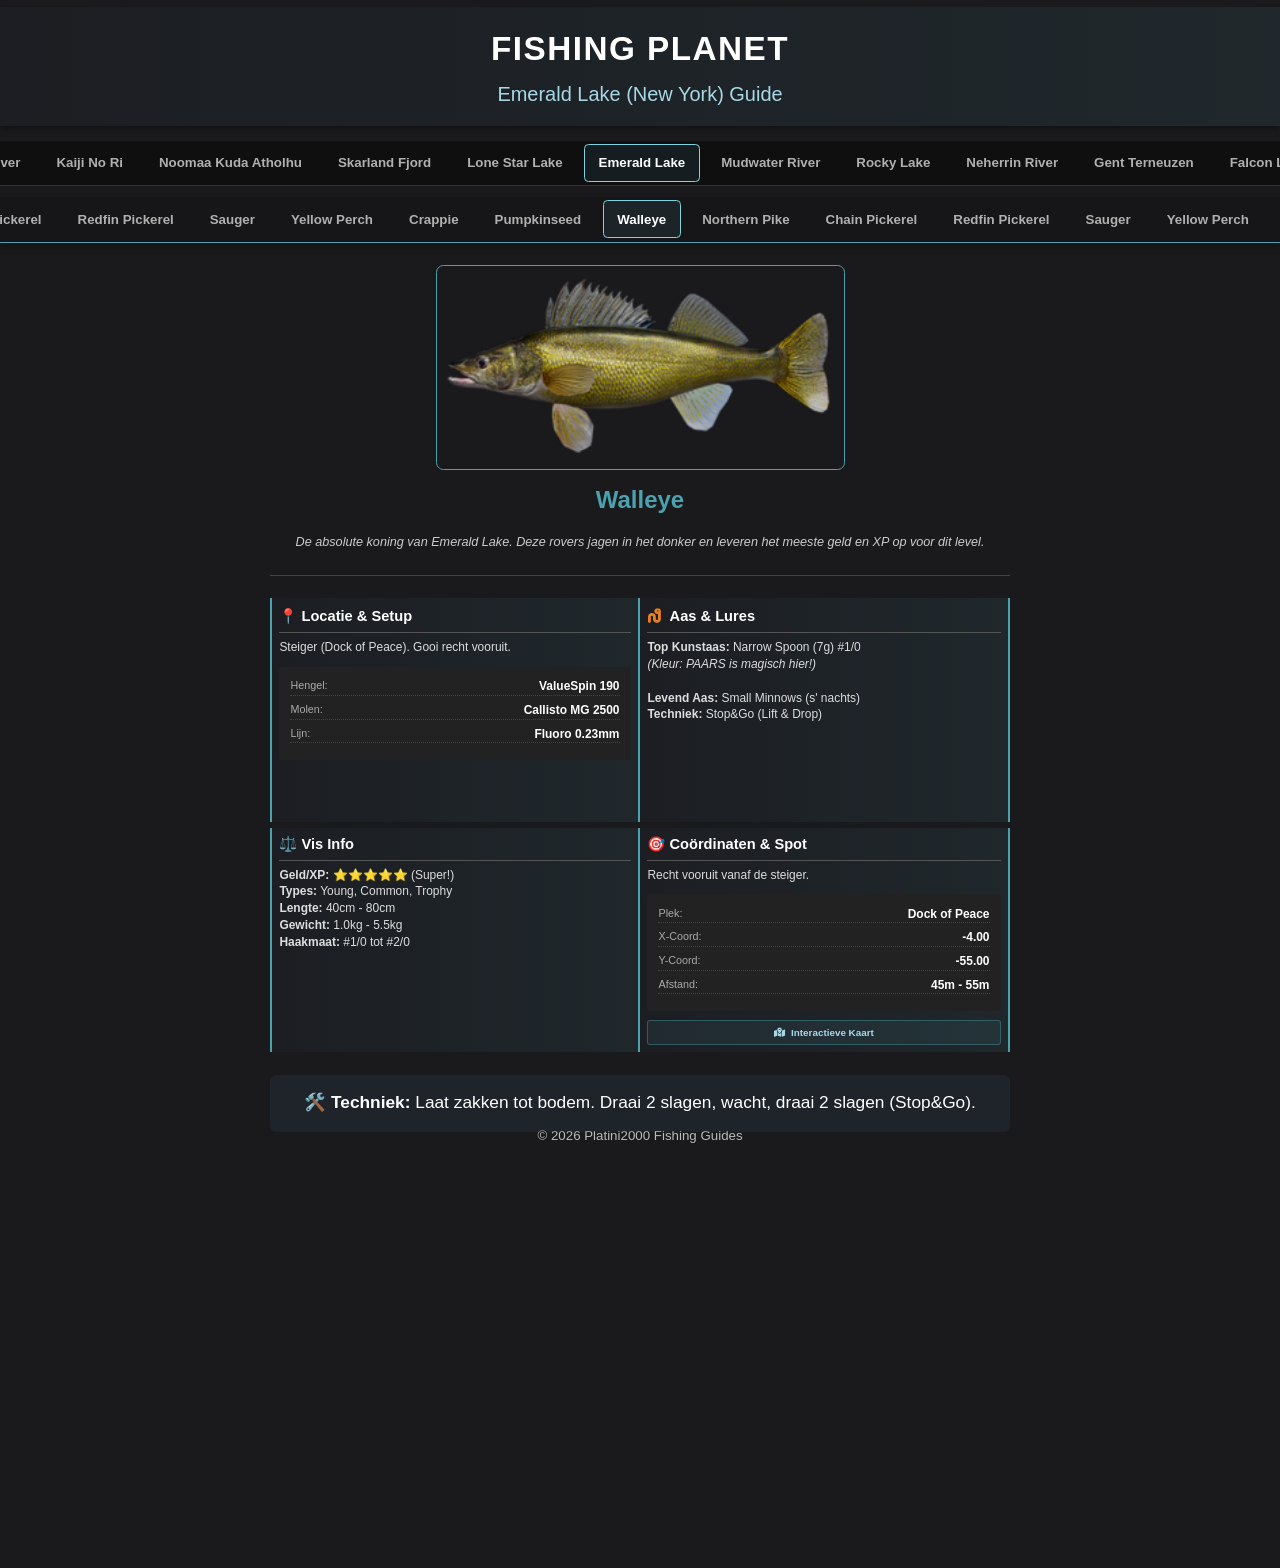
<file: Emerald Lake/index.html>
<!DOCTYPE html>
<html lang="nl">
<head>
    <meta charset="UTF-8">
    <meta name="viewport" content="width=device-width, initial-scale=1.0">
    <title>Platini2000 - Emerald Lake Guide</title>
    <link rel="stylesheet" href="https://cdnjs.cloudflare.com/ajax/libs/font-awesome/6.4.2/css/all.min.css">
    <!-- Verwijzing naar CSS één map hoger -->
    <link rel="stylesheet" href="../style.css?v=3">
</head>
<body>

    <header>
        <h1>FISHING PLANET</h1>
        <h2>Emerald Lake (New York) Guide</h2>
    </header>

    <!-- 1. DE MAP BALK (BOVEN) -->
    <nav id="location-nav" class="scroll-nav top-nav">
        <a href="../index.html">Lone Star Lake</a>
        <a href="index.html" class="active">Emerald Lake</a>
        <a href="../Mudwater River/index.html">Mudwater River</a>
        <a href="../Rocky Lake/index.html">Rocky Lake</a>
        <a href="../Neherrin River/index.html">Neherrin River</a>
        <a href="../Gent Terneuzen/index.html">Gent Terneuzen</a>
        <a href="../Falcon Lake/index.html">Falcon Lake</a> 
        <a href="../Everglades/index.html">Everglades</a> 
        <a href="../Sander Baggersee/index.html">Sander Baggersee</a> 
        <a href="../White Moose Lake/index.html">White Moose Lake</a>
        <a href="../Quanchkin Lake/index.html">Quanchkin Lake</a>
        <a href="../Saint-Croix Lake/index.html">Saint-Croix Lake</a>
        <a href="../San Joaquin Delta/index.html">San Joaquin Delta</a>
        <a href="../Creuse River/index.html">Creuse River</a>
        <a href="../Dnipro River/index.html">Dnipro River</a>
        <a href="../Selenge River/index.html">Selenge River</a>
        <a href="../Tiber River/index.html">Tiber River</a>
        <a href="../Weeping Willow/index.html">Weeping Willow</a>
        <a href="../Lesni Vila/index.html">Lesni Vila</a>
        <a href="../Kaniq Creek/index.html">Kaniq Creek</a>
        <a href="../Blue Crab Island/index.html">Blue Crab Island</a>
        <a href="../Maku-Maku Lake/index.html">Maku-Maku Lake</a>
        <a href="../Marron River/index.html">Marron River</a>
        <a href="../Amazonian Maze/index.html">Amazonian Maze</a>
        <a href="../Congo River/index.html">Congo River</a>
        <a href="../Kaiji No Ri/index.html">Kaiji No Ri</a>
        <a href="../Noomaa Kuda Atholhu/index.html">Noomaa Kuda Atholhu</a>
        <a href="../Skarland Fjord/index.html">Skarland Fjord</a>
   </nav>

    <!-- 2. DE VIS BALK (ONDER) - Wordt gevuld door Javascript -->
    <nav id="fish-nav" class="scroll-nav bottom-nav">
        <!-- Javascript vult dit automatisch -->
    </nav>

    <div class="container">

        <!-- --- VIS INFO SCHERMEN --- -->
        <div id="fish-details">
            
            <!-- 1. WALLEYE -->
            <div id="walleye" class="fish-card">
                <div class="top-section">
                    <img src="walleye.jpg" alt="Walleye" class="fish-img-uniform">
                    <div class="header-info">
                        <h3 class="fish-title">Walleye</h3>
                        <p class="fish-bio">
                            De absolute koning van Emerald Lake. Deze rovers jagen in het donker en leveren het meeste geld en XP op voor dit level.
                        </p>
                    </div>
                </div>
                <div class="info-grid">
                    <div class="detail-block">
                        <h4>📍 Locatie & Setup</h4>
                        <div class="detail-text">
                            Steiger (Dock of Peace). Gooi recht vooruit.
                            <div class="gear-list">
                                <div class="gear-row"><span class="gear-label">Hengel:</span> <span class="gear-val">ValueSpin 190</span></div>
                                <div class="gear-row"><span class="gear-label">Molen:</span> <span class="gear-val">Callisto MG 2500</span></div>
                                <div class="gear-row"><span class="gear-label">Lijn:</span> <span class="gear-val">Fluoro 0.23mm</span></div>
                            </div>
                        </div>
                    </div>
                    <div class="detail-block">
                        <h4><i class="fa-solid fa-worm" style="color: #e67e22; margin-right: 5px;"></i> Aas & Lures</h4>
                        <div class="detail-text">
                            <strong>Top Kunstaas:</strong> Narrow Spoon (7g) #1/0<br>
                            <em>(Kleur: PAARS is magisch hier!)</em><br><br>
                            <strong>Levend Aas:</strong> Small Minnows (s' nachts)<br>
                            <strong>Techniek:</strong> Stop&Go (Lift & Drop)
                        </div>
                    </div>
                    <div class="detail-block">
                        <h4>⚖️ Vis Info</h4>
                        <div class="detail-text">
                            <strong>Geld/XP:</strong> ⭐⭐⭐⭐⭐ (Super!)<br>
                            <strong>Types:</strong> Young, Common, Trophy<br>
                            <strong>Lengte:</strong> 40cm - 80cm<br>
                            <strong>Gewicht:</strong> 1.0kg - 5.5kg<br>
                            <strong>Haakmaat:</strong> #1/0 tot #2/0
                        </div>
                    </div>
                    <div class="detail-block">
                        <h4>🎯 Coördinaten & Spot</h4>
                        <div class="detail-text">
                            Recht vooruit vanaf de steiger.
                            <div class="gear-list">
                                <div class="gear-row"><span class="gear-label">Plek:</span> <span class="gear-val">Dock of Peace</span></div>
                                <div class="gear-row"><span class="gear-label">X-Coord:</span> <span class="gear-val">-4.00</span></div>
                                <div class="gear-row"><span class="gear-label">Y-Coord:</span> <span class="gear-val">-55.00</span></div>
                                <div class="gear-row"><span class="gear-label">Afstand:</span> <span class="gear-val">45m - 55m</span></div>
                            </div>
                        </div>
                    </div>
                </div>
                <div class="technique-box">
                    <strong>🛠️ Techniek:</strong> Laat zakken tot bodem. Draai 2 slagen, wacht, draai 2 slagen (Stop&Go).
                </div>
            </div>

            <!-- 2. PIKE -->
            <div id="pike" class="fish-card">
                <div class="top-section">
                    <img src="pike.jpg" alt="Northern Pike" class="fish-img-uniform">
                    <div class="header-info">
                        <h3 class="fish-title">Northern Pike</h3>
                        <p class="fish-bio">
                            Grote, agressieve roofvis. Ze liggen in een hinderlaag bij rietkragen. Gebruik absoluut een Titanium Leader!
                        </p>
                    </div>
                </div>
                <div class="info-grid">
                    <div class="detail-block">
                        <h4>📍 Locatie & Setup</h4>
                        <div class="detail-text">
                            Links van de steiger, richting de leliebladen.
                            <div class="gear-list">
                                <div class="gear-row"><span class="gear-label">Hengel:</span> <span class="gear-val">OmniFloat 450</span></div>
                                <div class="gear-row"><span class="gear-label">Molen:</span> <span class="gear-val">Callisto MG 2500</span></div>
                                <div class="gear-row"><span class="gear-label">Leader:</span> <span class="gear-val">Titanium (Verplicht)</span></div>
                            </div>
                        </div>
                    </div>
                    <div class="detail-block">
                        <h4><i class="fa-solid fa-worm" style="color: #e67e22; margin-right: 5px;"></i> Aas & Lures</h4>
                        <div class="detail-text">
                            <strong>Top Aas:</strong> Shiners & Small Minnows<br>
                            <strong>Kunstaas:</strong> Casting Spoons (Goud/Rood)<br>
                            <strong>Crankbaits:</strong> Ondiep lopend (1m)<br>
                            <strong>Techniek:</strong> Dobbervissen
                        </div>
                    </div>
                    <div class="detail-block">
                        <h4>⚖️ Vis Info</h4>
                        <div class="detail-text">
                            <strong>Geld/XP:</strong> ⭐⭐⭐⭐ (Goed)<br>
                            <strong>Types:</strong> Common, Trophy<br>
                            <strong>Lengte:</strong> 50cm - 110cm<br>
                            <strong>Gewicht:</strong> 1.5kg - 12.0kg<br>
                            <strong>Haakmaat:</strong> #2/0 tot #3/0
                        </div>
                    </div>
                    <div class="detail-block">
                        <h4>🎯 Coördinaten & Spot</h4>
                        <div class="detail-text">
                            De opening in de leliebladen links.
                            <div class="gear-list">
                                <div class="gear-row"><span class="gear-label">Plek:</span> <span class="gear-val">Dock of Peace</span></div>
                                <div class="gear-row"><span class="gear-label">X-Coord:</span> <span class="gear-val">-55.00</span></div>
                                <div class="gear-row"><span class="gear-label">Y-Coord:</span> <span class="gear-val">10.00</span></div>
                                <div class="gear-row"><span class="gear-label">Target:</span> <span class="gear-val">Lelievelden</span></div>
                            </div>
                        </div>
                    </div>
                </div>
                <div class="technique-box">
                    <strong>🛠️ Techniek:</strong> Dobbervissen met Shiners werkt hier het beste voor Trophy's.
                </div>
            </div>

            <!-- 3. CHAIN PICKEREL -->
            <div id="chainpickerel" class="fish-card">
                <div class="top-section">
                    <img src="chainpickerel.jpg" alt="Chain Pickerel" class="fish-img-uniform">
                    <div class="header-info">
                        <h3 class="fish-title">Chain Pickerel</h3>
                        <p class="fish-bio">
                            Lijkt op de snoek maar heeft een ketting-patroon. Zeer agressief in ondiep water.
                        </p>
                    </div>
                </div>
                <div class="info-grid">
                    <div class="detail-block">
                        <h4>📍 Locatie & Setup</h4>
                        <div class="detail-text">
                            Langs de oevers vol met riet, vooral rechts.
                            <div class="gear-list">
                                <div class="gear-row"><span class="gear-label">Hengel:</span> <span class="gear-val">ValueSpin 190</span></div>
                                <div class="gear-row"><span class="gear-label">Molen:</span> <span class="gear-val">Callisto MG 2000</span></div>
                                <div class="gear-row"><span class="gear-label">Leader:</span> <span class="gear-val">Titanium 0.14</span></div>
                            </div>
                        </div>
                    </div>
                    <div class="detail-block">
                        <h4><i class="fa-solid fa-worm" style="color: #e67e22; margin-right: 5px;"></i> Aas & Lures</h4>
                        <div class="detail-text">
                            <strong>Kunstaas:</strong> Nano Spoons (6g)<br>
                            <strong>Levend Aas:</strong> Small Minnows<br>
                            <strong>Tip:</strong> Snel binnenhalen<br>
                            <strong>Techniek:</strong> Twitching
                        </div>
                    </div>
                    <div class="detail-block">
                        <h4>⚖️ Vis Info</h4>
                        <div class="detail-text">
                            <strong>Geld/XP:</strong> ⭐⭐⭐ (Prima)<br>
                            <strong>Types:</strong> Common & Trophy<br>
                            <strong>Lengte:</strong> 30cm - 60cm<br>
                            <strong>Gewicht:</strong> 0.5kg - 2.5kg<br>
                            <strong>Haakmaat:</strong> #1 tot #1/0
                        </div>
                    </div>
                    <div class="detail-block">
                        <h4>🎯 Coördinaten & Spot</h4>
                        <div class="detail-text">
                            Gooi parallel aan het riet rechts.
                            <div class="gear-list">
                                <div class="gear-row"><span class="gear-label">Plek:</span> <span class="gear-val">Dock of Peace</span></div>
                                <div class="gear-row"><span class="gear-label">X-Coord:</span> <span class="gear-val">55.00</span></div>
                                <div class="gear-row"><span class="gear-label">Y-Coord:</span> <span class="gear-val">-15.00</span></div>
                                <div class="gear-row"><span class="gear-label">Afstand:</span> <span class="gear-val">15m - 20m</span></div>
                            </div>
                        </div>
                    </div>
                </div>
                <div class="technique-box">
                    <strong>🛠️ Techniek:</strong> Snel binnenhalen (Twitching).
                </div>
            </div>

            <!-- 4. REDFIN PICKEREL -->
            <div id="redfin" class="fish-card">
                <div class="top-section">
                    <img src="redfin.jpg" alt="Redfin Pickerel" class="fish-img-uniform">
                    <div class="header-info">
                        <h3 class="fish-title">Redfin Pickerel</h3>
                        <p class="fish-bio">
                            De kleinste van de snoek-familie hier. Herkenbaar aan de rode vinnen. Vaak te vinden in zeer ondiep, begroeid water.
                        </p>
                    </div>
                </div>
                <div class="info-grid">
                    <div class="detail-block">
                        <h4>📍 Locatie & Setup</h4>
                        <div class="detail-text">
                            Dicht tegen de kant aan, tussen de planten.
                            <div class="gear-list">
                                <div class="gear-row"><span class="gear-label">Hengel:</span> <span class="gear-val">ValueSpin 190</span></div>
                                <div class="gear-row"><span class="gear-label">Molen:</span> <span class="gear-val">MiniSpin 1200</span></div>
                                <div class="gear-row"><span class="gear-label">Lijn:</span> <span class="gear-val">Fluoro (Dun)</span></div>
                            </div>
                        </div>
                    </div>
                    <div class="detail-block">
                        <h4><i class="fa-solid fa-worm" style="color: #e67e22; margin-right: 5px;"></i> Aas & Lures</h4>
                        <div class="detail-text">
                            <strong>Kunstaas:</strong> Nano Spoons (4g-6g)<br>
                            <strong>Levend Aas:</strong> Small Minnows<br>
                            <strong>Kleur:</strong> Goud of Zilver<br>
                            <strong>Techniek:</strong> Stop&Go
                        </div>
                    </div>
                    <div class="detail-block">
                        <h4>⚖️ Vis Info</h4>
                        <div class="detail-text">
                            <strong>Geld/XP:</strong> ⭐⭐ (Gemiddeld)<br>
                            <strong>Types:</strong> Common & Trophy<br>
                            <strong>Lengte:</strong> 15cm - 30cm<br>
                            <strong>Gewicht:</strong> 0.1kg - 0.4kg<br>
                            <strong>Haakmaat:</strong> #2 tot #1
                        </div>
                    </div>
                    <div class="detail-block">
                        <h4>🎯 Coördinaten & Spot</h4>
                        <div class="detail-text">
                            Langs de kanten bij de lelies (Links).
                            <div class="gear-list">
                                <div class="gear-row"><span class="gear-label">Plek:</span> <span class="gear-val">Dock of Peace</span></div>
                                <div class="gear-row"><span class="gear-label">X-Coord:</span> <span class="gear-val">-35.00</span></div>
                                <div class="gear-row"><span class="gear-label">Y-Coord:</span> <span class="gear-val">5.00</span></div>
                                <div class="gear-row"><span class="gear-label">Afstand:</span> <span class="gear-val">10m - 15m</span></div>
                            </div>
                        </div>
                    </div>
                </div>
                <div class="technique-box">
                    <strong>🛠️ Techniek:</strong> Stop&Go met kleine spoons.
                </div>
            </div>

            <!-- 5. SAUGER -->
            <div id="sauger" class="fish-card">
                <div class="top-section">
                    <img src="sauger.jpg" alt="Sauger" class="fish-img-uniform">
                    <div class="header-info">
                        <h3 class="fish-title">Sauger</h3>
                        <p class="fish-bio">
                            Lijkt sprekend op de Snoekbaars (Walleye), maar is donkerder en gevlekt. Leeft op dezelfde diepe plekken.
                        </p>
                    </div>
                </div>
                <div class="info-grid">
                    <div class="detail-block">
                        <h4>📍 Locatie & Setup</h4>
                        <div class="detail-text">
                            Diepe gaten, ver uit de kant. Bijvangst Walleye.
                            <div class="gear-list">
                                <div class="gear-row"><span class="gear-label">Hengel:</span> <span class="gear-val">ValueSpin 190</span></div>
                                <div class="gear-row"><span class="gear-label">Molen:</span> <span class="gear-val">Callisto MG 2500</span></div>
                                <div class="gear-row"><span class="gear-label">Lijn:</span> <span class="gear-val">Fluoro</span></div>
                            </div>
                        </div>
                    </div>
                    <div class="detail-block">
                        <h4><i class="fa-solid fa-worm" style="color: #e67e22; margin-right: 5px;"></i> Aas & Lures</h4>
                        <div class="detail-text">
                            <strong>Top Kunstaas:</strong> Narrow Spoon (Paars)<br>
                            <strong>Softbaits:</strong> Shads op een Jighead<br>
                            <strong>Levend Aas:</strong> Small Minnows<br>
                            <strong>Techniek:</strong> Jiggen
                        </div>
                    </div>
                    <div class="detail-block">
                        <h4>⚖️ Vis Info</h4>
                        <div class="detail-text">
                            <strong>Geld/XP:</strong> ⭐⭐⭐⭐ (Hoog)<br>
                            <strong>Types:</strong> Young & Common<br>
                            <strong>Lengte:</strong> 25cm - 45cm<br>
                            <strong>Gewicht:</strong> 0.3kg - 1.5kg<br>
                            <strong>Haakmaat:</strong> #2 tot #1/0
                        </div>
                    </div>
                    <div class="detail-block">
                        <h4>🎯 Coördinaten & Spot</h4>
                        <div class="detail-text">
                            Werp zo ver mogelijk recht vooruit.
                            <div class="gear-list">
                                <div class="gear-row"><span class="gear-label">Plek:</span> <span class="gear-val">Dock of Peace</span></div>
                                <div class="gear-row"><span class="gear-label">X-Coord:</span> <span class="gear-val">0.00</span></div>
                                <div class="gear-row"><span class="gear-label">Y-Coord:</span> <span class="gear-val">-62.00</span></div>
                                <div class="gear-row"><span class="gear-label">Afstand:</span> <span class="gear-val">40m+</span></div>
                            </div>
                        </div>
                    </div>
                </div>
                <div class="technique-box">
                    <strong>🛠️ Techniek:</strong> Jiggen over de bodem (Lift & Drop).
                </div>
            </div>

            <!-- 6. YELLOW PERCH -->
            <div id="perch" class="fish-card">
                <div class="top-section">
                    <img src="perch.jpg" alt="Yellow Perch" class="fish-img-uniform">
                    <div class="header-info">
                        <h3 class="fish-title">Yellow Perch</h3>
                        <p class="fish-bio">
                            Een prachtige geel/oranje baars met zwarte strepen. Ze leven in scholen. Als je er één vangt, zitten er meer!
                        </p>
                    </div>
                </div>
                <div class="info-grid">
                    <div class="detail-block">
                        <h4>📍 Locatie & Setup</h4>
                        <div class="detail-text">
                            Vlakbij de steiger, of iets dieper.
                            <div class="gear-list">
                                <div class="gear-row"><span class="gear-label">Hengel:</span> <span class="gear-val">TeleFloat 450</span></div>
                                <div class="gear-row"><span class="gear-label">Molen:</span> <span class="gear-val">MiniSpin 800</span></div>
                                <div class="gear-row"><span class="gear-label">Haak:</span> <span class="gear-val">#8 tot #4</span></div>
                            </div>
                        </div>
                    </div>
                    <div class="detail-block">
                        <h4><i class="fa-solid fa-worm" style="color: #e67e22; margin-right: 5px;"></i> Aas & Lures</h4>
                        <div class="detail-text">
                            <strong>Top Aas:</strong> Red Worms, Bloodworms<br>
                            <strong>Kunstaas:</strong> Kleine Spinners (4g)<br>
                            <strong>Patroon:</strong> Rood/Zwart<br>
                            <strong>Techniek:</strong> Dobber of Spin
                        </div>
                    </div>
                    <div class="detail-block">
                        <h4>⚖️ Vis Info</h4>
                        <div class="detail-text">
                            <strong>Geld/XP:</strong> ⭐⭐⭐ (Goed)<br>
                            <strong>Types:</strong> Common & Unique<br>
                            <strong>Lengte:</strong> 15cm - 35cm<br>
                            <strong>Gewicht:</strong> 0.1kg - 0.7kg<br>
                            <strong>Haakmaat:</strong> #8 tot #4
                        </div>
                    </div>
                    <div class="detail-block">
                        <h4>🎯 Coördinaten & Spot</h4>
                        <div class="detail-text">
                            Probeer vlak naast de steigerpalen.
                            <div class="gear-list">
                                <div class="gear-row"><span class="gear-label">Plek:</span> <span class="gear-val">Dock of Peace</span></div>
                                <div class="gear-row"><span class="gear-label">X-Coord:</span> <span class="gear-val">-5.00</span></div>
                                <div class="gear-row"><span class="gear-label">Y-Coord:</span> <span class="gear-val">-10.00</span></div>
                                <div class="gear-row"><span class="gear-label">Afstand:</span> <span class="gear-val">5m - 15m</span></div>
                            </div>
                        </div>
                    </div>
                </div>
                <div class="technique-box">
                    <strong>🛠️ Techniek:</strong> Dobbervissen of langzaam spinnen.
                </div>
            </div>

            <!-- 7. CRAPPIE -->
            <div id="crappie" class="fish-card">
                <div class="top-section">
                    <img src="crappie_emerald.jpg" alt="Crappie" class="fish-img-uniform">
                    <div class="header-info">
                        <h3 class="fish-title">Black & White Crappie</h3>
                        <p class="fish-bio">
                            In Emerald Lake vind je zowel de Black als White Crappie. Ze houden van structuren (steigerpalen, riet). Hebben een zachte bek.
                        </p>
                    </div>
                </div>
                <div class="info-grid">
                    <div class="detail-block">
                        <h4>📍 Locatie & Setup</h4>
                        <div class="detail-text">
                            Direct onder de steiger of bij de rietkraag.
                            <div class="gear-list">
                                <div class="gear-row"><span class="gear-label">Hengel:</span> <span class="gear-val">TeleFloat 450</span></div>
                                <div class="gear-row"><span class="gear-label">Molen:</span> <span class="gear-val">MiniSpin 800</span></div>
                                <div class="gear-row"><span class="gear-label">Dobber:</span> <span class="gear-val">Chubby</span></div>
                            </div>
                        </div>
                    </div>
                    <div class="detail-block">
                        <h4><i class="fa-solid fa-worm" style="color: #e67e22; margin-right: 5px;"></i> Aas & Lures</h4>
                        <div class="detail-text">
                            <strong>Top Aas:</strong> Marshmallows, Wax Worms<br>
                            <strong>Kunstaas:</strong> Tube Jigs (Wit/Roze)<br>
                            <strong>Haakmaat:</strong> #8 - #6<br>
                            <strong>Techniek:</strong> Dobbervissen
                        </div>
                    </div>
                    <div class="detail-block">
                        <h4>⚖️ Vis Info</h4>
                        <div class="detail-text">
                            <strong>Geld/XP:</strong> ⭐⭐ (Redelijk)<br>
                            <strong>Types:</strong> Common & Trophy<br>
                            <strong>Lengte:</strong> 20cm - 35cm<br>
                            <strong>Gewicht:</strong> 0.2kg - 0.9kg<br>
                            <strong>Haakmaat:</strong> #6 tot #4
                        </div>
                    </div>
                    <div class="detail-block">
                        <h4>🎯 Coördinaten & Spot</h4>
                        <div class="detail-text">
                            Gooi niet te ver, ze zitten dichtbij.
                            <div class="gear-list">
                                <div class="gear-row"><span class="gear-label">Plek:</span> <span class="gear-val">Dock of Peace</span></div>
                                <div class="gear-row"><span class="gear-label">X-Coord:</span> <span class="gear-val">10.00</span></div>
                                <div class="gear-row"><span class="gear-label">Y-Coord:</span> <span class="gear-val">-5.00</span></div>
                                <div class="gear-row"><span class="gear-label">Afstand:</span> <span class="gear-val">5m - 12m</span></div>
                            </div>
                        </div>
                    </div>
                </div>
                <div class="technique-box">
                    <strong>🛠️ Techniek:</strong> Dobbervissen. Bij beweging direct slaan (R-Klik).
                </div>
            </div>

            <!-- 8. PUMPKINSEED & BLUEGILL -->
            <div id="pumpkinseed" class="fish-card">
                <div class="top-section">
                    <img src="pumpkinseed.jpg" alt="Pumpkinseed" class="fish-img-uniform">
                    <div class="header-info">
                        <h3 class="fish-title">Pumpkinseed & Bluegill</h3>
                        <p class="fish-bio">
                            De welbekende 'Panfish'. Kleurrijke, kleine zonnebaarzen die zeer makkelijk te vangen zijn. Ideaal om de tijd te doden.
                        </p>
                    </div>
                </div>
                <div class="info-grid">
                    <div class="detail-block">
                        <h4>📍 Locatie & Setup</h4>
                        <div class="detail-text">
                            Overal langs de oever en rond de steiger.
                            <div class="gear-list">
                                <div class="gear-row"><span class="gear-label">Hengel:</span> <span class="gear-val">TeleFloat 450</span></div>
                                <div class="gear-row"><span class="gear-label">Molen:</span> <span class="gear-val">MiniSpin 800</span></div>
                                <div class="gear-row"><span class="gear-label">Haak:</span> <span class="gear-val">Micro (#10)</span></div>
                            </div>
                        </div>
                    </div>
                    <div class="detail-block">
                        <h4><i class="fa-solid fa-worm" style="color: #e67e22; margin-right: 5px;"></i> Aas & Lures</h4>
                        <div class="detail-text">
                            <strong>Top Aas:</strong> Bread (Brood), Doughballs<br>
                            <strong>Alternatief:</strong> Semolina, Worms<br>
                            <strong>Tip:</strong> Goedkoop aas werkt prima<br>
                            <strong>Techniek:</strong> Dobbervissen
                        </div>
                    </div>
                    <div class="detail-block">
                        <h4>⚖️ Vis Info</h4>
                        <div class="detail-text">
                            <strong>Geld/XP:</strong> ⭐⭐ (Laag)<br>
                            <strong>Types:</strong> Common & Unique<br>
                            <strong>Lengte:</strong> 10cm - 20cm<br>
                            <strong>Gewicht:</strong> 0.1kg - 0.4kg<br>
                            <strong>Haakmaat:</strong> #10 tot #6
                        </div>
                    </div>
                    <div class="detail-block">
                        <h4>🎯 Coördinaten & Spot</h4>
                        <div class="detail-text">
                            Gooi vlak langs de kant.
                            <div class="gear-list">
                                <div class="gear-row"><span class="gear-label">Plek:</span> <span class="gear-val">Dock of Peace</span></div>
                                <div class="gear-row"><span class="gear-label">X-Coord:</span> <span class="gear-val">-2.00</span></div>
                                <div class="gear-row"><span class="gear-label">Y-Coord:</span> <span class="gear-val">-8.00</span></div>
                                <div class="gear-row"><span class="gear-label">Afstand:</span> <span class="gear-val">3m - 8m</span></div>
                            </div>
                        </div>
                    </div>
                </div>
                <div class="technique-box">
                    <strong>🛠️ Techniek:</strong> Dobbervissen. Veel gooien, veel vangen.
                </div>
            </div>

        </div> <!-- Einde Fish Details -->

    <footer>
        &copy; 2026 Platini2000 Fishing Guides
    </footer>

    <!-- Verwijzing naar Script één map hoger -->
    <script src="../script.js"></script>
</body>
</html>
</file>
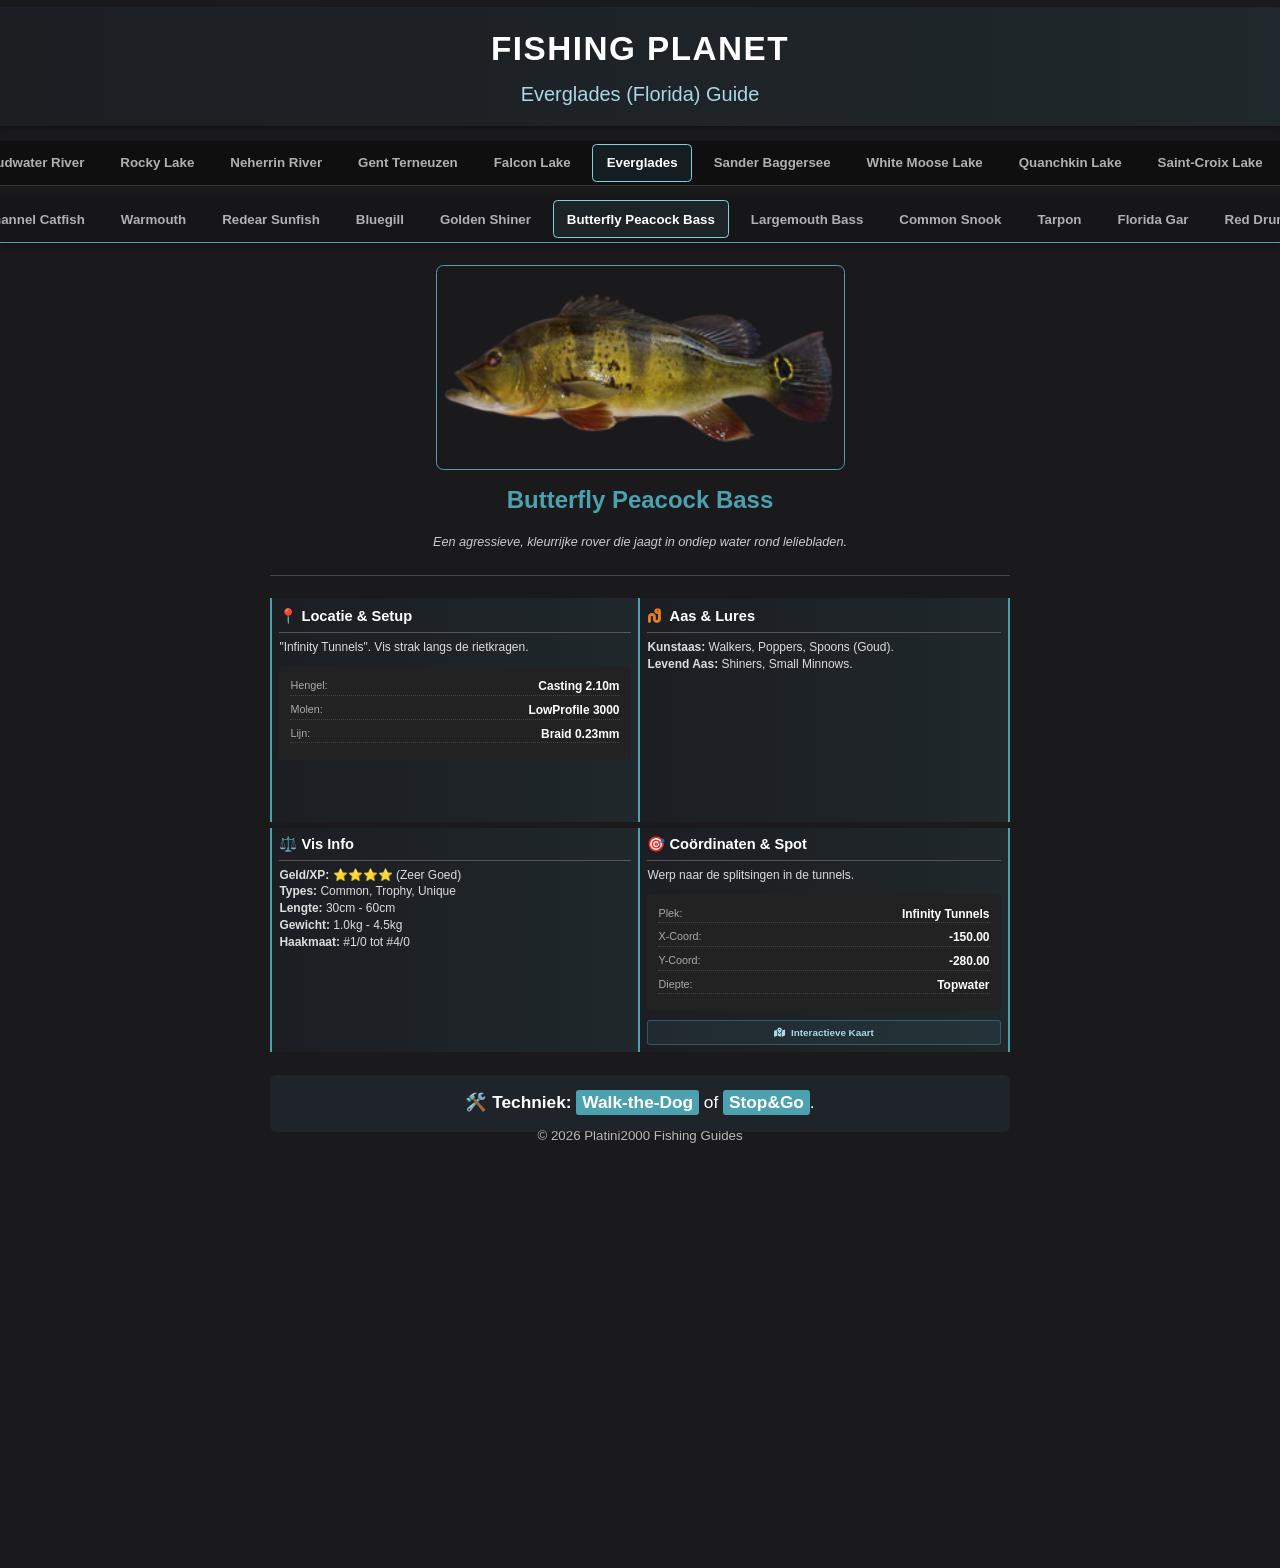
<file: Everglades/index.html>
<!DOCTYPE html>
<html lang="nl">
<head>
    <meta charset="UTF-8">
    <meta name="viewport" content="width=device-width, initial-scale=1.0">
    <title>Platini2000 - Everglades Guide</title>
    <link rel="stylesheet" href="https://cdnjs.cloudflare.com/ajax/libs/font-awesome/6.4.2/css/all.min.css">
    <!-- Verwijzing naar CSS één map omhoog -->
    <link rel="stylesheet" href="../style.css?v=3">
</head>
<body>

    <header>
        <h1>FISHING PLANET</h1>
        <h2>Everglades (Florida) Guide</h2>
    </header>

    <!-- 1. DE MAP BALK -->
    <nav id="location-nav" class="scroll-nav top-nav">
        <a href="../index.html">Lone Star Lake</a>        
        <a href="../Emerald Lake/index.html">Emerald Lake</a>  
        <a href="../Mudwater River/index.html">Mudwater River</a>
        <a href="../Rocky Lake/index.html">Rocky Lake</a>
        <a href="../Neherrin River/index.html">Neherrin River</a>
        <a href="../Gent Terneuzen/index.html">Gent Terneuzen</a>
        <a href="../Falcon Lake/index.html">Falcon Lake</a>
        <a href="index.html" class="active">Everglades</a>
        <a href="../Sander Baggersee/index.html">Sander Baggersee</a>
        <a href="../White Moose Lake/index.html">White Moose Lake</a>
        <a href="../Quanchkin Lake/index.html">Quanchkin Lake</a>
        <a href="../Saint-Croix Lake/index.html">Saint-Croix Lake</a>
        <a href="../San Joaquin Delta/index.html">San Joaquin Delta</a>
        <a href="../Creuse River/index.html">Creuse River</a>
        <a href="../Dnipro River/index.html">Dnipro River</a>
        <a href="../Selenge River/index.html">Selenge River</a>
        <a href="../Tiber River/index.html">Tiber River</a>
        <a href="../Weeping Willow/index.html">Weeping Willow</a>
        <a href="../Lesni Vila/index.html">Lesni Vila</a>
        <a href="../Kaniq Creek/index.html">Kaniq Creek</a>
        <a href="../Blue Crab Island/index.html">Blue Crab Island</a>
        <a href="../Maku-Maku Lake/index.html">Maku-Maku Lake</a>
        <a href="../Marron River/index.html">Marron River</a>
        <a href="../Amazonian Maze/index.html">Amazonian Maze</a>
        <a href="../Congo River/index.html">Congo River</a>
        <a href="../Kaiji No Ri/index.html">Kaiji No Ri</a>
        <a href="../Noomaa Kuda Atholhu/index.html">Noomaa Kuda Atholhu</a>
        <a href="../Skarland Fjord/index.html">Skarland Fjord</a>
    </nav>

    <!-- 2. DE VIS BALK -->
    <nav id="fish-nav" class="scroll-nav bottom-nav">
        <!-- Javascript vult dit -->
    </nav>

    <div class="container">

        <!-- --- VIS INFO SCHERMEN --- -->
        <div id="fish-details">
            
            <!-- 1. PEACOCK BASS -->
            <div id="peacock" class="fish-card">
                <div class="top-section">
                    <img src="peacock.jpg" alt="Butterfly Peacock Bass" class="fish-img-uniform">
                    <div class="header-info">
                        <h3 class="fish-title">Butterfly Peacock Bass</h3>
                        <p class="fish-bio">
                            Een agressieve, kleurrijke rover die jaagt in ondiep water rond leliebladen.
                        </p>
                    </div>
                </div>
                <div class="info-grid">
                    <div class="detail-block">
                        <h4>📍 Locatie & Setup</h4>
                        <div class="detail-text">
                            "Infinity Tunnels". Vis strak langs de rietkragen.
                            <div class="gear-list">
                                <div class="gear-row"><span class="gear-label">Hengel:</span> <span class="gear-val">Casting 2.10m</span></div>
                                <div class="gear-row"><span class="gear-label">Molen:</span> <span class="gear-val">LowProfile 3000</span></div>
                                <div class="gear-row"><span class="gear-label">Lijn:</span> <span class="gear-val">Braid 0.23mm</span></div>
                            </div>
                        </div>
                    </div>
                    <div class="detail-block">
                        <h4><i class="fa-solid fa-worm" style="color: #e67e22; margin-right: 5px;"></i> Aas & Lures</h4>
                        <div class="detail-text">
                            <strong>Kunstaas:</strong> Walkers, Poppers, Spoons (Goud).<br>
                            <strong>Levend Aas:</strong> Shiners, Small Minnows.
                        </div>
                    </div>
                    <div class="detail-block">
                        <h4>⚖️ Vis Info</h4>
                        <div class="detail-text">
                            <strong>Geld/XP:</strong> ⭐⭐⭐⭐ (Zeer Goed)<br>
                            <strong>Types:</strong> Common, Trophy, Unique<br>
                            <strong>Lengte:</strong> 30cm - 60cm<br>
                            <strong>Gewicht:</strong> 1.0kg - 4.5kg<br>
                            <strong>Haakmaat:</strong> #1/0 tot #4/0<br>
                        </div>
                    </div>
                    <div class="detail-block">
                        <h4>🎯 Coördinaten & Spot</h4>
                        <div class="detail-text">
                            Werp naar de splitsingen in de tunnels.
                            <div class="gear-list">
                                <div class="gear-row"><span class="gear-label">Plek:</span> <span class="gear-val">Infinity Tunnels</span></div>
                                <div class="gear-row"><span class="gear-label">X-Coord:</span> <span class="gear-val">-150.00</span></div>
                                <div class="gear-row"><span class="gear-label">Y-Coord:</span> <span class="gear-val">-280.00</span></div>
                                <div class="gear-row"><span class="gear-label">Diepte:</span> <span class="gear-val">Topwater</span></div>
                            </div>
                        </div>
                    </div>
                </div>
                <div class="technique-box">
                    <strong>🛠️ Techniek:</strong> <span class="action-tag">Walk-the-Dog</span> of <span class="action-tag">Stop&Go</span>.
                </div>
            </div>

            <!-- 2. LARGEMOUTH BASS -->
            <div id="largemouth" class="fish-card">
                <div class="top-section">
                    <img src="largemouth.jpg" alt="Largemouth Bass" class="fish-img-uniform">
                    <div class="header-info">
                        <h3 class="fish-title">Largemouth Bass</h3>
                        <p class="fish-bio">
                            De klassieke Amerikaanse sportvis. Schuilt onder lelies en in de schaduw.
                        </p>
                    </div>
                </div>
                <div class="info-grid">
                    <div class="detail-block">
                        <h4>📍 Locatie & Setup</h4>
                        <div class="detail-text">
                            "Lily Pad Channel". Gooi in de gaten tussen het groen.
                            <div class="gear-list">
                                <div class="gear-row"><span class="gear-label">Hengel:</span> <span class="gear-val">Casting 2.40m</span></div>
                                <div class="gear-row"><span class="gear-label">Molen:</span> <span class="gear-val">Casting Reel 2000</span></div>
                                <div class="gear-row"><span class="gear-label">Lijn:</span> <span class="gear-val">Fluoro 0.35mm</span></div>
                            </div>
                        </div>
                    </div>
                    <div class="detail-block">
                        <h4><i class="fa-solid fa-worm" style="color: #e67e22; margin-right: 5px;"></i> Aas & Lures</h4>
                        <div class="detail-text">
                            <strong>Kunstaas:</strong> Bass Jigs, Worms (Texas Rig), Spoons.<br>
                            <strong>Levend Aas:</strong> Shiners.
                        </div>
                    </div>
                    <div class="detail-block">
                        <h4>⚖️ Vis Info</h4>
                        <div class="detail-text">
                            <strong>Geld/XP:</strong> ⭐⭐⭐ (Stabiel)<br>
                            <strong>Types:</strong> Common, Trophy, Unique<br>
                            <strong>Lengte:</strong> 30cm - 70cm<br>
                            <strong>Gewicht:</strong> 1.0kg - 6.0kg<br>
                            <strong>Haakmaat:</strong> #3/0 tot #6/0<br>
                        </div>
                    </div>
                    <div class="detail-block">
                        <h4>🎯 Coördinaten & Spot</h4>
                        <div class="detail-text">
                            Tussen de lelies door vissen.
                            <div class="gear-list">
                                <div class="gear-row"><span class="gear-label">Plek:</span> <span class="gear-val">Lily Pad Channel</span></div>
                                <div class="gear-row"><span class="gear-label">X-Coord:</span> <span class="gear-val">-20.00</span></div>
                                <div class="gear-row"><span class="gear-label">Y-Coord:</span> <span class="gear-val">-15.00</span></div>
                                <div class="gear-row"><span class="gear-label">Diepte:</span> <span class="gear-val">Midden / Bodem</span></div>
                            </div>
                        </div>
                    </div>
                </div>
                <div class="technique-box">
                    <strong>🛠️ Techniek:</strong> <span class="action-tag">Twitching</span> of <span class="action-tag">Lift & Drop</span>.
                </div>
            </div>

            <!-- 3. COMMON SNOOK -->
            <div id="snook" class="fish-card">
                <div class="top-section">
                    <img src="snook.jpg" alt="Common Snook" class="fish-img-uniform">
                    <div class="header-info">
                        <h3 class="fish-title">Common Snook</h3>
                        <p class="fish-bio">
                            Sterke zoutwater rover. Vecht hard en springt vaak.
                        </p>
                    </div>
                </div>
                <div class="info-grid">
                    <div class="detail-block">
                        <h4>📍 Locatie & Setup</h4>
                        <div class="detail-text">
                            "Salty Delta". In de stroming van de riviermonding.
                            <div class="gear-list">
                                <div class="gear-row"><span class="gear-label">Hengel:</span> <span class="gear-val">Spinning 2.70m (Heavy)</span></div>
                                <div class="gear-row"><span class="gear-label">Molen:</span> <span class="gear-val">Spin Reel 4000</span></div>
                                <div class="gear-row"><span class="gear-label">Lijn:</span> <span class="gear-val">Braid 0.28mm</span></div>
                            </div>
                        </div>
                    </div>
                    <div class="detail-block">
                        <h4><i class="fa-solid fa-worm" style="color: #e67e22; margin-right: 5px;"></i> Aas & Lures</h4>
                        <div class="detail-text">
                            <strong>Kunstaas:</strong> Crankbaits (Medium), Spoons.<br>
                            <strong>Levend Aas:</strong> Shiners, Large Minnows, Shrimp.
                        </div>
                    </div>
                    <div class="detail-block">
                        <h4>⚖️ Vis Info</h4>
                        <div class="detail-text">
                            <strong>Geld/XP:</strong> ⭐⭐⭐⭐ (Hoog)<br>
                            <strong>Types:</strong> Common, Trophy, Unique<br>
                            <strong>Lengte:</strong> 50cm - 110cm<br>
                            <strong>Gewicht:</strong> 2.0kg - 14.0kg<br>
                            <strong>Haakmaat:</strong> #4/0 tot #7/0<br>
                        </div>
                    </div>
                    <div class="detail-block">
                        <h4>🎯 Coördinaten & Spot</h4>
                        <div class="detail-text">
                            In de stroming van het brakke water.
                            <div class="gear-list">
                                <div class="gear-row"><span class="gear-label">Plek:</span> <span class="gear-val">Salty Delta</span></div>
                                <div class="gear-row"><span class="gear-label">X-Coord:</span> <span class="gear-val">120.00</span></div>
                                <div class="gear-row"><span class="gear-label">Y-Coord:</span> <span class="gear-val">150.00</span></div>
                                <div class="gear-row"><span class="gear-label">Diepte:</span> <span class="gear-val">Midden</span></div>
                            </div>
                        </div>
                    </div>
                </div>
                <div class="technique-box">
                    <strong>🛠️ Techniek:</strong> <span class="action-tag">Straight Slow</span> of <span class="action-tag">Stop&Go</span>.
                </div>
            </div>

            <!-- 4. TARPON -->
            <div id="tarpon" class="fish-card">
                <div class="top-section">
                    <img src="tarpon.jpg" alt="Tarpon" class="fish-img-uniform">
                    <div class="header-info">
                        <h3 class="fish-title">Tarpon</h3>
                        <p class="fish-bio">
                            De "Silver King". Enorme vis, enorme sprongen.
                        </p>
                    </div>
                </div>
                <div class="info-grid">
                    <div class="detail-block">
                        <h4>📍 Locatie & Setup</h4>
                        <div class="detail-text">
                            Alleen bij "Salty Delta", ver in open water.
                            <div class="gear-list">
                                <div class="gear-row"><span class="gear-label">Hengel:</span> <span class="gear-val">Match Rod (Extra Heavy)</span></div>
                                <div class="gear-row"><span class="gear-label">Molen:</span> <span class="gear-val">Spin Reel 5000+</span></div>
                                <div class="gear-row"><span class="gear-label">Lijn:</span> <span class="gear-val">Mono 0.50mm / Braid</span></div>
                            </div>
                        </div>
                    </div>
                    <div class="detail-block">
                        <h4><i class="fa-solid fa-worm" style="color: #e67e22; margin-right: 5px;"></i> Aas & Lures</h4>
                        <div class="detail-text">
                            <strong>Levend Aas:</strong> Large Minnows, Shiners, Crab.<br>
                            <strong>Kunstaas:</strong> Grote Shads, Major Poppers.
                        </div>
                    </div>
                    <div class="detail-block">
                        <h4>⚖️ Vis Info</h4>
                        <div class="detail-text">
                            <strong>Geld/XP:</strong> ⭐⭐⭐⭐⭐ (Jackpot)<br>
                            <strong>Types:</strong> Common (Trophy/Unique zeldzaam)<br>
                            <strong>Lengte:</strong> 80cm - 150cm<br>
                            <strong>Gewicht:</strong> 10kg - 30kg+<br>
                            <strong>Haakmaat:</strong> #6/0 tot #10/0<br>
                        </div>
                    </div>
                    <div class="detail-block">
                        <h4>🎯 Coördinaten & Spot</h4>
                        <div class="detail-text">
                            Gooi zo ver mogelijk richting open zee.
                            <div class="gear-list">
                                <div class="gear-row"><span class="gear-label">Plek:</span> <span class="gear-val">Salty Delta</span></div>
                                <div class="gear-row"><span class="gear-label">Richting:</span> <span class="gear-val">Open Zee (Zuid-Oost)</span></div>
                                <div class="gear-row"><span class="gear-label">Afstand:</span> <span class="gear-val">40m+</span></div>
                                <div class="gear-row"><span class="gear-label">Diepte:</span> <span class="gear-val">1.5 meter (Dobber)</span></div>
                            </div>
                        </div>
                    </div>
                </div>
                <div class="technique-box">
                    <strong>🛠️ Techniek:</strong> Dobbervissen (Mid-water) of Lure <span class="action-tag">Twitching</span>.
                </div>
            </div>

            <!-- 5. FLORIDA GAR -->
            <div id="gar" class="fish-card">
                <div class="top-section">
                    <img src="gar.jpg" alt="Florida Gar" class="fish-img-uniform">
                    <div class="header-info">
                        <h3 class="fish-title">Florida Gar</h3>
                        <p class="fish-bio">
                            Oude jager met scherpe tanden. Hangt vaak stil onder oppervlak.
                        </p>
                    </div>
                </div>
                <div class="info-grid">
                    <div class="detail-block">
                        <h4>📍 Locatie & Setup</h4>
                        <div class="detail-text">
                            "Infinity Tunnels". Ondiep water.
                            <div class="gear-list">
                                <div class="gear-row"><span class="gear-label">Hengel:</span> <span class="gear-val">Match Rod / Float</span></div>
                                <div class="gear-row"><span class="gear-label">Molen:</span> <span class="gear-val">Spin Reel 3000</span></div>
                                <div class="gear-row"><span class="gear-label">Lijn:</span> <span class="gear-val">Mono 0.30mm + Titanium</span></div>
                            </div>
                        </div>
                    </div>
                    <div class="detail-block">
                        <h4><i class="fa-solid fa-worm" style="color: #e67e22; margin-right: 5px;"></i> Aas & Lures</h4>
                        <div class="detail-text">
                            <strong>Top Aas:</strong> Large Minnows, Shiners.<br>
                            <strong>Kunstaas:</strong> Walkers (Oppervlakte).
                        </div>
                    </div>
                    <div class="detail-block">
                        <h4>⚖️ Vis Info</h4>
                        <div class="detail-text">
                            <strong>Geld/XP:</strong> ⭐⭐⭐ (Goed)<br>
                            <strong>Types:</strong> Common, Trophy, Unique<br>
                            <strong>Lengte:</strong> 50cm - 90cm<br>
                            <strong>Gewicht:</strong> 1.5kg - 6.0kg<br>
                            <strong>Haakmaat:</strong> #3/0 tot #6/0<br>
                        </div>
                    </div>
                    <div class="detail-block">
                        <h4>🎯 Coördinaten & Spot</h4>
                        <div class="detail-text">
                            Ondiep vissen in de planten.
                            <div class="gear-list">
                                <div class="gear-row"><span class="gear-label">Plek:</span> <span class="gear-val">Infinity Tunnels</span></div>
                                <div class="gear-row"><span class="gear-label">X-Coord:</span> <span class="gear-val">-140.00</span></div>
                                <div class="gear-row"><span class="gear-label">Y-Coord:</span> <span class="gear-val">-260.00</span></div>
                                <div class="gear-row"><span class="gear-label">Diepte:</span> <span class="gear-val">50cm (Ondiep)</span></div>
                            </div>
                        </div>
                    </div>
                </div>
                <div class="technique-box">
                    <strong>🛠️ Techniek:</strong> Dobbervissen (Ondiep: 50-80cm).
                </div>
            </div>

            <!-- 6. RED DRUM -->
            <div id="reddrum" class="fish-card">
                <div class="top-section">
                    <img src="reddrum.jpg" alt="Red Drum" class="fish-img-uniform">
                    <div class="header-info">
                        <h3 class="fish-title">Red Drum</h3>
                        <p class="fish-bio">
                            Krachtige bodemvis uit de zoutwaterdelta.
                        </p>
                    </div>
                </div>
                <div class="info-grid">
                    <div class="detail-block">
                        <h4>📍 Locatie & Setup</h4>
                        <div class="detail-text">
                            "Salty Delta". Vis statisch op de bodem.
                            <div class="gear-list">
                                <div class="gear-row"><span class="gear-label">Hengel:</span> <span class="gear-val">Bottom / Feeder Rod</span></div>
                                <div class="gear-row"><span class="gear-label">Molen:</span> <span class="gear-val">Spin Reel 4000</span></div>
                                <div class="gear-row"><span class="gear-label">Lijn:</span> <span class="gear-val">Mono 0.35mm / Braid</span></div>
                            </div>
                        </div>
                    </div>
                    <div class="detail-block">
                        <h4><i class="fa-solid fa-worm" style="color: #e67e22; margin-right: 5px;"></i> Aas & Lures</h4>
                        <div class="detail-text">
                            <strong>Top Aas:</strong> Shrimp (Garnalen), Crab, Cutbait.<br>
                            <strong>Kunstaas:</strong> Softbaits (Shads).
                        </div>
                    </div>
                    <div class="detail-block">
                        <h4>⚖️ Vis Info</h4>
                        <div class="detail-text">
                            <strong>Geld/XP:</strong> ⭐⭐⭐⭐ (Hoog)<br>
                            <strong>Types:</strong> Common, Trophy<br>
                            <strong>Lengte:</strong> 40cm - 90cm<br>
                            <strong>Gewicht:</strong> 2.0kg - 10.0kg<br>
                            <strong>Haakmaat:</strong> #2/0 tot #5/0<br>
                        </div>
                    </div>
                    <div class="detail-block">
                        <h4>🎯 Coördinaten & Spot</h4>
                        <div class="detail-text">
                            Werp naar de diepere geulen in de delta.
                            <div class="gear-list">
                                <div class="gear-row"><span class="gear-label">Plek:</span> <span class="gear-val">Salty Delta</span></div>
                                <div class="gear-row"><span class="gear-label">Target:</span> <span class="gear-val">Diepe geulen</span></div>
                                <div class="gear-row"><span class="gear-label">Diepte:</span> <span class="gear-val">Bodem</span></div>
                            </div>
                        </div>
                    </div>
                </div>
                <div class="technique-box">
                    <strong>🛠️ Techniek:</strong> Statisch bodemvissen (Rod stand).
                </div>
            </div>

            <!-- 7. GAFFTOPSAIL CATFISH -->
            <div id="gafftopsail" class="fish-card">
                <div class="top-section">
                    <img src="gafftopsail.jpg" alt="Gafftopsail Catfish" class="fish-img-uniform">
                    <div class="header-info">
                        <h3 class="fish-title">Gafftopsail Catfish</h3>
                        <p class="fish-bio">
                            Zoutwater meerval met hoge rugvin. Zwemt in scholen.
                        </p>
                    </div>
                </div>
                <div class="info-grid">
                    <div class="detail-block">
                        <h4>📍 Locatie & Setup</h4>
                        <div class="detail-text">
                            "Salty Delta". Bodem of dobber (diep).
                            <div class="gear-list">
                                <div class="gear-row"><span class="gear-label">Hengel:</span> <span class="gear-val">Bottom / Float Rod</span></div>
                                <div class="gear-row"><span class="gear-label">Molen:</span> <span class="gear-val">Spin Reel 3000</span></div>
                                <div class="gear-row"><span class="gear-label">Lijn:</span> <span class="gear-val">Mono 0.30mm</span></div>
                            </div>
                        </div>
                    </div>
                    <div class="detail-block">
                        <h4><i class="fa-solid fa-worm" style="color: #e67e22; margin-right: 5px;"></i> Aas & Lures</h4>
                        <div class="detail-text">
                            <strong>Top Aas:</strong> Shrimp, Gulf Shrimp, Cutbait.<br>
                        </div>
                    </div>
                    <div class="detail-block">
                        <h4>⚖️ Vis Info</h4>
                        <div class="detail-text">
                            <strong>Geld/XP:</strong> ⭐⭐⭐ (Prima)<br>
                            <strong>Types:</strong> Common, Trophy, Unique<br>
                            <strong>Lengte:</strong> 30cm - 65cm<br>
                            <strong>Gewicht:</strong> 0.8kg - 4.5kg<br>
                            <strong>Haakmaat:</strong> #1/0 tot #4/0<br>
                        </div>
                    </div>
                    <div class="detail-block">
                        <h4>🎯 Coördinaten & Spot</h4>
                        <div class="detail-text">
                            Vooral 's nachts actief in de delta.
                            <div class="gear-list">
                                <div class="gear-row"><span class="gear-label">Plek:</span> <span class="gear-val">Salty Delta</span></div>
                                <div class="gear-row"><span class="gear-label">Tijd:</span> <span class="gear-val">Nacht (Piek)</span></div>
                                <div class="gear-row"><span class="gear-label">Diepte:</span> <span class="gear-val">Bodem</span></div>
                            </div>
                        </div>
                    </div>
                </div>
                <div class="technique-box">
                    <strong>🛠️ Techniek:</strong> Bodemvissen of Dobber (Diep).
                </div>
            </div>

            <!-- 8. OSCAR -->
            <div id="oscar" class="fish-card">
                <div class="top-section">
                    <img src="oscar.jpg" alt="Oscar" class="fish-img-uniform">
                    <div class="header-info">
                        <h3 class="fish-title">Oscar</h3>
                        <p class="fish-bio">
                            Exotische cichlide, agressief en kleurrijk.
                        </p>
                    </div>
                </div>
                <div class="info-grid">
                    <div class="detail-block">
                        <h4>📍 Locatie & Setup</h4>
                        <div class="detail-text">
                            "Infinity Tunnels". Tussen dichte leliebladen.
                            <div class="gear-list">
                                <div class="gear-row"><span class="gear-label">Hengel:</span> <span class="gear-val">Spinning / Float (Light)</span></div>
                                <div class="gear-row"><span class="gear-label">Molen:</span> <span class="gear-val">Spin Reel 1500-2000</span></div>
                                <div class="gear-row"><span class="gear-label">Lijn:</span> <span class="gear-val">Mono/Fluoro 0.20mm</span></div>
                            </div>
                        </div>
                    </div>
                    <div class="detail-block">
                        <h4><i class="fa-solid fa-worm" style="color: #e67e22; margin-right: 5px;"></i> Aas & Lures</h4>
                        <div class="detail-text">
                            <strong>Top Aas:</strong> Red Worms, Maggots, Marshmallows.<br>
                            <strong>Kunstaas:</strong> Nano Spoons, Tube Jigs.
                        </div>
                    </div>
                    <div class="detail-block">
                        <h4>⚖️ Vis Info</h4>
                        <div class="detail-text">
                            <strong>Geld/XP:</strong> ⭐⭐ (Leuk)<br>
                            <strong>Types:</strong> Common, Trophy<br>
                            <strong>Lengte:</strong> 20cm - 35cm<br>
                            <strong>Gewicht:</strong> 0.3kg - 1.2kg<br>
                            <strong>Haakmaat:</strong> #6 tot #1/0<br>
                        </div>
                    </div>
                    <div class="detail-block">
                        <h4>🎯 Coördinaten & Spot</h4>
                        <div class="detail-text">
                            In de kleine openingen tussen de lelies.
                            <div class="gear-list">
                                <div class="gear-row"><span class="gear-label">Plek:</span> <span class="gear-val">Infinity Tunnels</span></div>
                                <div class="gear-row"><span class="gear-label">Target:</span> <span class="gear-val">Plantengaten</span></div>
                                <div class="gear-row"><span class="gear-label">Diepte:</span> <span class="gear-val">30cm - 50cm</span></div>
                            </div>
                        </div>
                    </div>
                </div>
                <div class="technique-box">
                    <strong>🛠️ Techniek:</strong> Dobbervissen of <span class="action-tag">Twitching</span> (Lure).
                </div>
            </div>

            <!-- 9. BOWFIN -->
            <div id="bowfin" class="fish-card">
                <div class="top-section">
                    <img src="bowfin.jpg" alt="Bowfin" class="fish-img-uniform">
                    <div class="header-info">
                        <h3 class="fish-title">Bowfin</h3>
                        <p class="fish-bio">
                            Oervis in troebel water. Vecht wild.
                        </p>
                    </div>
                </div>
                <div class="info-grid">
                    <div class="detail-block">
                        <h4>📍 Locatie & Setup</h4>
                        <div class="detail-text">
                            "Lily Pad Channel". Modderige stukken.
                            <div class="gear-list">
                                <div class="gear-row"><span class="gear-label">Hengel:</span> <span class="gear-val">Bottom / Spin Rod</span></div>
                                <div class="gear-row"><span class="gear-label">Molen:</span> <span class="gear-val">Spin Reel 3000</span></div>
                                <div class="gear-row"><span class="gear-label">Lijn:</span> <span class="gear-val">Mono 0.30mm+</span></div>
                            </div>
                        </div>
                    </div>
                    <div class="detail-block">
                        <h4><i class="fa-solid fa-worm" style="color: #e67e22; margin-right: 5px;"></i> Aas & Lures</h4>
                        <div class="detail-text">
                            <strong>Top Aas:</strong> Cutbait, Frogs, Minnows.<br>
                            <strong>Kunstaas:</strong> Mouse Lures (Topwater).
                        </div>
                    </div>
                    <div class="detail-block">
                        <h4>⚖️ Vis Info</h4>
                        <div class="detail-text">
                            <strong>Geld/XP:</strong> ⭐⭐⭐ (Gemiddeld)<br>
                            <strong>Types:</strong> Common, Trophy<br>
                            <strong>Lengte:</strong> 45cm - 80cm<br>
                            <strong>Gewicht:</strong> 2.0kg - 8.0kg<br>
                            <strong>Haakmaat:</strong> #2/0 tot #5/0<br>
                        </div>
                    </div>
                    <div class="detail-block">
                        <h4>🎯 Coördinaten & Spot</h4>
                        <div class="detail-text">
                            In de begroeiing, op de bodem.
                            <div class="gear-list">
                                <div class="gear-row"><span class="gear-label">Plek:</span> <span class="gear-val">Lily Pad Channel</span></div>
                                <div class="gear-row"><span class="gear-label">Diepte:</span> <span class="gear-val">Bodem</span></div>
                                <div class="gear-row"><span class="gear-label">Tijd:</span> <span class="gear-val">Hele dag</span></div>
                            </div>
                        </div>
                    </div>
                </div>
                <div class="technique-box">
                    <strong>🛠️ Techniek:</strong> Bodemvissen of <span class="action-tag">Slow Retrieve</span>.
                </div>
            </div>

            <!-- 10. BROWN BULLHEAD -->
            <div id="bullhead" class="fish-card">
                <div class="top-section">
                    <img src="bullhead.jpg" alt="Brown Bullhead" class="fish-img-uniform">
                    <div class="header-info">
                        <h3 class="fish-title">Brown Bullhead Catfish</h3>
                        <p class="fish-bio">
                            Kleine meerval, vooral 's nachts actief.
                        </p>
                    </div>
                </div>
                <div class="info-grid">
                    <div class="detail-block">
                        <h4>📍 Locatie & Setup</h4>
                        <div class="detail-text">
                            "Infinity Tunnels". Dicht bij de kant.
                            <div class="gear-list">
                                <div class="gear-row"><span class="gear-label">Hengel:</span> <span class="gear-val">Feeder / Light Bottom</span></div>
                                <div class="gear-row"><span class="gear-label">Molen:</span> <span class="gear-val">Spin Reel 2000</span></div>
                                <div class="gear-row"><span class="gear-label">Lijn:</span> <span class="gear-val">Mono 0.23mm</span></div>
                            </div>
                        </div>
                    </div>
                    <div class="detail-block">
                        <h4><i class="fa-solid fa-worm" style="color: #e67e22; margin-right: 5px;"></i> Aas & Lures</h4>
                        <div class="detail-text">
                            <strong>Top Aas:</strong> Pet Food, Cutbait, Kaas.<br>
                        </div>
                    </div>
                    <div class="detail-block">
                        <h4>⚖️ Vis Info</h4>
                        <div class="detail-text">
                            <strong>Geld/XP:</strong> ⭐ (Laag)<br>
                            <strong>Types:</strong> Common, Trophy<br>
                            <strong>Lengte:</strong> 20cm - 40cm<br>
                            <strong>Gewicht:</strong> 0.3kg - 1.0kg<br>
                            <strong>Haakmaat:</strong> #4 tot #1/0<br>
                        </div>
                    </div>
                    <div class="detail-block">
                        <h4>🎯 Coördinaten & Spot</h4>
                        <div class="detail-text">
                            Overal te vangen in het zoete gedeelte.
                            <div class="gear-list">
                                <div class="gear-row"><span class="gear-label">Plek:</span> <span class="gear-val">Overal (Zoetwater)</span></div>
                                <div class="gear-row"><span class="gear-label">Diepte:</span> <span class="gear-val">Bodem</span></div>
                                <div class="gear-row"><span class="gear-label">Tijd:</span> <span class="gear-val">Nacht</span></div>
                            </div>
                        </div>
                    </div>
                </div>
                <div class="technique-box">
                    <strong>🛠️ Techniek:</strong> Statisch Bodemvissen.
                </div>
            </div>

            <!-- 11. CHANNEL CATFISH -->
            <div id="channelcat" class="fish-card">
                <div class="top-section">
                    <img src="channelcat.jpg" alt="Channel Catfish" class="fish-img-uniform">
                    <div class="header-info">
                        <h3 class="fish-title">Channel Catfish</h3>
                        <p class="fish-bio">
                            Grote meerval in diepere gaten (zoetwater).
                        </p>
                    </div>
                </div>
                <div class="info-grid">
                    <div class="detail-block">
                        <h4>📍 Locatie & Setup</h4>
                        <div class="detail-text">
                            Zoek diepe plekken op de kaart.
                            <div class="gear-list">
                                <div class="gear-row"><span class="gear-label">Hengel:</span> <span class="gear-val">Heavy Feeder / Bottom</span></div>
                                <div class="gear-row"><span class="gear-label">Molen:</span> <span class="gear-val">Spin Reel 4000</span></div>
                                <div class="gear-row"><span class="gear-label">Lijn:</span> <span class="gear-val">Braid 0.25mm+</span></div>
                            </div>
                        </div>
                    </div>
                    <div class="detail-block">
                        <h4><i class="fa-solid fa-worm" style="color: #e67e22; margin-right: 5px;"></i> Aas & Lures</h4>
                        <div class="detail-text">
                            <strong>Top Aas:</strong> Pet Food, Large Cutbait, Leeches.<br>
                        </div>
                    </div>
                    <div class="detail-block">
                        <h4>⚖️ Vis Info</h4>
                        <div class="detail-text">
                            <strong>Geld/XP:</strong> ⭐⭐⭐ (Redelijk)<br>
                            <strong>Types:</strong> Common<br>
                            <strong>Lengte:</strong> 40cm - 90cm<br>
                            <strong>Gewicht:</strong> 2.0kg - 10.0kg<br>
                            <strong>Haakmaat:</strong> #2/0 tot #5/0<br>
                        </div>
                    </div>
                    <div class="detail-block">
                        <h4>🎯 Coördinaten & Spot</h4>
                        <div class="detail-text">
                            In de diepere geulen.
                            <div class="gear-list">
                                <div class="gear-row"><span class="gear-label">Plek:</span> <span class="gear-val">Lily Pad Channel (Midden)</span></div>
                                <div class="gear-row"><span class="gear-label">Diepte:</span> <span class="gear-val">Bodem</span></div>
                                <div class="gear-row"><span class="gear-label">Tijd:</span> <span class="gear-val">Nacht</span></div>
                            </div>
                        </div>
                    </div>
                </div>
                <div class="technique-box">
                    <strong>🛠️ Techniek:</strong> Statisch Bodemvissen.
                </div>
            </div>

            <!-- 12. WARMOUTH -->
            <div id="warmouth" class="fish-card">
                <div class="top-section">
                    <img src="warmouth.jpg" alt="Warmouth" class="fish-img-uniform">
                    <div class="header-info">
                        <h3 class="fish-title">Warmouth</h3>
                        <p class="fish-bio">
                            Baarsachtige die zich verstopt in dichte planten.
                        </p>
                    </div>
                </div>
                <div class="info-grid">
                    <div class="detail-block">
                        <h4>📍 Locatie & Setup</h4>
                        <div class="detail-text">
                            "Infinity Tunnels". Tussen het wier.
                            <div class="gear-list">
                                <div class="gear-row"><span class="gear-label">Hengel:</span> <span class="gear-val">TeleFloat / Ultra Light</span></div>
                                <div class="gear-row"><span class="gear-label">Molen:</span> <span class="gear-val">Spin Reel 1000</span></div>
                                <div class="gear-row"><span class="gear-label">Lijn:</span> <span class="gear-val">Mono 0.18mm</span></div>
                            </div>
                        </div>
                    </div>
                    <div class="detail-block">
                        <h4><i class="fa-solid fa-worm" style="color: #e67e22; margin-right: 5px;"></i> Aas & Lures</h4>
                        <div class="detail-text">
                            <strong>Top Aas:</strong> Wax Worms, Red Worms, Crickets.<br>
                        </div>
                    </div>
                    <div class="detail-block">
                        <h4>⚖️ Vis Info</h4>
                        <div class="detail-text">
                            <strong>Geld/XP:</strong> ⭐⭐ (Oké)<br>
                            <strong>Types:</strong> Common, Trophy<br>
                            <strong>Lengte:</strong> 15cm - 25cm<br>
                            <strong>Gewicht:</strong> 0.2kg - 0.5kg<br>
                            <strong>Haakmaat:</strong> #8 tot #4<br>
                        </div>
                    </div>
                    <div class="detail-block">
                        <h4>🎯 Coördinaten & Spot</h4>
                        <div class="detail-text">
                            Strak tegen de rietkraag.
                            <div class="gear-list">
                                <div class="gear-row"><span class="gear-label">Plek:</span> <span class="gear-val">Infinity Tunnels</span></div>
                                <div class="gear-row"><span class="gear-label">Target:</span> <span class="gear-val">Rietkragen</span></div>
                                <div class="gear-row"><span class="gear-label">Diepte:</span> <span class="gear-val">40cm - 60cm</span></div>
                            </div>
                        </div>
                    </div>
                </div>
                <div class="technique-box">
                    <strong>🛠️ Techniek:</strong> Dobbervissen of <span class="action-tag">Slow Retrieve</span>.
                </div>
            </div>

            <!-- 13. REDEAR SUNFISH -->
            <div id="redear" class="fish-card">
                <div class="top-section">
                    <img src="redear.jpg" alt="Redear Sunfish" class="fish-img-uniform">
                    <div class="header-info">
                        <h3 class="fish-title">Redear Sunfish</h3>
                        <p class="fish-bio">
                            "Shellcracker". Zoekt hardere bodemstukken.
                        </p>
                    </div>
                </div>
                <div class="info-grid">
                    <div class="detail-block">
                        <h4>📍 Locatie & Setup</h4>
                        <div class="detail-text">
                            "Lily Pad Channel". Iets dieper dan de Bluegill.
                            <div class="gear-list">
                                <div class="gear-row"><span class="gear-label">Hengel:</span> <span class="gear-val">Float Rod / Light Spin</span></div>
                                <div class="gear-row"><span class="gear-label">Molen:</span> <span class="gear-val">Spin Reel 1500</span></div>
                                <div class="gear-row"><span class="gear-label">Lijn:</span> <span class="gear-val">Mono 0.20mm</span></div>
                            </div>
                        </div>
                    </div>
                    <div class="detail-block">
                        <h4><i class="fa-solid fa-worm" style="color: #e67e22; margin-right: 5px;"></i> Aas & Lures</h4>
                        <div class="detail-text">
                            <strong>Top Aas:</strong> Night Crawlers, Wormen, Maggots.<br>
                        </div>
                    </div>
                    <div class="detail-block">
                        <h4>⚖️ Vis Info</h4>
                        <div class="detail-text">
                            <strong>Geld/XP:</strong> ⭐⭐ (Massa)<br>
                            <strong>Types:</strong> Common, Trophy<br>
                            <strong>Lengte:</strong> 20cm - 35cm<br>
                            <strong>Gewicht:</strong> 0.3kg - 1.0kg<br>
                            <strong>Haakmaat:</strong> #6 tot #2<br>
                        </div>
                    </div>
                    <div class="detail-block">
                        <h4>🎯 Coördinaten & Spot</h4>
                        <div class="detail-text">
                            Op de bodem in de geulen.
                            <div class="gear-list">
                                <div class="gear-row"><span class="gear-label">Plek:</span> <span class="gear-val">Lily Pad Channel</span></div>
                                <div class="gear-row"><span class="gear-label">Diepte:</span> <span class="gear-val">80cm - 120cm</span></div>
                            </div>
                        </div>
                    </div>
                </div>
                <div class="technique-box">
                    <strong>🛠️ Techniek:</strong> Dobbervissen (Dicht bij bodem).
                </div>
            </div>

            <!-- 14. BLUEGILL -->
            <div id="bluegill" class="fish-card">
                <div class="top-section">
                    <img src="bluegill.jpg" alt="Bluegill" class="fish-img-uniform">
                    <div class="header-info">
                        <h3 class="fish-title">Bluegill</h3>
                        <p class="fish-bio">
                            Talrijk, agressief en klein. Eet alles.
                        </p>
                    </div>
                </div>
                <div class="info-grid">
                    <div class="detail-block">
                        <h4>📍 Locatie & Setup</h4>
                        <div class="detail-text">
                            Overal waar water is.
                            <div class="gear-list">
                                <div class="gear-row"><span class="gear-label">Hengel:</span> <span class="gear-val">TeleFloat / Ultra Light</span></div>
                                <div class="gear-row"><span class="gear-label">Molen:</span> <span class="gear-val">Spin Reel 800-1000</span></div>
                                <div class="gear-row"><span class="gear-label">Lijn:</span> <span class="gear-val">Mono 0.15mm</span></div>
                            </div>
                        </div>
                    </div>
                    <div class="detail-block">
                        <h4><i class="fa-solid fa-worm" style="color: #e67e22; margin-right: 5px;"></i> Aas & Lures</h4>
                        <div class="detail-text">
                            <strong>Top Aas:</strong> Brood, Deeg, Insecten.<br>
                        </div>
                    </div>
                    <div class="detail-block">
                        <h4>⚖️ Vis Info</h4>
                        <div class="detail-text">
                            <strong>Geld/XP:</strong> ⭐ (Laag)<br>
                            <strong>Types:</strong> Common, Trophy<br>
                            <strong>Lengte:</strong> 15cm - 25cm<br>
                            <strong>Gewicht:</strong> 0.2kg - 0.5kg<br>
                            <strong>Haakmaat:</strong> #10 tot #6<br>
                        </div>
                    </div>
                    <div class="detail-block">
                        <h4>🎯 Coördinaten & Spot</h4>
                        <div class="detail-text">
                            Gooi 5 meter voor je uit.
                            <div class="gear-list">
                                <div class="gear-row"><span class="gear-label">Plek:</span> <span class="gear-val">Overal</span></div>
                                <div class="gear-row"><span class="gear-label">Diepte:</span> <span class="gear-val">Ondiep</span></div>
                            </div>
                        </div>
                    </div>
                </div>
                <div class="technique-box">
                    <strong>🛠️ Techniek:</strong> Dobbervissen.
                </div>
            </div>

            <!-- 15. GOLDEN SHINER -->
            <div id="shiner" class="fish-card">
                <div class="top-section">
                    <img src="shiner.jpg" alt="Golden Shiner" class="fish-img-uniform">
                    <div class="header-info">
                        <h3 class="fish-title">Golden Shiner</h3>
                        <p class="fish-bio">
                            Goudkleurige aasvis.
                        </p>
                    </div>
                </div>
                <div class="info-grid">
                    <div class="detail-block">
                        <h4>📍 Locatie & Setup</h4>
                        <div class="detail-text">
                            Ondiep tussen riet.
                            <div class="gear-list">
                                <div class="gear-row"><span class="gear-label">Hengel:</span> <span class="gear-val">TeleFloat (Ultra Light)</span></div>
                                <div class="gear-row"><span class="gear-label">Molen:</span> <span class="gear-val">Spin Reel 800</span></div>
                                <div class="gear-row"><span class="gear-label">Lijn:</span> <span class="gear-val">Mono 0.12mm</span></div>
                            </div>
                        </div>
                    </div>
                    <div class="detail-block">
                        <h4><i class="fa-solid fa-worm" style="color: #e67e22; margin-right: 5px;"></i> Aas & Lures</h4>
                        <div class="detail-text">
                            <strong>Top Aas:</strong> Doughballs, Brood, Semolina.<br>
                        </div>
                    </div>
                    <div class="detail-block">
                        <h4>⚖️ Vis Info</h4>
                        <div class="detail-text">
                            <strong>Geld/XP:</strong> ⭐ (Nihil)<br>
                            <strong>Types:</strong> Common<br>
                            <strong>Lengte:</strong> 8cm - 15cm<br>
                            <strong>Gewicht:</strong> < 0.2kg<br>
                            <strong>Haakmaat:</strong> #12 tot #10<br>
                        </div>
                    </div>
                    <div class="detail-block">
                        <h4>🎯 Coördinaten & Spot</h4>
                        <div class="detail-text">
                            Tussen de stengels.
                            <div class="gear-list">
                                <div class="gear-row"><span class="gear-label">Plek:</span> <span class="gear-val">Infinity Tunnels</span></div>
                                <div class="gear-row"><span class="gear-label">Target:</span> <span class="gear-val">Rietkragen</span></div>
                                <div class="gear-row"><span class="gear-label">Diepte:</span> <span class="gear-val">30cm</span></div>
                            </div>
                        </div>
                    </div>
                </div>
                <div class="technique-box">
                    <strong>🛠️ Techniek:</strong> Dobbervissen (Kleinste haak).
                </div>
            </div>

        </div> <!-- Einde Fish Details -->

    <footer>
        &copy; 2026 Platini2000 Fishing Guides
    </footer>

    <script src="../script.js"></script>
</body>
</html>
</file>
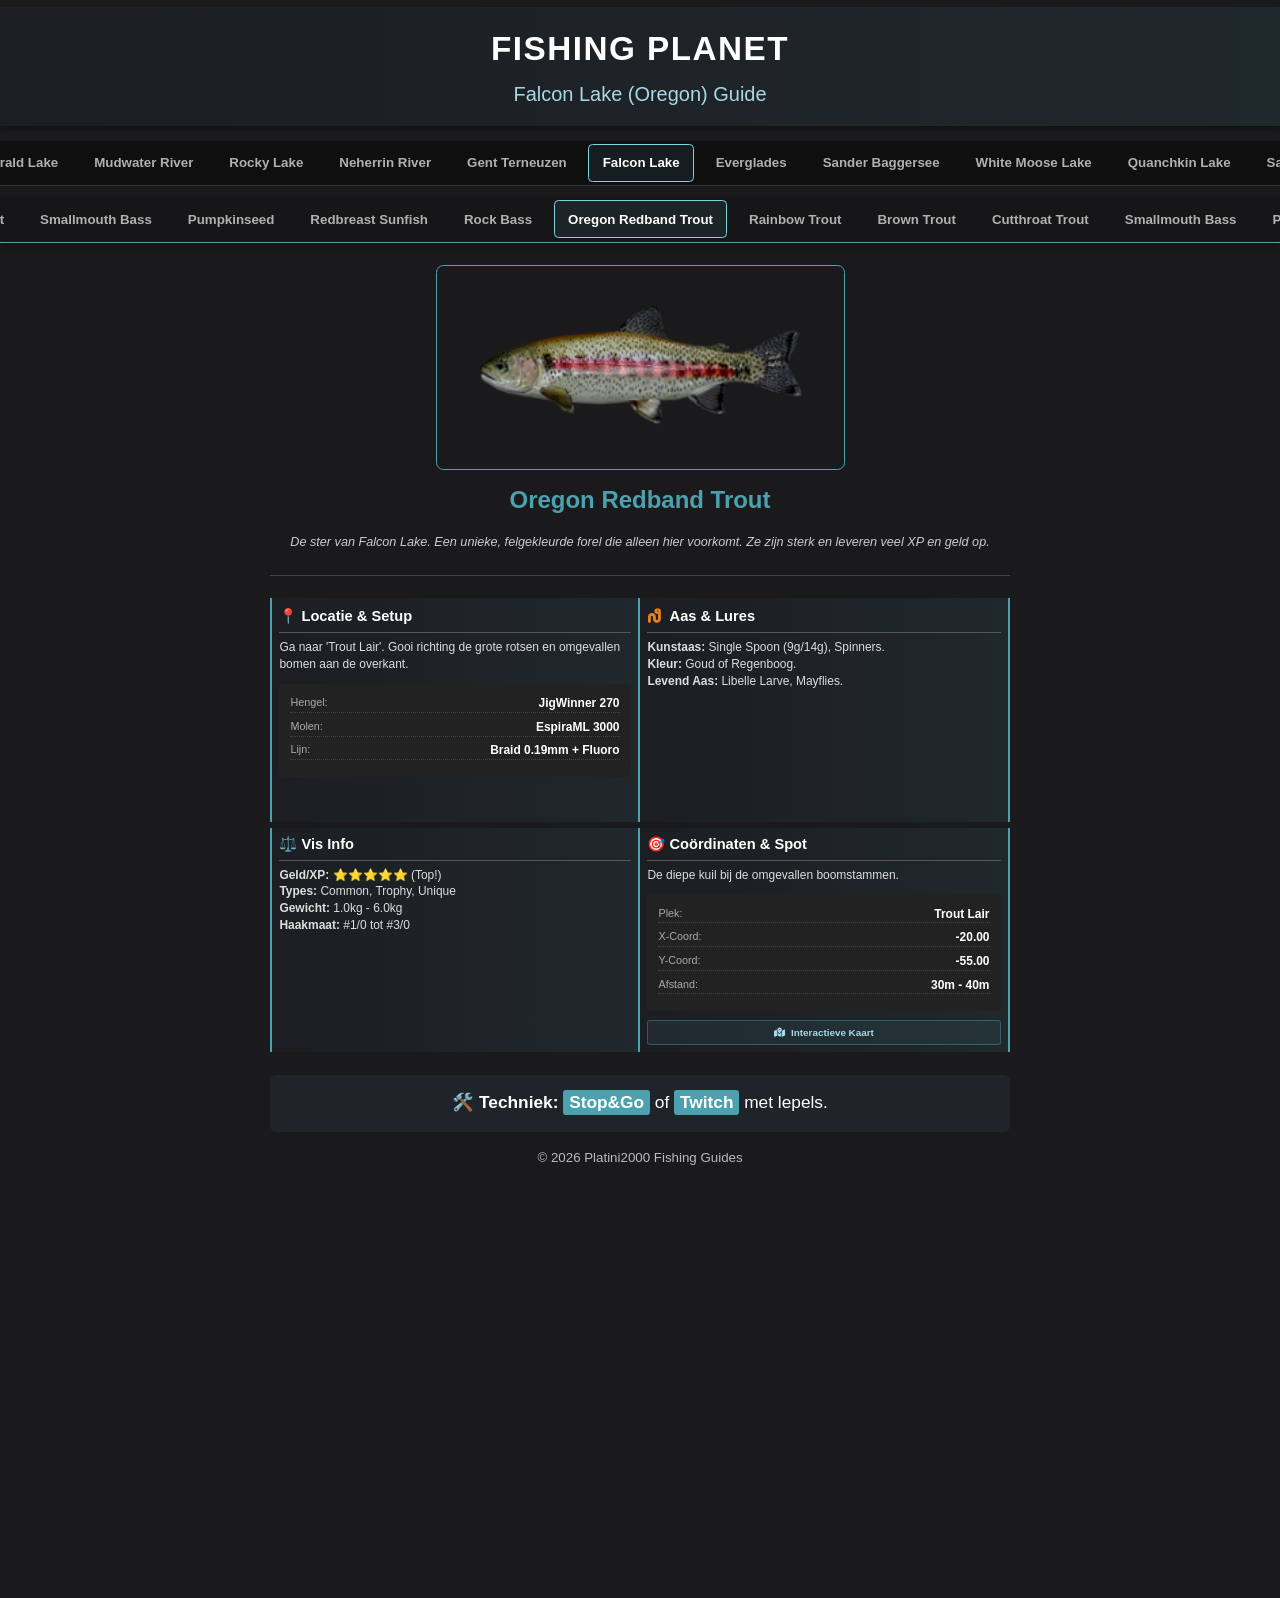
<file: Falcon Lake/index.html>
<!DOCTYPE html>
<html lang="nl">
<head>
    <meta charset="UTF-8">
    <meta name="viewport" content="width=device-width, initial-scale=1.0">
    <title>Platini2000 - Falcon Lake Guide</title>
    <!-- CSS staat EEN map hoger -->
    <link rel="stylesheet" href="https://cdnjs.cloudflare.com/ajax/libs/font-awesome/6.4.2/css/all.min.css">
    <link rel="stylesheet" href="../style.css">
</head>
<body>

    <header>
        <h1>FISHING PLANET</h1>
        <h2>Falcon Lake (Oregon) Guide</h2>
    </header>

    <!-- 1. DE MAP BALK (BOVEN) -->
    <nav id="location-nav" class="scroll-nav top-nav">
        <a href="../index.html">Lone Star Lake</a>        
        <a href="../Emerald Lake/index.html">Emerald Lake</a>  
        <a href="../Mudwater River/index.html">Mudwater River</a>
        <a href="../Rocky Lake/index.html">Rocky Lake</a>
        <a href="../Neherrin River/index.html">Neherrin River</a>
        <a href="../Gent Terneuzen/index.html">Gent Terneuzen</a>
        <a href="index.html" class="active">Falcon Lake</a>
        <a href="../Everglades/index.html">Everglades</a>
        <a href="../Sander Baggersee/index.html">Sander Baggersee</a>
        <a href="../White Moose Lake/index.html">White Moose Lake</a>
        <a href="../Quanchkin Lake/index.html">Quanchkin Lake</a>
        <a href="../Saint-Croix Lake/index.html">Saint-Croix Lake</a>
        <a href="../San Joaquin Delta/index.html">San Joaquin Delta</a>
        <a href="../Creuse River/index.html">Creuse River</a>
        <a href="../Dnipro River/index.html">Dnipro River</a>
        <a href="../Selenge River/index.html">Selenge River</a>
        <a href="../Tiber River/index.html">Tiber River</a>
        <a href="../Weeping Willow/index.html">Weeping Willow</a>
        <a href="../Lesni Vila/index.html">Lesni Vila</a>
        <a href="../Kaniq Creek/index.html">Kaniq Creek</a>
        <a href="../Blue Crab Island/index.html">Blue Crab Island</a>
        <a href="../Maku-Maku Lake/index.html">Maku-Maku Lake</a>
        <a href="../Marron River/index.html">Marron River</a>
        <a href="../Amazonian Maze/index.html">Amazonian Maze</a>
        <a href="../Congo River/index.html">Congo River</a>
        <a href="../Kaiji No Ri/index.html">Kaiji No Ri</a>
        <a href="../Noomaa Kuda Atholhu/index.html">Noomaa Kuda Atholhu</a>
        <a href="../Skarland Fjord/index.html">Skarland Fjord</a>
    </nav>

    <!-- 2. DE VIS BALK (ONDER) - Wordt gevuld door Javascript -->
    <nav id="fish-nav" class="scroll-nav bottom-nav">
        <!-- Javascript vult dit automatisch -->
    </nav>

    <div class="container">

        <!-- --- VIS INFO SCHERMEN --- -->
        <div id="fish-details">
            
            <!-- 1. OREGON REDBAND TROUT -->
            <div id="redband" class="fish-card">
                <div class="top-section">
                    <img src="redband_trout.jpg" alt="Oregon Redband Trout" class="fish-img-uniform">
                    <div class="header-info">
                        <h3 class="fish-title">Oregon Redband Trout</h3>
                        <p class="fish-bio">
                            De ster van Falcon Lake. Een unieke, felgekleurde forel die alleen hier voorkomt. Ze zijn sterk en leveren veel XP en geld op.
                        </p>
                    </div>
                </div>
                <div class="info-grid">
                    <div class="detail-block">
                        <h4>📍 Locatie & Setup</h4>
                        <div class="detail-text">
                            Ga naar 'Trout Lair'. Gooi richting de grote rotsen en omgevallen bomen aan de overkant.
                            <div class="gear-list">
                                <div class="gear-row"><span class="gear-label">Hengel:</span> <span class="gear-val">JigWinner 270</span></div>
                                <div class="gear-row"><span class="gear-label">Molen:</span> <span class="gear-val">EspiraML 3000</span></div>
                                <div class="gear-row"><span class="gear-label">Lijn:</span> <span class="gear-val">Braid 0.19mm + Fluoro</span></div>
                            </div>
                        </div>
                    </div>
                    <div class="detail-block">
                        <h4><i class="fa-solid fa-worm" style="color: #e67e22; margin-right: 5px;"></i> Aas & Lures</h4>
                        <div class="detail-text">
                            <strong>Kunstaas:</strong> Single Spoon (9g/14g), Spinners.<br>
                            <strong>Kleur:</strong> Goud of Regenboog.<br>
                            <strong>Levend Aas:</strong> Libelle Larve, Mayflies.
                        </div>
                    </div>
                    <div class="detail-block">
                        <h4>⚖️ Vis Info</h4>
                        <div class="detail-text">
                            <strong>Geld/XP:</strong> ⭐⭐⭐⭐⭐ (Top!)<br>
                            <strong>Types:</strong> Common, Trophy, Unique<br>
                            <strong>Gewicht:</strong> 1.0kg - 6.0kg<br>
                            <strong>Haakmaat:</strong> #1/0 tot #3/0<br>
                        </div>
                    </div>
                    <div class="detail-block">
                        <h4>🎯 Coördinaten & Spot</h4>
                        <div class="detail-text">
                            De diepe kuil bij de omgevallen boomstammen.
                            <div class="gear-list">
                                <div class="gear-row"><span class="gear-label">Plek:</span> <span class="gear-val">Trout Lair</span></div>
                                <div class="gear-row"><span class="gear-label">X-Coord:</span> <span class="gear-val">-20.00</span></div>
                                <div class="gear-row"><span class="gear-label">Y-Coord:</span> <span class="gear-val">-55.00</span></div>
                                <div class="gear-row"><span class="gear-label">Afstand:</span> <span class="gear-val">30m - 40m</span></div>
                            </div>
                        </div>
                    </div>
                </div>
                <div class="technique-box">
                    <strong>🛠️ Techniek:</strong> <span class="action-tag">Stop&Go</span> of <span class="action-tag">Twitch</span> met lepels.
                </div>
            </div>

            <!-- 2. RAINBOW TROUT -->
            <div id="rainbow" class="fish-card">
                <div class="top-section">
                    <img src="rainbow_trout.jpg" alt="Rainbow Trout" class="fish-img-uniform">
                    <div class="header-info">
                        <h3 class="fish-title">Rainbow Trout (Regenboogforel)</h3>
                        <p class="fish-bio">
                            De meest voorkomende forel. Springt vaak uit het water en jaagt in het open water en rond de brug.
                        </p>
                    </div>
                </div>
                <div class="info-grid">
                    <div class="detail-block">
                        <h4>📍 Locatie & Setup</h4>
                        <div class="detail-text">
                            Vanaf de houten steiger of de brug. Gooi naar het open water.
                            <div class="gear-list">
                                <div class="gear-row"><span class="gear-label">Hengel:</span> <span class="gear-val">ValueSpin 230</span></div>
                                <div class="gear-row"><span class="gear-label">Molen:</span> <span class="gear-val">Callisto MG 2500</span></div>
                                <div class="gear-row"><span class="gear-label">Lijn:</span> <span class="gear-val">Fluoro 0.23mm</span></div>
                            </div>
                        </div>
                    </div>
                    <div class="detail-block">
                        <h4><i class="fa-solid fa-worm" style="color: #e67e22; margin-right: 5px;"></i> Aas & Lures</h4>
                        <div class="detail-text">
                            <strong>Kunstaas:</strong> Spinners (4g-9g), Nano Spoons.<br>
                            <strong>Levend Aas:</strong> Spawn Sacks (Kuit), Krekels.<br>
                            <strong>Kleur:</strong> Zilver/Rood.
                        </div>
                    </div>
                    <div class="detail-block">
                        <h4>⚖️ Vis Info</h4>
                        <div class="detail-text">
                            <strong>Geld/XP:</strong> ⭐⭐⭐⭐ (Goed)<br>
                            <strong>Types:</strong> Young, Common, Trophy, Unique<br>
                            <strong>Gewicht:</strong> 0.5kg - 3.5kg<br>
                            <strong>Haakmaat:</strong> #1 tot #2/0<br>
                        </div>
                    </div>
                    <div class="detail-block">
                        <h4>🎯 Coördinaten & Spot</h4>
                        <div class="detail-text">
                            Midden op het meer (Open water).
                            <div class="gear-list">
                                <div class="gear-row"><span class="gear-label">Plek:</span> <span class="gear-val">Timberland</span></div>
                                <div class="gear-row"><span class="gear-label">X-Coord:</span> <span class="gear-val">30.00</span></div>
                                <div class="gear-row"><span class="gear-label">Y-Coord:</span> <span class="gear-val">-25.00</span></div>
                                <div class="gear-row"><span class="gear-label">Diepte:</span> <span class="gear-val">150cm (Dobber)</span></div>
                            </div>
                        </div>
                    </div>
                </div>
                <div class="technique-box">
                    <strong>🛠️ Techniek:</strong> Spinners rustig binnendraaien (Speed 1-2).
                </div>
            </div>

            <!-- 3. BROWN TROUT -->
            <div id="brown" class="fish-card">
                <div class="top-section">
                    <img src="brown_trout.jpg" alt="Brown Trout" class="fish-img-uniform">
                    <div class="header-info">
                        <h3 class="fish-title">Brown Trout (Beekforel)</h3>
                        <p class="fish-bio">
                            Schuwer dan de regenboogforel. Houdt zich op bij obstakels, boomstronken en in de schaduw van rotsen.
                        </p>
                    </div>
                </div>
                <div class="info-grid">
                    <div class="detail-block">
                        <h4>📍 Locatie & Setup</h4>
                        <div class="detail-text">
                            Bij de 'Log Jam' (Boomstammen) en de waterval.
                            <div class="gear-list">
                                <div class="gear-row"><span class="gear-label">Hengel:</span> <span class="gear-val">JigWinner 270</span></div>
                                <div class="gear-row"><span class="gear-label">Molen:</span> <span class="gear-val">EspiraML 3000</span></div>
                                <div class="gear-row"><span class="gear-label">Lijn:</span> <span class="gear-val">Braid 0.20mm</span></div>
                            </div>
                        </div>
                    </div>
                    <div class="detail-block">
                        <h4><i class="fa-solid fa-worm" style="color: #e67e22; margin-right: 5px;"></i> Aas & Lures</h4>
                        <div class="detail-text">
                            <strong>Kunstaas:</strong> Crankbaits (3m), Shads, Spoons.<br>
                            <strong>Levend Aas:</strong> Sprinkhanen, Krekels, Mayflies.<br>
                            <strong>Haakmaat:</strong> #1/0 tot #3/0
                        </div>
                    </div>
                    <div class="detail-block">
                        <h4>⚖️ Vis Info</h4>
                        <div class="detail-text">
                            <strong>Geld/XP:</strong> ⭐⭐⭐⭐<br>
                            <strong>Types:</strong> Common, Trophy<br>
                            <strong>Gewicht:</strong> 1.5kg - 5.0kg<br>
                            <strong>Vecht:</strong> Agressief<br>
                        </div>
                    </div>
                    <div class="detail-block">
                        <h4>🎯 Coördinaten & Spot</h4>
                        <div class="detail-text">
                            Strak tegen de omgevallen bomen.
                            <div class="gear-list">
                                <div class="gear-row"><span class="gear-label">Plek:</span> <span class="gear-val">Trout Lair</span></div>
                                <div class="gear-row"><span class="gear-label">X-Coord:</span> <span class="gear-val">-15.00</span></div>
                                <div class="gear-row"><span class="gear-label">Y-Coord:</span> <span class="gear-val">-60.00</span></div>
                                <div class="gear-row"><span class="gear-label">Diepte:</span> <span class="gear-val">Midden/Bodem</span></div>
                            </div>
                        </div>
                    </div>
                </div>
                <div class="technique-box">
                    <strong>🛠️ Techniek:</strong> <span class="action-tag">Stop&Go</span> met Crankbaits.
                </div>
            </div>

            <!-- 4. CUTTHROAT TROUT -->
            <div id="cutthroat" class="fish-card">
                <div class="top-section">
                    <img src="cutthroat_trout.jpg" alt="Cutthroat Trout" class="fish-img-uniform">
                    <div class="header-info">
                        <h3 class="fish-title">Cutthroat Trout</h3>
                        <p class="fish-bio">
                            Herkenbaar aan de rode 'snee' onder de kaak. Zwemt vaak iets dieper en houdt van rotsachtige bodems.
                        </p>
                    </div>
                </div>
                <div class="info-grid">
                    <div class="detail-block">
                        <h4>📍 Locatie & Setup</h4>
                        <div class="detail-text">
                            Langs de rotswanden en diepere geulen.
                            <div class="gear-list">
                                <div class="gear-row"><span class="gear-label">Hengel:</span> <span class="gear-val">ValueSpin 230</span></div>
                                <div class="gear-row"><span class="gear-label">Molen:</span> <span class="gear-val">Callisto MG 2500</span></div>
                                <div class="gear-row"><span class="gear-label">Lijn:</span> <span class="gear-val">Fluoro 0.23mm</span></div>
                            </div>
                        </div>
                    </div>
                    <div class="detail-block">
                        <h4><i class="fa-solid fa-worm" style="color: #e67e22; margin-right: 5px;"></i> Aas & Lures</h4>
                        <div class="detail-text">
                            <strong>Kunstaas:</strong> Narrow Spoons (7g), Spinners.<br>
                            <strong>Levend Aas:</strong> Vliegen, Libellen, Spawn Sacks.<br>
                            <strong>Haakmaat:</strong> #1 tot #2/0
                        </div>
                    </div>
                    <div class="detail-block">
                        <h4>⚖️ Vis Info</h4>
                        <div class="detail-text">
                            <strong>Geld/XP:</strong> ⭐⭐⭐⭐ (Hoog)<br>
                            <strong>Types:</strong> Common, Trophy<br>
                            <strong>Gewicht:</strong> 0.8kg - 3.0kg<br>
                            <strong>Locatie:</strong> Dieper water<br>
                        </div>
                    </div>
                    <div class="detail-block">
                        <h4>🎯 Coördinaten & Spot</h4>
                        <div class="detail-text">
                            Richting de rotsen aan de overkant.
                            <div class="gear-list">
                                <div class="gear-row"><span class="gear-label">Plek:</span> <span class="gear-val">Timberland</span></div>
                                <div class="gear-row"><span class="gear-label">X-Coord:</span> <span class="gear-val">45.00</span></div>
                                <div class="gear-row"><span class="gear-label">Y-Coord:</span> <span class="gear-val">-10.00</span></div>
                                <div class="gear-row"><span class="gear-label">Diepte:</span> <span class="gear-val">2m+</span></div>
                            </div>
                        </div>
                    </div>
                </div>
                <div class="technique-box">
                    <strong>🛠️ Techniek:</strong> Langzaam jiggen of spinnen (diep).
                </div>
            </div>

            <!-- 5. SMALLMOUTH BASS -->
            <div id="smallmouth" class="fish-card">
                <div class="top-section">
                    <img src="smallmouth_bass.jpg" alt="Smallmouth Bass" class="fish-img-uniform">
                    <div class="header-info">
                        <h3 class="fish-title">Smallmouth Bass</h3>
                        <p class="fish-bio">
                            Vechtlustige baars die van rotsen en helder water houdt. Jaagt agressief op alles wat beweegt.
                        </p>
                    </div>
                </div>
                <div class="info-grid">
                    <div class="detail-block">
                        <h4>📍 Locatie & Setup</h4>
                        <div class="detail-text">
                            Zoek naar rotsformaties onder water en steile oevers.
                            <div class="gear-list">
                                <div class="gear-row"><span class="gear-label">Hengel:</span> <span class="gear-val">JigWinner 270</span></div>
                                <div class="gear-row"><span class="gear-label">Molen:</span> <span class="gear-val">EspiraML 3000</span></div>
                                <div class="gear-row"><span class="gear-label">Lijn:</span> <span class="gear-val">Braid 0.20mm</span></div>
                            </div>
                        </div>
                    </div>
                    <div class="detail-block">
                        <h4><i class="fa-solid fa-worm" style="color: #e67e22; margin-right: 5px;"></i> Aas & Lures</h4>
                        <div class="detail-text">
                            <strong>Kunstaas:</strong> Tube Jigs, Crankbaits, Shads.<br>
                            <strong>Levend Aas:</strong> Shiners, Minnows.<br>
                            <strong>Haakmaat:</strong> #1/0 tot #3/0
                        </div>
                    </div>
                    <div class="detail-block">
                        <h4>⚖️ Vis Info</h4>
                        <div class="detail-text">
                            <strong>Geld/XP:</strong> ⭐⭐⭐⭐<br>
                            <strong>Types:</strong> Young, Common, Trophy<br>
                            <strong>Gewicht:</strong> 0.5kg - 3.0kg<br>
                            <strong>Gedrag:</strong> Springt vaak<br>
                        </div>
                    </div>
                    <div class="detail-block">
                        <h4>🎯 Coördinaten & Spot</h4>
                        <div class="detail-text">
                            Langs de rotswand rechts van de waterval.
                            <div class="gear-list">
                                <div class="gear-row"><span class="gear-label">Plek:</span> <span class="gear-val">Trout Lair</span></div>
                                <div class="gear-row"><span class="gear-label">X-Coord:</span> <span class="gear-val">-5.00</span></div>
                                <div class="gear-row"><span class="gear-label">Y-Coord:</span> <span class="gear-val">-45.00</span></div>
                                <div class="gear-row"><span class="gear-label">Diepte:</span> <span class="gear-val">Bodem</span></div>
                            </div>
                        </div>
                    </div>
                </div>
                <div class="technique-box">
                    <strong>🛠️ Techniek:</strong> Jiggen over de bodem (Lift&Drop).
                </div>
            </div>

            <!-- 6. PUMPKINSEED -->
            <div id="pumpkinseed" class="fish-card">
                <div class="top-section">
                    <img src="pumpkinseed.jpg" alt="Pumpkinseed" class="fish-img-uniform">
                    <div class="header-info">
                        <h3 class="fish-title">Pumpkinseed</h3>
                        <p class="fish-bio">
                            Kleurrijke zonnebaars. Zwemt in scholen vlak langs de kant tussen de waterplanten.
                        </p>
                    </div>
                </div>
                <div class="info-grid">
                    <div class="detail-block">
                        <h4>📍 Locatie & Setup</h4>
                        <div class="detail-text">
                            Ondiep water, vlak voor je voeten of bij leliebladen.
                            <div class="gear-list">
                                <div class="gear-row"><span class="gear-label">Hengel:</span> <span class="gear-val">TeleFloat 450</span></div>
                                <div class="gear-row"><span class="gear-label">Molen:</span> <span class="gear-val">MiniSpin 800</span></div>
                                <div class="gear-row"><span class="gear-label">Lijn:</span> <span class="gear-val">Mono 0.12mm</span></div>
                            </div>
                        </div>
                    </div>
                    <div class="detail-block">
                        <h4><i class="fa-solid fa-worm" style="color: #e67e22; margin-right: 5px;"></i> Aas</h4>
                        <div class="detail-text">
                            <strong>Aas:</strong> Brood, Deegballen, Wormen.<br>
                            <strong>Haak:</strong> #10 tot #8 (Klein!)<br>
                            <strong>Diepte:</strong> 30-50cm.
                        </div>
                    </div>
                    <div class="detail-block">
                        <h4>⚖️ Vis Info</h4>
                        <div class="detail-text">
                            <strong>Geld/XP:</strong> ⭐ (Laag)<br>
                            <strong>Types:</strong> Common, Trophy<br>
                            <strong>Gewicht:</strong> 0.1kg - 0.4kg<br>
                            <strong>Moeite:</strong> Zeer makkelijk<br>
                        </div>
                    </div>
                    <div class="detail-block">
                        <h4>🎯 Coördinaten & Spot</h4>
                        <div class="detail-text">
                            Vlak langs de kant bij de brug.
                            <div class="gear-list">
                                <div class="gear-row"><span class="gear-label">Plek:</span> <span class="gear-val">Bridge</span></div>
                                <div class="gear-row"><span class="gear-label">Afstand:</span> <span class="gear-val">5m - 8m</span></div>
                                <div class="gear-row"><span class="gear-label">Target:</span> <span class="gear-val">Leliebladen</span></div>
                            </div>
                        </div>
                    </div>
                </div>
                <div class="technique-box">
                    <strong>🛠️ Techniek:</strong> Dobbervissen. Direct aanslaan bij beweging.
                </div>
            </div>

            <!-- 7. REDBREAST SUNFISH -->
            <div id="redbreast" class="fish-card">
                <div class="top-section">
                    <img src="redbreast_sunfish.jpg" alt="Redbreast Sunfish" class="fish-img-uniform">
                    <div class="header-info">
                        <h3 class="fish-title">Redbreast Sunfish</h3>
                        <p class="fish-bio">
                            Herkenbaar aan de lange 'oorflap' en oranje buik. Iets groter en agressiever dan de Pumpkinseed.
                        </p>
                    </div>
                </div>
                <div class="info-grid">
                    <div class="detail-block">
                        <h4>📍 Locatie & Setup</h4>
                        <div class="detail-text">
                            Langs stenen oevers en bij boomstronken in het water.
                            <div class="gear-list">
                                <div class="gear-row"><span class="gear-label">Hengel:</span> <span class="gear-val">TeleFloat 450</span></div>
                                <div class="gear-row"><span class="gear-label">Molen:</span> <span class="gear-val">MiniSpin 800</span></div>
                                <div class="gear-row"><span class="gear-label">Lijn:</span> <span class="gear-val">Mono 0.14mm</span></div>
                            </div>
                        </div>
                    </div>
                    <div class="detail-block">
                        <h4><i class="fa-solid fa-worm" style="color: #e67e22; margin-right: 5px;"></i> Aas</h4>
                        <div class="detail-text">
                            <strong>Aas:</strong> Wax Worms, Maggots, Krekels.<br>
                            <strong>Haak:</strong> #8 tot #6<br>
                            <strong>Tip:</strong> Gebruik licht materiaal.
                        </div>
                    </div>
                    <div class="detail-block">
                        <h4>⚖️ Vis Info</h4>
                        <div class="detail-text">
                            <strong>Geld/XP:</strong> ⭐ (Redelijk)<br>
                            <strong>Types:</strong> Common<br>
                            <strong>Gewicht:</strong> 0.2kg - 0.6kg<br>
                            <strong>Gedrag:</strong> Schoolvis<br>
                        </div>
                    </div>
                    <div class="detail-block">
                        <h4>🎯 Coördinaten & Spot</h4>
                        <div class="detail-text">
                            Rechts van de start bij de stenen.
                            <div class="gear-list">
                                <div class="gear-row"><span class="gear-label">Plek:</span> <span class="gear-val">Timberland</span></div>
                                <div class="gear-row"><span class="gear-label">Diepte:</span> <span class="gear-val">60cm - 100cm</span></div>
                                <div class="gear-row"><span class="gear-label">Afstand:</span> <span class="gear-val">10m - 15m</span></div>
                            </div>
                        </div>
                    </div>
                </div>
                <div class="technique-box">
                    <strong>🛠️ Techniek:</strong> Dobbervissen of Ultra-light spin.
                </div>
            </div>

            <!-- 8. ROCK BASS -->
            <div id="rockbass" class="fish-card">
                <div class="top-section">
                    <img src="rock_bass.jpg" alt="Rock Bass" class="fish-img-uniform">
                    <div class="header-info">
                        <h3 class="fish-title">Rock Bass</h3>
                        <p class="fish-bio">
                            Lijkt op een kruising tussen een baars en een zonnebaars. Zoals de naam zegt: dol op rotsen. Rode ogen.
                        </p>
                    </div>
                </div>
                <div class="info-grid">
                    <div class="detail-block">
                        <h4>📍 Locatie & Setup</h4>
                        <div class="detail-text">
                            Overal waar rotsen op de bodem liggen.
                            <div class="gear-list">
                                <div class="gear-row"><span class="gear-label">Hengel:</span> <span class="gear-val">ValueSpin 190</span></div>
                                <div class="gear-row"><span class="gear-label">Molen:</span> <span class="gear-val">Callisto MG 2000</span></div>
                                <div class="gear-row"><span class="gear-label">Lijn:</span> <span class="gear-val">Fluoro 0.20mm</span></div>
                            </div>
                        </div>
                    </div>
                    <div class="detail-block">
                        <h4><i class="fa-solid fa-worm" style="color: #e67e22; margin-right: 5px;"></i> Aas & Lures</h4>
                        <div class="detail-text">
                            <strong>Aas:</strong> Wormen, Bloedwormen, Krekels.<br>
                            <strong>Kunstaas:</strong> Grubs, Tubes, Mini Spinners.<br>
                            <strong>Haak:</strong> #6 tot #2
                        </div>
                    </div>
                    <div class="detail-block">
                        <h4>⚖️ Vis Info</h4>
                        <div class="detail-text">
                            <strong>Geld/XP:</strong> ⭐ (Gemiddeld)<br>
                            <strong>Types:</strong> Common<br>
                            <strong>Gewicht:</strong> 0.2kg - 0.8kg<br>
                            <strong>Locatie:</strong> Bodem<br>
                        </div>
                    </div>
                    <div class="detail-block">
                        <h4>🎯 Coördinaten & Spot</h4>
                        <div class="detail-text">
                            Tussen de stenen aan de oeverkant.
                            <div class="gear-list">
                                <div class="gear-row"><span class="gear-label">Plek:</span> <span class="gear-val">Trout Lair</span></div>
                                <div class="gear-row"><span class="gear-label">Target:</span> <span class="gear-val">Rotswand</span></div>
                                <div class="gear-row"><span class="gear-label">Diepte:</span> <span class="gear-val">Bodem</span></div>
                            </div>
                        </div>
                    </div>
                </div>
                <div class="technique-box">
                    <strong>🛠️ Techniek:</strong> Jiggen tussen de stenen of dobber diep.
                </div>
            </div>

        </div> <!-- Einde Fish Details -->
    </div>

    <footer>
        &copy; 2026 Platini2000 Fishing Guides
    </footer>

    <!-- Script staat in de root map -->
    <script src="../script.js"></script>
</body>
</html>
</file>
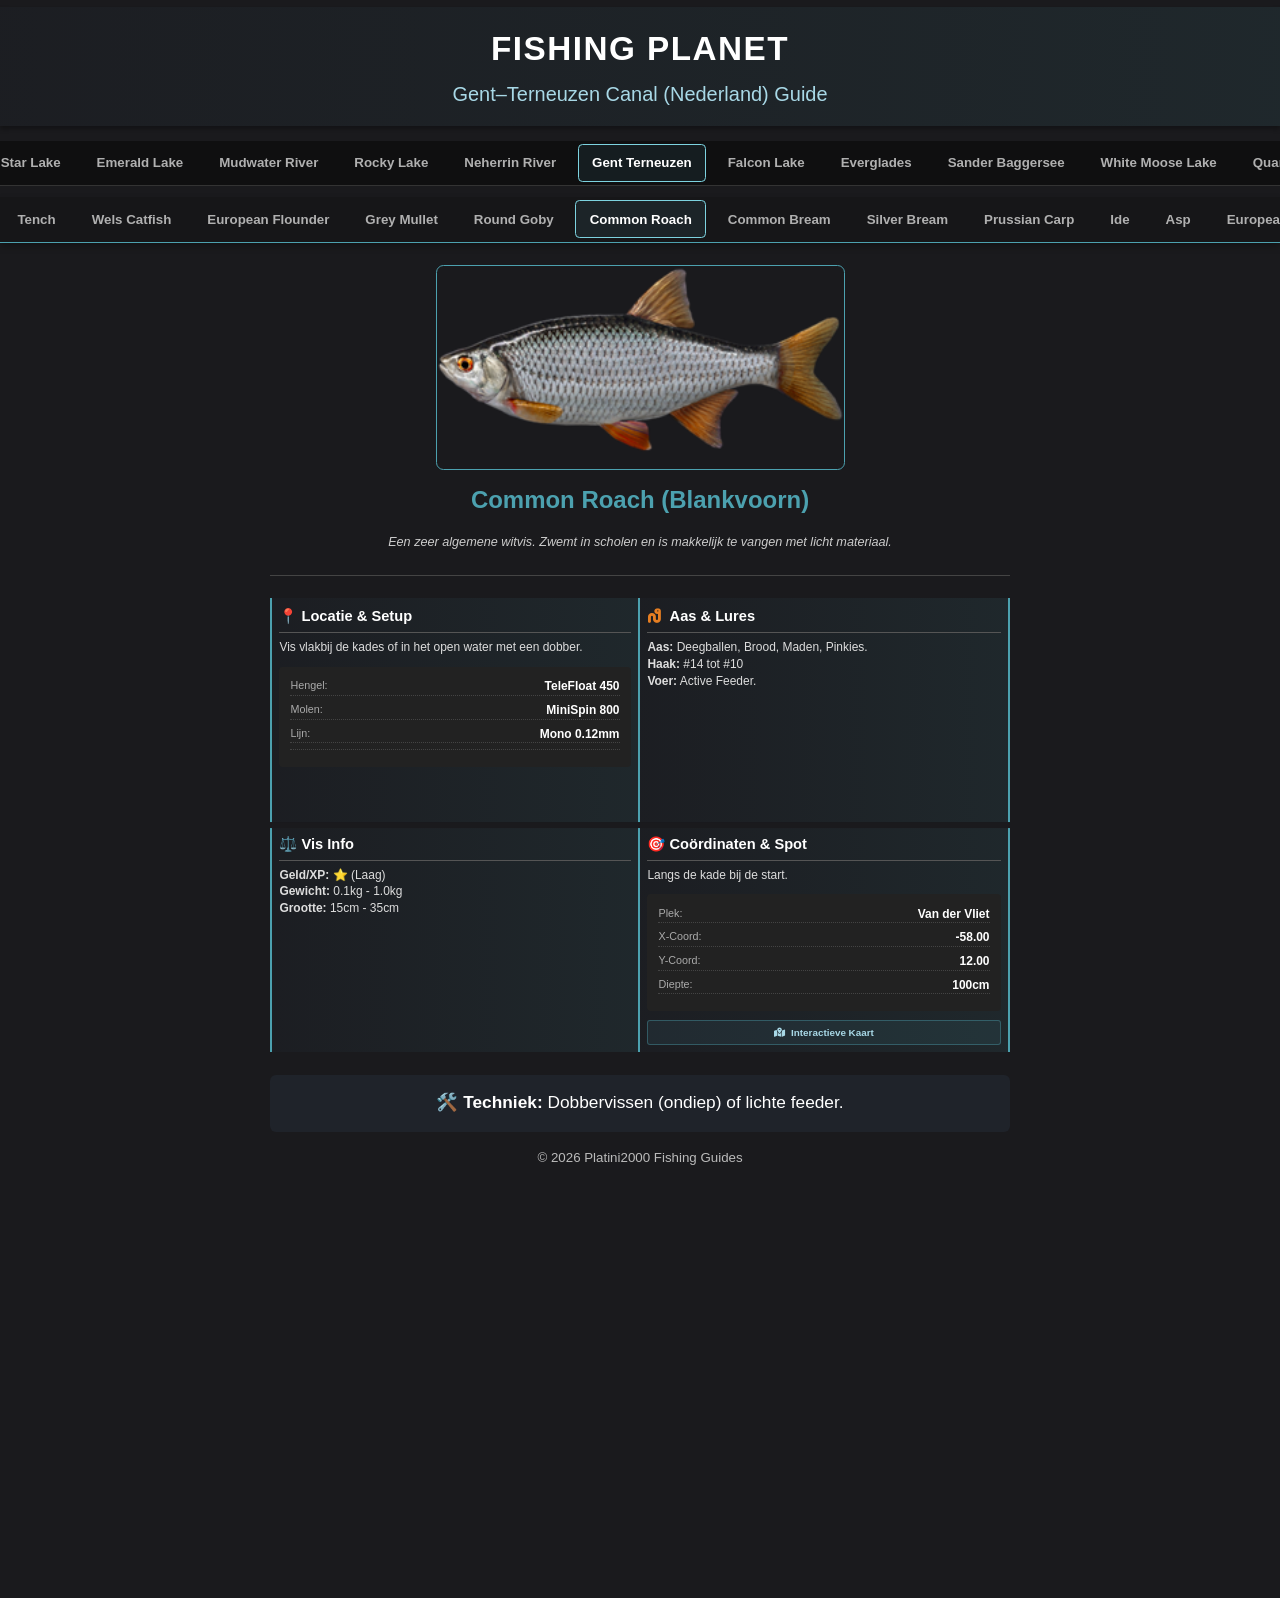
<file: Gent Terneuzen/index.html>
<!DOCTYPE html>
<html lang="nl">
<head>
    <meta charset="UTF-8">
    <meta name="viewport" content="width=device-width, initial-scale=1.0">
    <title>Platini2000 - Gent–Terneuzen Guide</title>
    <!-- CSS staat EEN map hoger -->
    <link rel="stylesheet" href="https://cdnjs.cloudflare.com/ajax/libs/font-awesome/6.4.2/css/all.min.css">
    <link rel="stylesheet" href="../style.css">
</head>
<body>

    <header>
        <h1>FISHING PLANET</h1>
        <h2>Gent–Terneuzen Canal (Nederland) Guide</h2>
    </header>

    <!-- 1. DE MAP BALK (BOVEN) -->
    <nav id="location-nav" class="scroll-nav top-nav">
        <a href="../index.html">Lone Star Lake</a>
        <a href="../Emerald Lake/index.html">Emerald Lake</a>
        <a href="../Mudwater River/index.html">Mudwater River</a>  
        <a href="../Rocky Lake/index.html">Rocky Lake</a>
        <a href="../Neherrin River/index.html">Neherrin River</a>
        <a href="index.html" class="active">Gent Terneuzen</a>
        <a href="../Falcon Lake/index.html">Falcon Lake</a>      
        <a href="../Everglades/index.html">Everglades</a>
        <a href="../Sander Baggersee/index.html">Sander Baggersee</a>
        <a href="../White Moose Lake/index.html">White Moose Lake</a>
        <a href="../Quanchkin Lake/index.html">Quanchkin Lake</a>
        <a href="../Saint-Croix Lake/index.html">Saint-Croix Lake</a>
        <a href="../San Joaquin Delta/index.html">San Joaquin Delta</a>
        <a href="../Creuse River/index.html">Creuse River</a>
        <a href="../Dnipro River/index.html">Dnipro River</a>
        <a href="../Selenge River/index.html">Selenge River</a>
        <a href="../Tiber River/index.html">Tiber River</a>
        <a href="../Weeping Willow/index.html">Weeping Willow</a>
        <a href="../Lesni Vila/index.html">Lesni Vila</a>
        <a href="../Kaniq Creek/index.html">Kaniq Creek</a>
        <a href="../Blue Crab Island/index.html">Blue Crab Island</a>
        <a href="../Maku-Maku Lake/index.html">Maku-Maku Lake</a>
        <a href="../Marron River/index.html">Marron River</a>
        <a href="../Amazonian Maze/index.html">Amazonian Maze</a>
        <a href="../Congo River/index.html">Congo River</a>
        <a href="../Kaiji No Ri/index.html">Kaiji No Ri</a>
        <a href="../Noomaa Kuda Atholhu/index.html">Noomaa Kuda Atholhu</a>
        <a href="../Skarland Fjord/index.html">Skarland Fjord</a>
    </nav>

    <!-- 2. DE VIS BALK (ONDER) - Wordt gevuld door Javascript -->
    <nav id="fish-nav" class="scroll-nav bottom-nav">
        <!-- Javascript vult dit automatisch -->
    </nav>

    <div class="container">

        <!-- --- VIS INFO SCHERMEN --- -->
        <div id="fish-details">
            
            <!-- 1. COMMON ROACH -->
            <div id="roach" class="fish-card">
                <div class="top-section">
                    <img src="common_roach.jpg" alt="Roach" class="fish-img-uniform">
                    <div class="header-info">
                        <h3 class="fish-title">Common Roach (Blankvoorn)</h3>
                        <p class="fish-bio">
                            Een zeer algemene witvis. Zwemt in scholen en is makkelijk te vangen met licht materiaal.
                        </p>
                    </div>
                </div>
                <div class="info-grid">
                    <div class="detail-block">
                        <h4>📍 Locatie & Setup</h4>
                        <div class="detail-text">
                            Vis vlakbij de kades of in het open water met een dobber.
                            <div class="gear-list">
                                <div class="gear-row"><span class="gear-label">Hengel:</span> <span class="gear-val">TeleFloat 450</span></div>
                                <div class="gear-row"><span class="gear-label">Molen:</span> <span class="gear-val">MiniSpin 800</span></div>
                                <div class="gear-row"><span class="gear-label">Lijn:</span> <span class="gear-val">Mono 0.12mm</span></div>
                                <div class="gear-row"><span class="gear-label"> </span> <span class="gear-val"> </span></div>
                            </div>
                        </div>
                    </div>
                    <div class="detail-block">
                        <h4><i class="fa-solid fa-worm" style="color: #e67e22; margin-right: 5px;"></i> Aas & Lures</h4>
                        <div class="detail-text">
                            <strong>Aas:</strong> Deegballen, Brood, Maden, Pinkies.<br>
                            <strong>Haak:</strong> #14 tot #10<br>
                            <strong>Voer:</strong> Active Feeder.
                        </div>
                    </div>
                    <div class="detail-block">
                        <h4>⚖️ Vis Info</h4>
                        <div class="detail-text">
                            <strong>Geld/XP:</strong> ⭐ (Laag)<br>
                            <strong>Gewicht:</strong> 0.1kg - 1.0kg<br>
                            <strong>Grootte:</strong> 15cm - 35cm<br>
                        </div>
                    </div>
                    <div class="detail-block">
                        <h4>🎯 Coördinaten & Spot</h4>
                        <div class="detail-text">
                            Langs de kade bij de start.
                            <div class="gear-list">
                                <div class="gear-row"><span class="gear-label">Plek:</span> <span class="gear-val">Van der Vliet</span></div>
                                <div class="gear-row"><span class="gear-label">X-Coord:</span> <span class="gear-val">-58.00</span></div>
                                <div class="gear-row"><span class="gear-label">Y-Coord:</span> <span class="gear-val">12.00</span></div>
                                <div class="gear-row"><span class="gear-label">Diepte:</span> <span class="gear-val">100cm</span></div>
                            </div>
                        </div>
                    </div>
                </div>
                <div class="technique-box">
                    <strong>🛠️ Techniek:</strong> Dobbervissen (ondiep) of lichte feeder.
                </div>
            </div>

            <!-- 2. COMMON BREAM -->
            <div id="bream" class="fish-card">
                <div class="top-section">
                    <img src="common_bream.jpg" alt="Bream" class="fish-img-uniform">
                    <div class="header-info">
                        <h3 class="fish-title">Common Bream (Brasem)</h3>
                        <p class="fish-bio">
                            De koning van de Nederlandse kanalen. Bodemvis die houdt van veel lokvoer.
                        </p>
                    </div>
                </div>
                <div class="info-grid">
                    <div class="detail-block">
                        <h4>📍 Locatie & Setup</h4>
                        <div class="detail-text">
                            In de vaargeul. Gebruik een Feederhengel!
                            <div class="gear-list">
                                <div class="gear-row"><span class="gear-label">Hengel:</span> <span class="gear-val">CreekPro 270 (Feeder)</span></div>
                                <div class="gear-row"><span class="gear-label">Molen:</span> <span class="gear-val">CrucianHunter 3500</span></div>
                                <div class="gear-row"><span class="gear-label">Lijn:</span> <span class="gear-val">Braid 0.15mm</span></div>
                                <div class="gear-row"><span class="gear-label"> </span> <span class="gear-val"> </span></div>
                            </div>
                        </div>
                    </div>
                    <div class="detail-block">
                        <h4><i class="fa-solid fa-worm" style="color: #e67e22; margin-right: 5px;"></i> Aas</h4>
                        <div class="detail-text">
                            <strong>Top Aas:</strong> Erwten (Peas), Semolina, Maden.<br>
                            <strong>Haak:</strong> #6 tot #2<br>
                            <strong>Lokvoer:</strong> Big Bream mix.
                        </div>
                    </div>
                    <div class="detail-block">
                        <h4>⚖️ Vis Info</h4>
                        <div class="detail-text">
                            <strong>Geld/XP:</strong> ⭐⭐ (Goed in volume)<br>
                            <strong>Gewicht:</strong> 1kg - 5kg<br>
                            <strong>Grootte:</strong> 30cm - 70cm<br>
                        </div>
                    </div>
                    <div class="detail-block">
                        <h4>🎯 Coördinaten & Spot</h4>
                        <div class="detail-text">
                            Werp ver richting het midden van het kanaal.
                            <div class="gear-list">
                                <div class="gear-row"><span class="gear-label">Plek:</span> <span class="gear-val">Van der Vliet</span></div>
                                <div class="gear-row"><span class="gear-label">X-Coord:</span> <span class="gear-val">-20.00</span></div>
                                <div class="gear-row"><span class="gear-label">Y-Coord:</span> <span class="gear-val">30.00</span></div>
                                <div class="gear-row"><span class="gear-label">Afstand:</span> <span class="gear-val">40m - 50m</span></div>
                            </div>
                        </div>
                    </div>
                </div>
                <div class="technique-box">
                    <strong>🛠️ Techniek:</strong> Feeder/Bodem vissen. Veel voeren!
                </div>
            </div>

            <!-- 3. SILVER BREAM -->
            <div id="silverbream" class="fish-card">
                <div class="top-section">
                    <img src="silver_bream.jpg" alt="Silver Bream" class="fish-img-uniform">
                    <div class="header-info">
                        <h3 class="fish-title">Silver Bream (Kolblei)</h3>
                        <p class="fish-bio">
                            Het kleinere neefje van de Brasem. Heeft grotere ogen en zilveren schubben.
                        </p>
                    </div>
                </div>
                <div class="info-grid">
                    <div class="detail-block">
                        <h4>📍 Locatie & Setup</h4>
                        <div class="detail-text">
                            Vaak gemengd met Brasem, maar dichterbij de kant.
                            <div class="gear-list">
                                <div class="gear-row"><span class="gear-label">Hengel:</span> <span class="gear-val">CreekPro 240</span></div>
                                <div class="gear-row"><span class="gear-label">Molen:</span> <span class="gear-val">CrucianHunter 3000</span></div>
                                <div class="gear-row"><span class="gear-label">Lijn:</span> <span class="gear-val">Mono 0.14mm</span></div>
                                <div class="gear-row"><span class="gear-label"> </span> <span class="gear-val"> </span></div>
                            </div>
                        </div>
                    </div>
                    <div class="detail-block">
                        <h4><i class="fa-solid fa-worm" style="color: #e67e22; margin-right: 5px;"></i> Aas</h4>
                        <div class="detail-text">
                            <strong>Aas:</strong> Brood, Maden, Bloedwormen.<br>
                            <strong>Haak:</strong> #10 tot #8
                        </div>
                    </div>
                    <div class="detail-block">
                        <h4>⚖️ Vis Info</h4>
                        <div class="detail-text">
                            <strong>Geld/XP:</strong> ⭐ (Laag)<br>
                            <strong>Gewicht:</strong> 0.2kg - 1.0kg<br>
                            <strong>Grootte:</strong> 20cm - 35cm<br>
                        </div>
                    </div>
                    <div class="detail-block">
                        <h4>🎯 Coördinaten & Spot</h4>
                        <div class="detail-text">
                            Recht vooruit, halverwege het kanaal.
                            <div class="gear-list">
                                <div class="gear-row"><span class="gear-label">Plek:</span> <span class="gear-val">Van der Vliet</span></div>
                                <div class="gear-row"><span class="gear-label">Afstand:</span> <span class="gear-val">20m - 25m</span></div>
                                <div class="gear-row"><span class="gear-label"> </span> <span class="gear-val"> </span></div>
                                <div class="gear-row"><span class="gear-label"></span> <span class="gear-val">20m - 25m</span></div>
                            </div>
                        </div>
                    </div>
                </div>
                <div class="technique-box">
                    <strong>🛠️ Techniek:</strong> Feeder of Dobber op de bodem.
                </div>
            </div>

            <!-- 4. PRUSSIAN CARP -->
            <div id="prussian" class="fish-card">
                <div class="top-section">
                    <img src="prussian_carp.jpg" alt="Prussian Carp" class="fish-img-uniform">
                    <div class="header-info">
                        <h3 class="fish-title">Prussian Carp (Giebel)</h3>
                        <p class="fish-bio">
                            Lijkt op een kruising tussen een goudvis en een karper. Sterke vechter voor zijn formaat.
                        </p>
                    </div>
                </div>
                <div class="info-grid">
                    <div class="detail-block">
                        <h4>📍 Locatie & Setup</h4>
                        <div class="detail-text">
                            Langs de rietkragen aan de overkant of zijkanten.
                            <div class="gear-list">
                                <div class="gear-row"><span class="gear-label">Hengel:</span> <span class="gear-val">TeleFloat 450</span></div>
                                <div class="gear-row"><span class="gear-label">Molen:</span> <span class="gear-val">Callisto MG 2500</span></div>
                                <div class="gear-row"><span class="gear-label">Lijn:</span> <span class="gear-val">Mono 0.18mm</span></div>
                                <div class="gear-row"><span class="gear-label"> </span> <span class="gear-val"> </span></div>
                                
                            </div>
                        </div>
                    </div>
                    <div class="detail-block">
                        <h4><i class="fa-solid fa-worm" style="color: #e67e22; margin-right: 5px;"></i> Aas</h4>
                        <div class="detail-text">
                            <strong>Aas:</strong> Deegballen, Griesmeel (Semolina), Brood.<br>
                            <strong>Haak:</strong> #8 tot #4
                        </div>
                    </div>
                    <div class="detail-block">
                        <h4>⚖️ Vis Info</h4>
                        <div class="detail-text">
                            <strong>Geld/XP:</strong> ⭐⭐ (Redelijk)<br>
                            <strong>Gewicht:</strong> 0.5kg - 2.0kg<br>
                            <strong>Grootte:</strong> 25cm - 45cm<br>
                        </div>
                    </div>
                    <div class="detail-block">
                        <h4>🎯 Coördinaten & Spot</h4>
                        <div class="detail-text">
                            Werp naar de rietkraag links.
                            <div class="gear-list">
                                <div class="gear-row"><span class="gear-label">Plek:</span> <span class="gear-val">Van der Vliet</span></div>
                                <div class="gear-row"><span class="gear-label">X-Coord:</span> <span class="gear-val">-65.00</span></div>
                                <div class="gear-row"><span class="gear-label">Y-Coord:</span> <span class="gear-val">25.00</span></div>
                                <div class="gear-row"><span class="gear-label">Diepte:</span> <span class="gear-val">120cm - 150cm</span></div>
                            </div>
                        </div>
                    </div>
                </div>
                <div class="technique-box">
                    <strong>🛠️ Techniek:</strong> Dobbervissen tegen het riet aan.
                </div>
            </div>

            <!-- 5. IDE -->
            <div id="ide" class="fish-card">
                <div class="top-section">
                    <img src="ide.jpg" alt="Ide" class="fish-img-uniform">
                    <div class="header-info">
                        <h3 class="fish-title">Ide (Winde)</h3>
                        <p class="fish-bio">
                            Actieve vis die zowel op de bodem als aan de oppervlakte jaagt. Houdt van stromend water.
                        </p>
                    </div>
                </div>
                <div class="info-grid">
                    <div class="detail-block">
                        <h4>📍 Locatie & Setup</h4>
                        <div class="detail-text">
                            In de buurt van de sluisdeuren waar stroming is.
                            <div class="gear-list">
                                <div class="gear-row"><span class="gear-label">Hengel:</span> <span class="gear-val">OmniFloat 450</span></div>
                                <div class="gear-row"><span class="gear-label">Molen:</span> <span class="gear-val">CallistoXS 1400</span></div>
                                <div class="gear-row"><span class="gear-label">Lijn:</span> <span class="gear-val">Mono 0.20mm</span></div>
                                <div class="gear-row"><span class="gear-label"> </span> <span class="gear-val"> </span></div>

                            </div>
                        </div>
                    </div>
                    <div class="detail-block">
                        <h4><i class="fa-solid fa-worm" style="color: #e67e22; margin-right: 5px;"></i> Aas & Lures</h4>
                        <div class="detail-text">
                            <strong>Kunstaas:</strong> Mini Spinners, Krekels (Topwater).<br>
                            <strong>Aas:</strong> Sprinkhanen, Brood, Maden.<br>
                            <strong>Haak:</strong> #6 tot #4
                        </div>
                    </div>
                    <div class="detail-block">
                        <h4>⚖️ Vis Info</h4>
                        <div class="detail-text">
                            <strong>Geld/XP:</strong> ⭐⭐ (Gemiddeld)<br>
                            <strong>Gewicht:</strong> 1kg - 3kg<br>
                            <strong>Grootte:</strong> 30cm - 55cm<br>
                        </div>
                    </div>
                    <div class="detail-block">
                        <h4>🎯 Coördinaten & Spot</h4>
                        <div class="detail-text">
                            Rechts bij de sluis (Ghent Lock).
                            <div class="gear-list">
                                <div class="gear-row"><span class="gear-label">Plek:</span> <span class="gear-val">Ghent Lock</span></div>
                                <div class="gear-row"><span class="gear-label">X-Coord:</span> <span class="gear-val">50.00</span></div>
                                <div class="gear-row"><span class="gear-label">Y-Coord:</span> <span class="gear-val">10.00</span></div>
                                <div class="gear-row"><span class="gear-label">Diepte:</span> <span class="gear-val">50cm (Topwater)</span></div>
                            </div>
                        </div>
                    </div>
                </div>
                <div class="technique-box">
                    <strong>🛠️ Techniek:</strong> Dobber (ondiep) of kleine spinner in stroming.
                </div>
            </div>

            <!-- 6. ASP -->
            <div id="asp" class="fish-card">
                <div class="top-section">
                    <img src="asp.jpg" alt="Asp" class="fish-img-uniform">
                    <div class="header-info">
                        <h3 class="fish-title">Asp (Roofblei)</h3>
                        <p class="fish-bio">
                            De enige karperachtige die een echte rover is. Jaagt met hoge snelheid aan de oppervlakte.
                        </p>
                    </div>
                </div>
                <div class="info-grid">
                    <div class="detail-block">
                        <h4>📍 Locatie & Setup</h4>
                        <div class="detail-text">
                            Harde stroming bij de sluis of brugpijlers. Je moet ver werpen.
                            <div class="gear-list">
                                <div class="gear-row"><span class="gear-label">Hengel:</span> <span class="gear-val">Rivertex 270 (Spin)</span></div>
                                <div class="gear-row"><span class="gear-label">Molen:</span> <span class="gear-val">IronPunch 4500 (Snel!)</span></div>
                                <div class="gear-row"><span class="gear-label">Lijn:</span> <span class="gear-val">Braid 0.23mm</span></div>
                                <div class="gear-row"><span class="gear-label"> </span> <span class="gear-val"> </span></div>
                            </div>
                        </div>
                    </div>
                    <div class="detail-block">
                        <h4><i class="fa-solid fa-worm" style="color: #e67e22; margin-right: 5px;"></i> Aas & Lures</h4>
                        <div class="detail-text">
                            <strong>Kunstaas (Top):</strong> Spinners, Smalle Lepels (Spoons), Walkers.<br>
                            <strong>Levend Aas:</strong> Shiners.<br>
                        </div>
                    </div>
                    <div class="detail-block">
                        <h4>⚖️ Vis Info</h4>
                        <div class="detail-text">
                            <strong>Geld/XP:</strong> ⭐⭐⭐ (Goed)<br>
                            <strong>Gewicht:</strong> 2kg - 5kg<br>
                            <strong>Grootte:</strong> 40cm - 80cm<br>
                            <strong>Haakmaat:</strong> #1/0 tot #3/0<br>
                        </div>
                    </div>
                    <div class="detail-block">
                        <h4>🎯 Coördinaten & Spot</h4>
                        <div class="detail-text">
                            Midden in het kolkende water van de sluis.
                            <div class="gear-list">
                                <div class="gear-row"><span class="gear-label">Plek:</span> <span class="gear-val">Ghent Lock</span></div>
                                <div class="gear-row"><span class="gear-label">X-Coord:</span> <span class="gear-val">60.00</span></div>
                                <div class="gear-row"><span class="gear-label">Y-Coord:</span> <span class="gear-val">15.00</span></div>
                                <div class="gear-row"><span class="gear-label"> </span> <span class="gear-val"> </span></div>
                            </div>
                        </div>
                    </div>
                </div>
                <div class="technique-box">
                    <strong>🛠️ Techniek:</strong> Snel binnendraaien (Topwater).
                </div>
            </div>

            <!-- 7. EUROPEAN PERCH -->
            <div id="perch" class="fish-card">
                <div class="top-section">
                    <img src="european_perch.jpg" alt="European Perch" class="fish-img-uniform">
                    <div class="header-info">
                        <h3 class="fish-title">European Perch (Baars)</h3>
                        <p class="fish-bio">
                            Prachtige rover met rode vinnen en zwarte strepen. Houdt van structuren zoals bruggen en kades.
                        </p>
                    </div>
                </div>
                <div class="info-grid">
                    <div class="detail-block">
                        <h4>📍 Locatie & Setup</h4>
                        <div class="detail-text">
                            Onder bruggen en langs kademuren (Drop-shotten of Jiggen).
                            <div class="gear-list">
                                <div class="gear-row"><span class="gear-label">Hengel:</span> <span class="gear-val">JigWinner 270</span></div>
                                <div class="gear-row"><span class="gear-label">Molen:</span> <span class="gear-val">EspiraML 3000</span></div>
                                <div class="gear-row"><span class="gear-label">Lijn:</span> <span class="gear-val">Braid 0.15mm</span></div>
                                <div class="gear-row"><span class="gear-label"> </span> <span class="gear-val"> </span></div>
                            </div>
                        </div>
                    </div>
                    <div class="detail-block">
                        <h4><i class="fa-solid fa-worm" style="color: #e67e22; margin-right: 5px;"></i> Aas & Lures</h4>
                        <div class="detail-text">
                            <strong>Kunstaas:</strong> Shads (7cm), Grubs, Spinners.<br>
                            <strong>Haak:</strong> #2 tot #1/0
                        </div>
                    </div>
                    <div class="detail-block">
                        <h4>⚖️ Vis Info</h4>
                        <div class="detail-text">
                            <strong>Geld/XP:</strong> ⭐⭐ (Gemiddeld)<br>
                            <strong>Gewicht:</strong> 0.5kg - 2.5kg (Grote baarzen hier!)<br>
                            <strong>Grootte:</strong> 25cm - 50cm<br>
                        </div>
                    </div>
                    <div class="detail-block">
                        <h4>🎯 Coördinaten & Spot</h4>
                        <div class="detail-text">
                            Gooi strak tegen de brugpijlers.
                            <div class="gear-list">
                                <div class="gear-row"><span class="gear-label">Plek:</span> <span class="gear-val">Van der Vliet</span></div>
                                <div class="gear-row"><span class="gear-label">X-Coord:</span> <span class="gear-val">-45.00</span></div>
                                <div class="gear-row"><span class="gear-label">Y-Coord:</span> <span class="gear-val">10.00</span></div>
                                <div class="gear-row"><span class="gear-label">Diepte:</span> <span class="gear-val">Bodem</span></div>
                            </div>
                        </div>
                    </div>
                </div>
                <div class="technique-box">
                    <strong>🛠️ Techniek:</strong> Dropshot of Jigging (Stop&Go).
                </div>
            </div>

            <!-- 8. ZANDER -->
            <div id="zander" class="fish-card">
                <div class="top-section">
                    <img src="zander.jpg" alt="Zander" class="fish-img-uniform">
                    <div class="header-info">
                        <h3 class="fish-title">Zander (Snoekbaars)</h3>
                        <p class="fish-bio">
                            De 'Glasoog'. De populairste sportvis hier. Jaagt vooral in de schemering en nacht op de bodem.
                        </p>
                    </div>
                </div>
                <div class="info-grid">
                    <div class="detail-block">
                        <h4>📍 Locatie & Setup</h4>
                        <div class="detail-text">
                            Harde bodem, diepe gaten en langs damwanden. Nachtvissen is top.
                            <div class="gear-list">
                                <div class="gear-row"><span class="gear-label">Hengel:</span> <span class="gear-val">JigWinner 270</span></div>
                                <div class="gear-row"><span class="gear-label">Molen:</span> <span class="gear-val">Bremer 4500</span></div>
                                <div class="gear-row"><span class="gear-label">Lijn:</span> <span class="gear-val">Braid 0.19mm + Fluoro Leader</span></div>
                                <div class="gear-row"><span class="gear-label"> </span> <span class="gear-val"> </span></div>
                            </div>
                        </div>
                    </div>
                    <div class="detail-block">
                        <h4><i class="fa-solid fa-worm" style="color: #e67e22; margin-right: 5px;"></i> Aas & Lures</h4>
                        <div class="detail-text">
                            <strong>Kunstaas:</strong> Shads (Glow in the dark!)<br>
                            <strong>Levend Aas:</strong> Common Minnow, Gudgeon.<br>
                        </div>
                    </div>
                    <div class="detail-block">
                        <h4>⚖️ Vis Info</h4>
                        <div class="detail-text">
                            <strong>Geld/XP:</strong> ⭐⭐⭐⭐ (Uitstekend)<br>
                            <strong>Gewicht:</strong> 1kg - 8kg<br>
                            <strong>Grootte:</strong> 40cm - 90cm<br>
                            <strong>Haakmaat:</strong> #2/0 tot #4/0<br>
                        </div>
                    </div>
                    <div class="detail-block">
                        <h4>🎯 Coördinaten & Spot</h4>
                        <div class="detail-text">
                            Werp parallel aan de kademuren bij de industriezone.
                            <div class="gear-list">
                                <div class="gear-row"><span class="gear-label">Plek:</span> <span class="gear-val">Industriezone</span></div>
                                <div class="gear-row"><span class="gear-label">X-Coord:</span> <span class="gear-val">25.00</span></div>
                                <div class="gear-row"><span class="gear-label">Y-Coord:</span> <span class="gear-val">-15.00</span></div>
                                <div class="gear-row"><span class="gear-label">Tijd:</span> <span class="gear-val">20:00 - 05:00</span></div>
                            </div>
                        </div>
                    </div>
                </div>
                <div class="technique-box">
                    <strong>🛠️ Techniek:</strong> Jiggen: Lift&Drop of Stop&Go.
                </div>
            </div>

            <!-- 9. NORTHERN PIKE -->
            <div id="pike" class="fish-card">
                <div class="top-section">
                    <img src="northern_pike.jpg" alt="Northern Pike" class="fish-img-uniform">
                    <div class="header-info">
                        <h3 class="fish-title">Northern Pike (Snoek)</h3>
                        <p class="fish-bio">
                            De groene rover. Staat bekend om zijn agressieve aanbeten en scherpe tanden.
                        </p>
                    </div>
                </div>
                <div class="info-grid">
                    <div class="detail-block">
                        <h4>📍 Locatie & Setup</h4>
                        <div class="detail-text">
                            Langs de rietkragen en bij waterplanten. **LET OP: Titanium Leader verplicht!**
                            <div class="gear-list">
                                <div class="gear-row"><span class="gear-label">Hengel:</span> <span class="gear-val">GalaxyCast 260</span></div>
                                <div class="gear-row"><span class="gear-label">Molen:</span> <span class="gear-val">Cyclone 4500</span></div>
                                <div class="gear-row"><span class="gear-label">Leader:</span> <span class="gear-val">Titanium 0.25mm+</span></div>
                                <div class="gear-row"><span class="gear-label"> </span> <span class="gear-val"> </span></div>
                            </div>
                        </div>
                    </div>
                    <div class="detail-block">
                        <h4><i class="fa-solid fa-worm" style="color: #e67e22; margin-right: 5px;"></i> Aas & Lures</h4>
                        <div class="detail-text">
                            <strong>Kunstaas:</strong> Casting Spoons, Jerkbaits, Crankbaits.<br>
                            <strong>Levend Aas:</strong> Voorn (Roach), Goudvis.<br>
                            <strong>Haakmaat:</strong> #3/0 tot #6/0
                        </div>
                    </div>
                    <div class="detail-block">
                        <h4>⚖️ Vis Info</h4>
                        <div class="detail-text">
                            <strong>Geld/XP:</strong> ⭐⭐⭐ (Goed)<br>
                            <strong>Gewicht:</strong> 2kg - 10kg+<br>
                            <strong>Grootte:</strong> 50cm - 110cm<br>
                        </div>
                    </div>
                    <div class="detail-block">
                        <h4>🎯 Coördinaten & Spot</h4>
                        <div class="detail-text">
                            In de hoek bij het riet.
                            <div class="gear-list">
                                <div class="gear-row"><span class="gear-label">Plek:</span> <span class="gear-val">Van der Vliet</span></div>
                                <div class="gear-row"><span class="gear-label">X-Coord:</span> <span class="gear-val">-65.00</span></div>
                                <div class="gear-row"><span class="gear-label">Y-Coord:</span> <span class="gear-val">20.00</span></div>
                                <div class="gear-row"><span class="gear-label">Target:</span> <span class="gear-val">Riet</span></div>
                            </div>
                        </div>
                    </div>
                </div>
                <div class="technique-box">
                    <strong>🛠️ Techniek:</strong> Spin: Stop&Go / Dobber: Levend aas.
                </div>
            </div>

            <!-- 10. EUROPEAN EEL -->
            <div id="eel" class="fish-card">
                <div class="top-section">
                    <img src="european_eel.jpg" alt="European Eel" class="fish-img-uniform">
                    <div class="header-info">
                        <h3 class="fish-title">European Eel (Paling)</h3>
                        <p class="fish-bio">
                            Slangachtige bodemvis. Laat zich alleen 's nachts vangen en vecht door zich om obstakels te draaien.
                        </p>
                    </div>
                </div>
                <div class="info-grid">
                    <div class="detail-block">
                        <h4>📍 Locatie & Setup</h4>
                        <div class="detail-text">
                            Vlak langs de kant op de bodem, tussen de stenen. Alleen 's nachts.
                            <div class="gear-list">
                                <div class="gear-row"><span class="gear-label">Hengel:</span> <span class="gear-val">CreekPro 270 (Feeder)</span></div>
                                <div class="gear-row"><span class="gear-label">Molen:</span> <span class="gear-val">CrucianHunter 3500</span></div>
                                <div class="gear-row"><span class="gear-label">Lijn:</span> <span class="gear-val">Mono 0.25mm</span></div>
                                <div class="gear-row"><span class="gear-label"> </span> <span class="gear-val"> </span></div>
                            </div>
                        </div>
                    </div>
                    <div class="detail-block">
                        <h4><i class="fa-solid fa-worm" style="color: #e67e22; margin-right: 5px;"></i> Aas</h4>
                        <div class="detail-text">
                            <strong>Top Aas:</strong> Wormen, Stukjes vis (Cutbait), Kikkers.<br>
                            <strong>Haak:</strong> #2 tot #1/0<br>
                            <strong>Tijd:</strong> 21:00 - 04:00
                        </div>
                    </div>
                    <div class="detail-block">
                        <h4>⚖️ Vis Info</h4>
                        <div class="detail-text">
                            <strong>Geld/XP:</strong> ⭐⭐⭐⭐⭐ (Top!)<br>
                            <strong>Gewicht:</strong> 1kg - 4kg<br>
                            <strong>Lengte:</strong> 50cm - 100cm<br>
                        </div>
                    </div>
                    <div class="detail-block">
                        <h4>🎯 Coördinaten & Spot</h4>
                        <div class="detail-text">
                            Recht naar beneden, onder de hengeltop.
                            <div class="gear-list">
                                <div class="gear-row"><span class="gear-label">Plek:</span> <span class="gear-val">Stenen kade</span></div>
                                <div class="gear-row"><span class="gear-label">X-Coord:</span> <span class="gear-val">-58.00</span></div>
                                <div class="gear-row"><span class="gear-label">Y-Coord:</span> <span class="gear-val">12.00</span></div>
                                <div class="gear-row"><span class="gear-label">Diepte:</span> <span class="gear-val">Bodem</span></div>
                            </div>
                        </div>
                    </div>
                </div>
                <div class="technique-box">
                    <strong>🛠️ Techniek:</strong> Statisch op de bodem (Feeder/Bottom).
                </div>
            </div>

            <!-- 11. COMMON CARP -->
            <div id="commoncarp" class="fish-card">
                <div class="top-section">
                    <img src="common_carp.jpg" alt="Common Carp" class="fish-img-uniform">
                    <div class="header-info">
                        <h3 class="fish-title">Common Carp (Schubkarper)</h3>
                        <p class="fish-bio">
                            De oersterke karper. Volledig beschubd en een enorme vechter.
                        </p>
                    </div>
                </div>
                <div class="info-grid">
                    <div class="detail-block">
                        <h4>📍 Locatie & Setup</h4>
                        <div class="detail-text">
                            Zoek naar voerplekken of ondiepere platen. Karperhengel is een must.
                            <div class="gear-list">
                                <div class="gear-row"><span class="gear-label">Hengel:</span> <span class="gear-val">Deep Horizon 400</span></div>
                                <div class="gear-row"><span class="gear-label">Molen:</span> <span class="gear-val">Leviathan 9000</span></div>
                                <div class="gear-row"><span class="gear-label">Lijn:</span> <span class="gear-val">Braid 0.28mm+</span></div>
                                <div class="gear-row"><span class="gear-label"> </span> <span class="gear-val"> </span></div>
                            </div>
                        </div>
                    </div>
                    <div class="detail-block">
                        <h4><i class="fa-solid fa-worm" style="color: #e67e22; margin-right: 5px;"></i> Aas</h4>
                        <div class="detail-text">
                            <strong>Aas:</strong> Boilies, Mais (Corn), Pellets.<br>
                            <strong>Haak:</strong> #2 tot #4/0<br>
                            <strong>Voer:</strong> Carp Mix met Aromas.
                        </div>
                    </div>
                    <div class="detail-block">
                        <h4>⚖️ Vis Info</h4>
                        <div class="detail-text">
                            <strong>Geld/XP:</strong> ⭐⭐⭐ (Goed)<br>
                            <strong>Gewicht:</strong> 3kg - 15kg+<br>
                            <strong>Type:</strong> Young, Common, Trophy<br>
                        </div>
                    </div>
                    <div class="detail-block">
                        <h4>🎯 Coördinaten & Spot</h4>
                        <div class="detail-text">
                            Richting de overkant varen met voerboot of ver werpen.
                            <div class="gear-list">
                                <div class="gear-row"><span class="gear-label">Plek:</span> <span class="gear-val">Van der Vliet</span></div>
                                <div class="gear-row"><span class="gear-label">X-Coord:</span> <span class="gear-val">-15.00</span></div>
                                <div class="gear-row"><span class="gear-label">Y-Coord:</span> <span class="gear-val">35.00</span></div>
                                <div class="gear-row"><span class="gear-label"> </span> <span class="gear-val"> </span></div>
                            </div>
                        </div>
                    </div>
                </div>
                <div class="technique-box">
                    <strong>🛠️ Techniek:</strong> Karpervissen (Bodem + Voerboot).
                </div>
            </div>

            <!-- 12. MIRROR CARP -->
            <div id="mirrorcarp" class="fish-card">
                <div class="top-section">
                    <img src="mirror_carp.jpg" alt="Mirror Carp" class="fish-img-uniform">
                    <div class="header-info">
                        <h3 class="fish-title">Mirror Carp (Spiegelkarper)</h3>
                        <p class="fish-bio">
                            Karper met grote, onregelmatige schubben. Vaak zwaarder dan de schubkarper.
                        </p>
                    </div>
                </div>
                <div class="info-grid">
                    <div class="detail-block">
                        <h4>📍 Locatie & Setup</h4>
                        <div class="detail-text">
                            Zelfde als de Schubkarper. Gebruik Lead Core leaders voor de bodem.
                            <div class="gear-list">
                                <div class="gear-row"><span class="gear-label">Hengel:</span> <span class="gear-val">Deep Horizon 400</span></div>
                                <div class="gear-row"><span class="gear-label">Molen:</span> <span class="gear-val">Leviathan 9000</span></div>
                                <div class="gear-row"><span class="gear-label">Leader:</span> <span class="gear-val">Lead Core</span></div>
                                <div class="gear-row"><span class="gear-label"> </span> <span class="gear-val"> </span></div>
                            </div>
                        </div>
                    </div>
                    <div class="detail-block">
                        <h4><i class="fa-solid fa-worm" style="color: #e67e22; margin-right: 5px;"></i> Aas</h4>
                        <div class="detail-text">
                            <strong>Aas:</strong> Boilies (Tutti Frutti / Crab), Mais.<br>
                            <strong>Haak:</strong> #2 tot #4/0
                        </div>
                    </div>
                    <div class="detail-block">
                        <h4>⚖️ Vis Info</h4>
                        <div class="detail-text">
                            <strong>Geld/XP:</strong> ⭐⭐⭐ (Goed)<br>
                            <strong>Gewicht:</strong> 4kg - 20kg<br>
                            <strong>Sterkte:</strong> Zeer sterk<br>
                        </div>
                    </div>
                    <div class="detail-block">
                        <h4>🎯 Coördinaten & Spot</h4>
                        <div class="detail-text">
                            Voerplekken aanleggen werkt het best.
                            <div class="gear-list">
                                <div class="gear-row"><span class="gear-label">Plek:</span> <span class="gear-val">Van der Vliet</span></div>
                                <div class="gear-row"><span class="gear-label">X-Coord:</span> <span class="gear-val">-20.00</span></div>
                                <div class="gear-row"><span class="gear-label">Y-Coord:</span> <span class="gear-val">35.00</span></div>
                                <div class="gear-row"><span class="gear-label"> </span> <span class="gear-val"> </span></div>
                            </div>
                        </div>
                    </div>
                </div>
                <div class="technique-box">
                    <strong>🛠️ Techniek:</strong> Karpervissen (Bodem + Lead Core).
                </div>
            </div>

            <!-- 13. TENCH -->
            <div id="tench" class="fish-card">
                <div class="top-section">
                    <img src="tench.jpg" alt="Tench" class="fish-img-uniform">
                    <div class="header-info">
                        <h3 class="fish-title">Tench (Zeelt)</h3>
                        <p class="fish-bio">
                            De 'doktervis' met zijn groene huid en rode ogen. Vecht explosief en duikt direct de planten in.
                        </p>
                    </div>
                </div>
                <div class="info-grid">
                    <div class="detail-block">
                        <h4>📍 Locatie & Setup</h4>
                        <div class="detail-text">
                            Tussen de leliebladen en riet.
                            <div class="gear-list">
                                <div class="gear-row"><span class="gear-label">Hengel:</span> <span class="gear-val">Brutus 330 (Match)</span></div>
                                <div class="gear-row"><span class="gear-label">Molen:</span> <span class="gear-val">EspiraDouble 4500</span></div>
                                <div class="gear-row"><span class="gear-label">Lijn:</span> <span class="gear-val">Mono 0.23mm</span></div>
                                <div class="gear-row"><span class="gear-label"> </span> <span class="gear-val"> </span></div>
                            </div>
                        </div>
                    </div>
                    <div class="detail-block">
                        <h4><i class="fa-solid fa-worm" style="color: #e67e22; margin-right: 5px;"></i> Aas</h4>
                        <div class="detail-text">
                            <strong>Top Aas:</strong> Mestpieren (Wormen), Maden, Brood.<br>
                            <strong>Haak:</strong> #4 tot #2
                        </div>
                    </div>
                    <div class="detail-block">
                        <h4>⚖️ Vis Info</h4>
                        <div class="detail-text">
                            <strong>Geld/XP:</strong> ⭐⭐⭐ (Goed)<br>
                            <strong>Gewicht:</strong> 1kg - 4kg<br>
                            <strong>Grootte:</strong> 30cm - 60cm<br>
                        </div>
                    </div>
                    <div class="detail-block">
                        <h4>🎯 Coördinaten & Spot</h4>
                        <div class="detail-text">
                            Dicht tegen de begroeiing aan.
                            <div class="gear-list">
                                <div class="gear-row"><span class="gear-label">Plek:</span> <span class="gear-val">Van der Vliet</span></div>
                                <div class="gear-row"><span class="gear-label">X-Coord:</span> <span class="gear-val">-65.00</span></div>
                                <div class="gear-row"><span class="gear-label">Y-Coord:</span> <span class="gear-val">20.00</span></div>
                                <div class="gear-row"><span class="gear-label"> </span> <span class="gear-val"> </span></div>
                            </div>
                        </div>
                    </div>
                </div>
                <div class="technique-box">
                    <strong>🛠️ Techniek:</strong> Dobber of Feeder dicht bij planten.
                </div>
            </div>

            <!-- 14. WELS CATFISH -->
            <div id="wels" class="fish-card">
                <div class="top-section">
                    <img src="wels_catfish.jpg" alt="Wels Catfish" class="fish-img-uniform">
                    <div class="header-info">
                        <h3 class="fish-title">Wels Catfish (Europese Meerval)</h3>
                        <p class="fish-bio">
                            De absolute top predator. Kan gigantisch worden en eet eenden, vissen en ratten.
                        </p>
                    </div>
                </div>
                <div class="info-grid">
                    <div class="detail-block">
                        <h4>📍 Locatie & Setup</h4>
                        <div class="detail-text">
                            Diepste gaten in de vaargeul. Zwaarste materiaal vereist.
                            <div class="gear-list">
                                <div class="gear-row"><span class="gear-label">Hengel:</span> <span class="gear-val">Brutus 360 (Bottom)</span></div>
                                <div class="gear-row"><span class="gear-label">Molen:</span> <span class="gear-val">ThunderSpin 5500</span></div>
                                <div class="gear-row"><span class="gear-label">Lijn:</span> <span class="gear-val">Braid 0.35mm+</span></div>
                                <div class="gear-row"><span class="gear-label"> </span> <span class="gear-val"> </span></div>
                            </div>
                        </div>
                    </div>
                    <div class="detail-block">
                        <h4><i class="fa-solid fa-worm" style="color: #e67e22; margin-right: 5px;"></i> Aas & Lures</h4>
                        <div class="detail-text">
                            <strong>Aas:</strong> Grote stukken vis (Cutbait), Kikkers, Eend.<br>
                            <strong>Kunstaas:</strong> Grote Shads, Deep Crankbaits.<br>
                            <strong>Haak:</strong> #6/0 tot #10/0
                        </div>
                    </div>
                    <div class="detail-block">
                        <h4>⚖️ Vis Info</h4>
                        <div class="detail-text">
                            <strong>Geld/XP:</strong> ⭐⭐⭐⭐ (Hoog)<br>
                            <strong>Gewicht:</strong> 5kg - 50kg+<br>
                            <strong>Tijd:</strong> Nacht en bewolkt<br>
                        </div>
                    </div>
                    <div class="detail-block">
                        <h4>🎯 Coördinaten & Spot</h4>
                        <div class="detail-text">
                            Midden in de diepe geul.
                            <div class="gear-list">
                                <div class="gear-row"><span class="gear-label">Plek:</span> <span class="gear-val">Van der Vliet</span></div>
                                <div class="gear-row"><span class="gear-label">X-Coord:</span> <span class="gear-val">-20.00</span></div>
                                <div class="gear-row"><span class="gear-label">Y-Coord:</span> <span class="gear-val">30.00</span></div>
                                <div class="gear-row"><span class="gear-label">Diepte:</span> <span class="gear-val">Bodem (Diep)</span></div>
                            </div>
                        </div>
                    </div>
                </div>
                <div class="technique-box">
                    <strong>🛠️ Techniek:</strong> Zwaar bodemvissen (Monster gear).
                </div>
            </div>

            <!-- 15. EUROPEAN FLOUNDER -->
            <div id="flounder" class="fish-card">
                <div class="top-section">
                    <img src="european_flounder.jpg" alt="European Flounder" class="fish-img-uniform">
                    <div class="header-info">
                        <h3 class="fish-title">European Flounder (Bot)</h3>
                        <p class="fish-bio">
                            Een platvis die goed gedijt in het brakke water van dit kanaal. Ligt plat op de bodem.
                        </p>
                    </div>
                </div>
                <div class="info-grid">
                    <div class="detail-block">
                        <h4>📍 Locatie & Setup</h4>
                        <div class="detail-text">
                            Zanderige bodems. Feeder hengel werkt hier prima.
                            <div class="gear-list">
                                <div class="gear-row"><span class="gear-label">Hengel:</span> <span class="gear-val">CreekPro 270</span></div>
                                <div class="gear-row"><span class="gear-label">Molen:</span> <span class="gear-val">CrucianHunter 3500</span></div>
                                <div class="gear-row"><span class="gear-label">Lijn:</span> <span class="gear-val">Braid 0.15mm</span></div>
                                <div class="gear-row"><span class="gear-label"> </span> <span class="gear-val"> </span></div>
                            </div>
                        </div>
                    </div>
                    <div class="detail-block">
                        <h4><i class="fa-solid fa-worm" style="color: #e67e22; margin-right: 5px;"></i> Aas</h4>
                        <div class="detail-text">
                            <strong>Aas:</strong> Zeepieren (Sea Worms), Zagers, Stukjes vis (Cutbait), Garnalen.<br>
                            <strong>Haak:</strong> #4 tot #1
                        </div>
                    </div>
                    <div class="detail-block">
                        <h4>⚖️ Vis Info</h4>
                        <div class="detail-text">
                            <strong>Geld/XP:</strong> ⭐⭐ (Redelijk)<br>
                            <strong>Gewicht:</strong> 0.3kg - 1.5kg<br>
                            <strong>Grootte:</strong> 20cm - 45cm<br>
                        </div>
                    </div>
                    <div class="detail-block">
                        <h4>🎯 Coördinaten & Spot</h4>
                        <div class="detail-text">
                            Bodemvissen is verplicht.
                            <div class="gear-list">
                                <div class="gear-row"><span class="gear-label">Plek:</span> <span class="gear-val">Zandplaten</span></div>
                                <div class="gear-row"><span class="gear-label">X-Coord:</span> <span class="gear-val">-35.00</span></div>
                                <div class="gear-row"><span class="gear-label">Y-Coord:</span> <span class="gear-val">20.00</span></div>
                                <div class="gear-row"><span class="gear-label">Diepte:</span> <span class="gear-val">Bodem</span></div>
                            </div>
                        </div>
                    </div>
                </div>
                <div class="technique-box">
                    <strong>🛠️ Techniek:</strong> Feeder (Sleepje over de bodem).
                </div>
            </div>

            <!-- 16. THICK-LIPPED GREY MULLET -->
            <div id="mullet" class="fish-card">
                <div class="top-section">
                    <img src="thick_lipped_grey_mullet.jpg" alt="Grey Mullet" class="fish-img-uniform">
                    <div class="header-info">
                        <h3 class="fish-title">Grey Mullet (Diklipharder)</h3>
                        <p class="fish-bio">
                            Schuwe vis die vaak aan de oppervlakte 'hapt'. Zeer sterke vechter op licht materiaal.
                        </p>
                    </div>
                </div>
                <div class="info-grid">
                    <div class="detail-block">
                        <h4>📍 Locatie & Setup</h4>
                        <div class="detail-text">
                            In de buurt van sluizen en kades. Gebruik een lange dobberhengel met onzichtbare lijn.
                            <div class="gear-list">
                                <div class="gear-row"><span class="gear-label">Hengel:</span> <span class="gear-val">OmniFloat 450 (Match)</span></div>
                                <div class="gear-row"><span class="gear-label">Molen:</span> <span class="gear-val">CallistoXS 1400</span></div>
                                <div class="gear-row"><span class="gear-label">Lijn:</span> <span class="gear-val">Fluoro 0.18mm</span></div>
                                <div class="gear-row"><span class="gear-label"> </span> <span class="gear-val"> </span></div>
                            </div>
                        </div>
                    </div>
                    <div class="detail-block">
                        <h4><i class="fa-solid fa-worm" style="color: #e67e22; margin-right: 5px;"></i> Aas</h4>
                        <div class="detail-text">
                            <strong>Aas:</strong> Brood (Vlok), Zeepieren (Sea Worms), Zagers.<br>
                            <strong>Haak:</strong> #8 tot #6 (Kleine haak!)
                        </div>
                    </div>
                    <div class="detail-block">
                        <h4>⚖️ Vis Info</h4>
                        <div class="detail-text">
                            <strong>Geld/XP:</strong> ⭐⭐⭐ (Goed)<br>
                            <strong>Gewicht:</strong> 1kg - 4kg<br>
                            <strong>Grootte:</strong> 40cm - 70cm<br>
                        </div>
                    </div>
                    <div class="detail-block">
                        <h4>🎯 Coördinaten & Spot</h4>
                        <div class="detail-text">
                            Vaak op half water of ondiep.
                            <div class="gear-list">
                                <div class="gear-row"><span class="gear-label">Plek:</span> <span class="gear-val">Ghent Lock</span></div>
                                <div class="gear-row"><span class="gear-label">X-Coord:</span> <span class="gear-val">55.00</span></div>
                                <div class="gear-row"><span class="gear-label">Y-Coord:</span> <span class="gear-val">10.00</span></div>
                                <div class="gear-row"><span class="gear-label">Diepte:</span> <span class="gear-val">50cm - 150cm</span></div>
                            </div>
                        </div>
                    </div>
                </div>
                <div class="technique-box">
                    <strong>🛠️ Techniek:</strong> Matchhengel (Dobber) met broodvlok.
                </div>
            </div>

            <!-- 17. ROUND GOBY -->
            <div id="goby" class="fish-card">
                <div class="top-section">
                    <img src="round_goby.jpg" alt="Round Goby" class="fish-img-uniform">
                    <div class="header-info">
                        <h3 class="fish-title">Round Goby (Zwartbekgrondel)</h3>
                        <p class="fish-bio">
                            Invasieve soort. Klein, agressief en zit overal tussen de stenen.
                        </p>
                    </div>
                </div>
                <div class="info-grid">
                    <div class="detail-block">
                        <h4>📍 Locatie & Setup</h4>
                        <div class="detail-text">
                            Tussen de stenen langs de kant.
                            <div class="gear-list">
                                <div class="gear-row"><span class="gear-label">Hengel:</span> <span class="gear-val">TeleFloat 450</span></div>
                                <div class="gear-row"><span class="gear-label">Molen:</span> <span class="gear-val">MiniSpin 800</span></div>
                                <div class="gear-row"><span class="gear-label">Lijn:</span> <span class="gear-val">Mono 0.12mm</span></div>
                                <div class="gear-row"><span class="gear-label"> </span> <span class="gear-val"> </span></div>
                            </div>
                        </div>
                    </div>
                    <div class="detail-block">
                        <h4><i class="fa-solid fa-worm" style="color: #e67e22; margin-right: 5px;"></i> Aas</h4>
                        <div class="detail-text">
                            <strong>Aas:</strong> Maden, Pinkies, Bloedwormen.<br>
                            <strong>Haak:</strong> #14 tot #10
                        </div>
                    </div>
                    <div class="detail-block">
                        <h4>⚖️ Vis Info</h4>
                        <div class="detail-text">
                            <strong>Geld/XP:</strong> ⭐ (Nihil)<br>
                            <strong>Gewicht:</strong> < 0.2kg<br>
                            <strong>Status:</strong> Plaagvis<br>
                        </div>
                    </div>
                    <div class="detail-block">
                        <h4>🎯 Coördinaten & Spot</h4>
                        <div class="detail-text">
                            Strak tegen de kademuur.
                            <div class="gear-list">
                                <div class="gear-row"><span class="gear-label">Plek:</span> <span class="gear-val">Kade</span></div>
                                <div class="gear-row"><span class="gear-label">X-Coord:</span> <span class="gear-val">-58.00</span></div>
                                <div class="gear-row"><span class="gear-label">Y-Coord:</span> <span class="gear-val">12.00</span></div>
                                <div class="gear-row"><span class="gear-label">Diepte:</span> <span class="gear-val">Bodem</span></div>
                            </div>
                        </div>
                    </div>
                </div>
                <div class="technique-box">
                    <strong>🛠️ Techniek:</strong> Dobber of licht loodje tussen de stenen.
                </div>
            </div>

        </div> <!-- Einde Fish Details -->
    </div>

    <footer>
        &copy; 2026 Platini2000 Fishing Guides
    </footer>

    <!-- Script staat in de root map -->
    <script src="../script.js"></script>
</body>
</html>
</file>
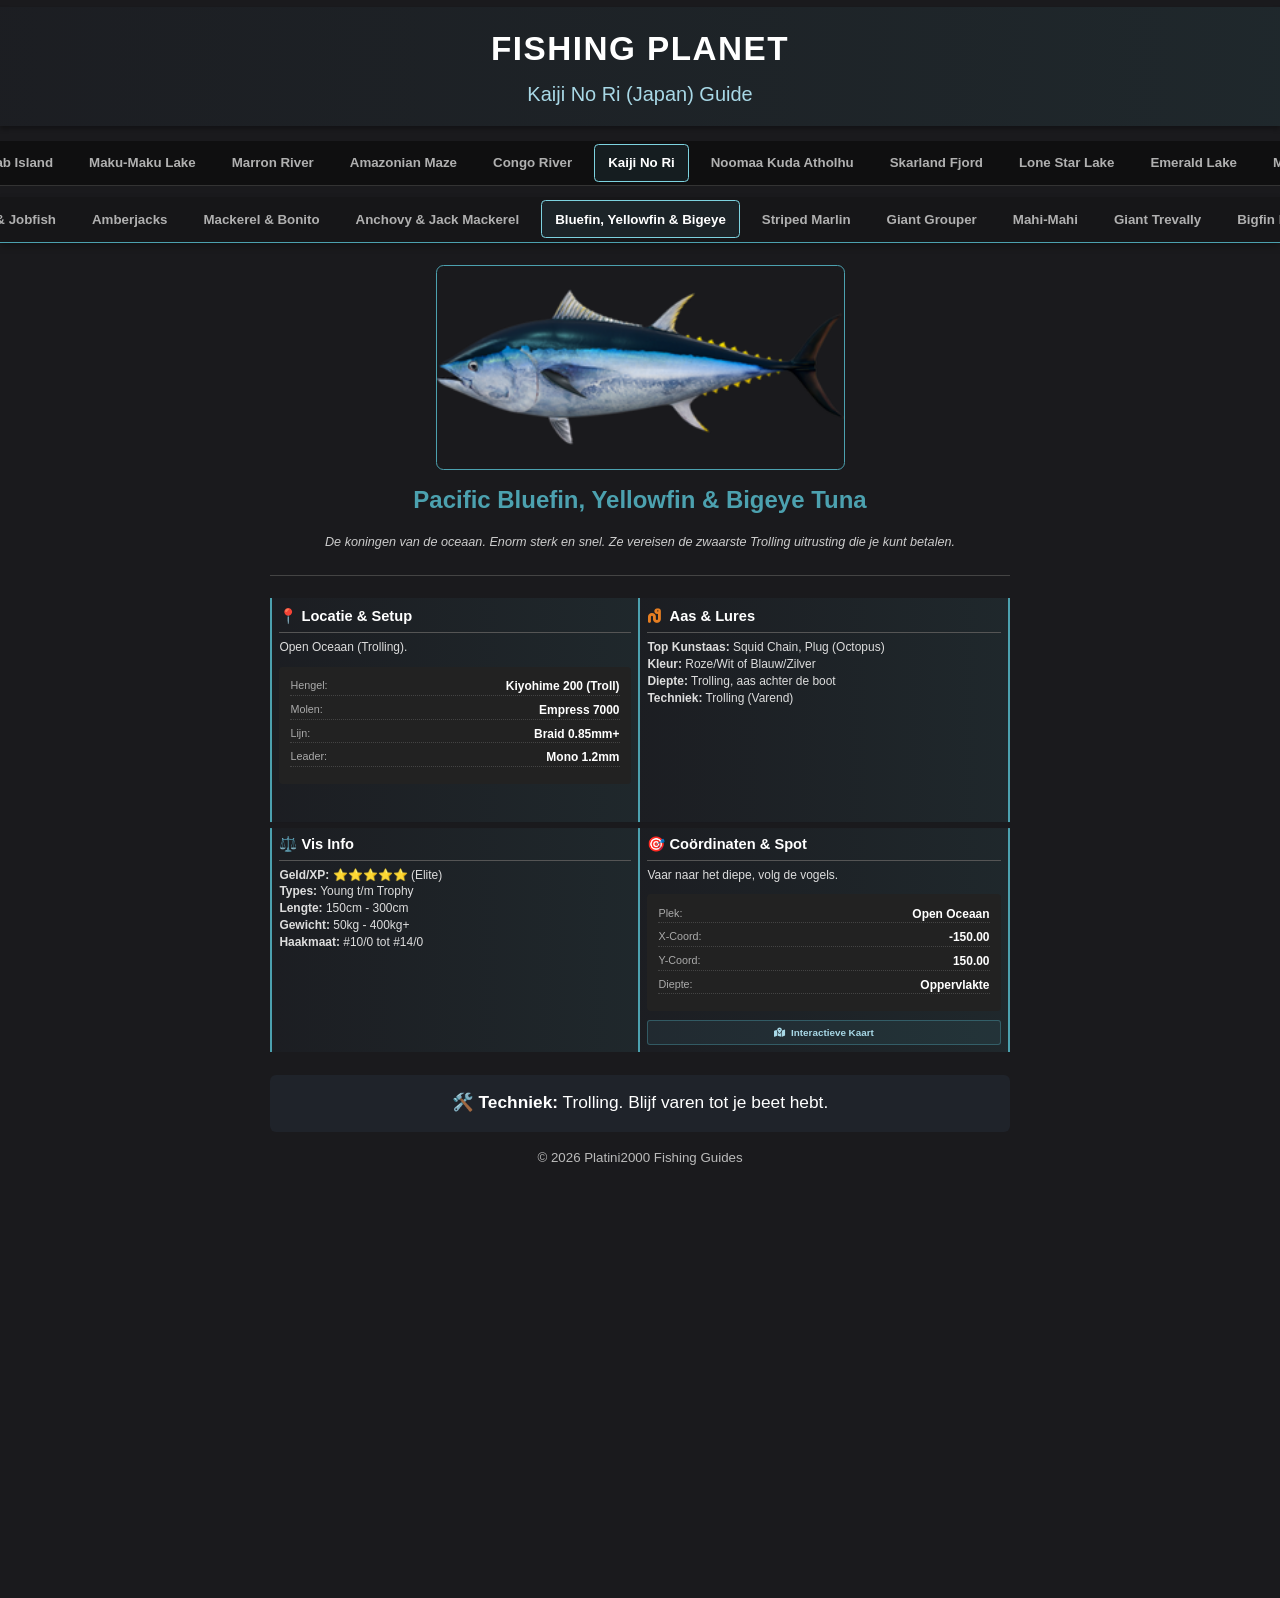
<file: Kaiji No Ri/index.html>
<!DOCTYPE html>
<html lang="nl">
<head>
    <meta charset="UTF-8">
    <meta name="viewport" content="width=device-width, initial-scale=1.0">
    <title>Platini2000 - Kaiji No Ri (Japan) Guide</title>
    <link rel="stylesheet" href="https://cdnjs.cloudflare.com/ajax/libs/font-awesome/6.4.2/css/all.min.css">
    <!-- CSS versie update -->
    <link rel="stylesheet" href="../style.css?v=15">
</head>
<body>

    <header>
        <h1>FISHING PLANET</h1>
        <h2>Kaiji No Ri (Japan) Guide</h2>
    </header>

    <!-- 1. DE MAP BALK -->
    <nav id="location-nav" class="scroll-nav top-nav">
        <a href="../index.html">Lone Star Lake</a>
        <a href="../Emerald Lake/index.html">Emerald Lake</a>
        <a href="../Mudwater River/index.html">Mudwater River</a>
        <a href="../Rocky Lake/index.html">Rocky Lake</a>
        <a href="../Neherrin River/index.html">Neherrin River</a>
        <a href="../Gent Terneuzen/index.html">Gent Terneuzen</a>
        <a href="../Falcon Lake/index.html">Falcon Lake</a> 
        <a href="../Everglades/index.html">Everglades</a> 
        <a href="../Sander Baggersee/index.html">Sander Baggersee</a> 
        <a href="../White Moose Lake/index.html">White Moose Lake</a>
        <a href="../Quanchkin Lake/index.html">Quanchkin Lake</a>
        <a href="../Saint-Croix Lake/index.html">Saint-Croix Lake</a>
        <a href="../San Joaquin Delta/index.html">San Joaquin Delta</a>
        <a href="../Creuse River/index.html">Creuse River</a>
        <a href="../Dnipro River/index.html">Dnipro River</a>
        <a href="../Selenge River/index.html">Selenge River</a>
        <a href="../Tiber River/index.html">Tiber River</a>
        <a href="../Weeping Willow/index.html">Weeping Willow</a>
        <a href="../Lesni Vila/index.html">Lesni Vila</a>
        <a href="../Kaniq Creek/index.html">Kaniq Creek</a>
        <a href="../Blue Crab Island/index.html">Blue Crab Island</a>
        <a href="../Maku-Maku Lake/index.html">Maku-Maku Lake</a>
        <a href="../Marron River/index.html">Marron River</a>
        <a href="../Amazonian Maze/index.html">Amazonian Maze</a>
        <a href="../Congo River/index.html">Congo River</a>
        <a href="index.html" class="active">Kaiji No Ri</a>
        <a href="../Noomaa Kuda Atholhu/index.html">Noomaa Kuda Atholhu</a>
        <a href="../Skarland Fjord/index.html">Skarland Fjord</a>
    </nav>

    <!-- 2. DE VIS BALK -->
    <nav id="fish-nav" class="scroll-nav bottom-nav">
        <!-- Javascript vult dit -->
    </nav>

    <div class="container">

        <!-- --- VIS INFO SCHERMEN --- -->
        <div id="fish-details">
            
            <!-- 1. PACIFIC BLUEFIN & YELLOWFIN TUNA -->
            <div id="tuna" class="fish-card">
                <div class="top-section">
                    <img src="bluefin.jpg" alt="Bluefin & Yellowfin Tuna" class="fish-img-uniform">
                    <div class="header-info">
                        <h3 class="fish-title">Pacific Bluefin, Yellowfin & Bigeye Tuna</h3>
                        <p class="fish-bio">
                            De koningen van de oceaan. Enorm sterk en snel. Ze vereisen de zwaarste Trolling uitrusting die je kunt betalen.
                        </p>
                    </div>
                </div>
                <div class="info-grid">
                    <div class="detail-block">
                        <h4>📍 Locatie & Setup</h4>
                        <div class="detail-text">
                            Open Oceaan (Trolling).
                            <div class="gear-list">
                                <div class="gear-row"><span class="gear-label">Hengel:</span> <span class="gear-val">Kiyohime 200 (Troll)</span></div>
                                <div class="gear-row"><span class="gear-label">Molen:</span> <span class="gear-val">Empress 7000</span></div>
                                <div class="gear-row"><span class="gear-label">Lijn:</span> <span class="gear-val">Braid 0.85mm+</span></div>
                                <div class="gear-row"><span class="gear-label">Leader:</span> <span class="gear-val">Mono 1.2mm</span></div>
                            </div>
                        </div>
                    </div>
                    <div class="detail-block">
                        <h4><i class="fa-solid fa-worm" style="color: #e67e22; margin-right: 5px;"></i> Aas & Lures</h4>
                        <div class="detail-text">
                            <strong>Top Kunstaas:</strong> Squid Chain, Plug (Octopus)<br>
                            <strong>Kleur:</strong> Roze/Wit of Blauw/Zilver<br>
                            <strong>Diepte:</strong> Trolling, aas achter de boot<br>
                            <strong>Techniek:</strong> Trolling (Varend)
                        </div>
                    </div>
                    <div class="detail-block">
                        <h4>⚖️ Vis Info</h4>


                        <div class="detail-text">
    <strong>Geld/XP:</strong> ⭐⭐⭐⭐⭐ (Elite)<br>
    <strong>Types:</strong> Young t/m Trophy<br>
    <strong>Lengte:</strong> 150cm - 300cm<br>
    <strong>Gewicht:</strong> 50kg - 400kg+<br>
    <strong>Haakmaat:</strong> #10/0 tot #14/0
</div>


                    </div>
                    <div class="detail-block">
                        <h4>🎯 Coördinaten & Spot</h4>
                        <div class="detail-text">
                            Vaar naar het diepe, volg de vogels.
                            <div class="gear-list">
                                <div class="gear-row"><span class="gear-label">Plek:</span> <span class="gear-val">Open Oceaan</span></div>
                                <div class="gear-row"><span class="gear-label">X-Coord:</span> <span class="gear-val">-150.00</span></div>
                                <div class="gear-row"><span class="gear-label">Y-Coord:</span> <span class="gear-val">150.00</span></div>
                                <div class="gear-row"><span class="gear-label">Diepte:</span> <span class="gear-val">Oppervlakte</span></div>
                            </div>
                        </div>
                    </div>
                </div>
                <div class="technique-box">
                    <strong>🛠️ Techniek:</strong> Trolling. Blijf varen tot je beet hebt.
                </div>
            </div>

            <!-- 2. STRIPED MARLIN -->
            <div id="marlin" class="fish-card">
                <div class="top-section">
                    <img src="marlin.jpg" alt="Striped Marlin" class="fish-img-uniform">
                    <div class="header-info">
                        <h3 class="fish-title">Striped Marlin</h3>
                        <p class="fish-bio">
                            De snelste vis hier. Bekend om zijn spectaculaire sprongen en lange 'bill' (neus). Een echte trofee.
                        </p>
                    </div>
                </div>
                <div class="info-grid">
                    <div class="detail-block">
                        <h4>📍 Locatie & Setup</h4>
                        <div class="detail-text">
                            Open water, vaak iets verder uit de kust.
                            <div class="gear-list">
                                <div class="gear-row"><span class="gear-label">Hengel:</span> <span class="gear-val">Njord 240 (Troll)</span></div>
                                <div class="gear-row"><span class="gear-label">Molen:</span> <span class="gear-val">Empress 7000</span></div>
                                <div class="gear-row"><span class="gear-label">Lijn:</span> <span class="gear-val">Braid 0.80mm</span></div>
                                <div class="gear-row"><span class="gear-label">Leader:</span> <span class="gear-val">Mono 1.0mm</span></div>
                            </div>
                        </div>
                    </div>
                    <div class="detail-block">
                        <h4><i class="fa-solid fa-worm" style="color: #e67e22; margin-right: 5px;"></i> Aas & Lures</h4>
                        <div class="detail-text">
                            <strong>Top Kunstaas:</strong> Plug (Trolling), Squid Chain<br>
                            <strong>Kleur:</strong> Oranje/Geel of Paars<br>
                            <strong>Levend Aas:</strong> Vliegende vis (Trolling)<br>
                            <strong>Techniek:</strong> Trolling (Snel)
                        </div>
                    </div>
                    <div class="detail-block">
                        <h4>⚖️ Vis Info</h4>


                        <div class="detail-text">
    <strong>Geld/XP:</strong> ⭐⭐⭐⭐⭐ (Top)<br>
    <strong>Types:</strong> Common t/m Unique<br>
    <strong>Lengte:</strong> 200cm - 350cm<br>
    <strong>Gewicht:</strong> 50kg - 180kg<br>
    <strong>Haakmaat:</strong> #8/0 tot #12/0
</div>


                    </div>
                    <div class="detail-block">
                        <h4>🎯 Coördinaten & Spot</h4>
                        <div class="detail-text">
                            Noordelijk deel van de kaart.
                            <div class="gear-list">
                                <div class="gear-row"><span class="gear-label">Plek:</span> <span class="gear-val">Diep Water</span></div>
                                <div class="gear-row"><span class="gear-label">Richting:</span> <span class="gear-val">Noord</span></div>
                                <div class="gear-row"><span class="gear-label">Diepte:</span> <span class="gear-val">Topwater</span></div>
                                <div class="gear-row"><span class="gear-label">Weer:</span> <span class="gear-val">Zonnig</span></div>
                            </div>
                        </div>
                    </div>
                </div>
                <div class="technique-box">
                    <strong>🛠️ Techniek:</strong> Houd de lijn strak als hij springt!
                </div>
            </div>

            <!-- 3. GIANT GROUPER -->
            <div id="grouper" class="fish-card">
                <div class="top-section">
                    <img src="grouper.jpg" alt="Giant Grouper" class="fish-img-uniform">
                    <div class="header-info">
                        <h3 class="fish-title">Giant Grouper</h3>
                        <p class="fish-bio">
                            Een enorme rifbewoner. Leeft in grotten en bij wrakken op de bodem. Duikt direct de rotsen in na de aanbeet.
                        </p>
                    </div>
                </div>
                <div class="info-grid">
                    <div class="detail-block">
                        <h4>📍 Locatie & Setup</h4>
                        <div class="detail-text">
                            Rotsachtige bodems en riffen. Zwaar bodemmateriaal.
                            <div class="gear-list">
                                <div class="gear-row"><span class="gear-label">Hengel:</span> <span class="gear-val">Tropic 220 (Boat)</span></div>
                                <div class="gear-row"><span class="gear-label">Molen:</span> <span class="gear-val">ThunderSpin 9000</span></div>
                                <div class="gear-row"><span class="gear-label">Lijn:</span> <span class="gear-val">Mono 1.0mm</span></div>
                                <div class="gear-row"><span class="gear-label">Leader:</span> <span class="gear-val">Fluoro 1.2mm</span></div>
                            </div>
                        </div>
                    </div>
                    <div class="detail-block">
                        <h4><i class="fa-solid fa-worm" style="color: #e67e22; margin-right: 5px;"></i> Aas & Lures</h4>
                        <div class="detail-text">
                            <strong>Top Aas:</strong> Crab, Japanese Flying Squid, Fish<br>
                            <strong>Lures:</strong> Pilkers (Zwaar) op de bodem<br>
                            <strong>Haak:</strong> #10/0 tot #14/0<br>
                            <strong>Techniek:</strong> Bodemvissen
                        </div>
                    </div>
                    <div class="detail-block">
                        <h4>⚖️ Vis Info</h4>


                        <div class="detail-text">
    <strong>Geld/XP:</strong> ⭐⭐⭐⭐⭐ (Zwaar)<br>
    <strong>Types:</strong> Young t/m Trophy<br>
    <strong>Lengte:</strong> 100cm - 250cm<br>
    <strong>Gewicht:</strong> 50kg - 300kg+<br>
    <strong>Haakmaat:</strong> #12/0
</div>


                    </div>
                    <div class="detail-block">
                        <h4>🎯 Coördinaten & Spot</h4>
                        <div class="detail-text">
                            Bij de onderwater rotsformaties.
                            <div class="gear-list">
                                <div class="gear-row"><span class="gear-label">Plek:</span> <span class="gear-val">Rocky Reefs</span></div>
                                <div class="gear-row"><span class="gear-label">X-Coord:</span> <span class="gear-val">-80.00</span></div>
                                <div class="gear-row"><span class="gear-label">Y-Coord:</span> <span class="gear-val">-60.00</span></div>
                                <div class="gear-row"><span class="gear-label">Diepte:</span> <span class="gear-val">Bodem (Diep)</span></div>
                            </div>
                        </div>
                    </div>
                </div>
                <div class="technique-box">
                    <strong>🛠️ Techniek:</strong> Slip dichtdraaien en pompen. Laat hem niet de rotsen in gaan!
                </div>
            </div>

            <!-- 4. MAHI-MAHI -->
            <div id="mahi" class="fish-card">
                <div class="top-section">
                    <img src="mahi.jpg" alt="Mahi-Mahi" class="fish-img-uniform">
                    <div class="header-info">
                        <h3 class="fish-title">Mahi-Mahi (Goud Makreel)</h3>
                        <p class="fish-bio">
                            Prachtig gekleurde oppervlaktevis (Goud/Groen/Blauw). Zeer acrobatisch en snel.
                        </p>
                    </div>
                </div>
                <div class="info-grid">
                    <div class="detail-block">
                        <h4>📍 Locatie & Setup</h4>
                        <div class="detail-text">
                            Open water, vaak bij drijvend wier of boeien.
                            <div class="gear-list">
                                <div class="gear-row"><span class="gear-label">Hengel:</span> <span class="gear-val">Thetis 250 (Cast)</span></div>
                                <div class="gear-row"><span class="gear-label">Molen:</span> <span class="gear-val">Cyclone 6500</span></div>
                                <div class="gear-row"><span class="gear-label">Lijn:</span> <span class="gear-val">Braid 0.30mm</span></div>
                                <div class="gear-row"><span class="gear-label">&nbsp;</span> <span class="gear-val">&nbsp;</span></div>
                            </div>
                        </div>
                    </div>
                    <div class="detail-block">
                        <h4><i class="fa-solid fa-worm" style="color: #e67e22; margin-right: 5px;"></i> Aas & Lures</h4>
                        <div class="detail-text">
                            <strong>Kunstaas:</strong> Plugs (Topwater), Trolling Lures<br>
                            <strong>Levend Aas:</strong> Flying Fish, Shrimp<br>
                            <strong>Kleur:</strong> Fel (Geel/Groen)<br>
                            <strong>Techniek:</strong> Trolling of Casting
                        </div>
                    </div>
                    <div class="detail-block">
                        <h4>⚖️ Vis Info</h4>


                        <div class="detail-text">
    <strong>Geld/XP:</strong> ⭐⭐⭐⭐ (Leuk)<br>
    <strong>Types:</strong> Common t/m Unique<br>
    <strong>Lengte:</strong> 80cm - 150cm<br>
    <strong>Gewicht:</strong> 5kg - 30kg<br>
    <strong>Haakmaat:</strong> #4/0 tot #6/0
</div>


                    </div>
                    <div class="detail-block">
                        <h4>🎯 Coördinaten & Spot</h4>
                        <div class="detail-text">
                            Rondom de boeien.
                            <div class="gear-list">
                                <div class="gear-row"><span class="gear-label">Plek:</span> <span class="gear-val">Boeien</span></div>
                                <div class="gear-row"><span class="gear-label">X-Coord:</span> <span class="gear-val">100.00</span></div>
                                <div class="gear-row"><span class="gear-label">Y-Coord:</span> <span class="gear-val">50.00</span></div>
                                <div class="gear-row"><span class="gear-label">Diepte:</span> <span class="gear-val">Topwater</span></div>
                            </div>
                        </div>
                    </div>
                </div>
                <div class="technique-box">
                    <strong>🛠️ Techniek:</strong> Casten met plugs werkt goed als je ze ziet springen.
                </div>
            </div>

            <!-- 5. GIANT TREVALLY -->
            <div id="trevally" class="fish-card">
                <div class="top-section">
                    <img src="trevally.jpg" alt="Giant Trevally" class="fish-img-uniform">
                    <div class="header-info">
                        <h3 class="fish-title">Giant Trevally (GT)</h3>
                        <p class="fish-bio">
                            De 'bulldog' van het rif. Valt extreem agressief aan op topwater poppers. Pure krachtpatser.
                        </p>
                    </div>
                </div>
                <div class="info-grid">
                    <div class="detail-block">
                        <h4>📍 Locatie & Setup</h4>
                        <div class="detail-text">
                            Ondiepe riffen en rotswanden.
                            <div class="gear-list">
                                <div class="gear-row"><span class="gear-label">Hengel:</span> <span class="gear-val">Zeus 270 (Spin)</span></div>
                                <div class="gear-row"><span class="gear-label">Molen:</span> <span class="gear-val">ThunderSpin 6000</span></div>
                                <div class="gear-row"><span class="gear-label">Lijn:</span> <span class="gear-val">Braid 0.35mm</span></div>
                                <div class="gear-row"><span class="gear-label">&nbsp;</span> <span class="gear-val">&nbsp;</span></div>
                            </div>
                        </div>
                    </div>
                    <div class="detail-block">
                        <h4><i class="fa-solid fa-worm" style="color: #e67e22; margin-right: 5px;"></i> Aas & Lures</h4>
                        <div class="detail-text">
                            <strong>Top Kunstaas:</strong> GT Poppers (Groot), Walkers<br>
                            <strong>Alternatief:</strong> Pilkers (Jigging)<br>
                            <strong>Actie:</strong> Popping (Snel en hard)<br>
                            <strong>Techniek:</strong> Topwater Popping
                        </div>
                    </div>
                    <div class="detail-block">
                        <h4>⚖️ Vis Info</h4>


                        <div class="detail-text">
    <strong>Geld/XP:</strong> ⭐⭐⭐⭐ (Actie)<br>
    <strong>Types:</strong> Common t/m Unique<br>
    <strong>Lengte:</strong> 60cm - 130cm<br>
    <strong>Gewicht:</strong> 10kg - 60kg<br>
    <strong>Haakmaat:</strong> #6/0 tot #8/0
</div>


                    </div>
                    <div class="detail-block">
                        <h4>🎯 Coördinaten & Spot</h4>
                        <div class="detail-text">
                            Gooi naar de branding bij de rotsen.
                            <div class="gear-list">
                                <div class="gear-row"><span class="gear-label">Plek:</span> <span class="gear-val">Riffenkust</span></div>
                                <div class="gear-row"><span class="gear-label">Target:</span> <span class="gear-val">Schuimkoppen</span></div>
                                <div class="gear-row"><span class="gear-label">Diepte:</span> <span class="gear-val">Topwater</span></div>
                                <div class="gear-row"><span class="gear-label">Afstand:</span> <span class="gear-val">30m - 40m</span></div>
                            </div>
                        </div>
                    </div>
                </div>
                <div class="technique-box">
                    <strong>🛠️ Techniek:</strong> Poppen met pauzes. De aanbeet is explosief!
                </div>
            </div>

            <!-- 6. BIGFIN REEF SQUID -->
            <div id="squid" class="fish-card">
                <div class="top-section">
                    <img src="squid.jpg" alt="Bigfin Reef Squid" class="fish-img-uniform">
                    <div class="header-info">
                        <h3 class="fish-title">Bigfin Reef Squid</h3>
                        <p class="fish-bio">
                            Een inktvis! Vereist een speciale techniek ('Egi') en speciale lures (Squid Jigs). Vooral 's nachts actief.
                        </p>
                    </div>
                </div>
                <div class="info-grid">
                    <div class="detail-block">
                        <h4>📍 Locatie & Setup</h4>
                        <div class="detail-text">
                            Rondom rotsen en in het licht van de boot 's nachts.
                            <div class="gear-list">
                                <div class="gear-row"><span class="gear-label">Hengel:</span> <span class="gear-val">SquidMaster 240</span></div>
                                <div class="gear-row"><span class="gear-label">Molen:</span> <span class="gear-val">MagFin 4000</span></div>
                                <div class="gear-row"><span class="gear-label">Lijn:</span> <span class="gear-val">Braid 0.15mm</span></div>
                                <div class="gear-row"><span class="gear-label">Lure:</span> <span class="gear-val">Squid Jig</span></div>
                            </div>
                        </div>
                    </div>
                    <div class="detail-block">
                        <h4><i class="fa-solid fa-worm" style="color: #e67e22; margin-right: 5px;"></i> Aas & Lures</h4>
                        <div class="detail-text">
                            <strong>Kunstaas:</strong> Squid Jigs (Egi)<br>
                            <strong>Kleuren:</strong> Roze, Oranje, Glow (Nacht)<br>
                            <strong>Actie:</strong> Lift & Drop<br>
                            <strong>Techniek:</strong> Egi (Squid Fishing)
                        </div>
                    </div>
                    <div class="detail-block">
                        <h4>⚖️ Vis Info</h4>


                        <div class="detail-text">
    <strong>Geld/XP:</strong> ⭐⭐⭐ (Uniek)<br>
    <strong>Types:</strong> Young t/m Unique<br>
    <strong>Lengte:</strong> 20cm - 50cm<br>
    <strong>Gewicht:</strong> 0.5kg - 3kg<br>
    <strong>Haakmaat:</strong> Egi Hook
</div>


                    </div>
                    <div class="detail-block">
                        <h4>🎯 Coördinaten & Spot</h4>
                        <div class="detail-text">
                            Laat zakken tot de bodem en tik omhoog.
                            <div class="gear-list">
                                <div class="gear-row"><span class="gear-label">Plek:</span> <span class="gear-val">Rotsbodem</span></div>
                                <div class="gear-row"><span class="gear-label">Tijd:</span> <span class="gear-val">Nacht (Lamp aan)</span></div>
                                <div class="gear-row"><span class="gear-label">Diepte:</span> <span class="gear-val">Bodem</span></div>
                                <div class="gear-row"><span class="gear-label">Afstand:</span> <span class="gear-val">10m - 20m</span></div>
                            </div>
                        </div>
                    </div>
                </div>
                <div class="technique-box">
                    <strong>🛠️ Techniek:</strong> Gebruik het 'Egi' binnenhaal patroon (R-klik tikken).
                </div>
            </div>

            <!-- 7. RUBY SNAPPER & JOBFISH -->
            <div id="snapper" class="fish-card">
                <div class="top-section">
                    <img src="snapper.jpg" alt="Ruby Snapper & Green Jobfish" class="fish-img-uniform">
                    <div class="header-info">
                        <h3 class="fish-title">Ruby Snapper & Green Jobfish</h3>
                        <p class="fish-bio">
                            Diepzeerobben. Ruby Snapper is felrood en zit diep. Green Jobfish is agressief en zit iets ondieper boven riffen.
                        </p>
                    </div>
                </div>
                <div class="info-grid">
                    <div class="detail-block">
                        <h4>📍 Locatie & Setup</h4>
                        <div class="detail-text">
                            Diepe riffen en wrakken. Pilk hengel nodig.
                            <div class="gear-list">
                                <div class="gear-row"><span class="gear-label">Hengel:</span> <span class="gear-val">Pilker 250</span></div>
                                <div class="gear-row"><span class="gear-label">Molen:</span> <span class="gear-val">ThunderSpin 7000</span></div>
                                <div class="gear-row"><span class="gear-label">Lijn:</span> <span class="gear-val">Braid 0.32mm</span></div>
                                <div class="gear-row"><span class="gear-label">&nbsp;</span> <span class="gear-val">&nbsp;</span></div>
                            </div>
                        </div>
                    </div>
                    <div class="detail-block">
                        <h4><i class="fa-solid fa-worm" style="color: #e67e22; margin-right: 5px;"></i> Aas & Lures</h4>
                        <div class="detail-text">
                            <strong>Kunstaas:</strong> Pilkers (200g-300g)<br>
                            <strong>Aas:</strong> Large Cutbait, Squid, Crab<br>
                            <strong>Kleuren:</strong> Rood/Goud of Glow<br>
                            <strong>Techniek:</strong> Pilking (Vertical Jigging)
                        </div>
                    </div>
                    <div class="detail-block">
                        <h4>⚖️ Vis Info</h4>


                       <div class="detail-text">
    <strong>Geld/XP:</strong> ⭐⭐⭐⭐ (Lekker)<br>
    <strong>Types:</strong> Common t/m Unique<br>
    <strong>Lengte:</strong> 50cm - 100cm<br>
    <strong>Gewicht:</strong> 3kg - 15kg<br>
    <strong>Haakmaat:</strong> #6/0 tot #8/0
</div>


                    </div>
                    <div class="detail-block">
                        <h4>🎯 Coördinaten & Spot</h4>
                        <div class="detail-text">
                            Recht onder de boot laten zakken.
                            <div class="gear-list">
                                <div class="gear-row"><span class="gear-label">Plek:</span> <span class="gear-val">Rif (Diep)</span></div>
                                <div class="gear-row"><span class="gear-label">Diepte:</span> <span class="gear-val">50m - 100m</span></div>
                                <div class="gear-row"><span class="gear-label">Afstand:</span> <span class="gear-val">0m (Verticaal)</span></div>
                                <div class="gear-row"><span class="gear-label">Type:</span> <span class="gear-val">Pilking</span></div>
                            </div>
                        </div>
                    </div>
                </div>
                <div class="technique-box">
                    <strong>🛠️ Techniek:</strong> Laat de pilker op de bodem stuiteren (Lift & Drop).
                </div>
            </div>

            <!-- 8. AMBERJACKS -->
            <div id="amberjack" class="fish-card">
                <div class="top-section">
                    <img src="amberjack.jpg" alt="Greater & Japanese Amberjack" class="fish-img-uniform">
                    <div class="header-info">
                        <h3 class="fish-title">Greater & Japanese Amberjack</h3>
                        <p class="fish-bio">
                            Krachtige vechters die in scholen rond riffen en wrakken zwemmen. Bekend om hun uithoudingsvermogen ('Reef Donkeys').
                        </p>
                    </div>
                </div>
                <div class="info-grid">
                    <div class="detail-block">
                        <h4>📍 Locatie & Setup</h4>
                        <div class="detail-text">
                            Rondom wrakken en steile afgronden.
                            <div class="gear-list">
                                <div class="gear-row"><span class="gear-label">Hengel:</span> <span class="gear-val">Pilker 250</span></div>
                                <div class="gear-row"><span class="gear-label">Molen:</span> <span class="gear-val">ThunderSpin 7000</span></div>
                                <div class="gear-row"><span class="gear-label">Lijn:</span> <span class="gear-val">Braid 0.35mm</span></div>
                                <div class="gear-row"><span class="gear-label">&nbsp;</span> <span class="gear-val">&nbsp;</span></div>
                            </div>
                        </div>
                    </div>
                    <div class="detail-block">
                        <h4><i class="fa-solid fa-worm" style="color: #e67e22; margin-right: 5px;"></i> Aas & Lures</h4>
                        <div class="detail-text">
                            <strong>Kunstaas:</strong> Speed Jigs, Pilkers<br>
                            <strong>Levend Aas:</strong> Flying Fish, Mackerel<br>
                            <strong>Techniek:</strong> Speed Jigging (Snel omhoog)<br>
                            <strong>Actie:</strong> Agressief
                        </div>
                    </div>
                    <div class="detail-block">
                        <h4>⚖️ Vis Info</h4>


                        <div class="detail-text">
    <strong>Geld/XP:</strong> ⭐⭐⭐⭐ (Sport)<br>
    <strong>Types:</strong> Common t/m Unique<br>
    <strong>Lengte:</strong> 80cm - 150cm<br>
    <strong>Gewicht:</strong> 10kg - 60kg<br>
    <strong>Haakmaat:</strong> #6/0 tot #10/0
</div>


                    </div>
                    <div class="detail-block">
                        <h4>🎯 Coördinaten & Spot</h4>
                        <div class="detail-text">
                            Jiggen boven wrakken.
                            <div class="gear-list">
                                <div class="gear-row"><span class="gear-label">Plek:</span> <span class="gear-val">Wrakken</span></div>
                                <div class="gear-row"><span class="gear-label">X-Coord:</span> <span class="gear-val">-20.00</span></div>
                                <div class="gear-row"><span class="gear-label">Y-Coord:</span> <span class="gear-val">80.00</span></div>
                                <div class="gear-row"><span class="gear-label">Diepte:</span> <span class="gear-val">Midden/Bodem</span></div>
                            </div>
                        </div>
                    </div>
                </div>
                <div class="technique-box">
                    <strong>🛠️ Techniek:</strong> Snel jiggen (Speed Jigging) triggert ze.
                </div>
            </div>

            <!-- 9. SMALL PELAGICS (Mackerel & Bonito) -->
            <div id="mackerel" class="fish-card">
                <div class="top-section">
                    <img src="mackerel.jpg" alt="Mackerel & Bonito" class="fish-img-uniform">
                    <div class="header-info">
                        <h3 class="fish-title">Mackerel, Bonito, Skipjack & Dogtooth</h3>
                        <p class="fish-bio">
                            De snelle rovers van de middenklasse. Narrow-Barred Mackerel heeft scherpe tanden. Bonito en Skipjack zijn mini-tonijnen.
                        </p>
                    </div>
                </div>
                <div class="info-grid">
                    <div class="detail-block">
                        <h4>📍 Locatie & Setup</h4>
                        <div class="detail-text">
                            Trolling langs de kust of bij scholen.
                            <div class="gear-list">
                                <div class="gear-row"><span class="gear-label">Hengel:</span> <span class="gear-val">Njord 240 / Cast</span></div>
                                <div class="gear-row"><span class="gear-label">Molen:</span> <span class="gear-val">Cyclone 6500</span></div>
                                <div class="gear-row"><span class="gear-label">Lijn:</span> <span class="gear-val">Mono 0.40mm</span></div>
                                <div class="gear-row"><span class="gear-label">Leader:</span> <span class="gear-val">Titanium (Mackerel)</span></div>
                            </div>
                        </div>
                    </div>
                    <div class="detail-block">
                        <h4><i class="fa-solid fa-worm" style="color: #e67e22; margin-right: 5px;"></i> Aas & Lures</h4>
                        <div class="detail-text">
                            <strong>Kunstaas:</strong> Trolling Plugs (Small), Spoons<br>
                            <strong>Aas:</strong> Anchovy, Shiners<br>
                            <strong>Kleur:</strong> Zilver/Blauw<br>
                            <strong>Techniek:</strong> Trolling / Casting
                        </div>
                    </div>
                    <div class="detail-block">
                        <h4>⚖️ Vis Info</h4>


                        <div class="detail-text">
    <strong>Geld/XP:</strong> ⭐⭐⭐ (Actie)<br>
    <strong>Types:</strong> Common t/m Unique<br>
    <strong>Lengte:</strong> 50cm - 120cm<br>
    <strong>Gewicht:</strong> 3kg - 20kg<br>
    <strong>Haakmaat:</strong> #4/0 tot #6/0
</div>


                    </div>
                    <div class="detail-block">
                        <h4>🎯 Coördinaten & Spot</h4>
                        <div class="detail-text">
                            Sleep langs de drop-offs.
                            <div class="gear-list">
                                <div class="gear-row"><span class="gear-label">Plek:</span> <span class="gear-val">Kustlijn (Diep)</span></div>
                                <div class="gear-row"><span class="gear-label">Diepte:</span> <span class="gear-val">3m - 10m</span></div>
                                <div class="gear-row"><span class="gear-label">Afstand:</span> <span class="gear-val">Trolling</span></div>
                                <div class="gear-row"><span class="gear-label">Snelheid:</span> <span class="gear-val">Medium</span></div>
                            </div>
                        </div>
                    </div>
                </div>
                <div class="technique-box">
                    <strong>🛠️ Techniek:</strong> Gebruik Titanium leader voor Mackerel (tanden!).
                </div>
            </div>

            <!-- 10. BAITFISH (Anchovy & Jack Mackerel) -->
            <div id="bait" class="fish-card">
                <div class="top-section">
                    <img src="anchovy.jpg" alt="Baitfish" class="fish-img-uniform">
                    <div class="header-info">
                        <h3 class="fish-title">Japanese Anchovy & Jack Mackerel</h3>
                        <p class="fish-bio">
                            Kleine scholenvissen die dienen als voedsel voor alles wat groter is.
                        </p>
                    </div>
                </div>
                <div class="info-grid">
                    <div class="detail-block">
                        <h4>📍 Locatie & Setup</h4>
                        <div class="detail-text">
                            Ondiep water en havens.
                            <div class="gear-list">
                                <div class="gear-row"><span class="gear-label">Hengel:</span> <span class="gear-val">Lichte Spin / Feeder</span></div>
                                <div class="gear-row"><span class="gear-label">Molen:</span> <span class="gear-val">Klein (2000)</span></div>
                                <div class="gear-row"><span class="gear-label">Haak:</span> <span class="gear-val">#10 tot #6</span></div>
                                <div class="gear-row"><span class="gear-label">&nbsp;</span> <span class="gear-val">&nbsp;</span></div>
                            </div>
                        </div>
                    </div>
                    <div class="detail-block">
                        <h4><i class="fa-solid fa-worm" style="color: #e67e22; margin-right: 5px;"></i> Aas</h4>
                        <div class="detail-text">
                            <strong>Top Aas:</strong> Shrimp, Sea Worms, Cutbait (Klein)<br>
                            <strong>Rig:</strong> Sabiki Rig (Meerdere haakjes)<br>
                            <strong>Techniek:</strong> Jiggen of Dobber
                        </div>
                    </div>
                    <div class="detail-block">
                        <h4>⚖️ Vis Info</h4>


                        <div class="detail-text">
    <strong>Geld/XP:</strong> ⭐ (Aasvis)<br>
    <strong>Types:</strong> Common t/m Trophy<br>
    <strong>Lengte:</strong> 10cm - 30cm<br>
    <strong>Gewicht:</strong> 0.1kg - 0.5kg<br>
    <strong>Haakmaat:</strong> #8
</div>


                    </div>
                    <div class="detail-block">
                        <h4>🎯 Coördinaten & Spot</h4>
                        <div class="detail-text">
                            Vlak onder de boot of bij de kade.
                            <div class="gear-list">
                                <div class="gear-row"><span class="gear-label">Plek:</span> <span class="gear-val">Haven / Ondiep</span></div>
                                <div class="gear-row"><span class="gear-label">Diepte:</span> <span class="gear-val">1m - 5m</span></div>
                                <div class="gear-row"><span class="gear-label">Afstand:</span> <span class="gear-val">Dichtbij</span></div>
                                <div class="gear-row"><span class="gear-label">Target:</span> <span class="gear-val">Levend aas</span></div>
                            </div>
                        </div>
                    </div>
                </div>
                <div class="technique-box">
                    <strong>🛠️ Techniek:</strong> Gebruik een Sabiki Rig om er meerdere tegelijk te vangen.
                </div>
            </div>

        </div> <!-- Einde Fish Details -->
    </div>

    <footer>
        &copy; 2026 Platini2000 Fishing Guides
    </footer>

    <!-- Script verwijzing -->
    <script src="../script.js"></script>
</body>
</html>
</file>
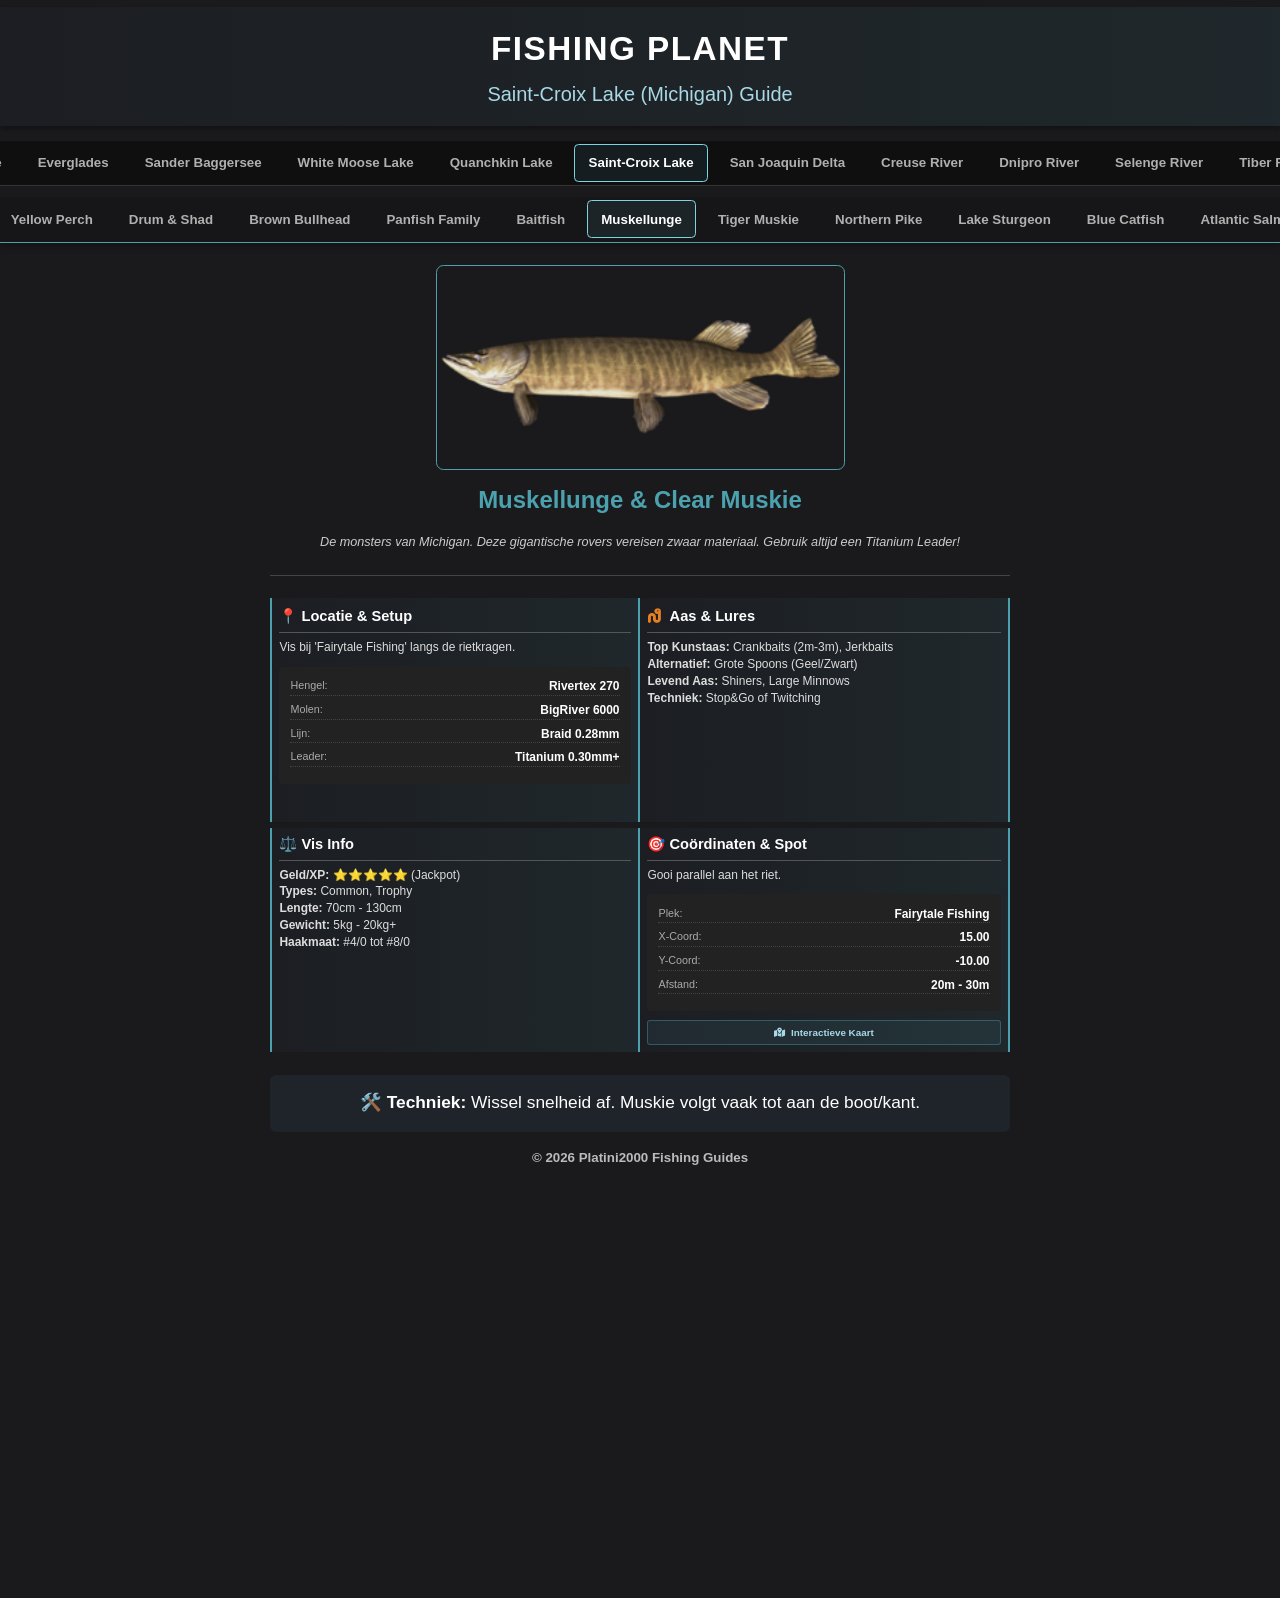
<file: Saint-Croix Lake/index.html>
<!DOCTYPE html>
<html lang="nl">
<head>
    <meta charset="UTF-8">
    <meta name="viewport" content="width=device-width, initial-scale=1.0">
    <title>Platini2000 - Saint-Croix Lake Guide</title>
    <link rel="stylesheet" href="https://cdnjs.cloudflare.com/ajax/libs/font-awesome/6.4.2/css/all.min.css">
    <!-- CSS versie opgehoogd voor mobiele fix -->
    <link rel="stylesheet" href="../style.css?v=8">
</head>
<body>

    <header>
        <h1>FISHING PLANET</h1>
        <h2>Saint-Croix Lake (Michigan) Guide</h2>
    </header>

    <!-- 1. DE MAP BALK (BOVEN) -->
    <nav id="location-nav" class="scroll-nav top-nav">
        <a href="../index.html">Lone Star Lake</a>
        <a href="../Emerald Lake/index.html">Emerald Lake</a>
        <a href="../Mudwater River/index.html">Mudwater River</a>
        <a href="../Rocky Lake/index.html">Rocky Lake</a>
        <a href="../Neherrin River/index.html">Neherrin River</a>
        <a href="../Gent Terneuzen/index.html">Gent Terneuzen</a>
        <a href="../Falcon Lake/index.html">Falcon Lake</a> 
        <a href="../Everglades/index.html">Everglades</a> 
        <a href="../Sander Baggersee/index.html">Sander Baggersee</a> 
        <a href="../White Moose Lake/index.html">White Moose Lake</a>
        <a href="../Quanchkin Lake/index.html">Quanchkin Lake</a>
        <a href="index.html" class="active">Saint-Croix Lake</a>
        <a href="../San Joaquin Delta/index.html">San Joaquin Delta</a>
        <a href="../Creuse River/index.html">Creuse River</a>
        <a href="../Dnipro River/index.html">Dnipro River</a>
        <a href="../Selenge River/index.html">Selenge River</a>
        <a href="../Tiber River/index.html">Tiber River</a>
        <a href="../Weeping Willow/index.html">Weeping Willow</a>
        <a href="../Lesni Vila/index.html">Lesni Vila</a>
        <a href="../Kaniq Creek/index.html">Kaniq Creek</a>
        <a href="../Blue Crab Island/index.html">Blue Crab Island</a>
        <a href="../Maku-Maku Lake/index.html">Maku-Maku Lake</a>
        <a href="../Marron River/index.html">Marron River</a>
        <a href="../Amazonian Maze/index.html">Amazonian Maze</a>
        <a href="../Congo River/index.html">Congo River</a>
        <a href="../Kaiji No Ri/index.html">Kaiji No Ri</a>
        <a href="../Noomaa Kuda Atholhu/index.html">Noomaa Kuda Atholhu</a>
        <a href="../Skarland Fjord/index.html">Skarland Fjord</a>
    </nav>

    <!-- 2. DE VIS BALK (ONDER) -->
    <nav id="fish-nav" class="scroll-nav bottom-nav">
        <!-- Javascript vult dit automatisch -->
    </nav>

    <div class="container">

        <!-- --- VIS INFO SCHERMEN --- -->
        <div id="fish-details">
            
            <!-- 1. MUSKELLUNGE & CLEAR MUSKIE -->
            <div id="muskie" class="fish-card">
                <div class="top-section">
                    <img src="muskellunge.jpg" alt="Muskellunge" class="fish-img-uniform">
                    <div class="header-info">
                        <h3 class="fish-title">Muskellunge & Clear Muskie</h3>
                        <p class="fish-bio">
                            De monsters van Michigan. Deze gigantische rovers vereisen zwaar materiaal. Gebruik altijd een Titanium Leader!
                        </p>
                    </div>
                </div>
                <div class="info-grid">
                    <div class="detail-block">
                        <h4>📍 Locatie & Setup</h4>
                        <div class="detail-text">
                            Vis bij 'Fairytale Fishing' langs de rietkragen.
                            <div class="gear-list">
                                <div class="gear-row"><span class="gear-label">Hengel:</span> <span class="gear-val">Rivertex 270</span></div>
                                <div class="gear-row"><span class="gear-label">Molen:</span> <span class="gear-val">BigRiver 6000</span></div>
                                <div class="gear-row"><span class="gear-label">Lijn:</span> <span class="gear-val">Braid 0.28mm</span></div>
                                <div class="gear-row"><span class="gear-label">Leader:</span> <span class="gear-val">Titanium 0.30mm+</span></div>
                            </div>
                        </div>
                    </div>
                    <div class="detail-block">
                        <h4><i class="fa-solid fa-worm" style="color: #e67e22; margin-right: 5px;"></i> Aas & Lures</h4>
                        <div class="detail-text">
                            <strong>Top Kunstaas:</strong> Crankbaits (2m-3m), Jerkbaits<br>
                            <strong>Alternatief:</strong> Grote Spoons (Geel/Zwart)<br>
                            <strong>Levend Aas:</strong> Shiners, Large Minnows<br>
                            <strong>Techniek:</strong> Stop&Go of Twitching
                        </div>
                    </div>
                    <div class="detail-block">


                    <h4>⚖️ Vis Info</h4>
                    <div class="detail-text">
                        <strong>Geld/XP:</strong> ⭐⭐⭐⭐⭐ (Jackpot)<br>
                        <strong>Types:</strong> Common, Trophy<br>
                        <strong>Lengte:</strong> 70cm - 130cm<br>
                        <strong>Gewicht:</strong> 5kg - 20kg+<br>
                        <strong>Haakmaat:</strong> #4/0 tot #8/0
                    </div>
                </div>



                    <div class="detail-block">
                        <h4>🎯 Coördinaten & Spot</h4>
                        <div class="detail-text">
                            Gooi parallel aan het riet.
                            <div class="gear-list">
                                <div class="gear-row"><span class="gear-label">Plek:</span> <span class="gear-val">Fairytale Fishing</span></div>
                                <div class="gear-row"><span class="gear-label">X-Coord:</span> <span class="gear-val">15.00</span></div>
                                <div class="gear-row"><span class="gear-label">Y-Coord:</span> <span class="gear-val">-10.00</span></div>
                                <div class="gear-row"><span class="gear-label">Afstand:</span> <span class="gear-val">20m - 30m</span></div>
                            </div>
                        </div>
                    </div>
                </div>
                <div class="technique-box">
                    <strong>🛠️ Techniek:</strong> Wissel snelheid af. Muskie volgt vaak tot aan de boot/kant.
                </div>
            </div>

            <!-- 2. TIGER MUSKIE -->
            <div id="tigermuskie" class="fish-card">
                <div class="top-section">
                    <img src="tiger_muskie.jpg" alt="Tiger Muskie" class="fish-img-uniform">
                    <div class="header-info">
                        <h3 class="fish-title">Tiger Muskie</h3>
                        <p class="fish-bio">
                            Een hybride tussen snoek en Muskie. Heeft een prachtig tijgerpatroon en is zeer agressief.
                        </p>
                    </div>
                </div>
                <div class="info-grid">
                    <div class="detail-block">
                        <h4>📍 Locatie & Setup</h4>
                        <div class="detail-text">
                            Vaak iets ondieper dan de gewone Muskie.
                            <div class="gear-list">
                                <div class="gear-row"><span class="gear-label">Hengel:</span> <span class="gear-val">GalaxyCast 260</span></div>
                                <div class="gear-row"><span class="gear-label">Molen:</span> <span class="gear-val">Cyclone 5500</span></div>
                                <div class="gear-row"><span class="gear-label">Leader:</span> <span class="gear-val">Titanium 0.28mm</span></div>
                                <div class="gear-row"><span class="gear-label">&nbsp;</span> <span class="gear-val">&nbsp;</span></div>
                            </div>
                        </div>
                    </div>
                    <div class="detail-block">
                        <h4><i class="fa-solid fa-worm" style="color: #e67e22; margin-right: 5px;"></i> Aas & Lures</h4>
                        <div class="detail-text">
                            <strong>Kunstaas:</strong> Crankbaits #5/0, Spoons (Holographic)<br>
                            <strong>Levend Aas:</strong> Shiners<br>
                            <strong>Topwater:</strong> Walkers werken ook goed.<br>
                            <strong>Techniek:</strong> Straight met pauzes
                        </div>
                    </div>
                    <div class="detail-block">
                        <h4>⚖️ Vis Info</h4>

                        <div class="detail-text">
                        <strong>Geld/XP:</strong> ⭐⭐⭐⭐⭐ (Top)<br>
                        <strong>Types:</strong> Common, Trophy, Unique<br>
                        <strong>Lengte:</strong> 60cm - 110cm<br>
                        <strong>Gewicht:</strong> 3kg - 15kg<br>
                        <strong>Haakmaat:</strong> #4/0 tot #6/0
                    </div>
                </div>

                    <div class="detail-block">
                        <h4>🎯 Coördinaten & Spot</h4>
                        <div class="detail-text">
                            Langs de kade bij de start.
                            <div class="gear-list">
                                <div class="gear-row"><span class="gear-label">Plek:</span> <span class="gear-val">Dock of Peace</span></div>
                                <div class="gear-row"><span class="gear-label">X-Coord:</span> <span class="gear-val">-20.00</span></div>
                                <div class="gear-row"><span class="gear-label">Y-Coord:</span> <span class="gear-val">5.00</span></div>
                                <div class="gear-row"><span class="gear-label">Diepte:</span> <span class="gear-val">1m - 2m</span></div>
                            </div>
                        </div>
                    </div>
                </div>
                <div class="technique-box">
                    <strong>🛠️ Techniek:</strong> Agressief binnendraaien.
                </div>
            </div>

            <!-- 3. NORTHERN PIKE -->
            <div id="pike" class="fish-card">
                <div class="top-section">
                    <img src="northern_pike.jpg" alt="Northern Pike" class="fish-img-uniform">
                    <div class="header-info">
                        <h3 class="fish-title">Northern Pike</h3>
                        <p class="fish-bio">
                            De klassieke snoek. Zit hier in grote aantallen. Pas op dat ze je lijn niet doorbijten als je op baars vist!
                        </p>
                    </div>
                </div>
                <div class="info-grid">
                    <div class="detail-block">
                        <h4>📍 Locatie & Setup</h4>
                        <div class="detail-text">
                            Bij de rietkragen en leliebladen.
                            <div class="gear-list">
                                <div class="gear-row"><span class="gear-label">Hengel:</span> <span class="gear-val">ValueSpin 260</span></div>
                                <div class="gear-row"><span class="gear-label">Molen:</span> <span class="gear-val">Callisto MG 3000</span></div>
                                <div class="gear-row"><span class="gear-label">Leader:</span> <span class="gear-val">Titanium 0.20mm</span></div>
                                <div class="gear-row"><span class="gear-label">&nbsp;</span> <span class="gear-val">&nbsp;</span></div>
                            </div>
                        </div>
                    </div>
                    <div class="detail-block">
                        <h4><i class="fa-solid fa-worm" style="color: #e67e22; margin-right: 5px;"></i> Aas & Lures</h4>
                        <div class="detail-text">
                            <strong>Kunstaas:</strong> Casting Spoons, Shads<br>
                            <strong>Levend Aas:</strong> Shiners, Minnows<br>
                            <strong>Kleur:</strong> Rood/Wit of Goud<br>
                            <strong>Techniek:</strong> Stop&Go
                        </div>
                    </div>
                    <div class="detail-block">
                        <h4>⚖️ Vis Info</h4>


                        <div class="detail-text">
                        <strong>Geld/XP:</strong> ⭐⭐⭐ (Goed)<br>
                        <strong>Types:</strong> Common, Trophy, Unique<br>
                        <strong>Lengte:</strong> 50cm - 100cm<br>
                        <strong>Gewicht:</strong> 2kg - 10kg<br>
                        <strong>Haakmaat:</strong> #2/0 tot #4/0
                    </div>
                </div>

                    <div class="detail-block">
                        <h4>🎯 Coördinaten & Spot</h4>
                        <div class="detail-text">
                            Rechts van de steiger.
                            <div class="gear-list">
                                <div class="gear-row"><span class="gear-label">Plek:</span> <span class="gear-val">Fairytale Fishing</span></div>
                                <div class="gear-row"><span class="gear-label">X-Coord:</span> <span class="gear-val">35.00</span></div>
                                <div class="gear-row"><span class="gear-label">Y-Coord:</span> <span class="gear-val">-15.00</span></div>
                                <div class="gear-row"><span class="gear-label">Target:</span> <span class="gear-val">Rietkraag</span></div>
                            </div>
                        </div>
                    </div>
                </div>
                <div class="technique-box">
                    <strong>🛠️ Techniek:</strong> Dobber met Shiner levert vaak Trophy's op.
                </div>
            </div>

            <!-- 4. LAKE STURGEON -->
            <div id="sturgeon" class="fish-card">
                <div class="top-section">
                    <img src="lake_sturgeon.jpg" alt="Lake Sturgeon" class="fish-img-uniform">
                    <div class="header-info">
                        <h3 class="fish-title">Lake Sturgeon</h3>
                        <p class="fish-bio">
                            Een prehistorische bodemvis. Zeer sterk en traag. Vecht door diep te blijven en gewicht te gebruiken.
                        </p>
                    </div>
                </div>
                <div class="info-grid">
                    <div class="detail-block">
                        <h4>📍 Locatie & Setup</h4>
                        <div class="detail-text">
                            Diepste gaten in het midden van het meer.
                            <div class="gear-list">
                                <div class="gear-row"><span class="gear-label">Hengel:</span> <span class="gear-val">Heavy Chaser 300</span></div>
                                <div class="gear-row"><span class="gear-label">Molen:</span> <span class="gear-val">Ambusher 9000</span></div>
                                <div class="gear-row"><span class="gear-label">Lijn:</span> <span class="gear-val">Braid 0.32mm+</span></div>
                                <div class="gear-row"><span class="gear-label">&nbsp;</span> <span class="gear-val">&nbsp;</span></div>
                            </div>
                        </div>
                    </div>
                    <div class="detail-block">
                        <h4><i class="fa-solid fa-worm" style="color: #e67e22; margin-right: 5px;"></i> Aas</h4>
                        <div class="detail-text">
                            <strong>Top Aas:</strong> Spawn Sack (Kuit), Large Cutbait<br>
                            <strong>Alternatief:</strong> Duck Mussel Meat<br>
                            <strong>Montage:</strong> Zwaar lood op de bodem<br>
                            <strong>Techniek:</strong> Statisch (Bodem)
                        </div>
                    </div>
                    <div class="detail-block">
                        <h4>⚖️ Vis Info</h4>


                        <div class="detail-text">
                        <strong>Geld/XP:</strong> ⭐⭐⭐⭐ (Hoog)<br>
                        <strong>Types:</strong> Common<br>
                        <strong>Lengte:</strong> 80cm - 150cm<br>
                        <strong>Gewicht:</strong> 10kg - 30kg+<br>
                        <strong>Haakmaat:</strong> #4/0 tot #7/0
                    </div>
                </div>


                    <div class="detail-block">
                        <h4>🎯 Coördinaten & Spot</h4>
                        <div class="detail-text">
                            Midden in het diepe gat.
                            <div class="gear-list">
                                <div class="gear-row"><span class="gear-label">Plek:</span> <span class="gear-val">Midden v. Meer</span></div>
                                <div class="gear-row"><span class="gear-label">X-Coord:</span> <span class="gear-val">0.00</span></div>
                                <div class="gear-row"><span class="gear-label">Y-Coord:</span> <span class="gear-val">0.00</span></div>
                                <div class="gear-row"><span class="gear-label">Diepte:</span> <span class="gear-val">Bodem (Max)</span></div>
                            </div>
                        </div>
                    </div>
                </div>
                <div class="technique-box">
                    <strong>🛠️ Techniek:</strong> Geduld. Gebruik een hengelsteun met beetmelder.
                </div>
            </div>

            <!-- 5. BLUE CATFISH -->
            <div id="bluecat" class="fish-card">
                <div class="top-section">
                    <img src="blue_catfish.jpg" alt="Blue Catfish" class="fish-img-uniform">
                    <div class="header-info">
                        <h3 class="fish-title">Blue Catfish</h3>
                        <p class="fish-bio">
                            Gigantische meerval die in de diepte jaagt. Vooral actief tijdens warme dagen en 's nachts.
                        </p>
                    </div>
                </div>
                <div class="info-grid">
                    <div class="detail-block">
                        <h4>📍 Locatie & Setup</h4>
                        <div class="detail-text">
                            Zelfde diepe plekken als de Steur.
                            <div class="gear-list">
                                <div class="gear-row"><span class="gear-label">Hengel:</span> <span class="gear-val">Heavy Chaser 300</span></div>
                                <div class="gear-row"><span class="gear-label">Molen:</span> <span class="gear-val">Ambusher 9000</span></div>
                                <div class="gear-row"><span class="gear-label">Lijn:</span> <span class="gear-val">Mono 0.40mm</span></div>
                                <div class="gear-row"><span class="gear-label">&nbsp;</span> <span class="gear-val">&nbsp;</span></div>
                            </div>
                        </div>
                    </div>
                    <div class="detail-block">
                        <h4><i class="fa-solid fa-worm" style="color: #e67e22; margin-right: 5px;"></i> Aas</h4>
                        <div class="detail-text">
                            <strong>Top Aas:</strong> Large Cutbait (Stuk vis)<br>
                            <strong>Alternatief:</strong> Large Minnows, Kreeft<br>
                            <strong>Tip:</strong> Vis 's nachts voor de grootste exemplaren.<br>
                            <strong>Techniek:</strong> Statisch (Bodem)
                        </div>
                    </div>
                    <div class="detail-block">
                        <h4>⚖️ Vis Info</h4>


                        <div class="detail-text">
                        <strong>Geld/XP:</strong> ⭐⭐⭐⭐⭐ (Jackpot)<br>
                        <strong>Types:</strong> Common, Trophy, Unique<br>
                        <strong>Lengte:</strong> 60cm - 120cm+<br>
                        <strong>Gewicht:</strong> 5kg - 25kg+<br>
                        <strong>Haakmaat:</strong> #5/0 tot #8/0
                    </div>
                </div>


                    <div class="detail-block">
                        <h4>🎯 Coördinaten & Spot</h4>
                        <div class="detail-text">
                            Ver weg werpen.
                            <div class="gear-list">
                                <div class="gear-row"><span class="gear-label">Plek:</span> <span class="gear-val">Fairytale Fishing</span></div>
                                <div class="gear-row"><span class="gear-label">Richting:</span> <span class="gear-val">Midden</span></div>
                                <div class="gear-row"><span class="gear-label">Diepte:</span> <span class="gear-val">Bodem</span></div>
                                <div class="gear-row"><span class="gear-label">Afstand:</span> <span class="gear-val">50m+</span></div>
                            </div>
                        </div>
                    </div>
                </div>
                <div class="technique-box">
                    <strong>🛠️ Techniek:</strong> Bodemvissen met groot vlees-aas.
                </div>
            </div>

            <!-- 6. ATLANTIC SALMON -->
            <div id="salmon" class="fish-card">
                <div class="top-section">
                    <img src="atlantic_salmon.jpg" alt="Atlantic Salmon" class="fish-img-uniform">
                    <div class="header-info">
                        <h3 class="fish-title">Atlantic Salmon</h3>
                        <p class="fish-bio">
                            Een krachtige vechter die vaak springt. Houdt van helder, koel water en snellere bewegingen.
                        </p>
                    </div>
                </div>
                <div class="info-grid">
                    <div class="detail-block">
                        <h4>📍 Locatie & Setup</h4>
                        <div class="detail-text">
                            Open water, vaak op half water diepte.
                            <div class="gear-list">
                                <div class="gear-row"><span class="gear-label">Hengel:</span> <span class="gear-val">Rivertex 270</span></div>
                                <div class="gear-row"><span class="gear-label">Molen:</span> <span class="gear-val">IronPunch 4500</span></div>
                                <div class="gear-row"><span class="gear-label">Lijn:</span> <span class="gear-val">Fluoro 0.28mm</span></div>
                                <div class="gear-row"><span class="gear-label">&nbsp;</span> <span class="gear-val">&nbsp;</span></div>
                            </div>
                        </div>
                    </div>
                    <div class="detail-block">
                        <h4><i class="fa-solid fa-worm" style="color: #e67e22; margin-right: 5px;"></i> Aas & Lures</h4>
                        <div class="detail-text">
                            <strong>Kunstaas:</strong> Bullet Spinners, Single Spoons<br>
                            <strong>Kleur:</strong> Rood/Zwart of Zilver<br>
                            <strong>Levend Aas:</strong> Shiners, Eitjes (Spawn)<br>
                            <strong>Techniek:</strong> Straight (Snel)
                        </div>
                    </div>
                    <div class="detail-block">
                        <h4>⚖️ Vis Info</h4>


                        <div class="detail-text">
                        <strong>Geld/XP:</strong> ⭐⭐⭐⭐ (Goed)<br>
                        <strong>Types:</strong> Common<br>
                        <strong>Lengte:</strong> 50cm - 90cm<br>
                        <strong>Gewicht:</strong> 3kg - 10kg<br>
                        <strong>Haakmaat:</strong> #2/0 tot #4/0
                    </div>
                </div>


                    <div class="detail-block">
                        <h4>🎯 Coördinaten & Spot</h4>
                        <div class="detail-text">
                            Werp waaierend over het meer.
                            <div class="gear-list">
                                <div class="gear-row"><span class="gear-label">Plek:</span> <span class="gear-val">Claybank</span></div>
                                <div class="gear-row"><span class="gear-label">Diepte:</span> <span class="gear-val">Midden/Top</span></div>
                                <div class="gear-row"><span class="gear-label">Afstand:</span> <span class="gear-val">30m - 50m</span></div>
                                <div class="gear-row"><span class="gear-label">Weer:</span> <span class="gear-val">Bewolkt</span></div>
                            </div>
                        </div>
                    </div>
                </div>
                <div class="technique-box">
                    <strong>🛠️ Techniek:</strong> Spinners snel binnendraaien.
                </div>
            </div>

            <!-- 7. TROUT FAMILY -->
            <div id="trout" class="fish-card">
                <div class="top-section">
                    <img src="brown_trout.jpg" alt="Trout Family" class="fish-img-uniform">
                    <div class="header-info">
                        <h3 class="fish-title">Brown, Brook & Tiger Trout</h3>
                        <p class="fish-bio">
                            Saint-Croix zit vol met forel. De Brown Trout is het grootst, Tiger Trout het mooist en Brook Trout het talrijkst.
                        </p>
                    </div>
                </div>
                <div class="info-grid">
                    <div class="detail-block">
                        <h4>📍 Locatie & Setup</h4>
                        <div class="detail-text">
                            Bij de rotsen en ondiepere stukken.
                            <div class="gear-list">
                                <div class="gear-row"><span class="gear-label">Hengel:</span> <span class="gear-val">JigWinner 270</span></div>
                                <div class="gear-row"><span class="gear-label">Molen:</span> <span class="gear-val">EspiraML 3000</span></div>
                                <div class="gear-row"><span class="gear-label">Lijn:</span> <span class="gear-val">Fluoro 0.23mm</span></div>
                                <div class="gear-row"><span class="gear-label">&nbsp;</span> <span class="gear-val">&nbsp;</span></div>
                            </div>
                        </div>
                    </div>
                    <div class="detail-block">
                        <h4><i class="fa-solid fa-worm" style="color: #e67e22; margin-right: 5px;"></i> Aas & Lures</h4>
                        <div class="detail-text">
                            <strong>Kunstaas:</strong> Spinners (6g), Nano Spoons<br>
                            <strong>Levend Aas:</strong> Krekels, Mayflies, Spawn Sack<br>
                            <strong>Haak:</strong> #1 tot #2/0<br>
                            <strong>Techniek:</strong> Stop&Go
                        </div>
                    </div>
                    <div class="detail-block">
                        <h4>⚖️ Vis Info</h4>


                        <div class="detail-text">
                        <strong>Geld/XP:</strong> ⭐⭐⭐⭐ (Stabiel)<br>
                        <strong>Types:</strong> Common, Trophy, Unique<br>
                        <strong>Gewicht:</strong> 1kg - 8kg (Brown)<br>
                        <strong>Haakmaat:</strong> #2/0 tot #4/0
                    </div>
                </div>



                    <div class="detail-block">
                        <h4>🎯 Coördinaten & Spot</h4>
                        <div class="detail-text">
                            Langs de steile rotswanden.
                            <div class="gear-list">
                                <div class="gear-row"><span class="gear-label">Plek:</span> <span class="gear-val">Claybank</span></div>
                                <div class="gear-row"><span class="gear-label">Target:</span> <span class="gear-val">Rotsen</span></div>
                                <div class="gear-row"><span class="gear-label">Diepte:</span> <span class="gear-val">1m - 3m</span></div>
                                <div class="gear-row"><span class="gear-label">Afstand:</span> <span class="gear-val">20m - 30m</span></div>
                            </div>
                        </div>
                    </div>
                </div>
                <div class="technique-box">
                    <strong>🛠️ Techniek:</strong> Spinners werken altijd. Dobber met eitjes voor Trophy's.
                </div>
            </div>

            <!-- 8. WALLEYE -->
            <div id="walleye" class="fish-card">
                <div class="top-section">
                    <img src="walleye.jpg" alt="Walleye" class="fish-img-uniform">
                    <div class="header-info">
                        <h3 class="fish-title">Walleye</h3>
                        <p class="fish-bio">
                            Nachtrover bij uitstek. Ze zitten in diepe kuilen en jagen op geur en trillingen.
                        </p>
                    </div>
                </div>
                <div class="info-grid">
                    <div class="detail-block">
                        <h4>📍 Locatie & Setup</h4>
                        <div class="detail-text">
                            Bodemvissen of diep jiggen in de avond/nacht.
                            <div class="gear-list">
                                <div class="gear-row"><span class="gear-label">Hengel:</span> <span class="gear-val">JigWinner 270</span></div>
                                <div class="gear-row"><span class="gear-label">Molen:</span> <span class="gear-val">Breamer 4500</span></div>
                                <div class="gear-row"><span class="gear-label">Lijn:</span> <span class="gear-val">Braid 0.20mm</span></div>
                                <div class="gear-row"><span class="gear-label">&nbsp;</span> <span class="gear-val">&nbsp;</span></div>
                            </div>
                        </div>
                    </div>
                    <div class="detail-block">
                        <h4><i class="fa-solid fa-worm" style="color: #e67e22; margin-right: 5px;"></i> Aas & Lures</h4>
                        <div class="detail-text">
                            <strong>Kunstaas:</strong> Narrow Spoons (Holo/Paars), Shads (Glow)<br>
                            <strong>Levend Aas:</strong> Small Minnows, Leeches<br>
                            <strong>Tijd:</strong> Nacht (21:00 - 05:00)<br>
                            <strong>Techniek:</strong> Jiggen
                        </div>
                    </div>
                    <div class="detail-block">
                        <h4>⚖️ Vis Info</h4>

                        <div class="detail-text">
                        <strong>Geld/XP:</strong> ⭐⭐⭐⭐⭐ (Top)<br>
                        <strong>Types:</strong> Common, Trophy, Unique<br>
                        <strong>Lengte:</strong> 40cm - 80cm<br>
                        <strong>Gewicht:</strong> 1kg - 5kg<br>
                        <strong>Haakmaat:</strong> #1/0 tot #3/0
                    </div>
                </div>

                    <div class="detail-block">
                        <h4>🎯 Coördinaten & Spot</h4>
                        <div class="detail-text">
                            Diepe gaten (Drop-offs).
                            <div class="gear-list">
                                <div class="gear-row"><span class="gear-label">Plek:</span> <span class="gear-val">Fairytale Fishing</span></div>
                                <div class="gear-row"><span class="gear-label">Richting:</span> <span class="gear-val">Recht vooruit</span></div>
                                <div class="gear-row"><span class="gear-label">Diepte:</span> <span class="gear-val">Bodem</span></div>
                                <div class="gear-row"><span class="gear-label">Afstand:</span> <span class="gear-val">35m - 45m</span></div>
                            </div>
                        </div>
                    </div>
                </div>
                <div class="technique-box">
                    <strong>🛠️ Techniek:</strong> Lift & Drop met shads over de bodem.
                </div>
            </div>

            <!-- 9. SMALLMOUTH BASS -->
            <div id="smallmouth" class="fish-card">
                <div class="top-section">
                    <img src="smallmouth_bass.jpg" alt="Smallmouth Bass" class="fish-img-uniform">
                    <div class="header-info">
                        <h3 class="fish-title">Smallmouth Bass</h3>
                        <p class="fish-bio">
                            Vechtlustige baars die van rotsachtige bodems houdt. Ze zijn hier groot en talrijk.
                        </p>
                    </div>
                </div>
                <div class="info-grid">
                    <div class="detail-block">
                        <h4>📍 Locatie & Setup</h4>
                        <div class="detail-text">
                            Rotsbodems en steile wanden.
                            <div class="gear-list">
                                <div class="gear-row"><span class="gear-label">Hengel:</span> <span class="gear-val">JigWinner 270</span></div>
                                <div class="gear-row"><span class="gear-label">Molen:</span> <span class="gear-val">EspiraML 3000</span></div>
                                <div class="gear-row"><span class="gear-label">Lijn:</span> <span class="gear-val">Braid 0.19mm</span></div>
                                <div class="gear-row"><span class="gear-label">&nbsp;</span> <span class="gear-val">&nbsp;</span></div>
                            </div>
                        </div>
                    </div>
                    <div class="detail-block">
                        <h4><i class="fa-solid fa-worm" style="color: #e67e22; margin-right: 5px;"></i> Aas & Lures</h4>
                        <div class="detail-text">
                            <strong>Kunstaas:</strong> Crankbaits (3m), Bass Jigs, Shads<br>
                            <strong>Levend Aas:</strong> Shiners, Minnows<br>
                            <strong>Kleur:</strong> Bruin/Groen (Crayfish)<br>
                            <strong>Techniek:</strong> Stop&Go
                        </div>
                    </div>
                    <div class="detail-block">
                        <h4>⚖️ Vis Info</h4>


                        <div class="detail-text">
                        <strong>Geld/XP:</strong> ⭐⭐⭐⭐ (Goed)<br>
                        <strong>Types:</strong> Common, Trophy, Unique<br>
                        <strong>Lengte:</strong> 30cm - 60cm<br>
                        <strong>Gewicht:</strong> 1kg - 3.5kg<br>
                        <strong>Haakmaat:</strong> #2/0 tot #3/0
                    </div>
                </div>

                    <div class="detail-block">
                        <h4>🎯 Coördinaten & Spot</h4>
                        <div class="detail-text">
                            Tegen de rotsen aan de overkant.
                            <div class="gear-list">
                                <div class="gear-row"><span class="gear-label">Plek:</span> <span class="gear-val">Claybank</span></div>
                                <div class="gear-row"><span class="gear-label">Target:</span> <span class="gear-val">Rotsen</span></div>
                                <div class="gear-row"><span class="gear-label">Diepte:</span> <span class="gear-val">2m - 4m</span></div>
                                <div class="gear-row"><span class="gear-label">Afstand:</span> <span class="gear-val">25m</span></div>
                            </div>
                        </div>
                    </div>
                </div>
                <div class="technique-box">
                    <strong>🛠️ Techniek:</strong> Jiggen met een Craw (kreeft imitatie).
                </div>
            </div>

            <!-- 10. WHITE BASS -->
            <div id="whitebass" class="fish-card">
                <div class="top-section">
                    <img src="white_bass.jpg" alt="White Bass" class="fish-img-uniform">
                    <div class="header-info">
                        <h3 class="fish-title">White Bass</h3>
                        <p class="fish-bio">
                            Zilveren scholenvis. Agressief en snel. Vang je er één, dan vang je er vaak tien.
                        </p>
                    </div>
                </div>
                <div class="info-grid">
                    <div class="detail-block">
                        <h4>📍 Locatie & Setup</h4>
                        <div class="detail-text">
                            Open water, vaak aan oppervlakte jagend.
                            <div class="gear-list">
                                <div class="gear-row"><span class="gear-label">Hengel:</span> <span class="gear-val">Elemental 240</span></div>
                                <div class="gear-row"><span class="gear-label">Molen:</span> <span class="gear-val">Callisto MG 2500</span></div>
                                <div class="gear-row"><span class="gear-label">Lijn:</span> <span class="gear-val">Mono 0.20mm</span></div>
                                <div class="gear-row"><span class="gear-label">&nbsp;</span> <span class="gear-val">&nbsp;</span></div>
                            </div>
                        </div>
                    </div>
                    <div class="detail-block">
                        <h4><i class="fa-solid fa-worm" style="color: #e67e22; margin-right: 5px;"></i> Aas & Lures</h4>
                        <div class="detail-text">
                            <strong>Kunstaas:</strong> Small Spinners (4g), Narrow Spoons<br>
                            <strong>Levend Aas:</strong> Minnows<br>
                            <strong>Haak:</strong> #2 tot #1/0<br>
                            <strong>Techniek:</strong> Snel binnenhalen
                        </div>
                    </div>
                    <div class="detail-block">
                        <h4>⚖️ Vis Info</h4>

                        <div class="detail-text">
                        <strong>Geld/XP:</strong> ⭐⭐ (Volume)<br>
                        <strong>Types:</strong> Common, Trophy, Unique<br>
                        <strong>Lengte:</strong> 25cm - 45cm<br>
                        <strong>Gewicht:</ 0.4kg - 1.5kg<br>
                        <strong>Haakmaat:</strong> #1
                    </div>
                </div>


                    <div class="detail-block">
                        <h4>🎯 Coördinaten & Spot</h4>
                        <div class="detail-text">
                            Willekeurig in open water.
                            <div class="gear-list">
                                <div class="gear-row"><span class="gear-label">Plek:</span> <span class="gear-val">Elke Steiger</span></div>
                                <div class="gear-row"><span class="gear-label">Diepte:</span> <span class="gear-val">1m - 2m</span></div>
                                <div class="gear-row"><span class="gear-label">Tijd:</span> <span class="gear-val">Ochtend/Avond</span></div>
                                <div class="gear-row"><span class="gear-label">Afstand:</span> <span class="gear-val">Variabel</span></div>
                            </div>
                        </div>
                    </div>
                </div>
                <div class="technique-box">
                    <strong>🛠️ Techniek:</strong> Spinners snel door de scholen trekken.
                </div>
            </div>

            <!-- 11. YELLOW PERCH -->
            <div id="perch" class="fish-card">
                <div class="top-section">
                    <img src="yellow_perch.jpg" alt="Yellow Perch" class="fish-img-uniform">
                    <div class="header-info">
                        <h3 class="fish-title">Yellow Perch</h3>
                        <p class="fish-bio">
                            Prachtige baars met verticale strepen. Hier worden ze flink groot (Unique formaat).
                        </p>
                    </div>
                </div>
                <div class="info-grid">
                    <div class="detail-block">
                        <h4>📍 Locatie & Setup</h4>
                        <div class="detail-text">
                            Bij begroeiing en rondom steigers.
                            <div class="gear-list">
                                <div class="gear-row"><span class="gear-label">Hengel:</span> <span class="gear-val">TeleFloat 450</span></div>
                                <div class="gear-row"><span class="gear-label">Molen:</span> <span class="gear-val">MiniSpin 1200</span></div>
                                <div class="gear-row"><span class="gear-label">Lijn:</span> <span class="gear-val">Mono 0.18mm</span></div>
                                <div class="gear-row"><span class="gear-label">&nbsp;</span> <span class="gear-val">&nbsp;</span></div>
                            </div>
                        </div>
                    </div>
                    <div class="detail-block">
                        <h4><i class="fa-solid fa-worm" style="color: #e67e22; margin-right: 5px;"></i> Aas & Lures</h4>
                        <div class="detail-text">
                            <strong>Aas:</strong> Small Minnows, Bloodworms<br>
                            <strong>Kunstaas:</strong> Spinners (Rood/Zwart), Grubs<br>
                            <strong>Haak:</strong> #4 tot #1<br>
                            <strong>Techniek:</strong> Dobber of licht spinnen
                        </div>
                    </div>
                    <div class="detail-block">
                        <h4>⚖️ Vis Info</h4>


                        <div class="detail-text">
                        <strong>Geld/XP:</strong> ⭐⭐⭐ (Goed)<br>
                        <strong>Types:</strong> Common, Trophy, Unique<br>
                        <strong>Lengte:</strong> 20cm - 40cm<br>
                        <strong>Gewicht:</ 0.2kg - 1.2kg<br>
                        <strong>Haakmaat:</strong> #2
                    </div>
                </div>


                    <div class="detail-block">
                        <h4>🎯 Coördinaten & Spot</h4>
                        <div class="detail-text">
                            Naast de steigerpalen.
                            <div class="gear-list">
                                <div class="gear-row"><span class="gear-label">Plek:</span> <span class="gear-val">Dock of Peace</span></div>
                                <div class="gear-row"><span class="gear-label">Target:</span> <span class="gear-val">Palen</span></div>
                                <div class="gear-row"><span class="gear-label">Diepte:</span> <span class="gear-val">Bodem</span></div>
                                <div class="gear-row"><span class="gear-label">Afstand:</span> <span class="gear-val">5m - 10m</span></div>
                            </div>
                        </div>
                    </div>
                </div>
                <div class="technique-box">
                    <strong>🛠️ Techniek:</strong> Dobbervissen met minnows voor Uniques.
                </div>
            </div>

            <!-- 12. FRESHWATER DRUM & SHAD -->
            <div id="drum" class="fish-card">
                <div class="top-section">
                    <img src="freshwater_drum.jpg" alt="Drum & Shad" class="fish-img-uniform">
                    <div class="header-info">
                        <h3 class="fish-title">Freshwater Drum & Shad</h3>
                        <p class="fish-bio">
                            Bodemvissen die vaak als bijvangst dienen, maar de Drum kan flink vechten. De Shad is kleiner en zilverkleurig.
                        </p>
                    </div>
                </div>
                <div class="info-grid">
                    <div class="detail-block">
                        <h4>📍 Locatie & Setup</h4>
                        <div class="detail-text">
                            Diepe stukken op de bodem.
                            <div class="gear-list">
                                <div class="gear-row"><span class="gear-label">Hengel:</span> <span class="gear-val">CreekPro 270</span></div>
                                <div class="gear-row"><span class="gear-label">Molen:</span> <span class="gear-val">CrucianHunter 3500</span></div>
                                <div class="gear-row"><span class="gear-label">Lijn:</span> <span class="gear-val">Mono 0.25mm</span></div>
                                <div class="gear-row"><span class="gear-label">&nbsp;</span> <span class="gear-val">&nbsp;</span></div>
                            </div>
                        </div>
                    </div>
                    <div class="detail-block">
                        <h4><i class="fa-solid fa-worm" style="color: #e67e22; margin-right: 5px;"></i> Aas</h4>
                        <div class="detail-text">
                            <strong>Aas:</strong> Kreeftjes (Crayfish), Nightcrawlers, Erwten<br>
                            <strong>Shad Aas:</strong> Small Minnows, Garnalen<br>
                            <strong>Haak:</strong> #2 tot #2/0<br>
                            <strong>Techniek:</strong> Statisch (Bodem)
                        </div>
                    </div>
                    <div class="detail-block">
                        <h4>⚖️ Vis Info</h4>



                        <div class="detail-text">
                        <strong>Geld/XP:</strong> ⭐⭐ (Redelijk)<br>
                        <strong>Types:</strong> Common, Trophy, Unique<br>
                        <strong>Gewicht:</strong> 1kg - 8kg (Drum)<br>
                        <strong>Haakmaat:</strong> #1/0
                        <strong>&nbsp;</strong> &nbsp;
                    </div>

                </div>

                    <div class="detail-block">
                        <h4>🎯 Coördinaten & Spot</h4>
                        <div class="detail-text">
                            Midden op het meer.
                            <div class="gear-list">
                                <div class="gear-row"><span class="gear-label">Plek:</span> <span class="gear-val">Overal (Diep)</span></div>
                                <div class="gear-row"><span class="gear-label">Diepte:</span> <span class="gear-val">Bodem</span></div>
                                <div class="gear-row"><span class="gear-label">Afstand:</span> <span class="gear-val">30m+</span></div>
                                <div class="gear-row"><span class="gear-label">Tijd:</span> <span class="gear-val">Dag</span></div>
                            </div>
                        </div>
                    </div>
                </div>
                <div class="technique-box">
                    <strong>🛠️ Techniek:</strong> Feeder of bodemlood.
                </div>
            </div>

            <!-- 13. BROWN BULLHEAD -->
            <div id="bullhead" class="fish-card">
                <div class="top-section">
                    <img src="brown_bullhead.jpg" alt="Brown Bullhead" class="fish-img-uniform">
                    <div class="header-info">
                        <h3 class="fish-title">Brown Bullhead Catfish</h3>
                        <p class="fish-bio">
                            Kleinere meerval die graag in de modder wroet vlak langs de kant. Vooral in de avond actief.
                        </p>
                    </div>
                </div>
                <div class="info-grid">
                    <div class="detail-block">
                        <h4>📍 Locatie & Setup</h4>
                        <div class="detail-text">
                            Ondiep langs de kant, bij riet.
                            <div class="gear-list">
                                <div class="gear-row"><span class="gear-label">Hengel:</span> <span class="gear-val">TeleFloat 450</span></div>
                                <div class="gear-row"><span class="gear-label">Molen:</span> <span class="gear-val">MiniSpin 1200</span></div>
                                <div class="gear-row"><span class="gear-label">Lijn:</span> <span class="gear-val">Mono 0.20mm</span></div>
                                <div class="gear-row"><span class="gear-label">&nbsp;</span> <span class="gear-val">&nbsp;</span></div>
                            </div>
                        </div>
                    </div>
                    <div class="detail-block">
                        <h4><i class="fa-solid fa-worm" style="color: #e67e22; margin-right: 5px;"></i> Aas</h4>
                        <div class="detail-text">
                            <strong>Top Aas:</strong> Deegballen, Kaas, Hondenbrokken<br>
                            <strong>Alternatief:</strong> Wormen<br>
                            <strong>Haak:</strong> #4 tot #1<br>
                            <strong>Techniek:</strong> Dobber (Op de bodem)
                        </div>
                    </div>
                    <div class="detail-block">
                        <h4>⚖️ Vis Info</h4>


                        <div class="detail-text">
                        <strong>Geld/XP:</strong> ⭐⭐ (Redelijk)<br>
                        <strong>Types:</strong> Common, Trophy<br>
                        <strong>Lengte:</strong> 20cm - 40cm<br>
                        <strong>Gewicht:</strong> 0.3kg - 1.0kg<br>
                        <strong>Haakmaat:</strong> #2
                    </div>

                </div>


                    <div class="detail-block">
                        <h4>🎯 Coördinaten & Spot</h4>
                        <div class="detail-text">
                            Langs de oeverranden.
                            <div class="gear-list">
                                <div class="gear-row"><span class="gear-label">Plek:</span> <span class="gear-val">Fairytale Fishing</span></div>
                                <div class="gear-row"><span class="gear-label">Diepte:</span> <span class="gear-val">50cm - 100cm</span></div>
                                <div class="gear-row"><span class="gear-label">Afstand:</span> <span class="gear-val">5m - 10m</span></div>
                                <div class="gear-row"><span class="gear-label">Target:</span> <span class="gear-val">Modder</span></div>
                            </div>
                        </div>
                    </div>
                </div>
                <div class="technique-box">
                    <strong>🛠️ Techniek:</strong> Laat je aas op de bodem rusten.
                </div>
            </div>

            <!-- 14. PANFISH FAMILY -->
            <div id="panfish" class="fish-card">
                <div class="top-section">
                    <img src="panfish.jpg" alt="Panfish Family" class="fish-img-uniform">
                    <div class="header-info">
                        <h3 class="fish-title">Panfish Family</h3>
                        <p class="fish-bio">
                            Verzamelnaam voor Green Sunfish, Pumpkinseed en Rock Bass. Ze zijn klein, kleurrijk en zitten overal langs de kant.
                        </p>
                    </div>
                </div>
                <div class="info-grid">
                    <div class="detail-block">
                        <h4>📍 Locatie & Setup</h4>
                        <div class="detail-text">
                            Elke ondiepe plek met planten.
                            <div class="gear-list">
                                <div class="gear-row"><span class="gear-label">Hengel:</span> <span class="gear-val">TeleFloat 450</span></div>
                                <div class="gear-row"><span class="gear-label">Molen:</span> <span class="gear-val">MiniSpin 800</span></div>
                                <div class="gear-row"><span class="gear-label">Lijn:</span> <span class="gear-val">Mono 0.12mm</span></div>
                                <div class="gear-row"><span class="gear-label">&nbsp;</span> <span class="gear-val">&nbsp;</span></div>
                            </div>
                        </div>
                    </div>
                    <div class="detail-block">
                        <h4><i class="fa-solid fa-worm" style="color: #e67e22; margin-right: 5px;"></i> Aas</h4>
                        <div class="detail-text">
                            <strong>Top Aas:</strong> Brood, Deegballen, Maden<br>
                            <strong>Alternatief:</strong> Wormen<br>
                            <strong>Haak:</strong> #10 tot #6<br>
                            <strong>Techniek:</strong> Dobbervissen
                        </div>
                    </div>
                    <div class="detail-block">
                        <h4>⚖️ Vis Info</h4>



                        <div class="detail-text">
                        <strong>Geld/XP:</strong> ⭐ (Minimaal)<br>
                        <strong>Types:</strong> Soorten: Green, Pumpkin, Rock<br>
                        <strong>Types:</strong> Common, Trophy<br>
                        <strong>Lengte:</strong> 10cm - 25cm<br>
                        <strong>Gewicht:</strong> 0.1kg - 0.4kg<br>
                        <strong>Haakmaat:</strong> #8
                    </div>

                </div>


                    <div class="detail-block">
                        <h4>🎯 Coördinaten & Spot</h4>
                        <div class="detail-text">
                            Direct voor je voeten.
                            <div class="gear-list">
                                <div class="gear-row"><span class="gear-label">Plek:</span> <span class="gear-val">Overal</span></div>
                                <div class="gear-row"><span class="gear-label">Diepte:</span> <span class="gear-val">30cm - 60cm</span></div>
                                <div class="gear-row"><span class="gear-label">Afstand:</span> <span class="gear-val">3m - 8m</span></div>
                                <div class="gear-row"><span class="gear-label">Target:</span> <span class="gear-val">Planten</span></div>
                            </div>
                        </div>
                    </div>
                </div>
                <div class="technique-box">
                    <strong>🛠️ Techniek:</strong> Ideaal om te farmen voor levend aas (Green Sunfish).
                </div>
            </div>

            <!-- 15. BAITFISH -->
            <div id="baitfish" class="fish-card">
                <div class="top-section">
                    <img src="minnow.jpg" alt="Baitfish" class="fish-img-uniform">
                    <div class="header-info">
                        <h3 class="fish-title">Minnow & Shiner</h3>
                        <p class="fish-bio">
                            Bluntnose Minnow en Golden Shiner. Zeer kleine visjes die dienen als voedsel voor de grote rovers.
                        </p>
                    </div>
                </div>
                <div class="info-grid">
                    <div class="detail-block">
                        <h4>📍 Locatie & Setup</h4>
                        <div class="detail-text">
                            Ondiepste stukjes water. Gebruik je lichtste materiaal.
                            <div class="gear-list">
                                <div class="gear-row"><span class="gear-label">Hengel:</span> <span class="gear-val">TeleFloat 450</span></div>
                                <div class="gear-row"><span class="gear-label">Molen:</span> <span class="gear-val">MiniSpin 800</span></div>
                                <div class="gear-row"><span class="gear-label">Haak:</span> <span class="gear-val">Micro (#12-#10)</span></div>
                                <div class="gear-row"><span class="gear-label">&nbsp;</span> <span class="gear-val">&nbsp;</span></div>
                            </div>
                        </div>
                    </div>
                    <div class="detail-block">
                        <h4><i class="fa-solid fa-worm" style="color: #e67e22; margin-right: 5px;"></i> Aas</h4>
                        <div class="detail-text">
                            <strong>Top Aas:</strong> Deegballen, Broodvlok<br>
                            <strong>Alternatief:</strong> Semolina<br>
                            <strong>Haak:</strong> #12 (Zo klein mogelijk)<br>
                            <strong>Techniek:</strong> Precisie dobberen
                        </div>
                    </div>
                    <div class="detail-block">
                        <h4>⚖️ Vis Info</h4>


                        <div class="detail-text">
                        <strong>Geld/XP:</strong> ⭐ (Nihil)<br>
                        <strong>Types:</strong> Common<br>
                        <strong>Lengte:</strong> 5cm - 12cm<br>
                        <strong>Gewicht:</strong> Minimaal<br>
                        <strong>Haakmaat:</strong> #12
                    </div>

                </div>


                    <div class="detail-block">
                        <h4>🎯 Coördinaten & Spot</h4>
                        <div class="detail-text">
                            Langs de kades.
                            <div class="gear-list">
                                <div class="gear-row"><span class="gear-label">Plek:</span> <span class="gear-val">Dock of Peace</span></div>
                                <div class="gear-row"><span class="gear-label">Diepte:</span> <span class="gear-val">20cm - 40cm</span></div>
                                <div class="gear-row"><span class="gear-label">Afstand:</span> <span class="gear-val">1m - 3m</span></div>
                                <div class="gear-row"><span class="gear-label">Target:</span> <span class="gear-val">Kade</span></div>
                            </div>
                        </div>
                    </div>
                </div>
                <div class="technique-box">
                    <strong>🛠️ Techniek:</strong> Vang deze als je gratis aas wilt voor de Pike en Muskie.
                </div>
            </div>

        </div> <!-- Einde Fish Details -->
    </div>

    <footer>
        &copy; 2026 Platini2000 Fishing Guides
    </footer>

    <!-- Script verwijzing -->
    <script src="../script.js"></script>
</body>
</html>
</file>
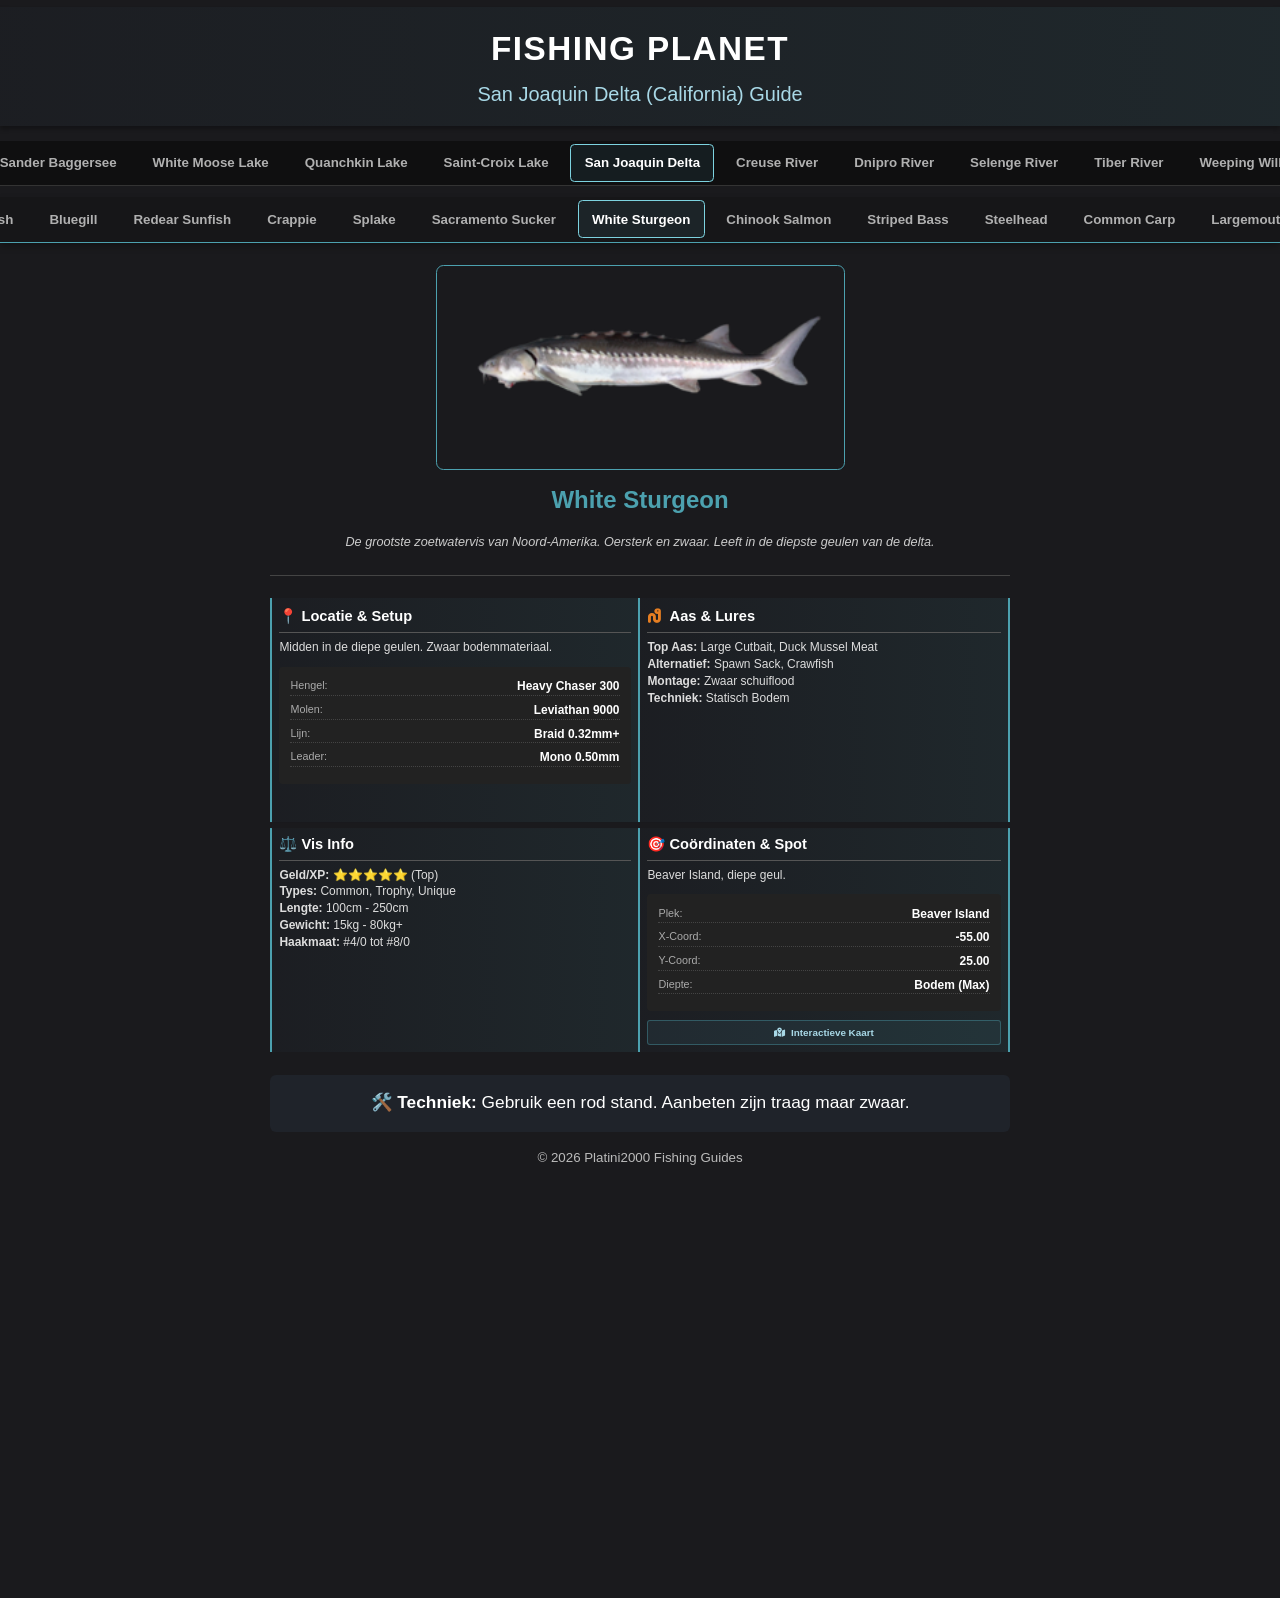
<file: San Joaquin Delta/index.html>
<!DOCTYPE html>
<html lang="nl">
<head>
    <meta charset="UTF-8">
    <meta name="viewport" content="width=device-width, initial-scale=1.0">
    <title>Platini2000 - San Joaquin Delta (California) Guide</title>
    <link rel="stylesheet" href="https://cdnjs.cloudflare.com/ajax/libs/font-awesome/6.4.2/css/all.min.css">
    <!-- CSS versie update -->
    <link rel="stylesheet" href="../style.css?v=19">
</head>
<body>

    <header>
        <h1>FISHING PLANET</h1>
        <h2>San Joaquin Delta (California) Guide</h2>
    </header>

    <!-- 1. DE MAP BALK -->
    <nav id="location-nav" class="scroll-nav top-nav">
        <a href="../index.html">Lone Star Lake</a>
        <a href="../Emerald Lake/index.html">Emerald Lake</a>
        <a href="../Mudwater River/index.html">Mudwater River</a>
        <a href="../Rocky Lake/index.html">Rocky Lake</a>
        <a href="../Neherrin River/index.html">Neherrin River</a>
        <a href="../Gent Terneuzen/index.html">Gent Terneuzen</a>
        <a href="../Falcon Lake/index.html">Falcon Lake</a> 
        <a href="../Everglades/index.html">Everglades</a> 
        <a href="../Sander Baggersee/index.html">Sander Baggersee</a> 
        <a href="../White Moose Lake/index.html">White Moose Lake</a>
        <a href="../Quanchkin Lake/index.html">Quanchkin Lake</a>
        <a href="../Saint-Croix Lake/index.html">Saint-Croix Lake</a>
        <a href="index.html" class="active">San Joaquin Delta</a>
        <a href="../Creuse River/index.html">Creuse River</a>
        <a href="../Dnipro River/index.html">Dnipro River</a>
        <a href="../Selenge River/index.html">Selenge River</a>
        <a href="../Tiber River/index.html">Tiber River</a>
        <a href="../Weeping Willow/index.html">Weeping Willow</a>
        <a href="../Lesni Vila/index.html">Lesni Vila</a>
        <a href="../Kaniq Creek/index.html">Kaniq Creek</a>
        <a href="../Blue Crab Island/index.html">Blue Crab Island</a>
        <a href="../Maku-Maku Lake/index.html">Maku-Maku Lake</a>
        <a href="../Marron River/index.html">Marron River</a>
        <a href="../Amazonian Maze/index.html">Amazonian Maze</a>
        <a href="../Congo River/index.html">Congo River</a>
        <a href="../Kaiji No Ri/index.html">Kaiji No Ri</a>
        <a href="../Noomaa Kuda Atholhu/index.html">Noomaa Kuda Atholhu</a>
        <a href="../Skarland Fjord/index.html">Skarland Fjord</a>
    </nav>

    <!-- 2. DE VIS BALK -->
    <nav id="fish-nav" class="scroll-nav bottom-nav">
        <!-- Javascript vult dit -->
    </nav>

    <div class="container">

        <!-- --- VIS INFO SCHERMEN --- -->
        <div id="fish-details">
            
            <!-- 1. WHITE STURGEON -->
            <div id="sturgeon" class="fish-card">
                <div class="top-section">
                    <img src="sturgeon_white.jpg" alt="White Sturgeon" class="fish-img-uniform">
                    <div class="header-info">
                        <h3 class="fish-title">White Sturgeon</h3>
                        <p class="fish-bio">
                            De grootste zoetwatervis van Noord-Amerika. Oersterk en zwaar. Leeft in de diepste geulen van de delta.
                        </p>
                    </div>
                </div>
                <div class="info-grid">
                    <div class="detail-block">
                        <h4>📍 Locatie & Setup</h4>
                        <div class="detail-text">
                            Midden in de diepe geulen. Zwaar bodemmateriaal.
                            <div class="gear-list">
                                <div class="gear-row"><span class="gear-label">Hengel:</span> <span class="gear-val">Heavy Chaser 300</span></div>
                                <div class="gear-row"><span class="gear-label">Molen:</span> <span class="gear-val">Leviathan 9000</span></div>
                                <div class="gear-row"><span class="gear-label">Lijn:</span> <span class="gear-val">Braid 0.32mm+</span></div>
                                <div class="gear-row"><span class="gear-label">Leader:</span> <span class="gear-val">Mono 0.50mm</span></div>
                            </div>
                        </div>
                    </div>
                    <div class="detail-block">
                        <h4><i class="fa-solid fa-worm" style="color: #e67e22; margin-right: 5px;"></i> Aas & Lures</h4>
                        <div class="detail-text">
                            <strong>Top Aas:</strong> Large Cutbait, Duck Mussel Meat<br>
                            <strong>Alternatief:</strong> Spawn Sack, Crawfish<br>
                            <strong>Montage:</strong> Zwaar schuiflood<br>
                            <strong>Techniek:</strong> Statisch Bodem
                        </div>
                    </div>
                    <div class="detail-block">
                        <h4>⚖️ Vis Info</h4>
                        <div class="detail-text">
                            <strong>Geld/XP:</strong> ⭐⭐⭐⭐⭐ (Top)<br>
                            <strong>Types:</strong> Common, Trophy, Unique<br>
                            <strong>Lengte:</strong> 100cm - 250cm<br>
                            <strong>Gewicht:</strong> 15kg - 80kg+<br>
                            <strong>Haakmaat:</strong> #4/0 tot #8/0
                        </div>
                    </div>
                    <div class="detail-block">
                        <h4>🎯 Coördinaten & Spot</h4>
                        <div class="detail-text">
                            Beaver Island, diepe geul.
                            <div class="gear-list">
                                <div class="gear-row"><span class="gear-label">Plek:</span> <span class="gear-val">Beaver Island</span></div>
                                <div class="gear-row"><span class="gear-label">X-Coord:</span> <span class="gear-val">-55.00</span></div>
                                <div class="gear-row"><span class="gear-label">Y-Coord:</span> <span class="gear-val">25.00</span></div>
                                <div class="gear-row"><span class="gear-label">Diepte:</span> <span class="gear-val">Bodem (Max)</span></div>
                            </div>
                        </div>
                    </div>
                </div>
                <div class="technique-box">
                    <strong>🛠️ Techniek:</strong> Gebruik een rod stand. Aanbeten zijn traag maar zwaar.
                </div>
            </div>

            <!-- 2. CHINOOK SALMON -->
            <div id="chinook" class="fish-card">
                <div class="top-section">
                    <img src="chinook.jpg" alt="Chinook Salmon" class="fish-img-uniform">
                    <div class="header-info">
                        <h3 class="fish-title">Chinook Salmon (King)</h3>
                        <p class="fish-bio">
                            De Koningszalm. Trekt door de delta en is extreem sterk. Jaagt op kunstaas in het open water.
                        </p>
                    </div>
                </div>
                <div class="info-grid">
                    <div class="detail-block">
                        <h4>📍 Locatie & Setup</h4>
                        <div class="detail-text">
                            Open water en stroming. Spinhengel.
                            <div class="gear-list">
                                <div class="gear-row"><span class="gear-label">Hengel:</span> <span class="gear-val">Rivertex 270</span></div>
                                <div class="gear-row"><span class="gear-label">Molen:</span> <span class="gear-val">IronPunch 5000</span></div>
                                <div class="gear-row"><span class="gear-label">Lijn:</span> <span class="gear-val">Fluoro 0.35mm</span></div>
                                <div class="gear-row"><span class="gear-label">&nbsp;</span> <span class="gear-val">&nbsp;</span></div>
                            </div>
                        </div>
                    </div>
                    <div class="detail-block">
                        <h4><i class="fa-solid fa-worm" style="color: #e67e22; margin-right: 5px;"></i> Aas & Lures</h4>
                        <div class="detail-text">
                            <strong>Kunstaas:</strong> Bullet Spinners (24g), Single Spoons<br>
                            <strong>Kleur:</strong> Fel (Oranje/Rood/Geel)<br>
                            <strong>Levend Aas:</strong> Shiners, Spawn Sack<br>
                            <strong>Techniek:</strong> Straight / Stop&Go
                        </div>
                    </div>
                    <div class="detail-block">
                        <h4>⚖️ Vis Info</h4>
                        <div class="detail-text">
                            <strong>Geld/XP:</strong> ⭐⭐⭐⭐ (Goed)<br>
                            <strong>Types:</strong> Common, Trophy, Unique<br>
                            <strong>Lengte:</strong> 70cm - 120cm<br>
                            <strong>Gewicht:</strong> 5kg - 25kg<br>
                            <strong>Haakmaat:</strong> #3/0 tot #6/0
                        </div>
                    </div>
                    <div class="detail-block">
                        <h4>🎯 Coördinaten & Spot</h4>
                        <div class="detail-text">
                            Midden in de brede kanalen.
                            <div class="gear-list">
                                <div class="gear-row"><span class="gear-label">Plek:</span> <span class="gear-val">Large Bridge</span></div>
                                <div class="gear-row"><span class="gear-label">Target:</span> <span class="gear-val">Open Water</span></div>
                                <div class="gear-row"><span class="gear-label">Diepte:</span> <span class="gear-val">Middenwater</span></div>
                                <div class="gear-row"><span class="gear-label">Afstand:</span> <span class="gear-val">30m - 50m</span></div>
                            </div>
                        </div>
                    </div>
                </div>
                <div class="technique-box">
                    <strong>🛠️ Techniek:</strong> Vis actief met spinners in de stroming.
                </div>
            </div>

            <!-- 3. STRIPED BASS -->
            <div id="striped" class="fish-card">
                <div class="top-section">
                    <img src="striped_bass.jpg" alt="Striped Bass" class="fish-img-uniform">
                    <div class="header-info">
                        <h3 class="fish-title">Striped Bass</h3>
                        <p class="fish-bio">
                            Schoolvis die jaagt in open water. Vecht hard en is vaak te vinden rondom bruggen en diepe gaten.
                        </p>
                    </div>
                </div>
                <div class="info-grid">
                    <div class="detail-block">
                        <h4>📍 Locatie & Setup</h4>
                        <div class="detail-text">
                            Bij bruggen en open water.
                            <div class="gear-list">
                                <div class="gear-row"><span class="gear-label">Hengel:</span> <span class="gear-val">GalaxyCast 260</span></div>
                                <div class="gear-row"><span class="gear-label">Molen:</span> <span class="gear-val">Cyclone 4500</span></div>
                                <div class="gear-row"><span class="gear-label">Lijn:</span> <span class="gear-val">Braid 0.23mm</span></div>
                                <div class="gear-row"><span class="gear-label">&nbsp;</span> <span class="gear-val">&nbsp;</span></div>
                            </div>
                        </div>
                    </div>
                    <div class="detail-block">
                        <h4><i class="fa-solid fa-worm" style="color: #e67e22; margin-right: 5px;"></i> Aas & Lures</h4>
                        <div class="detail-text">
                            <strong>Kunstaas:</strong> Crankbaits (3m), Medium Spoons, Poppers<br>
                            <strong>Levend Aas:</strong> Shiners, Large Minnows<br>
                            <strong>Kleur:</strong> Zilver/Blauw<br>
                            <strong>Techniek:</strong> Stop&Go / Topwater
                        </div>
                    </div>
                    <div class="detail-block">
                        <h4>⚖️ Vis Info</h4>
                        <div class="detail-text">
                            <strong>Geld/XP:</strong> ⭐⭐⭐⭐ (Actie)<br>
                            <strong>Types:</strong> Common, Trophy, Unique<br>
                            <strong>Lengte:</strong> 50cm - 100cm<br>
                            <strong>Gewicht:</strong> 2kg - 15kg<br>
                            <strong>Haakmaat:</strong> #2/0 tot #5/0
                        </div>
                    </div>
                    <div class="detail-block">
                        <h4>🎯 Coördinaten & Spot</h4>
                        <div class="detail-text">
                            Rondom de brugpijlers.
                            <div class="gear-list">
                                <div class="gear-row"><span class="gear-label">Plek:</span> <span class="gear-val">San Joaquin Bridge</span></div>
                                <div class="gear-row"><span class="gear-label">Target:</span> <span class="gear-val">Pijlers</span></div>
                                <div class="gear-row"><span class="gear-label">Diepte:</span> <span class="gear-val">1m - 3m</span></div>
                                <div class="gear-row"><span class="gear-label">Afstand:</span> <span class="gear-val">20m - 40m</span></div>
                            </div>
                        </div>
                    </div>
                </div>
                <div class="technique-box">
                    <strong>🛠️ Techniek:</strong> Oppervlaktevissen in de vroege ochtend is spectaculair.
                </div>
            </div>

            <!-- 4. STEELHEAD -->
            <div id="steelhead" class="fish-card">
                <div class="top-section">
                    <img src="steelhead.jpg" alt="Steelhead" class="fish-img-uniform">
                    <div class="header-info">
                        <h3 class="fish-title">Steelhead</h3>
                        <p class="fish-bio">
                            Een zeegaande regenboogforel. Groter en sterker dan de gewone forel. Houdt van stromend, zuurstofrijk water.
                        </p>
                    </div>
                </div>
                <div class="info-grid">
                    <div class="detail-block">
                        <h4>📍 Locatie & Setup</h4>
                        <div class="detail-text">
                            Stroomnaden en ondiepe doorgangen.
                            <div class="gear-list">
                                <div class="gear-row"><span class="gear-label">Hengel:</span> <span class="gear-val">JigWinner 270</span></div>
                                <div class="gear-row"><span class="gear-label">Molen:</span> <span class="gear-val">EspiraML 3500</span></div>
                                <div class="gear-row"><span class="gear-label">Lijn:</span> <span class="gear-val">Fluoro 0.28mm</span></div>
                                <div class="gear-row"><span class="gear-label">&nbsp;</span> <span class="gear-val">&nbsp;</span></div>
                            </div>
                        </div>
                    </div>
                    <div class="detail-block">
                        <h4><i class="fa-solid fa-worm" style="color: #e67e22; margin-right: 5px;"></i> Aas & Lures</h4>
                        <div class="detail-text">
                            <strong>Kunstaas:</strong> Nano Spoons, Spinners (6g), Shad<br>
                            <strong>Levend Aas:</strong> Spawn Sack, Shiners, Shrimp<br>
                            <strong>Kleur:</strong> Roze/Oranje<br>
                            <strong>Techniek:</strong> Stop&Go
                        </div>
                    </div>
                    <div class="detail-block">
                        <h4>⚖️ Vis Info</h4>
                        <div class="detail-text">
                            <strong>Geld/XP:</strong> ⭐⭐⭐⭐ (Stabiel)<br>
                            <strong>Types:</strong> Common, Trophy, Unique<br>
                            <strong>Lengte:</strong> 40cm - 80cm<br>
                            <strong>Gewicht:</strong> 2kg - 10kg<br>
                            <strong>Haakmaat:</strong> #1/0 tot #3/0
                        </div>
                    </div>
                    <div class="detail-block">
                        <h4>🎯 Coördinaten & Spot</h4>
                        <div class="detail-text">
                            In de smallere doorgangen.
                            <div class="gear-list">
                                <div class="gear-row"><span class="gear-label">Plek:</span> <span class="gear-val">Beaver Island</span></div>
                                <div class="gear-row"><span class="gear-label">Target:</span> <span class="gear-val">Stroming</span></div>
                                <div class="gear-row"><span class="gear-label">Diepte:</span> <span class="gear-val">1m - 1.5m</span></div>
                                <div class="gear-row"><span class="gear-label">Afstand:</span> <span class="gear-val">15m - 25m</span></div>
                            </div>
                        </div>
                    </div>
                </div>
                <div class="technique-box">
                    <strong>🛠️ Techniek:</strong> Dobbervissen met kuit (Spawn Sack) werkt perfect.
                </div>
            </div>

            <!-- 5. COMMON CARP -->
            <div id="carp" class="fish-card">
                <div class="top-section">
                    <img src="carp_common.jpg" alt="Common Carp" class="fish-img-uniform">
                    <div class="header-info">
                        <h3 class="fish-title">Common Carp</h3>
                        <p class="fish-bio">
                            De karper is hier talrijk en wordt groot. Zoekt voedsel op de bodem in rustige baaien en tussen het riet.
                        </p>
                    </div>
                </div>
                <div class="info-grid">
                    <div class="detail-block">
                        <h4>📍 Locatie & Setup</h4>
                        <div class="detail-text">
                            Ondiepe, begroeide baaien. Karperhengels.
                            <div class="gear-list">
                                <div class="gear-row"><span class="gear-label">Hengel:</span> <span class="gear-val">Deep Horizon 400</span></div>
                                <div class="gear-row"><span class="gear-label">Molen:</span> <span class="gear-val">Leviathan 9000</span></div>
                                <div class="gear-row"><span class="gear-label">Lijn:</span> <span class="gear-val">Braid 0.23mm</span></div>
                                <div class="gear-row"><span class="gear-label">&nbsp;</span> <span class="gear-val">&nbsp;</span></div>
                            </div>
                        </div>
                    </div>
                    <div class="detail-block">
                        <h4><i class="fa-solid fa-worm" style="color: #e67e22; margin-right: 5px;"></i> Aas</h4>
                        <div class="detail-text">
                            <strong>Top Aas:</strong> Sweet Corn, Boilies, Peas, Doughballs<br>
                            <strong>Lokvoer:</strong> Carp Mix (Zoet)<br>
                            <strong>Haak:</strong> #2 tot #4/0<br>
                            <strong>Techniek:</strong> Statisch Bodem
                        </div>
                    </div>
                    <div class="detail-block">
                        <h4>⚖️ Vis Info</h4>
                        <div class="detail-text">
                            <strong>Geld/XP:</strong> ⭐⭐⭐ (Gewicht)<br>
                            <strong>Types:</strong> Young, Common, Trophy, Unique<br>
                            <strong>Lengte:</strong> 40cm - 90cm<br>
                            <strong>Gewicht:</strong> 3kg - 20kg+<br>
                            <strong>Haakmaat:</strong> #2/0
                        </div>
                    </div>
                    <div class="detail-block">
                        <h4>🎯 Coördinaten & Spot</h4>
                        <div class="detail-text">
                            Tegen de rietkragen aan.
                            <div class="gear-list">
                                <div class="gear-row"><span class="gear-label">Plek:</span> <span class="gear-val">Swampy Area</span></div>
                                <div class="gear-row"><span class="gear-label">Target:</span> <span class="gear-val">Riet</span></div>
                                <div class="gear-row"><span class="gear-label">Diepte:</span> <span class="gear-val">Bodem</span></div>
                                <div class="gear-row"><span class="gear-label">Afstand:</span> <span class="gear-val">20m - 30m</span></div>
                            </div>
                        </div>
                    </div>
                </div>
                <div class="technique-box">
                    <strong>🛠️ Techniek:</strong> Voer de plek aan en heb geduld.
                </div>
            </div>

            <!-- 6. LARGEMOUTH BASS -->
            <div id="largemouth" class="fish-card">
                <div class="top-section">
                    <img src="largemouth.jpg" alt="Largemouth Bass" class="fish-img-uniform">
                    <div class="header-info">
                        <h3 class="fish-title">Largemouth Bass</h3>
                        <p class="fish-bio">
                            Dé sportvis van Amerika. Verschuilt zich in de dikke waterplanten en onder steigers. Valt explosief aan.
                        </p>
                    </div>
                </div>
                <div class="info-grid">
                    <div class="detail-block">
                        <h4>📍 Locatie & Setup</h4>
                        <div class="detail-text">
                            In de plantenbedden (Weeds) en bij hout.
                            <div class="gear-list">
                                <div class="gear-row"><span class="gear-label">Hengel:</span> <span class="gear-val">BassCaster 240</span></div>
                                <div class="gear-row"><span class="gear-label">Molen:</span> <span class="gear-val">Counsellor 3500</span></div>
                                <div class="gear-row"><span class="gear-label">Lijn:</span> <span class="gear-val">Braid 0.20mm</span></div>
                                <div class="gear-row"><span class="gear-label">&nbsp;</span> <span class="gear-val">&nbsp;</span></div>
                            </div>
                        </div>
                    </div>
                    <div class="detail-block">
                        <h4><i class="fa-solid fa-worm" style="color: #e67e22; margin-right: 5px;"></i> Aas & Lures</h4>
                        <div class="detail-text">
                            <strong>Kunstaas:</strong> Bass Jigs, Frogs, Spinnerbaits, Worms<br>
                            <strong>Levend Aas:</strong> Shiners, Minnows<br>
                            <strong>Kleur:</strong> Pumpkin/Green<br>
                            <strong>Techniek:</strong> Twitch / Pitching
                        </div>
                    </div>
                    <div class="detail-block">
                        <h4>⚖️ Vis Info</h4>
                        <div class="detail-text">
                            <strong>Geld/XP:</strong> ⭐⭐⭐⭐ (Populair)<br>
                            <strong>Types:</strong> Common, Trophy, Unique<br>
                            <strong>Lengte:</strong> 30cm - 70cm<br>
                            <strong>Gewicht:</strong> 1kg - 6kg<br>
                            <strong>Haakmaat:</strong> #3/0 tot #5/0
                        </div>
                    </div>
                    <div class="detail-block">
                        <h4>🎯 Coördinaten & Spot</h4>
                        <div class="detail-text">
                            Gooi midden in de planten.
                            <div class="gear-list">
                                <div class="gear-row"><span class="gear-label">Plek:</span> <span class="gear-val">Beaver Island</span></div>
                                <div class="gear-row"><span class="gear-label">Target:</span> <span class="gear-val">Lelies/Riet</span></div>
                                <div class="gear-row"><span class="gear-label">Diepte:</span> <span class="gear-val">1m</span></div>
                                <div class="gear-row"><span class="gear-label">Techniek:</span> <span class="gear-val">Topwater</span></div>
                            </div>
                        </div>
                    </div>
                </div>
                <div class="technique-box">
                    <strong>🛠️ Techniek:</strong> Vis met kikkers (Frogs) over de leliebladen.
                </div>
            </div>

            <!-- 7. SMALLMOUTH & SPOTTED BASS -->
            <div id="smallmouth" class="fish-card">
                <div class="top-section">
                    <img src="smallmouth.jpg" alt="Smallmouth & Spotted Bass" class="fish-img-uniform">
                    <div class="header-info">
                        <h3 class="fish-title">Smallmouth & Spotted Bass</h3>
                        <p class="fish-bio">
                            Houden meer van rotsachtige bodems en helderder water dan de Largemouth. Vechten zeer agressief.
                        </p>
                    </div>
                </div>
                <div class="info-grid">
                    <div class="detail-block">
                        <h4>📍 Locatie & Setup</h4>
                        <div class="detail-text">
                            Bij stenen, bruggen en harde bodems.
                            <div class="gear-list">
                                <div class="gear-row"><span class="gear-label">Hengel:</span> <span class="gear-val">JigWinner 240</span></div>
                                <div class="gear-row"><span class="gear-label">Molen:</span> <span class="gear-val">EspiraML 3000</span></div>
                                <div class="gear-row"><span class="gear-label">Lijn:</span> <span class="gear-val">Fluoro 0.25mm</span></div>
                                <div class="gear-row"><span class="gear-label">&nbsp;</span> <span class="gear-val">&nbsp;</span></div>
                            </div>
                        </div>
                    </div>
                    <div class="detail-block">
                        <h4><i class="fa-solid fa-worm" style="color: #e67e22; margin-right: 5px;"></i> Aas & Lures</h4>
                        <div class="detail-text">
                            <strong>Kunstaas:</strong> Crankbaits (Deep), Tube Jigs, Spinners<br>
                            <strong>Levend Aas:</strong> Shiners, Hellgrammites<br>
                            <strong>Kleur:</strong> Bruin/Rood (Kreeft)<br>
                            <strong>Techniek:</strong> Stop&Go
                        </div>
                    </div>
                    <div class="detail-block">
                        <h4>⚖️ Vis Info</h4>
                        <div class="detail-text">
                            <strong>Geld/XP:</strong> ⭐⭐⭐⭐ (Leuk)<br>
                            <strong>Types:</strong> Common, Trophy, Unique<br>
                            <strong>Lengte:</strong> 25cm - 55cm<br>
                            <strong>Gewicht:</strong> 0.5kg - 3.5kg<br>
                            <strong>Haakmaat:</strong> #1/0 tot #3/0
                        </div>
                    </div>
                    <div class="detail-block">
                        <h4>🎯 Coördinaten & Spot</h4>
                        <div class="detail-text">
                            Rondom de rotsblokken bij de brug.
                            <div class="gear-list">
                                <div class="gear-row"><span class="gear-label">Plek:</span> <span class="gear-val">San Joaquin Bridge</span></div>
                                <div class="gear-row"><span class="gear-label">Target:</span> <span class="gear-val">Rotsen</span></div>
                                <div class="gear-row"><span class="gear-label">Diepte:</span> <span class="gear-val">2m - 4m</span></div>
                                <div class="gear-row"><span class="gear-label">Afstand:</span> <span class="gear-val">15m - 25m</span></div>
                            </div>
                        </div>
                    </div>
                </div>
                <div class="technique-box">
                    <strong>🛠️ Techniek:</strong> Jiggen met een creature bait (kreeft imitatie).
                </div>
            </div>

            <!-- 8. CHANNEL CATFISH -->
            <div id="channel" class="fish-card">
                <div class="top-section">
                    <img src="catfish_channel.jpg" alt="Channel Catfish" class="fish-img-uniform">
                    <div class="header-info">
                        <h3 class="fish-title">Channel Catfish</h3>
                        <p class="fish-bio">
                            De alleseter van de bodem. Actief in de schemering en nacht. Te vinden in diepere geulen en bij riet.
                        </p>
                    </div>
                </div>
                <div class="info-grid">
                    <div class="detail-block">
                        <h4>📍 Locatie & Setup</h4>
                        <div class="detail-text">
                            Diepe gaten en rietkragen.
                            <div class="gear-list">
                                <div class="gear-row"><span class="gear-label">Hengel:</span> <span class="gear-val">BigAlli 420</span></div>
                                <div class="gear-row"><span class="gear-label">Molen:</span> <span class="gear-val">CallistoXS 4000</span></div>
                                <div class="gear-row"><span class="gear-label">Lijn:</span> <span class="gear-val">Mono 0.35mm</span></div>
                                <div class="gear-row"><span class="gear-label">&nbsp;</span> <span class="gear-val">&nbsp;</span></div>
                            </div>
                        </div>
                    </div>
                    <div class="detail-block">
                        <h4><i class="fa-solid fa-worm" style="color: #e67e22; margin-right: 5px;"></i> Aas</h4>
                        <div class="detail-text">
                            <strong>Top Aas:</strong> Pet Food, Cutbait, Cheese, Blood<br>
                            <strong>Alternatief:</strong> Nightcrawlers<br>
                            <strong>Haak:</strong> #2/0 tot #4/0<br>
                            <strong>Techniek:</strong> Statisch Bodem
                        </div>
                    </div>
                    <div class="detail-block">
                        <h4>⚖️ Vis Info</h4>
                        <div class="detail-text">
                            <strong>Geld/XP:</strong> ⭐⭐⭐ (Nacht)<br>
                            <strong>Types:</strong> Common, Trophy, Unique<br>
                            <strong>Lengte:</strong> 40cm - 90cm<br>
                            <strong>Gewicht:</strong> 2kg - 15kg<br>
                            <strong>Haakmaat:</strong> #3/0
                        </div>
                    </div>
                    <div class="detail-block">
                        <h4>🎯 Coördinaten & Spot</h4>
                        <div class="detail-text">
                            In de geulen bij het riet.
                            <div class="gear-list">
                                <div class="gear-row"><span class="gear-label">Plek:</span> <span class="gear-val">Beaver Island</span></div>
                                <div class="gear-row"><span class="gear-label">Tijd:</span> <span class="gear-val">Nacht</span></div>
                                <div class="gear-row"><span class="gear-label">Diepte:</span> <span class="gear-val">Bodem</span></div>
                                <div class="gear-row"><span class="gear-label">Afstand:</span> <span class="gear-val">10m - 20m</span></div>
                            </div>
                        </div>
                    </div>
                </div>
                <div class="technique-box">
                    <strong>🛠️ Techniek:</strong> Gebruik stinkend aas (Pet Food) voor het beste resultaat.
                </div>
            </div>

            <!-- 9. WHITE CATFISH -->
            <div id="whitecat" class="fish-card">
                <div class="top-section">
                    <img src="catfish_white.jpg" alt="White Catfish" class="fish-img-uniform">
                    <div class="header-info">
                        <h3 class="fish-title">White Catfish</h3>
                        <p class="fish-bio">
                            Kleiner dan de Channel Catfish en heeft een bredere kop. Leeft in tragere, modderige delen.
                        </p>
                    </div>
                </div>
                <div class="info-grid">
                    <div class="detail-block">
                        <h4>📍 Locatie & Setup</h4>
                        <div class="detail-text">
                            Ondiep modderig water.
                            <div class="gear-list">
                                <div class="gear-row"><span class="gear-label">Hengel:</span> <span class="gear-val">TeleFloat 450</span></div>
                                <div class="gear-row"><span class="gear-label">Molen:</span> <span class="gear-val">EspiraML 3000</span></div>
                                <div class="gear-row"><span class="gear-label">Lijn:</span> <span class="gear-val">Mono 0.30mm</span></div>
                                <div class="gear-row"><span class="gear-label">&nbsp;</span> <span class="gear-val">&nbsp;</span></div>
                            </div>
                        </div>
                    </div>
                    <div class="detail-block">
                        <h4><i class="fa-solid fa-worm" style="color: #e67e22; margin-right: 5px;"></i> Aas</h4>
                        <div class="detail-text">
                            <strong>Top Aas:</strong> Cheese, Corn, Cutbait (Small)<br>
                            <strong>Alternatief:</strong> Leeches<br>
                            <strong>Haak:</strong> #1 tot #2/0<br>
                            <strong>Techniek:</strong> Dobber of Bodem
                        </div>
                    </div>
                    <div class="detail-block">
                        <h4>⚖️ Vis Info</h4>
                        <div class="detail-text">
                            <strong>Geld/XP:</strong> ⭐⭐ (Gemiddeld)<br>
                            <strong>Types:</strong> Common, Trophy, Unique<br>
                            <strong>Lengte:</strong> 30cm - 60cm<br>
                            <strong>Gewicht:</strong> 1kg - 6kg<br>
                            <strong>Haakmaat:</strong> #1/0
                        </div>
                    </div>
                    <div class="detail-block">
                        <h4>🎯 Coördinaten & Spot</h4>
                        <div class="detail-text">
                            Langs de oevers.
                            <div class="gear-list">
                                <div class="gear-row"><span class="gear-label">Plek:</span> <span class="gear-val">Swamp Area</span></div>
                                <div class="gear-row"><span class="gear-label">Target:</span> <span class="gear-val">Modder</span></div>
                                <div class="gear-row"><span class="gear-label">Diepte:</span> <span class="gear-val">Bodem</span></div>
                                <div class="gear-row"><span class="gear-label">Afstand:</span> <span class="gear-val">5m - 10m</span></div>
                            </div>
                        </div>
                    </div>
                </div>
                <div class="technique-box">
                    <strong>🛠️ Techniek:</strong> Kaas (Cheese) werkt erg goed voor deze soort.
                </div>
            </div>

            <!-- 10. BLUEGILL -->
            <div id="bluegill" class="fish-card">
                <div class="top-section">
                    <img src="bluegill.jpg" alt="Bluegill" class="fish-img-uniform">
                    <div class="header-info">
                        <h3 class="fish-title">Bluegill</h3>
                        <p class="fish-bio">
                            Zeer algemene zonnebaars. Zwemt in scholen tussen de waterplanten. Makkelijk te vangen.
                        </p>
                    </div>
                </div>
                <div class="info-grid">
                    <div class="detail-block">
                        <h4>📍 Locatie & Setup</h4>
                        <div class="detail-text">
                            Ondiep water met veel planten.
                            <div class="gear-list">
                                <div class="gear-row"><span class="gear-label">Hengel:</span> <span class="gear-val">TeleFloat 450</span></div>
                                <div class="gear-row"><span class="gear-label">Molen:</span> <span class="gear-val">MiniSpin 800</span></div>
                                <div class="gear-row"><span class="gear-label">Lijn:</span> <span class="gear-val">Mono 0.15mm</span></div>
                                <div class="gear-row"><span class="gear-label">&nbsp;</span> <span class="gear-val">&nbsp;</span></div>
                            </div>
                        </div>
                    </div>
                    <div class="detail-block">
                        <h4><i class="fa-solid fa-worm" style="color: #e67e22; margin-right: 5px;"></i> Aas</h4>
                        <div class="detail-text">
                            <strong>Top Aas:</strong> Doughballs, Bread, Crickets<br>
                            <strong>Alternatief:</strong> Maggots<br>
                            <strong>Haak:</strong> #10 tot #6<br>
                            <strong>Techniek:</strong> Dobbervissen
                        </div>
                    </div>
                    <div class="detail-block">
                        <h4>⚖️ Vis Info</h4>
                        <div class="detail-text">
                            <strong>Geld/XP:</strong> ⭐ (Laag)<br>
                            <strong>Types:</strong> Common, Trophy, Unique<br>
                            <strong>Lengte:</strong> 15cm - 30cm<br>
                            <strong>Gewicht:</strong> 0.2kg - 0.8kg<br>
                            <strong>Haakmaat:</strong> #8
                        </div>
                    </div>
                    <div class="detail-block">
                        <h4>🎯 Coördinaten & Spot</h4>
                        <div class="detail-text">
                            Vlak langs de kant in het riet.
                            <div class="gear-list">
                                <div class="gear-row"><span class="gear-label">Plek:</span> <span class="gear-val">Overal</span></div>
                                <div class="gear-row"><span class="gear-label">Diepte:</span> <span class="gear-val">30cm - 60cm</span></div>
                                <div class="gear-row"><span class="gear-label">Afstand:</span> <span class="gear-val">Dichtbij</span></div>
                                <div class="gear-row"><span class="gear-label">Target:</span> <span class="gear-val">Planten</span></div>
                            </div>
                        </div>
                    </div>
                </div>
                <div class="technique-box">
                    <strong>🛠️ Techniek:</strong> Gebruik licht materiaal voor de meeste XP.
                </div>
            </div>

            <!-- 11. REDEAR SUNFISH -->
            <div id="redear" class="fish-card">
                <div class="top-section">
                    <img src="redear.jpg" alt="Redear Sunfish" class="fish-img-uniform">
                    <div class="header-info">
                        <h3 class="fish-title">Redear Sunfish</h3>
                        <p class="fish-bio">
                            De 'Shellcracker'. Zoekt de bodem af naar slakjes. Zit vaak iets dieper dan de Bluegill.
                        </p>
                    </div>
                </div>
                <div class="info-grid">
                    <div class="detail-block">
                        <h4>📍 Locatie & Setup</h4>
                        <div class="detail-text">
                            Tegen de bodem aan bij planten.
                            <div class="gear-list">
                                <div class="gear-row"><span class="gear-label">Hengel:</span> <span class="gear-val">TeleFloat 450</span></div>
                                <div class="gear-row"><span class="gear-label">Molen:</span> <span class="gear-val">MiniSpin 1200</span></div>
                                <div class="gear-row"><span class="gear-label">Lijn:</span> <span class="gear-val">Mono 0.18mm</span></div>
                                <div class="gear-row"><span class="gear-label">&nbsp;</span> <span class="gear-val">&nbsp;</span></div>
                            </div>
                        </div>
                    </div>
                    <div class="detail-block">
                        <h4><i class="fa-solid fa-worm" style="color: #e67e22; margin-right: 5px;"></i> Aas</h4>
                        <div class="detail-text">
                            <strong>Top Aas:</strong> Crawfish (Stukjes), Worms, Maggots<br>
                            <strong>Haak:</strong> #8 tot #4<br>
                            <strong>Techniek:</strong> Dobber (Diep afgesteld)
                        </div>
                    </div>
                    <div class="detail-block">
                        <h4>⚖️ Vis Info</h4>
                        <div class="detail-text">
                            <strong>Geld/XP:</strong> ⭐ (Redelijk)<br>
                            <strong>Types:</strong> Common, Trophy, Unique<br>
                            <strong>Lengte:</strong> 20cm - 35cm<br>
                            <strong>Gewicht:</strong> 0.3kg - 1.5kg<br>
                            <strong>Haakmaat:</strong> #6
                        </div>
                    </div>
                    <div class="detail-block">
                        <h4>🎯 Coördinaten & Spot</h4>
                        <div class="detail-text">
                            Rand van het diepe.
                            <div class="gear-list">
                                <div class="gear-row"><span class="gear-label">Plek:</span> <span class="gear-val">Beaver Island</span></div>
                                <div class="gear-row"><span class="gear-label">Diepte:</span> <span class="gear-val">Bodem</span></div>
                                <div class="gear-row"><span class="gear-label">Afstand:</span> <span class="gear-val">10m</span></div>
                                <div class="gear-row"><span class="gear-label">Target:</span> <span class="gear-val">Bodem</span></div>
                            </div>
                        </div>
                    </div>
                </div>
                <div class="technique-box">
                    <strong>🛠️ Techniek:</strong> Zorg dat je aas de bodem raakt.
                </div>
            </div>

            <!-- 12. CRAPPIE (Black & White) -->
            <div id="crappie" class="fish-card">
                <div class="top-section">
                    <img src="crappie.jpg" alt="Crappie" class="fish-img-uniform">
                    <div class="header-info">
                        <h3 class="fish-title">Black & White Crappie</h3>
                        <p class="fish-bio">
                            Papierbekken. Ze houden van schaduw, omgevallen bomen en steigers.
                        </p>
                    </div>
                </div>
                <div class="info-grid">
                    <div class="detail-block">
                        <h4>📍 Locatie & Setup</h4>
                        <div class="detail-text">
                            Onder steigers en tussen takken.
                            <div class="gear-list">
                                <div class="gear-row"><span class="gear-label">Hengel:</span> <span class="gear-val">TeleFloat 450</span></div>
                                <div class="gear-row"><span class="gear-label">Molen:</span> <span class="gear-val">MiniSpin 1200</span></div>
                                <div class="gear-row"><span class="gear-label">Lijn:</span> <span class="gear-val">Mono 0.15mm</span></div>
                                <div class="gear-row"><span class="gear-label">&nbsp;</span> <span class="gear-val">&nbsp;</span></div>
                            </div>
                        </div>
                    </div>
                    <div class="detail-block">
                        <h4><i class="fa-solid fa-worm" style="color: #e67e22; margin-right: 5px;"></i> Aas & Lures</h4>
                        <div class="detail-text">
                            <strong>Top Aas:</strong> Small Minnows, Maggots, Wax Worms<br>
                            <strong>Kunstaas:</strong> Tube Jigs (Wit/Roze)<br>
                            <strong>Haak:</strong> #6 tot #4<br>
                            <strong>Techniek:</strong> Dobbervissen
                        </div>
                    </div>
                    <div class="detail-block">
                        <h4>⚖️ Vis Info</h4>
                        <div class="detail-text">
                            <strong>Geld/XP:</strong> ⭐⭐ (Leuk)<br>
                            <strong>Types:</strong> Common, Trophy, Unique<br>
                            <strong>Lengte:</strong> 20cm - 40cm<br>
                            <strong>Gewicht:</strong> 0.2kg - 1.2kg<br>
                            <strong>Haakmaat:</strong> #6
                        </div>
                    </div>
                    <div class="detail-block">
                        <h4>🎯 Coördinaten & Spot</h4>
                        <div class="detail-text">
                            Tegen de palen van de steiger.
                            <div class="gear-list">
                                <div class="gear-row"><span class="gear-label">Plek:</span> <span class="gear-val">Elke Steiger</span></div>
                                <div class="gear-row"><span class="gear-label">Target:</span> <span class="gear-val">Palen</span></div>
                                <div class="gear-row"><span class="gear-label">Diepte:</span> <span class="gear-val">1m</span></div>
                                <div class="gear-row"><span class="gear-label">Afstand:</span> <span class="gear-val">Dichtbij</span></div>
                            </div>
                        </div>
                    </div>
                </div>
                <div class="technique-box">
                    <strong>🛠️ Techniek:</strong> Levende minnows zijn onweerstaanbaar voor grote Crappie.
                </div>
            </div>

            <!-- 13. SPLAKE -->
            <div id="splake" class="fish-card">
                <div class="top-section">
                    <img src="splake.jpg" alt="Splake" class="fish-img-uniform">
                    <div class="header-info">
                        <h3 class="fish-title">Splake</h3>
                        <p class="fish-bio">
                            Een hybride kruising tussen Bronforel en Meerforel. Zeldzaam in deze wateren, maar te vinden in koelere, diepere stukken.
                        </p>
                    </div>
                </div>
                <div class="info-grid">
                    <div class="detail-block">
                        <h4>📍 Locatie & Setup</h4>
                        <div class="detail-text">
                            Open water met stroming.
                            <div class="gear-list">
                                <div class="gear-row"><span class="gear-label">Hengel:</span> <span class="gear-val">JigWinner 270</span></div>
                                <div class="gear-row"><span class="gear-label">Molen:</span> <span class="gear-val">EspiraML 3000</span></div>
                                <div class="gear-row"><span class="gear-label">Lijn:</span> <span class="gear-val">Fluoro 0.23mm</span></div>
                                <div class="gear-row"><span class="gear-label">&nbsp;</span> <span class="gear-val">&nbsp;</span></div>
                            </div>
                        </div>
                    </div>
                    <div class="detail-block">
                        <h4><i class="fa-solid fa-worm" style="color: #e67e22; margin-right: 5px;"></i> Aas & Lures</h4>
                        <div class="detail-text">
                            <strong>Kunstaas:</strong> Narrow Spoons, Spinners, Shads<br>
                            <strong>Levend Aas:</strong> Shiners, Spawn Sack<br>
                            <strong>Haak:</strong> #1 tot #2/0<br>
                            <strong>Techniek:</strong> Spinnen / Drift
                        </div>
                    </div>
                    <div class="detail-block">
                        <h4>⚖️ Vis Info</h4>
                        <div class="detail-text">
                            <strong>Geld/XP:</strong> ⭐⭐⭐ (Zeldzaam)<br>
                            <strong>Types:</strong> Common, Trophy, Unique<br>
                            <strong>Lengte:</strong> 30cm - 60cm<br>
                            <strong>Gewicht:</strong> 1kg - 5kg<br>
                            <strong>Haakmaat:</strong> #1/0
                        </div>
                    </div>
                    <div class="detail-block">
                        <h4>🎯 Coördinaten & Spot</h4>
                        <div class="detail-text">
                            In de hoofdstroom.
                            <div class="gear-list">
                                <div class="gear-row"><span class="gear-label">Plek:</span> <span class="gear-val">Large Bridge</span></div>
                                <div class="gear-row"><span class="gear-label">Target:</span> <span class="gear-val">Stroming</span></div>
                                <div class="gear-row"><span class="gear-label">Diepte:</span> <span class="gear-val">Middenwater</span></div>
                                <div class="gear-row"><span class="gear-label">Afstand:</span> <span class="gear-val">30m</span></div>
                            </div>
                        </div>
                    </div>
                </div>
                <div class="technique-box">
                    <strong>🛠️ Techniek:</strong> Vis actief met kunstaas.
                </div>
            </div>

            <!-- 14. SACRAMENTO SUCKER -->
            <div id="sucker" class="fish-card">
                <div class="top-section">
                    <img src="sucker.jpg" alt="Sacramento Sucker" class="fish-img-uniform">
                    <div class="header-info">
                        <h3 class="fish-title">Sacramento Sucker</h3>
                        <p class="fish-bio">
                            Bodemvis die stenen en bodem afgraast.
                        </p>
                    </div>
                </div>
                <div class="info-grid">
                    <div class="detail-block">
                        <h4>📍 Locatie & Setup</h4>
                        <div class="detail-text">
                            Bodemvissen in geulen.
                            <div class="gear-list">
                                <div class="gear-row"><span class="gear-label">Hengel:</span> <span class="gear-val">Feeder Rod</span></div>
                                <div class="gear-row"><span class="gear-label">Molen:</span> <span class="gear-val">CrucianHunter 3500</span></div>
                                <div class="gear-row"><span class="gear-label">Lijn:</span> <span class="gear-val">Mono 0.25mm</span></div>
                                <div class="gear-row"><span class="gear-label">&nbsp;</span> <span class="gear-val">&nbsp;</span></div>
                            </div>
                        </div>
                    </div>
                    <div class="detail-block">
                        <h4><i class="fa-solid fa-worm" style="color: #e67e22; margin-right: 5px;"></i> Aas</h4>
                        <div class="detail-text">
                            <strong>Top Aas:</strong> Nightcrawlers, Bloodworms, Doughballs<br>
                            <strong>Haak:</strong> #4 tot #1<br>
                            <strong>Techniek:</strong> Statisch Bodem
                        </div>
                    </div>
                    <div class="detail-block">
                        <h4>⚖️ Vis Info</h4>
                        <div class="detail-text">
                            <strong>Geld/XP:</strong> ⭐⭐ (Bijvangst)<br>
                            <strong>Types:</strong> Common, Trophy<br>
                            <strong>Lengte:</strong> 30cm - 50cm<br>
                            <strong>Gewicht:</strong> 0.5kg - 2kg<br>
                            <strong>Haakmaat:</strong> #2
                        </div>
                    </div>
                    <div class="detail-block">
                        <h4>🎯 Coördinaten & Spot</h4>
                        <div class="detail-text">
                            Midden op de rivier.
                            <div class="gear-list">
                                <div class="gear-row"><span class="gear-label">Plek:</span> <span class="gear-val">Overal</span></div>
                                <div class="gear-row"><span class="gear-label">Diepte:</span> <span class="gear-val">Bodem</span></div>
                                <div class="gear-row"><span class="gear-label">Afstand:</span> <span class="gear-val">20m</span></div>
                                <div class="gear-row"><span class="gear-label">Target:</span> <span class="gear-val">Geul</span></div>
                            </div>
                        </div>
                    </div>
                </div>
                <div class="technique-box">
                    <strong>🛠️ Techniek:</strong> Eenvoudige bodemmontage werkt prima.
                </div>
            </div>

        </div> <!-- Einde Fish Details -->
    </div>

    <footer>
        &copy; 2026 Platini2000 Fishing Guides
    </footer>

    <!-- Script verwijzing -->
    <script src="../script.js"></script>
</body>
</html>
</file>
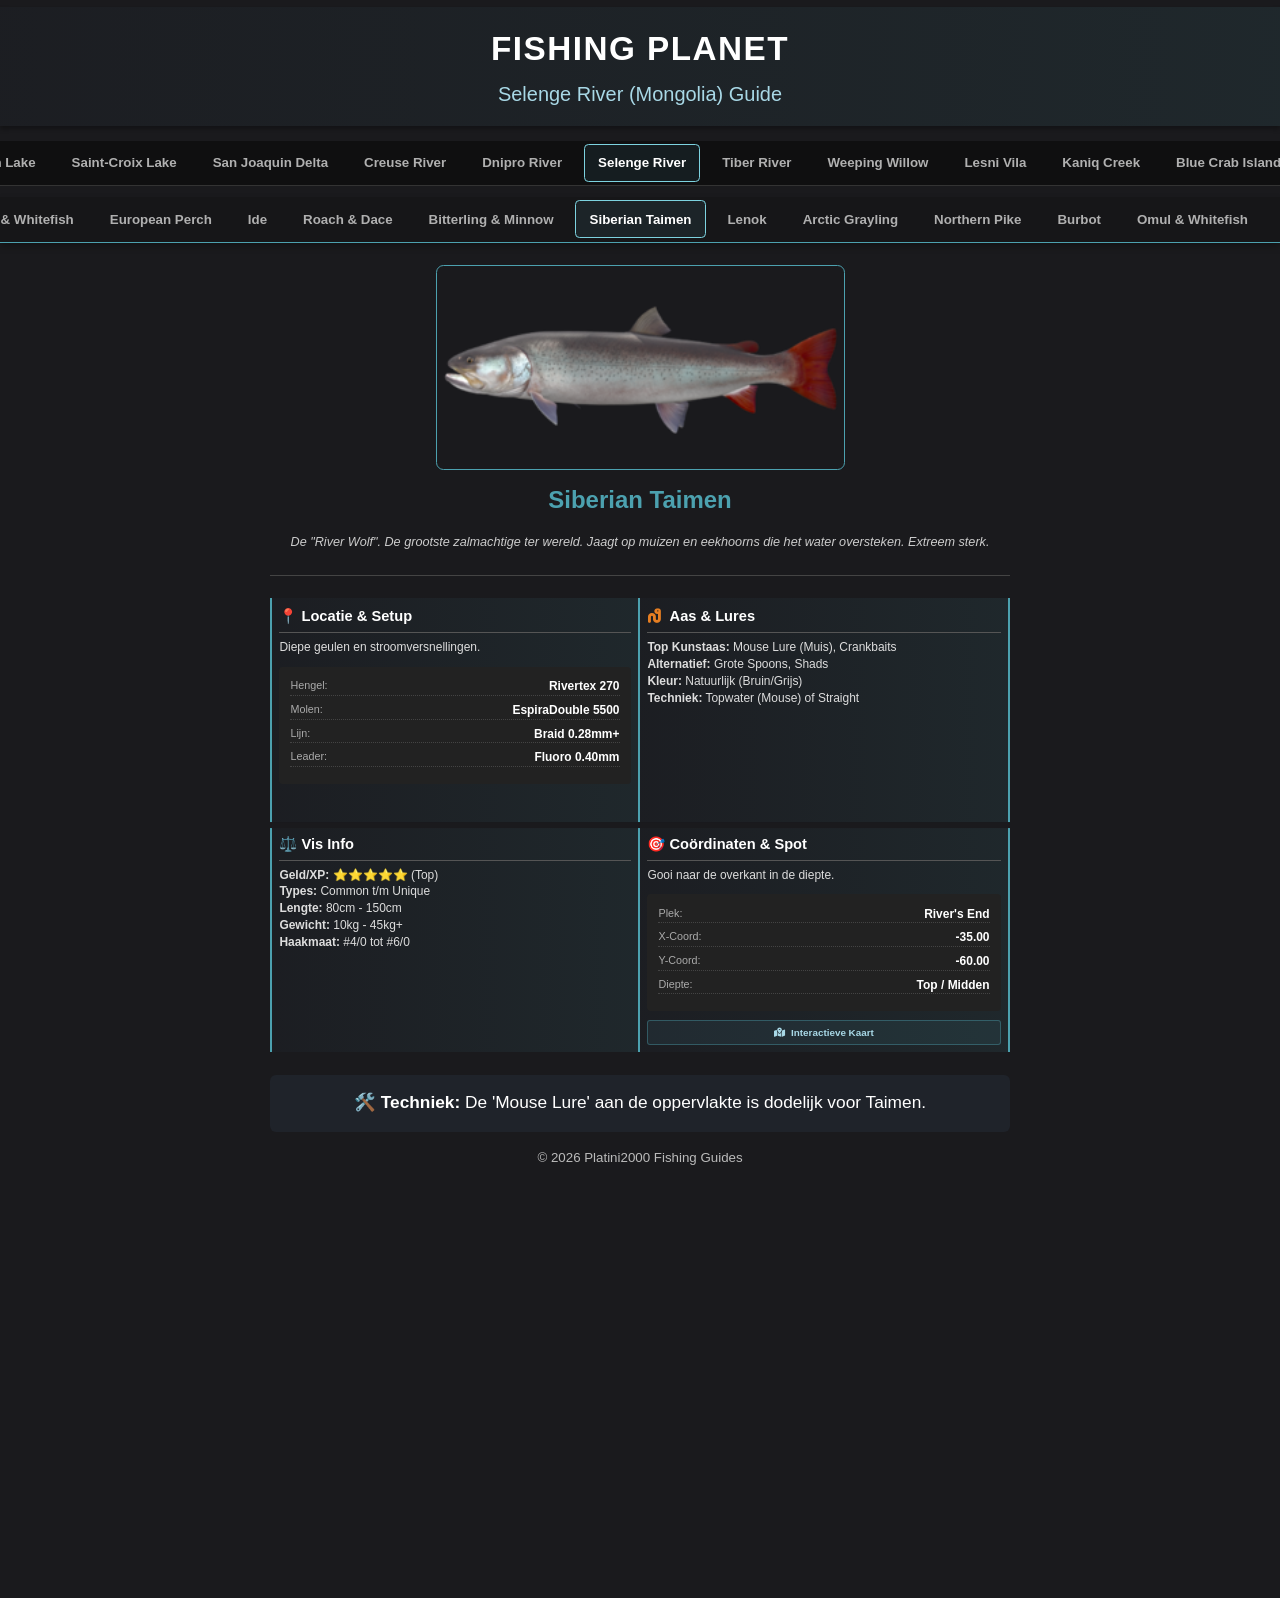
<file: Selenge River/index.html>
<!DOCTYPE html>
<html lang="nl">
<head>
    <meta charset="UTF-8">
    <meta name="viewport" content="width=device-width, initial-scale=1.0">
    <title>Platini2000 - Selenge River (Mongolia) Guide</title>
    <link rel="stylesheet" href="https://cdnjs.cloudflare.com/ajax/libs/font-awesome/6.4.2/css/all.min.css">
    <!-- CSS versie update -->
    <link rel="stylesheet" href="../style.css?v=22">
</head>
<body>

    <header>
        <h1>FISHING PLANET</h1>
        <h2>Selenge River (Mongolia) Guide</h2>
    </header>

    <!-- 1. DE MAP BALK -->
    <nav id="location-nav" class="scroll-nav top-nav">
        <a href="../index.html">Lone Star Lake</a>
        <a href="../Emerald Lake/index.html">Emerald Lake</a>
        <a href="../Mudwater River/index.html">Mudwater River</a>
        <a href="../Rocky Lake/index.html">Rocky Lake</a>
        <a href="../Neherrin River/index.html">Neherrin River</a>
        <a href="../Gent Terneuzen/index.html">Gent Terneuzen</a>
        <a href="../Falcon Lake/index.html">Falcon Lake</a> 
        <a href="../Everglades/index.html">Everglades</a> 
        <a href="../Sander Baggersee/index.html">Sander Baggersee</a> 
        <a href="../White Moose Lake/index.html">White Moose Lake</a>
        <a href="../Quanchkin Lake/index.html">Quanchkin Lake</a>
        <a href="../Saint-Croix Lake/index.html">Saint-Croix Lake</a>
        <a href="../San Joaquin Delta/index.html">San Joaquin Delta</a>
        <a href="../Creuse River/index.html">Creuse River</a>
        <a href="../Dnipro River/index.html">Dnipro River</a>
        <a href="index.html" class="active">Selenge River</a>
        <a href="../Tiber River/index.html">Tiber River</a>
        <a href="../Weeping Willow/index.html">Weeping Willow</a>
        <a href="../Lesni Vila/index.html">Lesni Vila</a>
        <a href="../Kaniq Creek/index.html">Kaniq Creek</a>
        <a href="../Blue Crab Island/index.html">Blue Crab Island</a>
        <a href="../Maku-Maku Lake/index.html">Maku-Maku Lake</a>
        <a href="../Marron River/index.html">Marron River</a>
        <a href="../Amazonian Maze/index.html">Amazonian Maze</a>
        <a href="../Congo River/index.html">Congo River</a>
        <a href="../Kaiji No Ri/index.html">Kaiji No Ri</a>
        <a href="../Noomaa Kuda Atholhu/index.html">Noomaa Kuda Atholhu</a>
        <a href="../Skarland Fjord/index.html">Skarland Fjord</a>
    </nav>

    <!-- 2. DE VIS BALK -->
    <nav id="fish-nav" class="scroll-nav bottom-nav">
        <!-- Javascript vult dit -->
    </nav>

    <div class="container">

        <!-- --- VIS INFO SCHERMEN --- -->
        <div id="fish-details">
            
            <!-- 1. SIBERIAN TAIMEN -->
            <div id="taimen" class="fish-card">
                <div class="top-section">
                    <img src="taimen.jpg" alt="Siberian Taimen" class="fish-img-uniform">
                    <div class="header-info">
                        <h3 class="fish-title">Siberian Taimen</h3>
                        <p class="fish-bio">
                            De "River Wolf". De grootste zalmachtige ter wereld. Jaagt op muizen en eekhoorns die het water oversteken. Extreem sterk.
                        </p>
                    </div>
                </div>
                <div class="info-grid">
                    <div class="detail-block">
                        <h4>📍 Locatie & Setup</h4>
                        <div class="detail-text">
                            Diepe geulen en stroomversnellingen.
                            <div class="gear-list">
                                <div class="gear-row"><span class="gear-label">Hengel:</span> <span class="gear-val">Rivertex 270</span></div>
                                <div class="gear-row"><span class="gear-label">Molen:</span> <span class="gear-val">EspiraDouble 5500</span></div>
                                <div class="gear-row"><span class="gear-label">Lijn:</span> <span class="gear-val">Braid 0.28mm+</span></div>
                                <div class="gear-row"><span class="gear-label">Leader:</span> <span class="gear-val">Fluoro 0.40mm</span></div>
                            </div>
                        </div>
                    </div>
                    <div class="detail-block">
                        <h4><i class="fa-solid fa-worm" style="color: #e67e22; margin-right: 5px;"></i> Aas & Lures</h4>
                        <div class="detail-text">
                            <strong>Top Kunstaas:</strong> Mouse Lure (Muis), Crankbaits<br>
                            <strong>Alternatief:</strong> Grote Spoons, Shads<br>
                            <strong>Kleur:</strong> Natuurlijk (Bruin/Grijs)<br>
                            <strong>Techniek:</strong> Topwater (Mouse) of Straight
                        </div>
                    </div>
                    <div class="detail-block">
                        <h4>⚖️ Vis Info</h4>
                        <div class="detail-text">
                            <strong>Geld/XP:</strong> ⭐⭐⭐⭐⭐ (Top)<br>
                            <strong>Types:</strong> Common t/m Unique<br>
                            <strong>Lengte:</strong> 80cm - 150cm<br>
                            <strong>Gewicht:</strong> 10kg - 45kg+<br>
                            <strong>Haakmaat:</strong> #4/0 tot #6/0
                        </div>
                    </div>
                    <div class="detail-block">
                        <h4>🎯 Coördinaten & Spot</h4>
                        <div class="detail-text">
                            Gooi naar de overkant in de diepte.
                            <div class="gear-list">
                                <div class="gear-row"><span class="gear-label">Plek:</span> <span class="gear-val">River's End</span></div>
                                <div class="gear-row"><span class="gear-label">X-Coord:</span> <span class="gear-val">-35.00</span></div>
                                <div class="gear-row"><span class="gear-label">Y-Coord:</span> <span class="gear-val">-60.00</span></div>
                                <div class="gear-row"><span class="gear-label">Diepte:</span> <span class="gear-val">Top / Midden</span></div>
                            </div>
                        </div>
                    </div>
                </div>
                <div class="technique-box">
                    <strong>🛠️ Techniek:</strong> De 'Mouse Lure' aan de oppervlakte is dodelijk voor Taimen.
                </div>
            </div>

            <!-- 2. LENOK -->
            <div id="lenok" class="fish-card">
                <div class="top-section">
                    <img src="lenok.jpg" alt="Lenok" class="fish-img-uniform">
                    <div class="header-info">
                        <h3 class="fish-title">Lenok</h3>
                        <p class="fish-bio">
                            Een prachtige forelsoort met een stompe neus en rode vlekken. Vecht agressief in de stroming.
                        </p>
                    </div>
                </div>
                <div class="info-grid">
                    <div class="detail-block">
                        <h4>📍 Locatie & Setup</h4>
                        <div class="detail-text">
                            Snelstromend water en ondiepe riffles.
                            <div class="gear-list">
                                <div class="gear-row"><span class="gear-label">Hengel:</span> <span class="gear-val">JigWinner 270</span></div>
                                <div class="gear-row"><span class="gear-label">Molen:</span> <span class="gear-val">EspiraML 3500</span></div>
                                <div class="gear-row"><span class="gear-label">Lijn:</span> <span class="gear-val">Fluoro 0.25mm</span></div>
                                <div class="gear-row"><span class="gear-label">&nbsp;</span> <span class="gear-val">&nbsp;</span></div>
                            </div>
                        </div>
                    </div>
                    <div class="detail-block">
                        <h4><i class="fa-solid fa-worm" style="color: #e67e22; margin-right: 5px;"></i> Aas & Lures</h4>
                        <div class="detail-text">
                            <strong>Top Kunstaas:</strong> Nano Spoons, Spinners (4g), Mini Cranks<br>
                            <strong>Levend Aas:</strong> Grasshoppers, Mayflies, Minnows<br>
                            <strong>Kleur:</strong> Zwart/Rood of Goud<br>
                            <strong>Techniek:</strong> Stop&Go
                        </div>
                    </div>
                    <div class="detail-block">
                        <h4>⚖️ Vis Info</h4>
                        <div class="detail-text">
                            <strong>Geld/XP:</strong> ⭐⭐⭐⭐ (Mooi)<br>
                            <strong>Types:</strong> Common, Trophy, Unique<br>
                            <strong>Lengte:</strong> 40cm - 70cm<br>
                            <strong>Gewicht:</strong> 1kg - 6kg<br>
                            <strong>Haakmaat:</strong> #1/0 tot #3/0
                        </div>
                    </div>
                    <div class="detail-block">
                        <h4>🎯 Coördinaten & Spot</h4>
                        <div class="detail-text">
                            Langs de randen van de stroom.
                            <div class="gear-list">
                                <div class="gear-row"><span class="gear-label">Plek:</span> <span class="gear-val">Nomad Camp</span></div>
                                <div class="gear-row"><span class="gear-label">Target:</span> <span class="gear-val">Stenen</span></div>
                                <div class="gear-row"><span class="gear-label">Diepte:</span> <span class="gear-val">1m - 2m</span></div>
                                <div class="gear-row"><span class="gear-label">Afstand:</span> <span class="gear-val">20m - 30m</span></div>
                            </div>
                        </div>
                    </div>
                </div>
                <div class="technique-box">
                    <strong>🛠️ Techniek:</strong> Werp stroomopwaarts en laat het aas meedrijven.
                </div>
            </div>

            <!-- 3. ARCTIC GRAYLING -->
            <div id="grayling" class="fish-card">
                <div class="top-section">
                    <img src="grayling_arctic.jpg" alt="Arctic Grayling" class="fish-img-uniform">
                    <div class="header-info">
                        <h3 class="fish-title">Arctic Grayling</h3>
                        <p class="fish-bio">
                            Heeft een spectaculaire rugvin. Eet voornamelijk insecten aan de oppervlakte. Ideaal voor Ultra-Light vissen.
                        </p>
                    </div>
                </div>
                <div class="info-grid">
                    <div class="detail-block">
                        <h4>📍 Locatie & Setup</h4>
                        <div class="detail-text">
                            Ondiep, helder water.
                            <div class="gear-list">
                                <div class="gear-row"><span class="gear-label">Hengel:</span> <span class="gear-val">Aurora 230 (UL)</span></div>
                                <div class="gear-row"><span class="gear-label">Molen:</span> <span class="gear-val">InspirateCast 3000</span></div>
                                <div class="gear-row"><span class="gear-label">Lijn:</span> <span class="gear-val">Fluoro 0.20mm</span></div>
                                <div class="gear-row"><span class="gear-label">&nbsp;</span> <span class="gear-val">&nbsp;</span></div>
                            </div>
                        </div>
                    </div>
                    <div class="detail-block">
                        <h4><i class="fa-solid fa-worm" style="color: #e67e22; margin-right: 5px;"></i> Aas & Lures</h4>
                        <div class="detail-text">
                            <strong>Kunstaas:</strong> Nano Spinners, Flies, Nano Spoons<br>
                            <strong>Levend Aas:</strong> Grasshoppers, Flies<br>
                            <strong>Haak:</strong> #8 tot #4<br>
                            <strong>Techniek:</strong> Driftend / UL Spin
                        </div>
                    </div>
                    <div class="detail-block">
                        <h4>⚖️ Vis Info</h4>
                        <div class="detail-text">
                            <strong>Geld/XP:</strong> ⭐⭐⭐ (Finesse)<br>
                            <strong>Types:</strong> Common t/m Unique<br>
                            <strong>Lengte:</strong> 30cm - 50cm<br>
                            <strong>Gewicht:</strong> 0.5kg - 2kg<br>
                            <strong>Haakmaat:</strong> #6
                        </div>
                    </div>
                    <div class="detail-block">
                        <h4>🎯 Coördinaten & Spot</h4>
                        <div class="detail-text">
                            Ondiepe grindbanken.
                            <div class="gear-list">
                                <div class="gear-row"><span class="gear-label">Plek:</span> <span class="gear-val">Riffles</span></div>
                                <div class="gear-row"><span class="gear-label">Diepte:</span> <span class="gear-val">30cm - 60cm</span></div>
                                <div class="gear-row"><span class="gear-label">Afstand:</span> <span class="gear-val">15m</span></div>
                                <div class="gear-row"><span class="gear-label">Aas:</span> <span class="gear-val">Insecten</span></div>
                            </div>
                        </div>
                    </div>
                </div>
                <div class="technique-box">
                    <strong>🛠️ Techniek:</strong> Gebruik onzichtbare fluorocarbon lijnen.
                </div>
            </div>

            <!-- 4. NORTHERN PIKE -->
            <div id="pike" class="fish-card">
                <div class="top-section">
                    <img src="pike.jpg" alt="Northern Pike" class="fish-img-uniform">
                    <div class="header-info">
                        <h3 class="fish-title">Northern Pike</h3>
                        <p class="fish-bio">
                            De snoek komt hier ook voor in de rustigere baaien en doodlopende stukken van de rivier.
                        </p>
                    </div>
                </div>
                <div class="info-grid">
                    <div class="detail-block">
                        <h4>📍 Locatie & Setup</h4>
                        <div class="detail-text">
                            Stilstaand water met planten.
                            <div class="gear-list">
                                <div class="gear-row"><span class="gear-label">Hengel:</span> <span class="gear-val">GalaxyCast 260</span></div>
                                <div class="gear-row"><span class="gear-label">Molen:</span> <span class="gear-val">Cyclone 4500</span></div>
                                <div class="gear-row"><span class="gear-label">Leader:</span> <span class="gear-val">Titanium 0.25mm</span></div>
                                <div class="gear-row"><span class="gear-label">&nbsp;</span> <span class="gear-val">&nbsp;</span></div>
                            </div>
                        </div>
                    </div>
                    <div class="detail-block">
                        <h4><i class="fa-solid fa-worm" style="color: #e67e22; margin-right: 5px;"></i> Aas & Lures</h4>
                        <div class="detail-text">
                            <strong>Kunstaas:</strong> Casting Spoons, Jerkbaits, Shads<br>
                            <strong>Levend Aas:</strong> Shiners, Minnows, Frogs<br>
                            <strong>Kleur:</strong> Rood/Wit of Zilver<br>
                            <strong>Techniek:</strong> Stop&Go
                        </div>
                    </div>
                    <div class="detail-block">
                        <h4>⚖️ Vis Info</h4>
                        <div class="detail-text">
                            <strong>Geld/XP:</strong> ⭐⭐⭐ (Goed)<br>
                            <strong>Types:</strong> Common, Trophy, Unique<br>
                            <strong>Lengte:</strong> 50cm - 120cm<br>
                            <strong>Gewicht:</strong> 2kg - 12kg<br>
                            <strong>Haakmaat:</strong> #3/0 tot #6/0
                        </div>
                    </div>
                    <div class="detail-block">
                        <h4>🎯 Coördinaten & Spot</h4>
                        <div class="detail-text">
                            Tussen de waterplanten.
                            <div class="gear-list">
                                <div class="gear-row"><span class="gear-label">Plek:</span> <span class="gear-val">Backwater</span></div>
                                <div class="gear-row"><span class="gear-label">Target:</span> <span class="gear-val">Riet</span></div>
                                <div class="gear-row"><span class="gear-label">Diepte:</span> <span class="gear-val">1m - 2m</span></div>
                                <div class="gear-row"><span class="gear-label">Afstand:</span> <span class="gear-val">20m</span></div>
                            </div>
                        </div>
                    </div>
                </div>
                <div class="technique-box">
                    <strong>🛠️ Techniek:</strong> Vergeet je Titanium leader niet!
                </div>
            </div>

            <!-- 5. BURBOT -->
            <div id="burbot" class="fish-card">
                <div class="top-section">
                    <img src="burbot.jpg" alt="Burbot" class="fish-img-uniform">
                    <div class="header-info">
                        <h3 class="fish-title">Burbot (Kwabaal)</h3>
                        <p class="fish-bio">
                            De enige zoetwater kabeljauwachtige. Nachtactief en leeft op de bodem in koud water.
                        </p>
                    </div>
                </div>
                <div class="info-grid">
                    <div class="detail-block">
                        <h4>📍 Locatie & Setup</h4>
                        <div class="detail-text">
                            Diepe gaten in de nacht.
                            <div class="gear-list">
                                <div class="gear-row"><span class="gear-label">Hengel:</span> <span class="gear-val">CreekPro 270</span></div>
                                <div class="gear-row"><span class="gear-label">Molen:</span> <span class="gear-val">CrucianHunter 4000</span></div>
                                <div class="gear-row"><span class="gear-label">Lijn:</span> <span class="gear-val">Mono 0.30mm</span></div>
                                <div class="gear-row"><span class="gear-label">&nbsp;</span> <span class="gear-val">&nbsp;</span></div>
                            </div>
                        </div>
                    </div>
                    <div class="detail-block">
                        <h4><i class="fa-solid fa-worm" style="color: #e67e22; margin-right: 5px;"></i> Aas & Lures</h4>
                        <div class="detail-text">
                            <strong>Top Aas:</strong> Cutbait (Medium/Large), Frogs<br>
                            <strong>Kunstaas:</strong> Shads (Glow in Dark) op bodem<br>
                            <strong>Tijd:</strong> Nacht is verplicht<br>
                            <strong>Techniek:</strong> Statisch Bodem
                        </div>
                    </div>
                    <div class="detail-block">
                        <h4>⚖️ Vis Info</h4>
                        <div class="detail-text">
                            <strong>Geld/XP:</strong> ⭐⭐⭐⭐ (Nacht)<br>
                            <strong>Types:</strong> Common t/m Unique<br>
                            <strong>Lengte:</strong> 40cm - 90cm<br>
                            <strong>Gewicht:</strong> 1kg - 8kg<br>
                            <strong>Haakmaat:</strong> #2/0 tot #4/0
                        </div>
                    </div>
                    <div class="detail-block">
                        <h4>🎯 Coördinaten & Spot</h4>
                        <div class="detail-text">
                            Diepste geulen.
                            <div class="gear-list">
                                <div class="gear-row"><span class="gear-label">Plek:</span> <span class="gear-val">Deep Holes</span></div>
                                <div class="gear-row"><span class="gear-label">Diepte:</span> <span class="gear-val">Bodem</span></div>
                                <div class="gear-row"><span class="gear-label">Afstand:</span> <span class="gear-val">25m+</span></div>
                                <div class="gear-row"><span class="gear-label">Tijd:</span> <span class="gear-val">Nacht</span></div>
                            </div>
                        </div>
                    </div>
                </div>
                <div class="technique-box">
                    <strong>🛠️ Techniek:</strong> Gooi in het diepe en wacht op de bel.
                </div>
            </div>

            <!-- 6. BAIKAL OMUL & HUMPBACK WHITEFISH -->
            <div id="whitefish" class="fish-card">
                <div class="top-section">
                    <img src="whitefish.jpg" alt="Omul & Whitefish" class="fish-img-uniform">
                    <div class="header-info">
                        <h3 class="fish-title">Baikal Omul & Humpback Whitefish</h3>
                        <p class="fish-bio">
                            Zilveren diepwater vissen. Humpback heeft een kenmerkende bult. Ze zwemmen vaak in scholen in dieper, rustig water.
                        </p>
                    </div>
                </div>
                <div class="info-grid">
                    <div class="detail-block">
                        <h4>📍 Locatie & Setup</h4>
                        <div class="detail-text">
                            Diepe stukken, vaak met dobber op 2-3 meter diepte.
                            <div class="gear-list">
                                <div class="gear-row"><span class="gear-label">Hengel:</span> <span class="gear-val">Bolognese Match</span></div>
                                <div class="gear-row"><span class="gear-label">Molen:</span> <span class="gear-val">EspiraML 3000</span></div>
                                <div class="gear-row"><span class="gear-label">Lijn:</span> <span class="gear-val">Fluoro 0.20mm</span></div>
                                <div class="gear-row"><span class="gear-label">&nbsp;</span> <span class="gear-val">&nbsp;</span></div>
                            </div>
                        </div>
                    </div>
                    <div class="detail-block">
                        <h4><i class="fa-solid fa-worm" style="color: #e67e22; margin-right: 5px;"></i> Aas & Lures</h4>
                        <div class="detail-text">
                            <strong>Top Aas:</strong> Spawn Sack, Bloodworms, Maggots<br>
                            <strong>Kunstaas:</strong> Kleine Spinners, Nano Spoons<br>
                            <strong>Haak:</strong> #6 tot #1<br>
                            <strong>Techniek:</strong> Diepe dobber
                        </div>
                    </div>
                    <div class="detail-block">
                        <h4>⚖️ Vis Info</h4>
                        <div class="detail-text">
                            <strong>Geld/XP:</strong> ⭐⭐⭐ (Uitdaging)<br>
                            <strong>Types:</strong> Common t/m Unique<br>
                            <strong>Lengte:</strong> 30cm - 60cm<br>
                            <strong>Gewicht:</strong> 0.5kg - 3kg<br>
                            <strong>Haakmaat:</strong> #2
                        </div>
                    </div>
                    <div class="detail-block">
                        <h4>🎯 Coördinaten & Spot</h4>
                        <div class="detail-text">
                            Midden in de rustige pools.
                            <div class="gear-list">
                                <div class="gear-row"><span class="gear-label">Plek:</span> <span class="gear-val">Deep Pools</span></div>
                                <div class="gear-row"><span class="gear-label">Diepte:</span> <span class="gear-val">2.5m - 4m</span></div>
                                <div class="gear-row"><span class="gear-label">Afstand:</span> <span class="gear-val">15m - 25m</span></div>
                                <div class="gear-row"><span class="gear-label">Aas:</span> <span class="gear-val">Kuit</span></div>
                            </div>
                        </div>
                    </div>
                </div>
                <div class="technique-box">
                    <strong>🛠️ Techniek:</strong> Zoek de juiste diepte met je dobber, ze zwemmen diep.
                </div>
            </div>

            <!-- 7. IDE -->
            <div id="ide" class="fish-card">
                <div class="top-section">
                    <img src="ide.jpg" alt="Ide" class="fish-img-uniform">
                    <div class="header-info">
                        <h3 class="fish-title">Ide (Winde)</h3>
                        <p class="fish-bio">
                            Alleseter die in de stroming leeft. Lijkt op een kopvoorn maar met kleinere schubben. Vecht verrassend goed.
                        </p>
                    </div>
                </div>
                <div class="info-grid">
                    <div class="detail-block">
                        <h4>📍 Locatie & Setup</h4>
                        <div class="detail-text">
                            In de stroming en stroomnaden.
                            <div class="gear-list">
                                <div class="gear-row"><span class="gear-label">Hengel:</span> <span class="gear-val">Feeder / Match</span></div>
                                <div class="gear-row"><span class="gear-label">Molen:</span> <span class="gear-val">CrucianHunter 3500</span></div>
                                <div class="gear-row"><span class="gear-label">Lijn:</span> <span class="gear-val">Mono 0.23mm</span></div>
                                <div class="gear-row"><span class="gear-label">&nbsp;</span> <span class="gear-val">&nbsp;</span></div>
                            </div>
                        </div>
                    </div>
                    <div class="detail-block">
                        <h4><i class="fa-solid fa-worm" style="color: #e67e22; margin-right: 5px;"></i> Aas & Lures</h4>
                        <div class="detail-text">
                            <strong>Top Aas:</strong> Peas, Bread, Cockchafer, Grasshoppers<br>
                            <strong>Kunstaas:</strong> Mini Spinners, Crankbaits<br>
                            <strong>Haak:</strong> #6 tot #2<br>
                            <strong>Techniek:</strong> Feeder of Spin
                        </div>
                    </div>
                    <div class="detail-block">
                        <h4>⚖️ Vis Info</h4>
                        <div class="detail-text">
                            <strong>Geld/XP:</strong> ⭐⭐⭐ (Leuk)<br>
                            <strong>Types:</strong> Common t/m Unique<br>
                            <strong>Lengte:</strong> 30cm - 60cm<br>
                            <strong>Gewicht:</strong> 1kg - 4kg<br>
                            <strong>Haakmaat:</strong> #4
                        </div>
                    </div>
                    <div class="detail-block">
                        <h4>🎯 Coördinaten & Spot</h4>
                        <div class="detail-text">
                            Driften in de stroom.
                            <div class="gear-list">
                                <div class="gear-row"><span class="gear-label">Plek:</span> <span class="gear-val">Nomad Camp</span></div>
                                <div class="gear-row"><span class="gear-label">Target:</span> <span class="gear-val">Stroomnaad</span></div>
                                <div class="gear-row"><span class="gear-label">Diepte:</span> <span class="gear-val">Midden/Bodem</span></div>
                                <div class="gear-row"><span class="gear-label">Afstand:</span> <span class="gear-val">20m</span></div>
                            </div>
                        </div>
                    </div>
                </div>
                <div class="technique-box">
                    <strong>🛠️ Techniek:</strong> Erwten (Peas) zijn een topaas voor grote Ide.
                </div>
            </div>

            <!-- 8. EUROPEAN PERCH -->
            <div id="perch" class="fish-card">
                <div class="top-section">
                    <img src="perch.jpg" alt="European Perch" class="fish-img-uniform">
                    <div class="header-info">
                        <h3 class="fish-title">European Perch</h3>
                        <p class="fish-bio">
                            De bekende baars. Jaagt in scholen bij obstakels en in rustigere delen van de rivier.
                        </p>
                    </div>
                </div>
                <div class="info-grid">
                    <div class="detail-block">
                        <h4>📍 Locatie & Setup</h4>
                        <div class="detail-text">
                            Bij bomen, riet en rustige bochten.
                            <div class="gear-list">
                                <div class="gear-row"><span class="gear-label">Hengel:</span> <span class="gear-val">JigWinner 240</span></div>
                                <div class="gear-row"><span class="gear-label">Molen:</span> <span class="gear-val">EspiraML 3000</span></div>
                                <div class="gear-row"><span class="gear-label">Lijn:</span> <span class="gear-val">Braid 0.15mm</span></div>
                                <div class="gear-row"><span class="gear-label">&nbsp;</span> <span class="gear-val">&nbsp;</span></div>
                            </div>
                        </div>
                    </div>
                    <div class="detail-block">
                        <h4><i class="fa-solid fa-worm" style="color: #e67e22; margin-right: 5px;"></i> Aas & Lures</h4>
                        <div class="detail-text">
                            <strong>Kunstaas:</strong> Shads (5-7cm), Spinners, Worms<br>
                            <strong>Levend Aas:</strong> Minnows, Wormen<br>
                            <strong>Kleur:</strong> Rood/Groen/Geel<br>
                            <strong>Techniek:</strong> Jiggen / Stop&Go
                        </div>
                    </div>
                    <div class="detail-block">
                        <h4>⚖️ Vis Info</h4>
                        <div class="detail-text">
                            <strong>Geld/XP:</strong> ⭐⭐⭐ (Actie)<br>
                            <strong>Types:</strong> Common t/m Unique<br>
                            <strong>Lengte:</strong> 25cm - 50cm<br>
                            <strong>Gewicht:</strong> 0.5kg - 2.5kg<br>
                            <strong>Haakmaat:</strong> #2 tot #1/0
                        </div>
                    </div>
                    <div class="detail-block">
                        <h4>🎯 Coördinaten & Spot</h4>
                        <div class="detail-text">
                            Langs de kanten in luwtes.
                            <div class="gear-list">
                                <div class="gear-row"><span class="gear-label">Plek:</span> <span class="gear-val">Overal</span></div>
                                <div class="gear-row"><span class="gear-label">Target:</span> <span class="gear-val">Structuur</span></div>
                                <div class="gear-row"><span class="gear-label">Diepte:</span> <span class="gear-val">Bodem / Midden</span></div>
                                <div class="gear-row"><span class="gear-label">Techniek:</span> <span class="gear-val">Dropshot</span></div>
                            </div>
                        </div>
                    </div>
                </div>
                <div class="technique-box">
                    <strong>🛠️ Techniek:</strong> Dropshotten is zeer effectief voor grote baars.
                </div>
            </div>

            <!-- 9. ROACH & DACE -->
            <div id="roach" class="fish-card">
                <div class="top-section">
                    <img src="roach_dace.jpg" alt="Roach & Dace" class="fish-img-uniform">
                    <div class="header-info">
                        <h3 class="fish-title">Common Roach & Common Dace</h3>
                        <p class="fish-bio">
                            De kleine witvissen van de rivier. Roach (Voorn) en Dace (Serpeling) zijn talrijk en een makkelijke vangst.
                        </p>
                    </div>
                </div>
                <div class="info-grid">
                    <div class="detail-block">
                        <h4>📍 Locatie & Setup</h4>
                        <div class="detail-text">
                            Overal, maar vooral in rustigere stukken.
                            <div class="gear-list">
                                <div class="gear-row"><span class="gear-label">Hengel:</span> <span class="gear-val">TeleFloat 450</span></div>
                                <div class="gear-row"><span class="gear-label">Molen:</span> <span class="gear-val">MiniSpin 1200</span></div>
                                <div class="gear-row"><span class="gear-label">Lijn:</span> <span class="gear-val">Mono 0.12mm</span></div>
                                <div class="gear-row"><span class="gear-label">&nbsp;</span> <span class="gear-val">&nbsp;</span></div>
                            </div>
                        </div>
                    </div>
                    <div class="detail-block">
                        <h4><i class="fa-solid fa-worm" style="color: #e67e22; margin-right: 5px;"></i> Aas</h4>
                        <div class="detail-text">
                            <strong>Top Aas:</strong> Bread, Doughballs, Maggots, Bloodworms<br>
                            <strong>Alternatief:</strong> Flies (Vliegen)<br>
                            <strong>Haak:</strong> #14 tot #10<br>
                            <strong>Techniek:</strong> Dobbervissen
                        </div>
                    </div>
                    <div class="detail-block">
                        <h4>⚖️ Vis Info</h4>
                        <div class="detail-text">
                            <strong>Geld/XP:</strong> ⭐ (Laag)<br>
                            <strong>Types:</strong> Common t/m Unique<br>
                            <strong>Lengte:</strong> 15cm - 35cm<br>
                            <strong>Gewicht:</strong> 0.1kg - 0.8kg<br>
                            <strong>Haakmaat:</strong> #12
                        </div>
                    </div>
                    <div class="detail-block">
                        <h4>🎯 Coördinaten & Spot</h4>
                        <div class="detail-text">
                            Vlak voor de kant.
                            <div class="gear-list">
                                <div class="gear-row"><span class="gear-label">Plek:</span> <span class="gear-val">Overal</span></div>
                                <div class="gear-row"><span class="gear-label">Diepte:</span> <span class="gear-val">Midden/Bodem</span></div>
                                <div class="gear-row"><span class="gear-label">Afstand:</span> <span class="gear-val">5m - 10m</span></div>
                                <div class="gear-row"><span class="gear-label">Aas:</span> <span class="gear-val">Deeg</span></div>
                            </div>
                        </div>
                    </div>
                </div>
                <div class="technique-box">
                    <strong>🛠️ Techniek:</strong> Goed voor beginners of als levend aas nodig is.
                </div>
            </div>

            <!-- 10. BAITFISH (Bitterling & Minnow) -->
            <div id="bait" class="fish-card">
                <div class="top-section">
                    <img src="bitterling.jpg" alt="Baitfish" class="fish-img-uniform">
                    <div class="header-info">
                        <h3 class="fish-title">Amur Bitterling & Common Minnow</h3>
                        <p class="fish-bio">
                            De kleinste bewoners. Amur Bitterling is een exoot. Ze dienen als voedsel voor de rovers.
                        </p>
                    </div>
                </div>
                <div class="info-grid">
                    <div class="detail-block">
                        <h4>📍 Locatie & Setup</h4>
                        <div class="detail-text">
                            Ondiepste stukjes water tussen planten.
                            <div class="gear-list">
                                <div class="gear-row"><span class="gear-label">Hengel:</span> <span class="gear-val">TeleFloat (Light)</span></div>
                                <div class="gear-row"><span class="gear-label">Molen:</span> <span class="gear-val">MiniSpin 800</span></div>
                                <div class="gear-row"><span class="gear-label">Lijn:</span> <span class="gear-val">Mono 0.10mm</span></div>
                                <div class="gear-row"><span class="gear-label">Haak:</span> <span class="gear-val">#16 tot #14</span></div>
                            </div>
                        </div>
                    </div>
                    <div class="detail-block">
                        <h4><i class="fa-solid fa-worm" style="color: #e67e22; margin-right: 5px;"></i> Aas</h4>
                        <div class="detail-text">
                            <strong>Top Aas:</strong> Doughballs, Bread, Bloodworms<br>
                            <strong>Haak:</strong> #16 (Micro)<br>
                            <strong>Techniek:</strong> Dobber (Ondiep)
                        </div>
                    </div>
                    <div class="detail-block">
                        <h4>⚖️ Vis Info</h4>
                        <div class="detail-text">
                            <strong>Geld/XP:</strong> ⭐ (Nihil)<br>
                            <strong>Types:</strong> Common<br>
                            <strong>Lengte:</strong> 5cm - 10cm<br>
                            <strong>Gewicht:</strong> < 0.1kg<br>
                            <strong>Haakmaat:</strong> #16
                        </div>
                    </div>
                    <div class="detail-block">
                        <h4>🎯 Coördinaten & Spot</h4>
                        <div class="detail-text">
                            Direct aan de oever.
                            <div class="gear-list">
                                <div class="gear-row"><span class="gear-label">Plek:</span> <span class="gear-val">Oever</span></div>
                                <div class="gear-row"><span class="gear-label">Diepte:</span> <span class="gear-val">20cm - 40cm</span></div>
                                <div class="gear-row"><span class="gear-label">Afstand:</span> <span class="gear-val">1m - 3m</span></div>
                                <div class="gear-row"><span class="gear-label">Target:</span> <span class="gear-val">Planten</span></div>
                            </div>
                        </div>
                    </div>
                </div>
                <div class="technique-box">
                    <strong>🛠️ Techniek:</strong> Gebruik de allerkleinste haakjes en deeg.
                </div>
            </div>

        </div> <!-- Einde Fish Details -->
    </div>

    <footer>
        &copy; 2026 Platini2000 Fishing Guides
    </footer>

    <!-- Script verwijzing -->
    <script src="../script.js"></script>
</body>
</html>
</file>
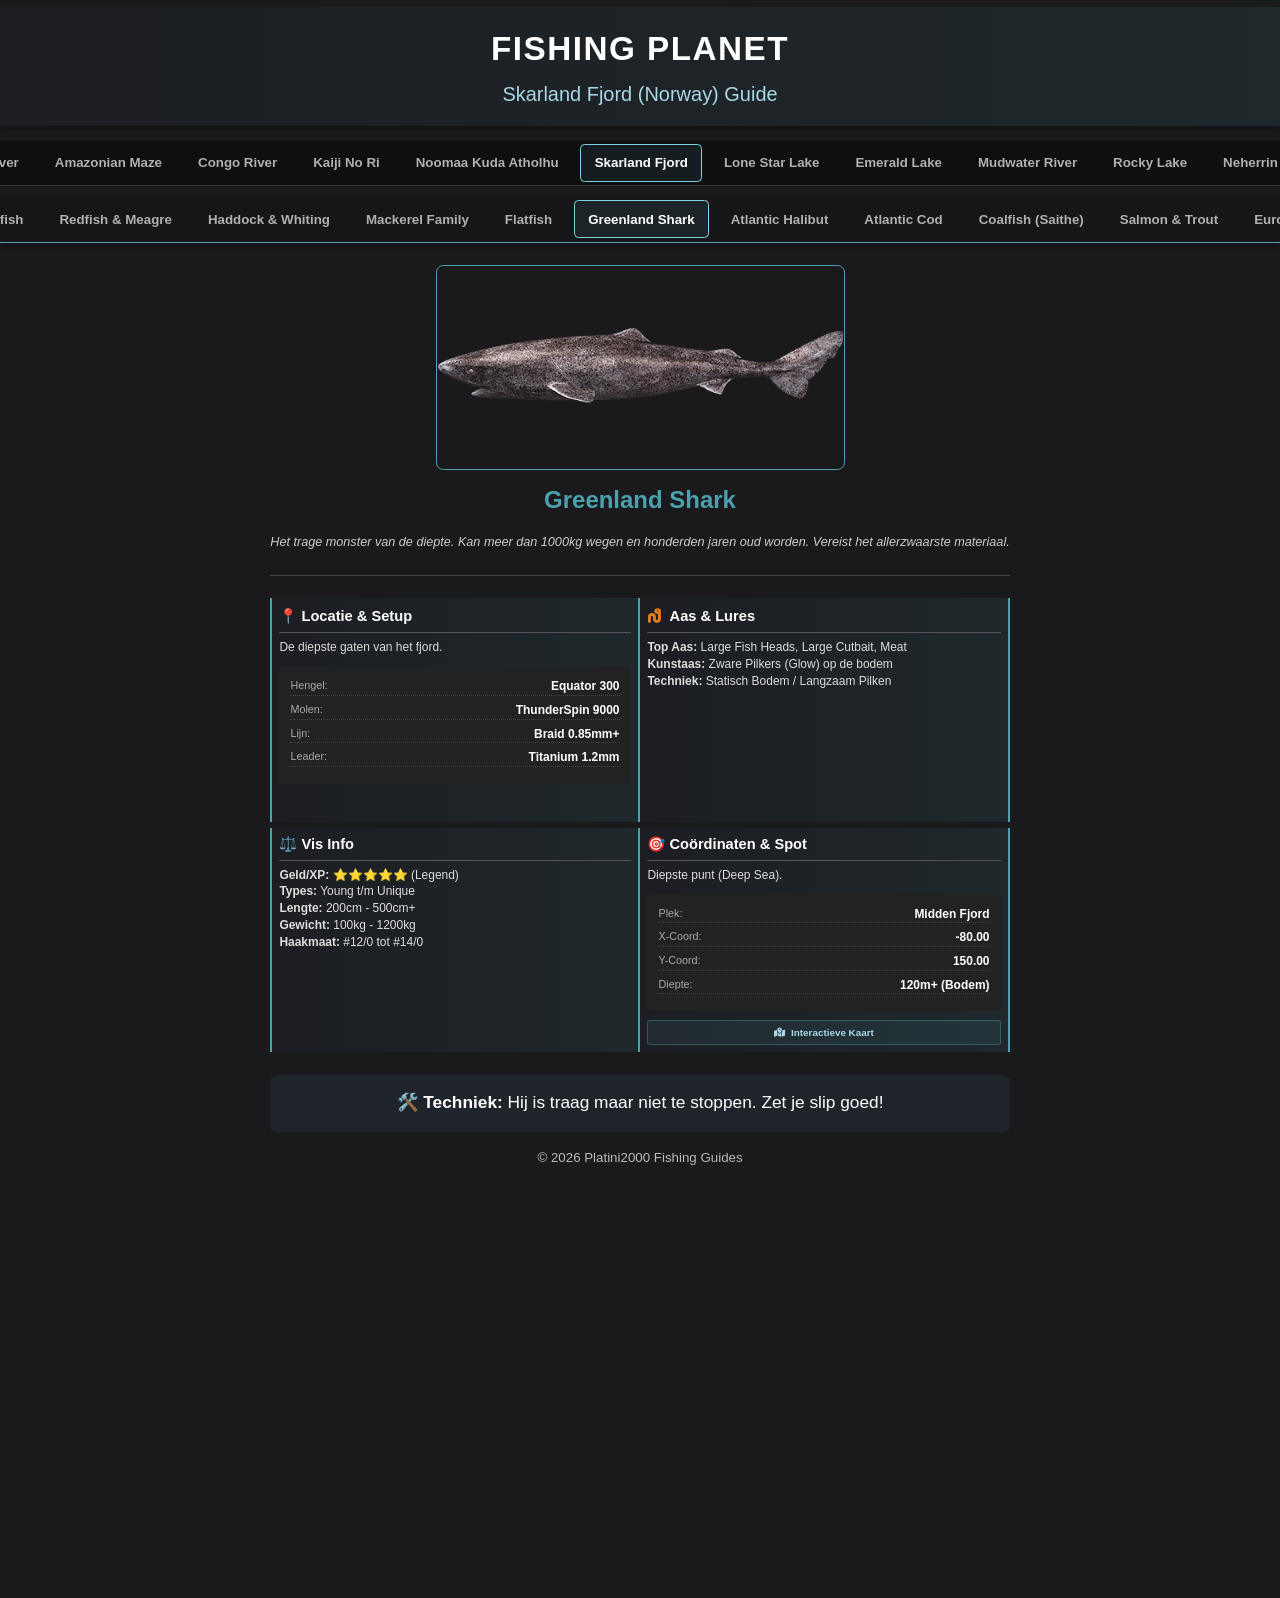
<file: Skarland Fjord/index.html>
<!DOCTYPE html>
<html lang="nl">
<head>
    <meta charset="UTF-8">
    <meta name="viewport" content="width=device-width, initial-scale=1.0">
    <title>Platini2000 - Skarland Fjord (Norway) Guide</title>
    <link rel="stylesheet" href="https://cdnjs.cloudflare.com/ajax/libs/font-awesome/6.4.2/css/all.min.css">
    <!-- CSS versie update -->
    <link rel="stylesheet" href="../style.css?v=18">
</head>
<body>

    <header>
        <h1>FISHING PLANET</h1>
        <h2>Skarland Fjord (Norway) Guide</h2>
    </header>

    <!-- 1. DE MAP BALK -->
    <nav id="location-nav" class="scroll-nav top-nav">
        <a href="../index.html">Lone Star Lake</a>
        <a href="../Emerald Lake/index.html">Emerald Lake</a>
        <a href="../Mudwater River/index.html">Mudwater River</a>
        <a href="../Rocky Lake/index.html">Rocky Lake</a>
        <a href="../Neherrin River/index.html">Neherrin River</a>
        <a href="../Gent Terneuzen/index.html">Gent Terneuzen</a>
        <a href="../Falcon Lake/index.html">Falcon Lake</a> 
        <a href="../Everglades/index.html">Everglades</a> 
        <a href="../Sander Baggersee/index.html">Sander Baggersee</a> 
        <a href="../White Moose Lake/index.html">White Moose Lake</a>
        <a href="../Quanchkin Lake/index.html">Quanchkin Lake</a>
        <a href="../Saint-Croix Lake/index.html">Saint-Croix Lake</a>
        <a href="../San Joaquin Delta/index.html">San Joaquin Delta</a>
        <a href="../Creuse River/index.html">Creuse River</a>
        <a href="../Dnipro River/index.html">Dnipro River</a>
        <a href="../Selenge River/index.html">Selenge River</a>
        <a href="../Tiber River/index.html">Tiber River</a>
        <a href="../Weeping Willow/index.html">Weeping Willow</a>
        <a href="../Lesni Vila/index.html">Lesni Vila</a>
        <a href="../Kaniq Creek/index.html">Kaniq Creek</a>
        <a href="../Blue Crab Island/index.html">Blue Crab Island</a>
        <a href="../Maku-Maku Lake/index.html">Maku-Maku Lake</a>
        <a href="../Marron River/index.html">Marron River</a>
        <a href="../Amazonian Maze/index.html">Amazonian Maze</a>
        <a href="../Congo River/index.html">Congo River</a>
        <a href="../Kaiji No Ri/index.html">Kaiji No Ri</a>
        <a href="../Noomaa Kuda Atholhu/index.html">Noomaa Kuda Atholhu</a>
        <a href="index.html" class="active">Skarland Fjord</a>
    </nav>

    <!-- 2. DE VIS BALK -->
    <nav id="fish-nav" class="scroll-nav bottom-nav">
        <!-- Javascript vult dit -->
    </nav>

    <div class="container">

        <!-- --- VIS INFO SCHERMEN --- -->
        <div id="fish-details">
            
            <!-- 1. GREENLAND SHARK -->
            <div id="greenland" class="fish-card">
                <div class="top-section">
                    <img src="greenland_shark.jpg" alt="Greenland Shark" class="fish-img-uniform">
                    <div class="header-info">
                        <h3 class="fish-title">Greenland Shark</h3>
                        <p class="fish-bio">
                            Het trage monster van de diepte. Kan meer dan 1000kg wegen en honderden jaren oud worden. Vereist het allerzwaarste materiaal.
                        </p>
                    </div>
                </div>
                <div class="info-grid">
                    <div class="detail-block">
                        <h4>📍 Locatie & Setup</h4>
                        <div class="detail-text">
                            De diepste gaten van het fjord.
                            <div class="gear-list">
                                <div class="gear-row"><span class="gear-label">Hengel:</span> <span class="gear-val">Equator 300</span></div>
                                <div class="gear-row"><span class="gear-label">Molen:</span> <span class="gear-val">ThunderSpin 9000</span></div>
                                <div class="gear-row"><span class="gear-label">Lijn:</span> <span class="gear-val">Braid 0.85mm+</span></div>
                                <div class="gear-row"><span class="gear-label">Leader:</span> <span class="gear-val">Titanium 1.2mm</span></div>
                            </div>
                        </div>
                    </div>
                    <div class="detail-block">
                        <h4><i class="fa-solid fa-worm" style="color: #e67e22; margin-right: 5px;"></i> Aas & Lures</h4>
                        <div class="detail-text">
                            <strong>Top Aas:</strong> Large Fish Heads, Large Cutbait, Meat<br>
                            <strong>Kunstaas:</strong> Zware Pilkers (Glow) op de bodem<br>
                            <strong>Techniek:</strong> Statisch Bodem / Langzaam Pilken
                        </div>
                    </div>
                    <div class="detail-block">
                        <h4>⚖️ Vis Info</h4>
                        <div class="detail-text">
                            <strong>Geld/XP:</strong> ⭐⭐⭐⭐⭐ (Legend)<br>
                            <strong>Types:</strong> Young t/m Unique<br>
                            <strong>Lengte:</strong> 200cm - 500cm+<br>
                            <strong>Gewicht:</strong> 100kg - 1200kg<br>
                            <strong>Haakmaat:</strong> #12/0 tot #14/0
                        </div>
                    </div>
                    <div class="detail-block">
                        <h4>🎯 Coördinaten & Spot</h4>
                        <div class="detail-text">
                            Diepste punt (Deep Sea).
                            <div class="gear-list">
                                <div class="gear-row"><span class="gear-label">Plek:</span> <span class="gear-val">Midden Fjord</span></div>
                                <div class="gear-row"><span class="gear-label">X-Coord:</span> <span class="gear-val">-80.00</span></div>
                                <div class="gear-row"><span class="gear-label">Y-Coord:</span> <span class="gear-val">150.00</span></div>
                                <div class="gear-row"><span class="gear-label">Diepte:</span> <span class="gear-val">120m+ (Bodem)</span></div>
                            </div>
                        </div>
                    </div>
                </div>
                <div class="technique-box">
                    <strong>🛠️ Techniek:</strong> Hij is traag maar niet te stoppen. Zet je slip goed!
                </div>
            </div>

            <!-- 2. ATLANTIC HALIBUT -->
            <div id="halibut" class="fish-card">
                <div class="top-section">
                    <img src="halibut.jpg" alt="Atlantic Halibut" class="fish-img-uniform">
                    <div class="header-info">
                        <h3 class="fish-title">Atlantic Halibut</h3>
                        <p class="fish-bio">
                            De 'Heilbot'. Een gigantische platvis die extreem sterk is. Jaagt op de bodem maar komt ook omhoog voor kunstaas.
                        </p>
                    </div>
                </div>
                <div class="info-grid">
                    <div class="detail-block">
                        <h4>📍 Locatie & Setup</h4>
                        <div class="detail-text">
                            Zandbodems en plateaus op grote diepte.
                            <div class="gear-list">
                                <div class="gear-row"><span class="gear-label">Hengel:</span> <span class="gear-val">Pilker 250</span></div>
                                <div class="gear-row"><span class="gear-label">Molen:</span> <span class="gear-val">ThunderSpin 7000</span></div>
                                <div class="gear-row"><span class="gear-label">Lijn:</span> <span class="gear-val">Braid 0.60mm</span></div>
                                <div class="gear-row"><span class="gear-label">Leader:</span> <span class="gear-val">Mono 0.90mm</span></div>
                            </div>
                        </div>
                    </div>
                    <div class="detail-block">
                        <h4><i class="fa-solid fa-worm" style="color: #e67e22; margin-right: 5px;"></i> Aas & Lures</h4>
                        <div class="detail-text">
                            <strong>Top Kunstaas:</strong> Zware Pilkers (300g+), Grote Shads<br>
                            <strong>Aas:</strong> Large Cutbait, Whole Herring<br>
                            <strong>Kleur:</strong> Rood/Goud of Glow<br>
                            <strong>Techniek:</strong> Pilking (Driften)
                        </div>
                    </div>
                    <div class="detail-block">
                        <h4>⚖️ Vis Info</h4>
                        <div class="detail-text">
                            <strong>Geld/XP:</strong> ⭐⭐⭐⭐⭐ (Top)<br>
                            <strong>Types:</strong> Young t/m Unique<br>
                            <strong>Lengte:</strong> 80cm - 250cm<br>
                            <strong>Gewicht:</strong> 20kg - 300kg<br>
                            <strong>Haakmaat:</strong> #10/0 tot #12/0
                        </div>
                    </div>
                    <div class="detail-block">
                        <h4>🎯 Coördinaten & Spot</h4>
                        <div class="detail-text">
                            Driften over zandplaten.
                            <div class="gear-list">
                                <div class="gear-row"><span class="gear-label">Plek:</span> <span class="gear-val">Plateaus</span></div>
                                <div class="gear-row"><span class="gear-label">X-Coord:</span> <span class="gear-val">20.00</span></div>
                                <div class="gear-row"><span class="gear-label">Y-Coord:</span> <span class="gear-val">-50.00</span></div>
                                <div class="gear-row"><span class="gear-label">Diepte:</span> <span class="gear-val">50m - 80m</span></div>
                            </div>
                        </div>
                    </div>
                </div>
                <div class="technique-box">
                    <strong>🛠️ Techniek:</strong> Tik de pilker op de bodem en draai langzaam 5m omhoog.
                </div>
            </div>

            <!-- 3. ATLANTIC COD -->
            <div id="cod" class="fish-card">
                <div class="top-section">
                    <img src="cod.jpg" alt="Atlantic Cod" class="fish-img-uniform">
                    <div class="header-info">
                        <h3 class="fish-title">Atlantic Cod</h3>
                        <p class="fish-bio">
                            De Kabeljauw. De meest iconische vis van Noorwegen. Leeft in grote scholen bij wrakken en rotsen dichtbij de bodem.
                        </p>
                    </div>
                </div>
                <div class="info-grid">
                    <div class="detail-block">
                        <h4>📍 Locatie & Setup</h4>
                        <div class="detail-text">
                            Wrakken en rotsachtige bodems.
                            <div class="gear-list">
                                <div class="gear-row"><span class="gear-label">Hengel:</span> <span class="gear-val">Pilker 220</span></div>
                                <div class="gear-row"><span class="gear-label">Molen:</span> <span class="gear-val">ThunderSpin 6000</span></div>
                                <div class="gear-row"><span class="gear-label">Lijn:</span> <span class="gear-val">Braid 0.35mm</span></div>
                                <div class="gear-row"><span class="gear-label">&nbsp;</span> <span class="gear-val">&nbsp;</span></div>
                            </div>
                        </div>
                    </div>
                    <div class="detail-block">
                        <h4><i class="fa-solid fa-worm" style="color: #e67e22; margin-right: 5px;"></i> Aas & Lures</h4>
                        <div class="detail-text">
                            <strong>Top Kunstaas:</strong> Pilkers (Noorse Stijl), Gummi Makk<br>
                            <strong>Aas:</strong> Cutbait, Shrimp, Crab<br>
                            <strong>Kleur:</strong> Oranje/Rood/Zilver<br>
                            <strong>Techniek:</strong> Pilking (Vertical)
                        </div>
                    </div>
                    <div class="detail-block">
                        <h4>⚖️ Vis Info</h4>
                        <div class="detail-text">
                            <strong>Geld/XP:</strong> ⭐⭐⭐⭐ (Lekker)<br>
                            <strong>Types:</strong> Common t/m Unique<br>
                            <strong>Lengte:</strong> 50cm - 130cm<br>
                            <strong>Gewicht:</strong> 5kg - 40kg<br>
                            <strong>Haakmaat:</strong> #6/0 tot #8/0
                        </div>
                    </div>
                    <div class="detail-block">
                        <h4>🎯 Coördinaten & Spot</h4>
                        <div class="detail-text">
                            Recht boven wrakken.
                            <div class="gear-list">
                                <div class="gear-row"><span class="gear-label">Plek:</span> <span class="gear-val">Wrakken</span></div>
                                <div class="gear-row"><span class="gear-label">Target:</span> <span class="gear-val">Structuur</span></div>
                                <div class="gear-row"><span class="gear-label">Diepte:</span> <span class="gear-val">40m - 100m</span></div>
                                <div class="gear-row"><span class="gear-label">Type:</span> <span class="gear-val">Pilking</span></div>
                            </div>
                        </div>
                    </div>
                </div>
                <div class="technique-box">
                    <strong>🛠️ Techniek:</strong> Houd contact met de bodem.
                </div>
            </div>

            <!-- 4. COALFISH -->
            <div id="coalfish" class="fish-card">
                <div class="top-section">
                    <img src="coalfish.jpg" alt="Coalfish" class="fish-img-uniform">
                    <div class="header-info">
                        <h3 class="fish-title">Coalfish (Saithe)</h3>
                        <p class="fish-bio">
                            De Koolvis. Lijkt op kabeljauw maar is donkerder en zwemt veel sneller en agressiever in het middenwater.
                        </p>
                    </div>
                </div>
                <div class="info-grid">
                    <div class="detail-block">
                        <h4>📍 Locatie & Setup</h4>
                        <div class="detail-text">
                            Boven wrakken en riffen, vaak halverwege de diepte.
                            <div class="gear-list">
                                <div class="gear-row"><span class="gear-label">Hengel:</span> <span class="gear-val">Pilker 220</span></div>
                                <div class="gear-row"><span class="gear-label">Molen:</span> <span class="gear-val">ThunderSpin 6000</span></div>
                                <div class="gear-row"><span class="gear-label">Lijn:</span> <span class="gear-val">Braid 0.35mm</span></div>
                                <div class="gear-row"><span class="gear-label">&nbsp;</span> <span class="gear-val">&nbsp;</span></div>
                            </div>
                        </div>
                    </div>
                    <div class="detail-block">
                        <h4><i class="fa-solid fa-worm" style="color: #e67e22; margin-right: 5px;"></i> Aas & Lures</h4>
                        <div class="detail-text">
                            <strong>Top Kunstaas:</strong> Speed Jigs, Pilkers<br>
                            <strong>Actie:</strong> Snel binnendraaien (Speed Jigging)<br>
                            <strong>Kleur:</strong> Zwart/Zilver<br>
                            <strong>Techniek:</strong> Pilking / Jigging
                        </div>
                    </div>
                    <div class="detail-block">
                        <h4>⚖️ Vis Info</h4>
                        <div class="detail-text">
                            <strong>Geld/XP:</strong> ⭐⭐⭐⭐ (Sterk)<br>
                            <strong>Types:</strong> Common t/m Unique<br>
                            <strong>Lengte:</strong> 50cm - 120cm<br>
                            <strong>Gewicht:</strong> 5kg - 30kg<br>
                            <strong>Haakmaat:</strong> #6/0 tot #8/0
                        </div>
                    </div>
                    <div class="detail-block">
                        <h4>🎯 Coördinaten & Spot</h4>
                        <div class="detail-text">
                            Boven de kabeljauw scholen.
                            <div class="gear-list">
                                <div class="gear-row"><span class="gear-label">Plek:</span> <span class="gear-val">Wrakken</span></div>
                                <div class="gear-row"><span class="gear-label">Diepte:</span> <span class="gear-val">Middenwater</span></div>
                                <div class="gear-row"><span class="gear-label">Afstand:</span> <span class="gear-val">Verticaal</span></div>
                                <div class="gear-row"><span class="gear-label">Techniek:</span> <span class="gear-val">Snel omhoog</span></div>
                            </div>
                        </div>
                    </div>
                </div>
                <div class="technique-box">
                    <strong>🛠️ Techniek:</strong> Coalfish pakt het aas vaak al tijdens het afzinken.
                </div>
            </div>

            <!-- 5. ATLANTIC SALMON & SEA TROUT -->
            <div id="salmon" class="fish-card">
                <div class="top-section">
                    <img src="salmon_norway.jpg" alt="Salmon & Sea Trout" class="fish-img-uniform">
                    <div class="header-info">
                        <h3 class="fish-title">Norway Atlantic Salmon, Sea Trout & Arctic Char</h3>
                        <p class="fish-bio">
                            Zilveren pijlen. Zalm en Zeeforel zwemmen in open water. Char (Ridderforel) zit vaak diep bij koud water uitlopen.
                        </p>
                    </div>
                </div>
                <div class="info-grid">
                    <div class="detail-block">
                        <h4>📍 Locatie & Setup</h4>
                        <div class="detail-text">
                            Open water (Trolling) of bij riviermondingen.
                            <div class="gear-list">
                                <div class="gear-row"><span class="gear-label">Hengel:</span> <span class="gear-val">Njord 240 (Troll)</span></div>
                                <div class="gear-row"><span class="gear-label">Molen:</span> <span class="gear-val">Empress 7000</span></div>
                                <div class="gear-row"><span class="gear-label">Lijn:</span> <span class="gear-val">Fluoro 0.40mm</span></div>
                                <div class="gear-row"><span class="gear-label">&nbsp;</span> <span class="gear-val">&nbsp;</span></div>
                            </div>
                        </div>
                    </div>
                    <div class="detail-block">
                        <h4><i class="fa-solid fa-worm" style="color: #e67e22; margin-right: 5px;"></i> Aas & Lures</h4>
                        <div class="detail-text">
                            <strong>Top Kunstaas:</strong> Trolling Plugs, Spoons (Zilver/Blauw)<br>
                            <strong>Aas:</strong> Shrimp, Shiners, Spawn Sack<br>
                            <strong>Actie:</strong> Medium snelheid<br>
                            <strong>Techniek:</strong> Trolling
                        </div>
                    </div>
                    <div class="detail-block">
                        <h4>⚖️ Vis Info</h4>
                        <div class="detail-text">
                            <strong>Geld/XP:</strong> ⭐⭐⭐⭐ (Sport)<br>
                            <strong>Types:</strong> Common t/m Unique<br>
                            <strong>Lengte:</strong> 50cm - 120cm<br>
                            <strong>Gewicht:</strong> 3kg - 25kg<br>
                            <strong>Haakmaat:</strong> #3/0 tot #6/0
                        </div>
                    </div>
                    <div class="detail-block">
                        <h4>🎯 Coördinaten & Spot</h4>
                        <div class="detail-text">
                            Langs de steile rotswanden slepen.
                            <div class="gear-list">
                                <div class="gear-row"><span class="gear-label">Plek:</span> <span class="gear-val">Fjord Ingang</span></div>
                                <div class="gear-row"><span class="gear-label">Diepte:</span> <span class="gear-val">3m - 15m</span></div>
                                <div class="gear-row"><span class="gear-label">Afstand:</span> <span class="gear-val">Trolling</span></div>
                                <div class="gear-row"><span class="gear-label">Weer:</span> <span class="gear-val">Bewolkt</span></div>
                            </div>
                        </div>
                    </div>
                </div>
                <div class="technique-box">
                    <strong>🛠️ Techniek:</strong> Gebruik diepduikende pluggen voor de grotere zalmen.
                </div>
            </div>

            <!-- 6. EUROPEAN SEA STURGEON -->
            <div id="sturgeon" class="fish-card">
                <div class="top-section">
                    <img src="sturgeon_sea.jpg" alt="European Sea Sturgeon" class="fish-img-uniform">
                    <div class="header-info">
                        <h3 class="fish-title">European Sea Sturgeon</h3>
                        <p class="fish-bio">
                            Zeldzame, gepantserde bodemvis. Zeer sterk en traag. Vraagt geduld en zwaar lood op de bodem.
                        </p>
                    </div>
                </div>
                <div class="info-grid">
                    <div class="detail-block">
                        <h4>📍 Locatie & Setup</h4>
                        <div class="detail-text">
                            Zandige bodems op diepte.
                            <div class="gear-list">
                                <div class="gear-row"><span class="gear-label">Hengel:</span> <span class="gear-val">Heavy Chaser 310</span></div>
                                <div class="gear-row"><span class="gear-label">Molen:</span> <span class="gear-val">Ambusher 9000</span></div>
                                <div class="gear-row"><span class="gear-label">Lijn:</span> <span class="gear-val">Mono 0.50mm</span></div>
                                <div class="gear-row"><span class="gear-label">&nbsp;</span> <span class="gear-val">&nbsp;</span></div>
                            </div>
                        </div>
                    </div>
                    <div class="detail-block">
                        <h4><i class="fa-solid fa-worm" style="color: #e67e22; margin-right: 5px;"></i> Aas</h4>
                        <div class="detail-text">
                            <strong>Top Aas:</strong> Spawn Sack (Kuit), Large Cutbait, Shellfish<br>
                            <strong>Montage:</strong> Zwaar schuiflood<br>
                            <strong>Haak:</strong> #4/0 tot #8/0<br>
                            <strong>Techniek:</strong> Statisch Bodem
                        </div>
                    </div>
                    <div class="detail-block">
                        <h4>⚖️ Vis Info</h4>
                        <div class="detail-text">
                            <strong>Geld/XP:</strong> ⭐⭐⭐⭐ (Zeldzaam)<br>
                            <strong>Types:</strong> Young t/m Unique<br>
                            <strong>Lengte:</strong> 100cm - 200cm<br>
                            <strong>Gewicht:</strong> 10kg - 80kg<br>
                            <strong>Haakmaat:</strong> #6/0
                        </div>
                    </div>
                    <div class="detail-block">
                        <h4>🎯 Coördinaten & Spot</h4>
                        <div class="detail-text">
                            Vlakke stukken tussen de rotsen.
                            <div class="gear-list">
                                <div class="gear-row"><span class="gear-label">Plek:</span> <span class="gear-val">Zandbodem</span></div>
                                <div class="gear-row"><span class="gear-label">Diepte:</span> <span class="gear-val">Bodem</span></div>
                                <div class="gear-row"><span class="gear-label">Afstand:</span> <span class="gear-val">Ver werpen</span></div>
                                <div class="gear-row"><span class="gear-label">Tijd:</span> <span class="gear-val">Dag/Nacht</span></div>
                            </div>
                        </div>
                    </div>
                </div>
                <div class="technique-box">
                    <strong>🛠️ Techniek:</strong> Geduld is een schone zaak bij steurvissen.
                </div>
            </div>

            <!-- 7. ATLANTIC WOLFFISH -->
            <div id="wolffish" class="fish-card">
                <div class="top-section">
                    <img src="wolffish.jpg" alt="Atlantic Wolffish" class="fish-img-uniform">
                    <div class="header-info">
                        <h3 class="fish-title">Atlantic Wolffish</h3>
                        <p class="fish-bio">
                            De 'Zeewolf'. Blauw/grijs met krachtige kaken om schelpen te kraken. Leeft in rotsspleten en grotten.
                        </p>
                    </div>
                </div>
                <div class="info-grid">
                    <div class="detail-block">
                        <h4>📍 Locatie & Setup</h4>
                        <div class="detail-text">
                            Rotsachtige bodems en drop-offs.
                            <div class="gear-list">
                                <div class="gear-row"><span class="gear-label">Hengel:</span> <span class="gear-val">Heavy Chaser / Pilker</span></div>
                                <div class="gear-row"><span class="gear-label">Molen:</span> <span class="gear-val">ThunderSpin</span></div>
                                <div class="gear-row"><span class="gear-label">Leader:</span> <span class="gear-val">Staal (Verplicht!)</span></div>
                                <div class="gear-row"><span class="gear-label">&nbsp;</span> <span class="gear-val">&nbsp;</span></div>
                            </div>
                        </div>
                    </div>
                    <div class="detail-block">
                        <h4><i class="fa-solid fa-worm" style="color: #e67e22; margin-right: 5px;"></i> Aas & Lures</h4>
                        <div class="detail-text">
                            <strong>Top Aas:</strong> Mussel Meat, Crab, Large Cutbait<br>
                            <strong>Kunstaas:</strong> Zware Pilkers op de bodem bonken<br>
                            <strong>Haak:</strong> #6/0 tot #10/0<br>
                            <strong>Techniek:</strong> Bodemvissen
                        </div>
                    </div>
                    <div class="detail-block">
                        <h4>⚖️ Vis Info</h4>
                        <div class="detail-text">
                            <strong>Geld/XP:</strong> ⭐⭐⭐⭐ (Uniek)<br>
                            <strong>Types:</strong> Common t/m Unique<br>
                            <strong>Lengte:</strong> 60cm - 120cm<br>
                            <strong>Gewicht:</strong> 5kg - 25kg<br>
                            <strong>Haakmaat:</strong> #8/0
                        </div>
                    </div>
                    <div class="detail-block">
                        <h4>🎯 Coördinaten & Spot</h4>
                        <div class="detail-text">
                            Onderwater riffen en steengroepen.
                            <div class="gear-list">
                                <div class="gear-row"><span class="gear-label">Plek:</span> <span class="gear-val">Rocky Bottom</span></div>
                                <div class="gear-row"><span class="gear-label">Target:</span> <span class="gear-val">Grotten</span></div>
                                <div class="gear-row"><span class="gear-label">Diepte:</span> <span class="gear-val">Bodem</span></div>
                                <div class="gear-row"><span class="gear-label">Leader:</span> <span class="gear-val">Staal</span></div>
                            </div>
                        </div>
                    </div>
                </div>
                <div class="technique-box">
                    <strong>🛠️ Techniek:</strong> Zonder stalen onderlijn bijt hij de boel door.
                </div>
            </div>

            <!-- 8. EUROPEAN ANGLER -->
            <div id="angler" class="fish-card">
                <div class="top-section">
                    <img src="angler.jpg" alt="European Angler" class="fish-img-uniform">
                    <div class="header-info">
                        <h3 class="fish-title">European Angler (Monkfish)</h3>
                        <p class="fish-bio">
                            De Zeeduivel. Ligt perfect gecamoufleerd op de bodem en zuigt zijn prooi naar binnen. Enorme bek.
                        </p>
                    </div>
                </div>
                <div class="info-grid">
                    <div class="detail-block">
                        <h4>📍 Locatie & Setup</h4>
                        <div class="detail-text">
                            Zand/Modder bodems op grote diepte.
                            <div class="gear-list">
                                <div class="gear-row"><span class="gear-label">Hengel:</span> <span class="gear-val">Heavy Chaser 300</span></div>
                                <div class="gear-row"><span class="gear-label">Molen:</span> <span class="gear-val">Ambusher 9000</span></div>
                                <div class="gear-row"><span class="gear-label">Lijn:</span> <span class="gear-val">Mono 0.60mm</span></div>
                                <div class="gear-row"><span class="gear-label">&nbsp;</span> <span class="gear-val">&nbsp;</span></div>
                            </div>
                        </div>
                    </div>
                    <div class="detail-block">
                        <h4><i class="fa-solid fa-worm" style="color: #e67e22; margin-right: 5px;"></i> Aas</h4>
                        <div class="detail-text">
                            <strong>Top Aas:</strong> Large Fish Heads, Octopus, Squid<br>
                            <strong>Haak:</strong> #8/0 tot #12/0<br>
                            <strong>Techniek:</strong> Statisch Bodemvissen
                        </div>
                    </div>
                    <div class="detail-block">
                        <h4>⚖️ Vis Info</h4>
                        <div class="detail-text">
                            <strong>Geld/XP:</strong> ⭐⭐⭐⭐ (Zwaar)<br>
                            <strong>Types:</strong> Common t/m Unique<br>
                            <strong>Lengte:</strong> 80cm - 150cm<br>
                            <strong>Gewicht:</strong> 10kg - 40kg<br>
                            <strong>Haakmaat:</strong> #10/0
                        </div>
                    </div>
                    <div class="detail-block">
                        <h4>🎯 Coördinaten & Spot</h4>
                        <div class="detail-text">
                            Diepe vlaktes.
                            <div class="gear-list">
                                <div class="gear-row"><span class="gear-label">Plek:</span> <span class="gear-val">Deep Flats</span></div>
                                <div class="gear-row"><span class="gear-label">Target:</span> <span class="gear-val">Bodem</span></div>
                                <div class="gear-row"><span class="gear-label">Diepte:</span> <span class="gear-val">80m - 120m</span></div>
                                <div class="gear-row"><span class="gear-label">Afstand:</span> <span class="gear-val">30m+</span></div>
                            </div>
                        </div>
                    </div>
                </div>
                <div class="technique-box">
                    <strong>🛠️ Techniek:</strong> Vis met grote stukken aas en heb geduld.
                </div>
            </div>

            <!-- 9. COMMON LING & CUSK -->
            <div id="ling" class="fish-card">
                <div class="top-section">
                    <img src="ling.jpg" alt="Ling & Cusk" class="fish-img-uniform">
                    <div class="header-info">
                        <h3 class="fish-title">Common Ling & Cusk</h3>
                        <p class="fish-bio">
                            Langwerpige diepzeevissen (Leng & Lom). Leven op grote diepte bij wrakken en rotsen. Zeer smakelijk.
                        </p>
                    </div>
                </div>
                <div class="info-grid">
                    <div class="detail-block">
                        <h4>📍 Locatie & Setup</h4>
                        <div class="detail-text">
                            Wrakken op grote diepte (100m+).
                            <div class="gear-list">
                                <div class="gear-row"><span class="gear-label">Hengel:</span> <span class="gear-val">Pilker 250</span></div>
                                <div class="gear-row"><span class="gear-label">Molen:</span> <span class="gear-val">ThunderSpin 7000</span></div>
                                <div class="gear-row"><span class="gear-label">Lijn:</span> <span class="gear-val">Braid 0.40mm</span></div>
                                <div class="gear-row"><span class="gear-label">&nbsp;</span> <span class="gear-val">&nbsp;</span></div>
                            </div>
                        </div>
                    </div>
                    <div class="detail-block">
                        <h4><i class="fa-solid fa-worm" style="color: #e67e22; margin-right: 5px;"></i> Aas & Lures</h4>
                        <div class="detail-text">
                            <strong>Top Aas:</strong> Cutbait, Squid, Octopus<br>
                            <strong>Kunstaas:</strong> Pilkers (Glow/Zilver)<br>
                            <strong>Haak:</strong> #6/0 tot #8/0<br>
                            <strong>Techniek:</strong> Pilking / Bodem
                        </div>
                    </div>
                    <div class="detail-block">
                        <h4>⚖️ Vis Info</h4>
                        <div class="detail-text">
                            <strong>Geld/XP:</strong> ⭐⭐⭐⭐ (Goed)<br>
                            <strong>Types:</strong> Common t/m Unique<br>
                            <strong>Lengte:</strong> 60cm - 150cm<br>
                            <strong>Gewicht:</strong> 5kg - 35kg<br>
                            <strong>Haakmaat:</strong> #8/0
                        </div>
                    </div>
                    <div class="detail-block">
                        <h4>🎯 Coördinaten & Spot</h4>
                        <div class="detail-text">
                            In en rond scheepswrakken.
                            <div class="gear-list">
                                <div class="gear-row"><span class="gear-label">Plek:</span> <span class="gear-val">Shipwrecks</span></div>
                                <div class="gear-row"><span class="gear-label">Target:</span> <span class="gear-val">Structuur</span></div>
                                <div class="gear-row"><span class="gear-label">Diepte:</span> <span class="gear-val">100m - 150m</span></div>
                                <div class="gear-row"><span class="gear-label">Type:</span> <span class="gear-val">Diepzee</span></div>
                            </div>
                        </div>
                    </div>
                </div>
                <div class="technique-box">
                    <strong>🛠️ Techniek:</strong> Gebruik Glow-in-the-dark aas op deze dieptes.
                </div>
            </div>

            <!-- 10. PORBEAGLE & DOGFISH -->
            <div id="porbeagle" class="fish-card">
                <div class="top-section">
                    <img src="shark_porbeagle.jpg" alt="Porbeagle & Dogfish" class="fish-img-uniform">
                    <div class="header-info">
                        <h3 class="fish-title">Porbeagle Shark & Spiny Dogfish</h3>
                        <p class="fish-bio">
                            Porbeagle (Haringhaai) is de snelle jager van de Noordzee. Dogfish is een kleine haai die in scholen zwemt.
                        </p>
                    </div>
                </div>
                <div class="info-grid">
                    <div class="detail-block">
                        <h4>📍 Locatie & Setup</h4>
                        <div class="detail-text">
                            Open water en rondom vissscholen.
                            <div class="gear-list">
                                <div class="gear-row"><span class="gear-label">Hengel:</span> <span class="gear-val">Trolling / Boat</span></div>
                                <div class="gear-row"><span class="gear-label">Molen:</span> <span class="gear-val">ThunderSpin 7000</span></div>
                                <div class="gear-row"><span class="gear-label">Leader:</span> <span class="gear-val">Staal/Titanium</span></div>
                                <div class="gear-row"><span class="gear-label">&nbsp;</span> <span class="gear-val">&nbsp;</span></div>
                            </div>
                        </div>
                    </div>
                    <div class="detail-block">
                        <h4><i class="fa-solid fa-worm" style="color: #e67e22; margin-right: 5px;"></i> Aas & Lures</h4>
                        <div class="detail-text">
                            <strong>Porbeagle:</strong> Whole Fish, Large Cutbait (Middenwater)<br>
                            <strong>Dogfish:</strong> Shrimp, Cutbait (Bodem)<br>
                            <strong>Techniek:</strong> Trolling of Driftend
                        </div>
                    </div>
                    <div class="detail-block">
                        <h4>⚖️ Vis Info</h4>
                        <div class="detail-text">
                            <strong>Geld/XP:</strong> ⭐⭐⭐⭐ (Snel)<br>
                            <strong>Types:</strong> Young t/m Unique<br>
                            <strong>Lengte:</strong> 80cm - 250cm (Porbeagle)<br>
                            <strong>Gewicht:</strong> 5kg - 150kg<br>
                            <strong>Haakmaat:</strong> #8/0 tot #10/0
                        </div>
                    </div>
                    <div class="detail-block">
                        <h4>🎯 Coördinaten & Spot</h4>
                        <div class="detail-text">
                            Volg de scholen makreel.
                            <div class="gear-list">
                                <div class="gear-row"><span class="gear-label">Plek:</span> <span class="gear-val">Open Water</span></div>
                                <div class="gear-row"><span class="gear-label">Diepte:</span> <span class="gear-val">20m - 50m</span></div>
                                <div class="gear-row"><span class="gear-label">Afstand:</span> <span class="gear-val">Trolling</span></div>
                                <div class="gear-row"><span class="gear-label">Target:</span> <span class="gear-val">Jagers</span></div>
                            </div>
                        </div>
                    </div>
                </div>
                <div class="technique-box">
                    <strong>🛠️ Techniek:</strong> Porbeagles zijn snel, Dogfish is vaak bijvangst.
                </div>
            </div>

            <!-- 11. NORWAY SEAPERCH (Redfish) -->
            <div id="redfish" class="fish-card">
                <div class="top-section">
                    <img src="redfish.jpg" alt="Redfish & Meagre" class="fish-img-uniform">
                    <div class="header-info">
                        <h3 class="fish-title">Norway Seaperch (Redfish) & Meagre</h3>
                        <p class="fish-bio">
                            Redfish (Roodbaars) leeft diep tegen steile wanden en is felrood. Meagre (Ombervis) is een sterke rover.
                        </p>
                    </div>
                </div>
                <div class="info-grid">
                    <div class="detail-block">
                        <h4>📍 Locatie & Setup</h4>
                        <div class="detail-text">
                            Steile rotswanden onder water.
                            <div class="gear-list">
                                <div class="gear-row"><span class="gear-label">Hengel:</span> <span class="gear-val">Pilker 250</span></div>
                                <div class="gear-row"><span class="gear-label">Molen:</span> <span class="gear-val">ThunderSpin 7000</span></div>
                                <div class="gear-row"><span class="gear-label">Lijn:</span> <span class="gear-val">Braid 0.35mm</span></div>
                                <div class="gear-row"><span class="gear-label">&nbsp;</span> <span class="gear-val">&nbsp;</span></div>
                            </div>
                        </div>
                    </div>
                    <div class="detail-block">
                        <h4><i class="fa-solid fa-worm" style="color: #e67e22; margin-right: 5px;"></i> Aas & Lures</h4>
                        <div class="detail-text">
                            <strong>Top Aas:</strong> Shrimp, Crab, Cutbait<br>
                            <strong>Kunstaas:</strong> Pilkers (Rood/Oranje)<br>
                            <strong>Haak:</strong> #4/0 tot #6/0<br>
                            <strong>Techniek:</strong> Diep Pilken
                        </div>
                    </div>
                    <div class="detail-block">
                        <h4>⚖️ Vis Info</h4>
                        <div class="detail-text">
                            <strong>Geld/XP:</strong> ⭐⭐⭐ (Leuk)<br>
                            <strong>Types:</strong> Common t/m Unique<br>
                            <strong>Lengte:</strong> 40cm - 90cm<br>
                            <strong>Gewicht:</strong> 1kg - 10kg<br>
                            <strong>Haakmaat:</strong> #5/0
                        </div>
                    </div>
                    <div class="detail-block">
                        <h4>🎯 Coördinaten & Spot</h4>
                        <div class="detail-text">
                            Tegen de steile wanden aan.
                            <div class="gear-list">
                                <div class="gear-row"><span class="gear-label">Plek:</span> <span class="gear-val">Cliffside</span></div>
                                <div class="gear-row"><span class="gear-label">Target:</span> <span class="gear-val">Rotswand</span></div>
                                <div class="gear-row"><span class="gear-label">Diepte:</span> <span class="gear-val">50m - 80m</span></div>
                                <div class="gear-row"><span class="gear-label">Afstand:</span> <span class="gear-val">Dichtbij wand</span></div>
                            </div>
                        </div>
                    </div>
                </div>
                <div class="technique-box">
                    <strong>🛠️ Techniek:</strong> Redfish zit vaak in grote groepen verticaal tegen de muur.
                </div>
            </div>

            <!-- 12. HAKE & HADDOCK -->
            <div id="haddock" class="fish-card">
                <div class="top-section">
                    <img src="haddock.jpg" alt="Haddock & Whiting" class="fish-img-uniform">
                    <div class="header-info">
                        <h3 class="fish-title">European Hake, Haddock & Whiting</h3>
                        <p class="fish-bio">
                            De kleinere familieleden van de kabeljauw. Haddock (Schelvis) herken je aan de zwarte vlek.
                        </p>
                    </div>
                </div>
                <div class="info-grid">
                    <div class="detail-block">
                        <h4>📍 Locatie & Setup</h4>
                        <div class="detail-text">
                            Zand- en grindbodems.
                            <div class="gear-list">
                                <div class="gear-row"><span class="gear-label">Hengel:</span> <span class="gear-val">Pilker 220</span></div>
                                <div class="gear-row"><span class="gear-label">Molen:</span> <span class="gear-val">ThunderSpin 5000</span></div>
                                <div class="gear-row"><span class="gear-label">Lijn:</span> <span class="gear-val">Braid 0.30mm</span></div>
                                <div class="gear-row"><span class="gear-label">&nbsp;</span> <span class="gear-val">&nbsp;</span></div>
                            </div>
                        </div>
                    </div>
                    <div class="detail-block">
                        <h4><i class="fa-solid fa-worm" style="color: #e67e22; margin-right: 5px;"></i> Aas</h4>
                        <div class="detail-text">
                            <strong>Top Aas:</strong> Shrimp, Sea Worms, Cutbait<br>
                            <strong>Kunstaas:</strong> Kleine Pilkers, Sabiki<br>
                            <strong>Haak:</strong> #2/0 tot #4/0<br>
                            <strong>Techniek:</strong> Bodemvissen
                        </div>
                    </div>
                    <div class="detail-block">
                        <h4>⚖️ Vis Info</h4>
                        <div class="detail-text">
                            <strong>Geld/XP:</strong> ⭐⭐⭐ (Gemiddeld)<br>
                            <strong>Types:</strong> Common t/m Unique<br>
                            <strong>Lengte:</strong> 30cm - 80cm<br>
                            <strong>Gewicht:</strong> 1kg - 5kg<br>
                            <strong>Haakmaat:</strong> #3/0
                        </div>
                    </div>
                    <div class="detail-block">
                        <h4>🎯 Coördinaten & Spot</h4>
                        <div class="detail-text">
                            Op de bodem rondom plateaus.
                            <div class="gear-list">
                                <div class="gear-row"><span class="gear-label">Plek:</span> <span class="gear-val">Zandvlaktes</span></div>
                                <div class="gear-row"><span class="gear-label">Diepte:</span> <span class="gear-val">40m - 60m</span></div>
                                <div class="gear-row"><span class="gear-label">Afstand:</span> <span class="gear-val">Bodem</span></div>
                                <div class="gear-row"><span class="gear-label">Type:</span> <span class="gear-val">Statisch</span></div>
                            </div>
                        </div>
                    </div>
                </div>
                <div class="technique-box">
                    <strong>🛠️ Techniek:</strong> Goed te vangen met Paternoster of Sabiki rig.
                </div>
            </div>

            <!-- 13. MACKEREL & HORSE MACKEREL -->
            <div id="mackerel" class="fish-card">
                <div class="top-section">
                    <img src="mackerel.jpg" alt="Mackerel Family" class="fish-img-uniform">
                    <div class="header-info">
                        <h3 class="fish-title">Atlantic Mackerel, Horse Mackerel & Herring</h3>
                        <p class="fish-bio">
                            Scholenvissen die in de bovenste waterlagen zwemmen. Snel, talrijk en perfect als aas of voor de aantallen.
                        </p>
                    </div>
                </div>
                <div class="info-grid">
                    <div class="detail-block">
                        <h4>📍 Locatie & Setup</h4>
                        <div class="detail-text">
                            Overal in het fjord, vaak aan de oppervlakte.
                            <div class="gear-list">
                                <div class="gear-row"><span class="gear-label">Hengel:</span> <span class="gear-val">Lichte Pilker / Spin</span></div>
                                <div class="gear-row"><span class="gear-label">Molen:</span> <span class="gear-val">3000 serie</span></div>
                                <div class="gear-row"><span class="gear-label">Haak:</span> <span class="gear-val">#4 tot #1/0</span></div>
                                <div class="gear-row"><span class="gear-label">&nbsp;</span> <span class="gear-val">&nbsp;</span></div>
                            </div>
                        </div>
                    </div>
                    <div class="detail-block">
                        <h4><i class="fa-solid fa-worm" style="color: #e67e22; margin-right: 5px;"></i> Aas & Lures</h4>
                        <div class="detail-text">
                            <strong>Kunstaas:</strong> Kleine Pilkers, Sabiki Rigs, Spoons<br>
                            <strong>Aas:</strong> Shrimp, Worms<br>
                            <strong>Kleur:</strong> Zilver/Blauw<br>
                            <strong>Techniek:</strong> Jiggen / Casting
                        </div>
                    </div>
                    <div class="detail-block">
                        <h4>⚖️ Vis Info</h4>
                        <div class="detail-text">
                            <strong>Geld/XP:</strong> ⭐⭐ (Volume)<br>
                            <strong>Types:</strong> Common t/m Unique<br>
                            <strong>Lengte:</strong> 20cm - 50cm<br>
                            <strong>Gewicht:</strong> 0.3kg - 1.5kg<br>
                            <strong>Haakmaat:</strong> #1
                        </div>
                    </div>
                    <div class="detail-block">
                        <h4>🎯 Coördinaten & Spot</h4>
                        <div class="detail-text">
                            Zoek naar springende visjes of vogels.
                            <div class="gear-list">
                                <div class="gear-row"><span class="gear-label">Plek:</span> <span class="gear-val">Open Water</span></div>
                                <div class="gear-row"><span class="gear-label">Diepte:</span> <span class="gear-val">10m - 30m</span></div>
                                <div class="gear-row"><span class="gear-label">Afstand:</span> <span class="gear-val">Overal</span></div>
                                <div class="gear-row"><span class="gear-label">Rig:</span> <span class="gear-val">Sabiki</span></div>
                            </div>
                        </div>
                    </div>
                </div>
                <div class="technique-box">
                    <strong>🛠️ Techniek:</strong> Gebruik een Sabiki Rig om er 3-5 tegelijk te vangen.
                </div>
            </div>

            <!-- 14. FLATFISH (Brill, Greenland Halibut) -->
            <div id="brill" class="fish-card">
                <div class="top-section">
                    <img src="brill.jpg" alt="Flatfish" class="fish-img-uniform">
                    <div class="header-info">
                        <h3 class="fish-title">Brill & Greenland Halibut</h3>
                        <p class="fish-bio">
                            De kleinere platvissen. Greenland Halibut is donker en leeft diep. Brill lijkt op Tarbot en ligt op zand.
                        </p>
                    </div>
                </div>
                <div class="info-grid">
                    <div class="detail-block">
                        <h4>📍 Locatie & Setup</h4>
                        <div class="detail-text">
                            Bodemvissen op zand/modder.
                            <div class="gear-list">
                                <div class="gear-row"><span class="gear-label">Hengel:</span> <span class="gear-val">Pilker 250</span></div>
                                <div class="gear-row"><span class="gear-label">Molen:</span> <span class="gear-val">ThunderSpin 6000</span></div>
                                <div class="gear-row"><span class="gear-label">Lijn:</span> <span class="gear-val">Braid 0.35mm</span></div>
                                <div class="gear-row"><span class="gear-label">&nbsp;</span> <span class="gear-val">&nbsp;</span></div>
                            </div>
                        </div>
                    </div>
                    <div class="detail-block">
                        <h4><i class="fa-solid fa-worm" style="color: #e67e22; margin-right: 5px;"></i> Aas</h4>
                        <div class="detail-text">
                            <strong>Top Aas:</strong> Cutbait, Shrimp, Sea Worms<br>
                            <strong>Kunstaas:</strong> Softbaits met geur<br>
                            <strong>Haak:</strong> #2/0 tot #4/0<br>
                            <strong>Techniek:</strong> Slepen over bodem
                        </div>
                    </div>
                    <div class="detail-block">
                        <h4>⚖️ Vis Info</h4>
                        <div class="detail-text">
                            <strong>Geld/XP:</strong> ⭐⭐⭐ (Gemiddeld)<br>
                            <strong>Types:</strong> Common t/m Unique<br>
                            <strong>Lengte:</strong> 40cm - 90cm<br>
                            <strong>Gewicht:</strong> 1kg - 8kg<br>
                            <strong>Haakmaat:</strong> #3/0
                        </div>
                    </div>
                    <div class="detail-block">
                        <h4>🎯 Coördinaten & Spot</h4>
                        <div class="detail-text">
                            Zandbanken en diepe moddervlaktes.
                            <div class="gear-list">
                                <div class="gear-row"><span class="gear-label">Plek:</span> <span class="gear-val">Zandbodem</span></div>
                                <div class="gear-row"><span class="gear-label">Diepte:</span> <span class="gear-val">Bodem</span></div>
                                <div class="gear-row"><span class="gear-label">Afstand:</span> <span class="gear-val">Driften</span></div>
                                <div class="gear-row"><span class="gear-label">Type:</span> <span class="gear-val">Statisch</span></div>
                            </div>
                        </div>
                    </div>
                </div>
                <div class="technique-box">
                    <strong>🛠️ Techniek:</strong> Langzaam slepen of kleine tikjes geven.
                </div>
            </div>

        </div> <!-- Einde Fish Details -->
    </div>

    <footer>
        &copy; 2026 Platini2000 Fishing Guides
    </footer>

    <!-- Script verwijzing -->
    <script src="../script.js"></script>
</body>
</html>
</file>
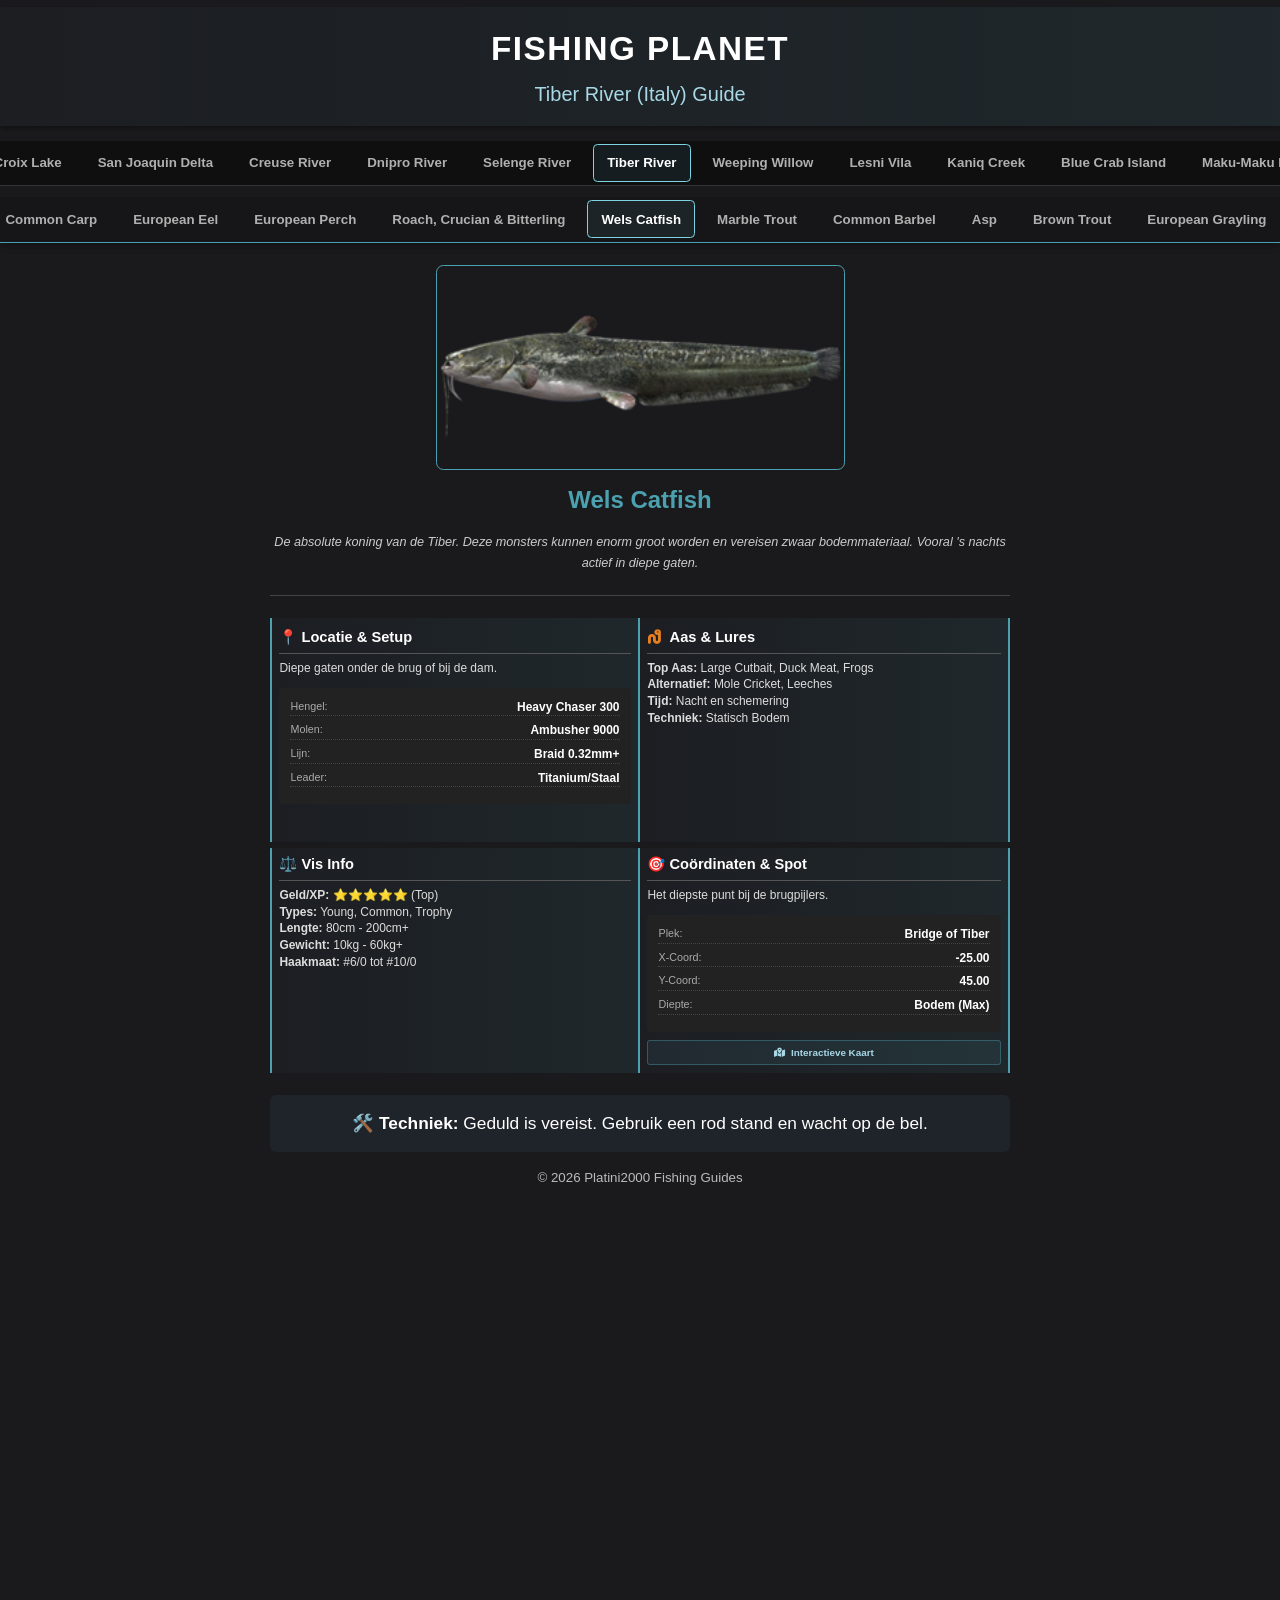
<file: Tiber River/index.html>
<!DOCTYPE html>
<html lang="nl">
<head>
    <meta charset="UTF-8">
    <meta name="viewport" content="width=device-width, initial-scale=1.0">
    <title>Platini2000 - Tiber River (Italy) Guide</title>
    <link rel="stylesheet" href="https://cdnjs.cloudflare.com/ajax/libs/font-awesome/6.4.2/css/all.min.css">
    <!-- CSS versie update -->
    <link rel="stylesheet" href="../style.css?v=18">
</head>
<body>

    <header>
        <h1>FISHING PLANET</h1>
        <h2>Tiber River (Italy) Guide</h2>
    </header>

    <!-- 1. DE MAP BALK -->
    <nav id="location-nav" class="scroll-nav top-nav">
        <a href="../index.html">Lone Star Lake</a>
        <a href="../Emerald Lake/index.html">Emerald Lake</a>
        <a href="../Mudwater River/index.html">Mudwater River</a>
        <a href="../Rocky Lake/index.html">Rocky Lake</a>
        <a href="../Neherrin River/index.html">Neherrin River</a>
        <a href="../Gent Terneuzen/index.html">Gent Terneuzen</a>
        <a href="../Falcon Lake/index.html">Falcon Lake</a> 
        <a href="../Everglades/index.html">Everglades</a> 
        <a href="../Sander Baggersee/index.html">Sander Baggersee</a> 
        <a href="../White Moose Lake/index.html">White Moose Lake</a>
        <a href="../Quanchkin Lake/index.html">Quanchkin Lake</a>
        <a href="../Saint-Croix Lake/index.html">Saint-Croix Lake</a>
        <a href="../San Joaquin Delta/index.html">San Joaquin Delta</a>
        <a href="../Creuse River/index.html">Creuse River</a>
        <a href="../Dnipro River/index.html">Dnipro River</a>
        <a href="../Selenge River/index.html">Selenge River</a>
        <a href="index.html" class="active">Tiber River</a>
        <a href="../Weeping Willow/index.html">Weeping Willow</a>
        <a href="../Lesni Vila/index.html">Lesni Vila</a>
        <a href="../Kaniq Creek/index.html">Kaniq Creek</a>
        <a href="../Blue Crab Island/index.html">Blue Crab Island</a>
        <a href="../Maku-Maku Lake/index.html">Maku-Maku Lake</a>
        <a href="../Marron River/index.html">Marron River</a>
        <a href="../Amazonian Maze/index.html">Amazonian Maze</a>
        <a href="../Congo River/index.html">Congo River</a>
        <a href="../Kaiji No Ri/index.html">Kaiji No Ri</a>
        <a href="../Noomaa Kuda Atholhu/index.html">Noomaa Kuda Atholhu</a>
        <a href="../Skarland Fjord/index.html">Skarland Fjord</a>
    </nav>

    <!-- 2. DE VIS BALK -->
    <nav id="fish-nav" class="scroll-nav bottom-nav">
        <!-- Javascript vult dit -->
    </nav>

    <div class="container">

        <!-- --- VIS INFO SCHERMEN --- -->
        <div id="fish-details">
            
            <!-- 1. WELS CATFISH -->
            <div id="wels" class="fish-card">
                <div class="top-section">
                    <img src="wels_catfish.jpg" alt="Wels Catfish" class="fish-img-uniform">
                    <div class="header-info">
                        <h3 class="fish-title">Wels Catfish</h3>
                        <p class="fish-bio">
                            De absolute koning van de Tiber. Deze monsters kunnen enorm groot worden en vereisen zwaar bodemmateriaal. Vooral 's nachts actief in diepe gaten.
                        </p>
                    </div>
                </div>
                <div class="info-grid">
                    <div class="detail-block">
                        <h4>📍 Locatie & Setup</h4>
                        <div class="detail-text">
                            Diepe gaten onder de brug of bij de dam.
                            <div class="gear-list">
                                <div class="gear-row"><span class="gear-label">Hengel:</span> <span class="gear-val">Heavy Chaser 300</span></div>
                                <div class="gear-row"><span class="gear-label">Molen:</span> <span class="gear-val">Ambusher 9000</span></div>
                                <div class="gear-row"><span class="gear-label">Lijn:</span> <span class="gear-val">Braid 0.32mm+</span></div>
                                <div class="gear-row"><span class="gear-label">Leader:</span> <span class="gear-val">Titanium/Staal</span></div>
                            </div>
                        </div>
                    </div>
                    <div class="detail-block">
                        <h4><i class="fa-solid fa-worm" style="color: #e67e22; margin-right: 5px;"></i> Aas & Lures</h4>
                        <div class="detail-text">
                            <strong>Top Aas:</strong> Large Cutbait, Duck Meat, Frogs<br>
                            <strong>Alternatief:</strong> Mole Cricket, Leeches<br>
                            <strong>Tijd:</strong> Nacht en schemering<br>
                            <strong>Techniek:</strong> Statisch Bodem
                        </div>
                    </div>
                    <div class="detail-block">
                        <h4>⚖️ Vis Info</h4>
                        <div class="detail-text">
                            <strong>Geld/XP:</strong> ⭐⭐⭐⭐⭐ (Top)<br>
                            <strong>Types:</strong> Young, Common, Trophy<br>
                            <strong>Lengte:</strong> 80cm - 200cm+<br>
                            <strong>Gewicht:</strong> 10kg - 60kg+<br>
                            <strong>Haakmaat:</strong> #6/0 tot #10/0
                        </div>
                    </div>
                    <div class="detail-block">
                        <h4>🎯 Coördinaten & Spot</h4>
                        <div class="detail-text">
                            Het diepste punt bij de brugpijlers.
                            <div class="gear-list">
                                <div class="gear-row"><span class="gear-label">Plek:</span> <span class="gear-val">Bridge of Tiber</span></div>
                                <div class="gear-row"><span class="gear-label">X-Coord:</span> <span class="gear-val">-25.00</span></div>
                                <div class="gear-row"><span class="gear-label">Y-Coord:</span> <span class="gear-val">45.00</span></div>
                                <div class="gear-row"><span class="gear-label">Diepte:</span> <span class="gear-val">Bodem (Max)</span></div>
                            </div>
                        </div>
                    </div>
                </div>
                <div class="technique-box">
                    <strong>🛠️ Techniek:</strong> Geduld is vereist. Gebruik een rod stand en wacht op de bel.
                </div>
            </div>

            <!-- 2. MARBLE TROUT -->
            <div id="marble" class="fish-card">
                <div class="top-section">
                    <img src="marble_trout.jpg" alt="Marble Trout" class="fish-img-uniform">
                    <div class="header-info">
                        <h3 class="fish-title">Marble Trout</h3>
                        <p class="fish-bio">
                            Een zeldzame en unieke forelsoort met een marmerpatroon. Zeer sterk in de stroming en agressief op kunstaas.
                        </p>
                    </div>
                </div>
                <div class="info-grid">
                    <div class="detail-block">
                        <h4>📍 Locatie & Setup</h4>
                        <div class="detail-text">
                            Snelstromend water en stroomversnellingen.
                            <div class="gear-list">
                                <div class="gear-row"><span class="gear-label">Hengel:</span> <span class="gear-val">Rivertex 270</span></div>
                                <div class="gear-row"><span class="gear-label">Molen:</span> <span class="gear-val">IronPunch 4500</span></div>
                                <div class="gear-row"><span class="gear-label">Lijn:</span> <span class="gear-val">Fluoro 0.28mm</span></div>
                                <div class="gear-row"><span class="gear-label">&nbsp;</span> <span class="gear-val">&nbsp;</span></div>
                            </div>
                        </div>
                    </div>
                    <div class="detail-block">
                        <h4><i class="fa-solid fa-worm" style="color: #e67e22; margin-right: 5px;"></i> Aas & Lures</h4>
                        <div class="detail-text">
                            <strong>Kunstaas:</strong> Crankbaits (2m), Spoons, Spinners<br>
                            <strong>Levend Aas:</strong> Gobies, Minnows, Spawn Sack<br>
                            <strong>Kleur:</strong> Geel/Bruin/Zilver<br>
                            <strong>Techniek:</strong> Stop&Go of Straight
                        </div>
                    </div>
                    <div class="detail-block">
                        <h4>⚖️ Vis Info</h4>
                        <div class="detail-text">
                            <strong>Geld/XP:</strong> ⭐⭐⭐⭐⭐ (Speciaal)<br>
                            <strong>Types:</strong> Common, Trophy, Unique<br>
                            <strong>Lengte:</strong> 40cm - 100cm<br>
                            <strong>Gewicht:</strong> 2kg - 15kg<br>
                            <strong>Haakmaat:</strong> #2/0 tot #4/0
                        </div>
                    </div>
                    <div class="detail-block">
                        <h4>🎯 Coördinaten & Spot</h4>
                        <div class="detail-text">
                            Midden in de stroming bij rotsen.
                            <div class="gear-list">
                                <div class="gear-row"><span class="gear-label">Plek:</span> <span class="gear-val">Cascade</span></div>
                                <div class="gear-row"><span class="gear-label">Target:</span> <span class="gear-val">Stroomnaad</span></div>
                                <div class="gear-row"><span class="gear-label">Diepte:</span> <span class="gear-val">1m - 3m</span></div>
                                <div class="gear-row"><span class="gear-label">Afstand:</span> <span class="gear-val">25m - 35m</span></div>
                            </div>
                        </div>
                    </div>
                </div>
                <div class="technique-box">
                    <strong>🛠️ Techniek:</strong> Werp stroomopwaarts en draai met de stroom mee terug.
                </div>
            </div>

            <!-- 3. COMMON BARBEL -->
            <div id="barbel" class="fish-card">
                <div class="top-section">
                    <img src="barbel.jpg" alt="Common Barbel" class="fish-img-uniform">
                    <div class="header-info">
                        <h3 class="fish-title">Common Barbel</h3>
                        <p class="fish-bio">
                            De spierbundel van de rivier. Leeft op de bodem in de hardste stroming. Vecht lang en geeft nooit op.
                        </p>
                    </div>
                </div>
                <div class="info-grid">
                    <div class="detail-block">
                        <h4>📍 Locatie & Setup</h4>
                        <div class="detail-text">
                            Harde bodem in de stroming. Feeder is ideaal.
                            <div class="gear-list">
                                <div class="gear-row"><span class="gear-label">Hengel:</span> <span class="gear-val">CreekPro 270 / BigAlli</span></div>
                                <div class="gear-row"><span class="gear-label">Molen:</span> <span class="gear-val">CrucianHunter 4000</span></div>
                                <div class="gear-row"><span class="gear-label">Lijn:</span> <span class="gear-val">Braid 0.20mm</span></div>
                                <div class="gear-row"><span class="gear-label">Leader:</span> <span class="gear-val">Mono 0.25mm</span></div>
                            </div>
                        </div>
                    </div>
                    <div class="detail-block">
                        <h4><i class="fa-solid fa-worm" style="color: #e67e22; margin-right: 5px;"></i> Aas</h4>
                        <div class="detail-text">
                            <strong>Top Aas:</strong> Cheese (Kaas), Spawn Sack, Semolina<br>
                            <strong>Alternatief:</strong> Nightcrawlers, Centipedes<br>
                            <strong>Haak:</strong> #4 tot #1/0<br>
                            <strong>Techniek:</strong> Feeder in de stroom
                        </div>
                    </div>
                    <div class="detail-block">
                        <h4>⚖️ Vis Info</h4>
                        <div class="detail-text">
                            <strong>Geld/XP:</strong> ⭐⭐⭐⭐ (Strijd)<br>
                            <strong>Types:</strong> Common, Trophy, Unique<br>
                            <strong>Lengte:</strong> 40cm - 90cm<br>
                            <strong>Gewicht:</strong> 2kg - 8kg<br>
                            <strong>Haakmaat:</strong> #2 tot #1/0
                        </div>
                    </div>
                    <div class="detail-block">
                        <h4>🎯 Coördinaten & Spot</h4>
                        <div class="detail-text">
                            Diepe geulen met stroming.
                            <div class="gear-list">
                                <div class="gear-row"><span class="gear-label">Plek:</span> <span class="gear-val">Old Castle</span></div>
                                <div class="gear-row"><span class="gear-label">X-Coord:</span> <span class="gear-val">10.00</span></div>
                                <div class="gear-row"><span class="gear-label">Y-Coord:</span> <span class="gear-val">20.00</span></div>
                                <div class="gear-row"><span class="gear-label">Diepte:</span> <span class="gear-val">Bodem</span></div>
                            </div>
                        </div>
                    </div>
                </div>
                <div class="technique-box">
                    <strong>🛠️ Techniek:</strong> Gebruik zwaar korf-lood zodat het niet wegrolt in de stroming.
                </div>
            </div>

            <!-- 4. ASP -->
            <div id="asp" class="fish-card">
                <div class="top-section">
                    <img src="asp.jpg" alt="Asp" class="fish-img-uniform">
                    <div class="header-info">
                        <h3 class="fish-title">Asp (Roofblei)</h3>
                        <p class="fish-bio">
                            De enige karperachtige die jaagt als een rover. Zeer snel en agressief aan de oppervlakte in de stroming.
                        </p>
                    </div>
                </div>
                <div class="info-grid">
                    <div class="detail-block">
                        <h4>📍 Locatie & Setup</h4>
                        <div class="detail-text">
                            Oppervlakte van stroomversnellingen.
                            <div class="gear-list">
                                <div class="gear-row"><span class="gear-label">Hengel:</span> <span class="gear-val">Thetis 250</span></div>
                                <div class="gear-row"><span class="gear-label">Molen:</span> <span class="gear-val">EspiraDouble 5000</span></div>
                                <div class="gear-row"><span class="gear-label">Lijn:</span> <span class="gear-val">Mono 0.28mm</span></div>
                                <div class="gear-row"><span class="gear-label">&nbsp;</span> <span class="gear-val">&nbsp;</span></div>
                            </div>
                        </div>
                    </div>
                    <div class="detail-block">
                        <h4><i class="fa-solid fa-worm" style="color: #e67e22; margin-right: 5px;"></i> Aas & Lures</h4>
                        <div class="detail-text">
                            <strong>Kunstaas:</strong> Walkers, Poppers, Narrow Spoons<br>
                            <strong>Levend Aas:</strong> Shiners, Minnows<br>
                            <strong>Kleur:</strong> Zilver/Goud<br>
                            <strong>Techniek:</strong> Snel binnendraaien / Topwater
                        </div>
                    </div>
                    <div class="detail-block">
                        <h4>⚖️ Vis Info</h4>
                        <div class="detail-text">
                            <strong>Geld/XP:</strong> ⭐⭐⭐⭐ (Actie)<br>
                            <strong>Types:</strong> Common, Trophy, Unique<br>
                            <strong>Lengte:</strong> 40cm - 80cm<br>
                            <strong>Gewicht:</strong> 2kg - 6kg<br>
                            <strong>Haakmaat:</strong> #2/0 tot #3/0
                        </div>
                    </div>
                    <div class="detail-block">
                        <h4>🎯 Coördinaten & Spot</h4>
                        <div class="detail-text">
                            Gooi ver in de stroming.
                            <div class="gear-list">
                                <div class="gear-row"><span class="gear-label">Plek:</span> <span class="gear-val">Cascade</span></div>
                                <div class="gear-row"><span class="gear-label">Diepte:</span> <span class="gear-val">Topwater</span></div>
                                <div class="gear-row"><span class="gear-label">Afstand:</span> <span class="gear-val">30m - 50m</span></div>
                                <div class="gear-row"><span class="gear-label">Snelheid:</span> <span class="gear-val">Hoog</span></div>
                            </div>
                        </div>
                    </div>
                </div>
                <div class="technique-box">
                    <strong>🛠️ Techniek:</strong> Asp reageert op snelheid. Draai je molen snel binnen.
                </div>
            </div>

            <!-- 5. EUROPEAN & CREEK BROWN TROUT -->
            <div id="browntrout" class="fish-card">
                <div class="top-section">
                    <img src="brown_trout.jpg" alt="Brown Trout" class="fish-img-uniform">
                    <div class="header-info">
                        <h3 class="fish-title">European & Creek Brown Trout</h3>
                        <p class="fish-bio">
                            Klassieke forellen. European is groter, Creek is kleiner en fel gekleurd. Zitten achter rotsen in de luwte van de stroom.
                        </p>
                    </div>
                </div>
                <div class="info-grid">
                    <div class="detail-block">
                        <h4>📍 Locatie & Setup</h4>
                        <div class="detail-text">
                            Stroomnaden en rustige plekken achter stenen.
                            <div class="gear-list">
                                <div class="gear-row"><span class="gear-label">Hengel:</span> <span class="gear-val">JigWinner 240</span></div>
                                <div class="gear-row"><span class="gear-label">Molen:</span> <span class="gear-val">EspiraML 3000</span></div>
                                <div class="gear-row"><span class="gear-label">Lijn:</span> <span class="gear-val">Fluoro 0.23mm</span></div>
                                <div class="gear-row"><span class="gear-label">&nbsp;</span> <span class="gear-val">&nbsp;</span></div>
                            </div>
                        </div>
                    </div>
                    <div class="detail-block">
                        <h4><i class="fa-solid fa-worm" style="color: #e67e22; margin-right: 5px;"></i> Aas & Lures</h4>
                        <div class="detail-text">
                            <strong>Kunstaas:</strong> Spinners (4g), Nano Spoons<br>
                            <strong>Levend Aas:</strong> Krekels, Mayflies, Grasshoppers<br>
                            <strong>Kleur:</strong> Goud/Zwart<br>
                            <strong>Techniek:</strong> Stop&Go / Driftend
                        </div>
                    </div>
                    <div class="detail-block">
                        <h4>⚖️ Vis Info</h4>
                        <div class="detail-text">
                            <strong>Geld/XP:</strong> ⭐⭐⭐ (Leuk)<br>
                            <strong>Types:</strong> Common, Trophy, Unique<br>
                            <strong>Lengte:</strong> 25cm - 60cm<br>
                            <strong>Gewicht:</strong> 0.5kg - 4kg<br>
                            <strong>Haakmaat:</strong> #1 tot #2/0
                        </div>
                    </div>
                    <div class="detail-block">
                        <h4>🎯 Coördinaten & Spot</h4>
                        <div class="detail-text">
                            Langs de kanten bij rotsen.
                            <div class="gear-list">
                                <div class="gear-row"><span class="gear-label">Plek:</span> <span class="gear-val">Rocky Shores</span></div>
                                <div class="gear-row"><span class="gear-label">Target:</span> <span class="gear-val">Stenen</span></div>
                                <div class="gear-row"><span class="gear-label">Diepte:</span> <span class="gear-val">1m - 2m</span></div>
                                <div class="gear-row"><span class="gear-label">Afstand:</span> <span class="gear-val">15m - 20m</span></div>
                            </div>
                        </div>
                    </div>
                </div>
                <div class="technique-box">
                    <strong>🛠️ Techniek:</strong> Spinners werken hier altijd. Varieer de snelheid.
                </div>
            </div>

            <!-- 6. EUROPEAN GRAYLING -->
            <div id="grayling" class="fish-card">
                <div class="top-section">
                    <img src="grayling.jpg" alt="European Grayling" class="fish-img-uniform">
                    <div class="header-info">
                        <h3 class="fish-title">European Grayling (Vlagzalm)</h3>
                        <p class="fish-bio">
                            Prachtige vis met een grote rugvin. Eet voornamelijk insecten aan de oppervlakte of net daaronder.
                        </p>
                    </div>
                </div>
                <div class="info-grid">
                    <div class="detail-block">
                        <h4>📍 Locatie & Setup</h4>
                        <div class="detail-text">
                            Ondiep snelstromend water. Ultralight materiaal.
                            <div class="gear-list">
                                <div class="gear-row"><span class="gear-label">Hengel:</span> <span class="gear-val">Aurora 230 (UL)</span></div>
                                <div class="gear-row"><span class="gear-label">Molen:</span> <span class="gear-val">InspirateCast 3000</span></div>
                                <div class="gear-row"><span class="gear-label">Lijn:</span> <span class="gear-val">Fluoro 0.20mm</span></div>
                                <div class="gear-row"><span class="gear-label">&nbsp;</span> <span class="gear-val">&nbsp;</span></div>
                            </div>
                        </div>
                    </div>
                    <div class="detail-block">
                        <h4><i class="fa-solid fa-worm" style="color: #e67e22; margin-right: 5px;"></i> Aas & Lures</h4>
                        <div class="detail-text">
                            <strong>Kunstaas:</strong> Nano Spinners, Nano Spoons<br>
                            <strong>Levend Aas:</strong> Mayflies, Grasshoppers, Flies<br>
                            <strong>Haak:</strong> #10 tot #6<br>
                            <strong>Techniek:</strong> Driftend dobber of UL Spin
                        </div>
                    </div>
                    <div class="detail-block">
                        <h4>⚖️ Vis Info</h4>
                        <div class="detail-text">
                            <strong>Geld/XP:</strong> ⭐⭐⭐ (Finesse)<br>
                            <strong>Types:</strong> Common, Trophy<br>
                            <strong>Lengte:</strong> 30cm - 50cm<br>
                            <strong>Gewicht:</strong> 0.3kg - 1.5kg<br>
                            <strong>Haakmaat:</strong> #8 tot #6
                        </div>
                    </div>
                    <div class="detail-block">
                        <h4>🎯 Coördinaten & Spot</h4>
                        <div class="detail-text">
                            Ondiepe grindbanken.
                            <div class="gear-list">
                                <div class="gear-row"><span class="gear-label">Plek:</span> <span class="gear-val">Shallows</span></div>
                                <div class="gear-row"><span class="gear-label">Diepte:</span> <span class="gear-val">30cm - 60cm</span></div>
                                <div class="gear-row"><span class="gear-label">Afstand:</span> <span class="gear-val">10m - 15m</span></div>
                                <div class="gear-row"><span class="gear-label">Aas:</span> <span class="gear-val">Insecten</span></div>
                            </div>
                        </div>
                    </div>
                </div>
                <div class="technique-box">
                    <strong>🛠️ Techniek:</strong> Gebruik de dunst mogelijke lijn en kleine haakjes.
                </div>
            </div>

            <!-- 7. CHUB -->
            <div id="chub" class="fish-card">
                <div class="top-section">
                    <img src="chub.jpg" alt="Chub" class="fish-img-uniform">
                    <div class="header-info">
                        <h3 class="fish-title">Chub (Kopvoorn)</h3>
                        <p class="fish-bio">
                            Sterke alleseter met een brede kop. Zwemt vaak onder overhangende bomen en struiken te wachten op vallende insecten.
                        </p>
                    </div>
                </div>
                <div class="info-grid">
                    <div class="detail-block">
                        <h4>📍 Locatie & Setup</h4>
                        <div class="detail-text">
                            Onder bomen en struiken langs de kant.
                            <div class="gear-list">
                                <div class="gear-row"><span class="gear-label">Hengel:</span> <span class="gear-val">JigWinner / TeleFloat</span></div>
                                <div class="gear-row"><span class="gear-label">Molen:</span> <span class="gear-val">EspiraML 3000</span></div>
                                <div class="gear-row"><span class="gear-label">Lijn:</span> <span class="gear-val">Mono 0.23mm</span></div>
                                <div class="gear-row"><span class="gear-label">&nbsp;</span> <span class="gear-val">&nbsp;</span></div>
                            </div>
                        </div>
                    </div>
                    <div class="detail-block">
                        <h4><i class="fa-solid fa-worm" style="color: #e67e22; margin-right: 5px;"></i> Aas & Lures</h4>
                        <div class="detail-text">
                            <strong>Kunstaas:</strong> Crankbaits (Ondiep), Spoons<br>
                            <strong>Levend Aas:</strong> Cockchafer, Grasshoppers, Crickets<br>
                            <strong>Haak:</strong> #4 tot #1<br>
                            <strong>Techniek:</strong> Oppervlakte of ondiep
                        </div>
                    </div>
                    <div class="detail-block">
                        <h4>⚖️ Vis Info</h4>
                        <div class="detail-text">
                            <strong>Geld/XP:</strong> ⭐⭐⭐ (Leuk)<br>
                            <strong>Types:</strong> Common, Trophy, Unique<br>
                            <strong>Lengte:</strong> 30cm - 60cm<br>
                            <strong>Gewicht:</strong> 0.5kg - 4kg<br>
                            <strong>Haakmaat:</strong> #2 tot #1/0
                        </div>
                    </div>
                    <div class="detail-block">
                        <h4>🎯 Coördinaten & Spot</h4>
                        <div class="detail-text">
                            Onder overhangende takken.
                            <div class="gear-list">
                                <div class="gear-row"><span class="gear-label">Plek:</span> <span class="gear-val">Overhanging Trees</span></div>
                                <div class="gear-row"><span class="gear-label">Diepte:</span> <span class="gear-val">Top / 50cm</span></div>
                                <div class="gear-row"><span class="gear-label">Afstand:</span> <span class="gear-val">Dichtbij</span></div>
                                <div class="gear-row"><span class="gear-label">Target:</span> <span class="gear-val">Schaduw</span></div>
                            </div>
                        </div>
                    </div>
                </div>
                <div class="technique-box">
                    <strong>🛠️ Techniek:</strong> Gooi een sprinkhaan onder een boom en wacht op de plons.
                </div>
            </div>

            <!-- 8. COMMON CARP -->
            <div id="carp" class="fish-card">
                <div class="top-section">
                    <img src="common_carp.jpg" alt="Common Carp" class="fish-img-uniform">
                    <div class="header-info">
                        <h3 class="fish-title">Common Carp</h3>
                        <p class="fish-bio">
                            De krachtige karper. Zoekt voedsel op de bodem in rustigere delen van de rivier. Vereist stevig materiaal.
                        </p>
                    </div>
                </div>
                <div class="info-grid">
                    <div class="detail-block">
                        <h4>📍 Locatie & Setup</h4>
                        <div class="detail-text">
                            Diepe, rustige stukken of plateaus.
                            <div class="gear-list">
                                <div class="gear-row"><span class="gear-label">Hengel:</span> <span class="gear-val">Deep Horizon 400</span></div>
                                <div class="gear-row"><span class="gear-label">Molen:</span> <span class="gear-val">Leviathan 9000</span></div>
                                <div class="gear-row"><span class="gear-label">Lijn:</span> <span class="gear-val">Braid 0.28mm+</span></div>
                                <div class="gear-row"><span class="gear-label">&nbsp;</span> <span class="gear-val">&nbsp;</span></div>
                            </div>
                        </div>
                    </div>
                    <div class="detail-block">
                        <h4><i class="fa-solid fa-worm" style="color: #e67e22; margin-right: 5px;"></i> Aas</h4>
                        <div class="detail-text">
                            <strong>Top Aas:</strong> Boilies, Corn, Peas, Doughballs<br>
                            <strong>Lokvoer:</strong> Carp Mix<br>
                            <strong>Haak:</strong> #2 tot #4/0<br>
                            <strong>Techniek:</strong> Karpervissen (Bodem)
                        </div>
                    </div>
                    <div class="detail-block">
                        <h4>⚖️ Vis Info</h4>
                        <div class="detail-text">
                            <strong>Geld/XP:</strong> ⭐⭐⭐ (Sterk)<br>
                            <strong>Types:</strong> Young, Common, Trophy<br>
                            <strong>Lengte:</strong> 40cm - 90cm<br>
                            <strong>Gewicht:</strong> 3kg - 15kg+<br>
                            <strong>Haakmaat:</strong> #2/0
                        </div>
                    </div>
                    <div class="detail-block">
                        <h4>🎯 Coördinaten & Spot</h4>
                        <div class="detail-text">
                            Voer een plek aan in een rustige baai.
                            <div class="gear-list">
                                <div class="gear-row"><span class="gear-label">Plek:</span> <span class="gear-val">Rustig Water</span></div>
                                <div class="gear-row"><span class="gear-label">X-Coord:</span> <span class="gear-val">Varieert</span></div>
                                <div class="gear-row"><span class="gear-label">Diepte:</span> <span class="gear-val">Bodem</span></div>
                                <div class="gear-row"><span class="gear-label">Tijd:</span> <span class="gear-val">Dag/Nacht</span></div>
                            </div>
                        </div>
                    </div>
                </div>
                <div class="technique-box">
                    <strong>🛠️ Techniek:</strong> Gebruik een rodpod en voer regelmatig bij.
                </div>
            </div>

            <!-- 9. EUROPEAN EEL -->
            <div id="eel" class="fish-card">
                <div class="top-section">
                    <img src="eel.jpg" alt="European Eel" class="fish-img-uniform">
                    <div class="header-info">
                        <h3 class="fish-title">European Eel</h3>
                        <p class="fish-bio">
                            Nachtactieve bodemvis. Houdt zich overdag schuil tussen stenen en wortels. Komt 's nachts tevoorschijn om te jagen.
                        </p>
                    </div>
                </div>
                <div class="info-grid">
                    <div class="detail-block">
                        <h4>📍 Locatie & Setup</h4>
                        <div class="detail-text">
                            Tussen de stenen langs de kant. Alleen 's nachts.
                            <div class="gear-list">
                                <div class="gear-row"><span class="gear-label">Hengel:</span> <span class="gear-val">CreekPro 240</span></div>
                                <div class="gear-row"><span class="gear-label">Molen:</span> <span class="gear-val">CrucianHunter 3500</span></div>
                                <div class="gear-row"><span class="gear-label">Lijn:</span> <span class="gear-val">Mono 0.25mm</span></div>
                                <div class="gear-row"><span class="gear-label">&nbsp;</span> <span class="gear-val">&nbsp;</span></div>
                            </div>
                        </div>
                    </div>
                    <div class="detail-block">
                        <h4><i class="fa-solid fa-worm" style="color: #e67e22; margin-right: 5px;"></i> Aas</h4>
                        <div class="detail-text">
                            <strong>Top Aas:</strong> Cutbait, Frogs, Nightcrawlers<br>
                            <strong>Haak:</strong> #2 tot #1/0<br>
                            <strong>Tijd:</strong> 22:00 - 04:00<br>
                            <strong>Techniek:</strong> Statisch Bodem
                        </div>
                    </div>
                    <div class="detail-block">
                        <h4>⚖️ Vis Info</h4>
                        <div class="detail-text">
                            <strong>Geld/XP:</strong> ⭐⭐⭐⭐ (Nacht)<br>
                            <strong>Types:</strong> Common, Trophy, Unique<br>
                            <strong>Lengte:</strong> 50cm - 100cm<br>
                            <strong>Gewicht:</strong> 1kg - 4kg<br>
                            <strong>Haakmaat:</strong> #1/0
                        </div>
                    </div>
                    <div class="detail-block">
                        <h4>🎯 Coördinaten & Spot</h4>
                        <div class="detail-text">
                            Vlak voor de voeten bij de kade/stenen.
                            <div class="gear-list">
                                <div class="gear-row"><span class="gear-label">Plek:</span> <span class="gear-val">Stenen Kade</span></div>
                                <div class="gear-row"><span class="gear-label">Target:</span> <span class="gear-val">Oever</span></div>
                                <div class="gear-row"><span class="gear-label">Diepte:</span> <span class="gear-val">Bodem</span></div>
                                <div class="gear-row"><span class="gear-label">Afstand:</span> <span class="gear-val">5m - 8m</span></div>
                            </div>
                        </div>
                    </div>
                </div>
                <div class="technique-box">
                    <strong>🛠️ Techniek:</strong> Gebruik een belletje, aanbeten zijn fel.
                </div>
            </div>

            <!-- 10. EUROPEAN PERCH -->
            <div id="perch" class="fish-card">
                <div class="top-section">
                    <img src="perch.jpg" alt="European Perch" class="fish-img-uniform">
                    <div class="header-info">
                        <h3 class="fish-title">European Perch</h3>
                        <p class="fish-bio">
                            Prachtige baars met rode vinnen. Jaagt in scholen bij obstakels. Reageert goed op softbaits en spinners.
                        </p>
                    </div>
                </div>
                <div class="info-grid">
                    <div class="detail-block">
                        <h4>📍 Locatie & Setup</h4>
                        <div class="detail-text">
                            Onder bruggen, bij steigers en riet.
                            <div class="gear-list">
                                <div class="gear-row"><span class="gear-label">Hengel:</span> <span class="gear-val">JigWinner 240</span></div>
                                <div class="gear-row"><span class="gear-label">Molen:</span> <span class="gear-val">EspiraML 3000</span></div>
                                <div class="gear-row"><span class="gear-label">Lijn:</span> <span class="gear-val">Braid 0.15mm</span></div>
                                <div class="gear-row"><span class="gear-label">&nbsp;</span> <span class="gear-val">&nbsp;</span></div>
                            </div>
                        </div>
                    </div>
                    <div class="detail-block">
                        <h4><i class="fa-solid fa-worm" style="color: #e67e22; margin-right: 5px;"></i> Aas & Lures</h4>
                        <div class="detail-text">
                            <strong>Kunstaas:</strong> Shads (7cm), Spinners, Worms (Soft)<br>
                            <strong>Levend Aas:</strong> Minnows, Wormen<br>
                            <strong>Kleur:</strong> Rood/Groen/Geel<br>
                            <strong>Techniek:</strong> Jiggen / Stop&Go
                        </div>
                    </div>
                    <div class="detail-block">
                        <h4>⚖️ Vis Info</h4>
                        <div class="detail-text">
                            <strong>Geld/XP:</strong> ⭐⭐⭐ (Actie)<br>
                            <strong>Types:</strong> Common, Trophy, Unique<br>
                            <strong>Lengte:</strong> 25cm - 50cm<br>
                            <strong>Gewicht:</strong> 0.5kg - 2.5kg<br>
                            <strong>Haakmaat:</strong> #2 tot #1/0
                        </div>
                    </div>
                    <div class="detail-block">
                        <h4>🎯 Coördinaten & Spot</h4>
                        <div class="detail-text">
                            Tegen de brugpijlers aan.
                            <div class="gear-list">
                                <div class="gear-row"><span class="gear-label">Plek:</span> <span class="gear-val">Bridge</span></div>
                                <div class="gear-row"><span class="gear-label">Target:</span> <span class="gear-val">Pijlers</span></div>
                                <div class="gear-row"><span class="gear-label">Diepte:</span> <span class="gear-val">Bodem / Midden</span></div>
                                <div class="gear-row"><span class="gear-label">Techniek:</span> <span class="gear-val">Dropshot</span></div>
                            </div>
                        </div>
                    </div>
                </div>
                <div class="technique-box">
                    <strong>🛠️ Techniek:</strong> Dropshotten is zeer effectief voor grote baars.
                </div>
            </div>

            <!-- 11. COARSE FISH (Crucian, Roach, Bitterling) -->
            <div id="coarse" class="fish-card">
                <div class="top-section">
                    <img src="coarse_fish.jpg" alt="Coarse Fish" class="fish-img-uniform">
                    <div class="header-info">
                        <h3 class="fish-title">Crucian, Roach & Bitterling</h3>
                        <p class="fish-bio">
                            De kleine witvissen van de Tiber. Crucian Carp (Kroeskarper) en Roach (Voorn) zijn talrijk. Bitterling is een mini-visje.
                        </p>
                    </div>
                </div>
                <div class="info-grid">
                    <div class="detail-block">
                        <h4>📍 Locatie & Setup</h4>
                        <div class="detail-text">
                            Ondiep water tussen planten en riet.
                            <div class="gear-list">
                                <div class="gear-row"><span class="gear-label">Hengel:</span> <span class="gear-val">TeleFloat 450</span></div>
                                <div class="gear-row"><span class="gear-label">Molen:</span> <span class="gear-val">MiniSpin 1200</span></div>
                                <div class="gear-row"><span class="gear-label">Lijn:</span> <span class="gear-val">Mono 0.12mm</span></div>
                                <div class="gear-row"><span class="gear-label">&nbsp;</span> <span class="gear-val">&nbsp;</span></div>
                            </div>
                        </div>
                    </div>
                    <div class="detail-block">
                        <h4><i class="fa-solid fa-worm" style="color: #e67e22; margin-right: 5px;"></i> Aas</h4>
                        <div class="detail-text">
                            <strong>Top Aas:</strong> Bread (Brood), Doughballs, Semolina<br>
                            <strong>Alternatief:</strong> Maggots, Bloodworms<br>
                            <strong>Haak:</strong> #14 tot #8<br>
                            <strong>Techniek:</strong> Dobbervissen
                        </div>
                    </div>
                    <div class="detail-block">
                        <h4>⚖️ Vis Info</h4>
                        <div class="detail-text">
                            <strong>Geld/XP:</strong> ⭐ (Laag)<br>
                            <strong>Types:</strong> Common t/m Unique<br>
                            <strong>Lengte:</strong> 5cm - 35cm<br>
                            <strong>Gewicht:</strong> 0.05kg - 1.5kg<br>
                            <strong>Haakmaat:</strong> #10
                        </div>
                    </div>
                    <div class="detail-block">
                        <h4>🎯 Coördinaten & Spot</h4>
                        <div class="detail-text">
                            Vlak langs de kant in rustig water.
                            <div class="gear-list">
                                <div class="gear-row"><span class="gear-label">Plek:</span> <span class="gear-val">Overal</span></div>
                                <div class="gear-row"><span class="gear-label">Target:</span> <span class="gear-val">Riet</span></div>
                                <div class="gear-row"><span class="gear-label">Diepte:</span> <span class="gear-val">30cm - 100cm</span></div>
                                <div class="gear-row"><span class="gear-label">Afstand:</span> <span class="gear-val">5m</span></div>
                            </div>
                        </div>
                    </div>
                </div>
                <div class="technique-box">
                    <strong>🛠️ Techniek:</strong> Gebruik zeer kleine haken voor de Bitterling.
                </div>
            </div>

        </div> <!-- Einde Fish Details -->
    </div>

    <footer>
        &copy; 2026 Platini2000 Fishing Guides
    </footer>

    <!-- Script verwijzing -->
    <script src="../script.js"></script>
</body>
</html>
</file>
<file: style.css>
/* --- BASIS STIJL --- */
body {
    background-color: #1a1a1d;
    color: #e0e0e0;
    font-family: 'Segoe UI', Tahoma, Geneva, Verdana, sans-serif;
    margin: 0;
    padding: 0;
    font-size: 18px;
    line-height: 1.6;
    zoom: 0.74;
    cursor: default; 
} 

.hide-cursor {
    cursor: none;
}

header {
    background: linear-gradient(to right, rgba(44, 62, 80, 0.1), rgba(76, 161, 175, 0.1));
    color: white;
    text-align: center;
    padding: 20px 0;
    box-shadow: 0 4px 6px rgba(0,0,0,0.3);
    flex-shrink: 0; 
    margin-top: 10px; 
}

header h1 { margin: 0; font-size: 2.5em; text-transform: uppercase; letter-spacing: 2px; }
header h2 { margin: 5px 0 0 0; font-weight: 300; color: #a8d8e6; }

/* --- NAVIGATIE BALKEN --- */
.scroll-nav {
    background-color: #0f0f10;
    height: 60px;
    display: flex;
    align-items: center;
    flex-wrap: nowrap;
    overflow-x: auto; 
    padding: 0 10px;
    scrollbar-width: none;
    -ms-overflow-style: none;
}
.scroll-nav::-webkit-scrollbar { display: none; }

.top-nav {
    position: sticky;
    top: 0;
    margin-top: 20px; 
    z-index: 1001;
    border-bottom: 1px solid #333;
}

.bottom-nav {
    position: sticky;
    top: 75px; 
    margin-top: 15px; 
    z-index: 1000;
    background-color: #161618;
    border-bottom: 2px solid #4ca1af;
    box-shadow: 0 5px 10px rgba(0,0,0,0.3);
}

.scroll-nav a {
    color: #b0b0b0;
    text-decoration: none;
    margin: 0 5px;
    font-weight: 600;
    padding: 10px 18px;
    border-radius: 6px;
    transition: all 0.2s ease;
    white-space: nowrap; 
    border: 1px solid transparent;
}

.scroll-nav a.active {
    background-color: rgba(76, 161, 175, 0.1); 
    color: #ffffff; 
    border: 1px solid #7dd3e0;
}

/* --- CONTAINER --- */
.container {
    max-width: 1000px;
    margin: 30px auto;
    padding: 0 20px;
    min-height: 60vh;
}

/* --- VIS DETAILS --- */
.fish-card {
    display: none;
    animation: fadeIn 0.5s ease-in-out;
    position: relative; /* CRUCIAAL: Dit is het anker voor de website-overlay */
}

@keyframes fadeIn {
    from { opacity: 0; transform: translateY(10px); }
    to { opacity: 1; transform: translateY(0); }
}

.top-section {
    display: flex;
    flex-direction: column;
    align-items: center;
    text-align: center;
    margin-bottom: 30px;
    border-bottom: 2px solid #444;
    padding-bottom: 20px;
}

.fish-img-uniform {
    width: 55%;
    height: 110%;
    object-fit: contain; 
    border-radius: 10px;
    border: 2px solid #4ca1af; 
    object-position: center 55%; 
}

.fish-title { color: #4ca1af; font-size: 1.8em; margin: 15px 0 5px 0; }
.fish-bio { font-style: italic; color: #ccc; font-size: 0.95em; margin-bottom: 10px; }

/* --- INFO GRID & DE ZWARTE LIJN --- */
.info-grid {
    display: grid;
    grid-template-columns: 1fr;
    gap: 10px;
    position: relative; /* Voor de horizontale lijn ::after */
}

@media(min-width: 700px) {
    .info-grid { 
        grid-template-columns: 1fr 1fr; 
        grid-auto-rows: 1fr; /* Zorgt dat alle blokken ALTIJD even hoog zijn */
        gap: 0;
    }

    /* DE HORIZONTALE ZWARTE LIJN - NU PERFECT GECENTREERD */
    .info-grid::after {
        content: "";
        position: absolute;
        left: 0;
        right: 0;
        top: 50%; 
        height: 8px;
        background: #1a1a1d;
        transform: translateY(-50%); 
        z-index: 10;
        pointer-events: none;
    }

    .detail-block:nth-child(even) { border-left: none; }
}

.detail-block {
    background: linear-gradient(to right, rgba(44, 62, 80, 0.1), rgba(76, 161, 175, 0.1));
    padding: 10px;
    border-left: 4px solid #4ca1af;
    border-right: 4px solid #4ca1af; 
    box-sizing: border-box;
    display: flex;
    flex-direction: column;
}

.detail-block h4 {
    margin-top: 0;
    color: #fff;
    border-bottom: 1px solid #555;
    padding-bottom: 5px;       
    margin-bottom: 8px;        
    font-size: 1.1em;          
}

.detail-text {
    font-size: 0.9em;          
    color: #ddd;
    line-height: 1.4;
    flex-grow: 1; /* Vult de ruimte zodat blokken gelijk blijven */
}

/* --- WEBSITE OVERLAY (MAP-WRAPPER) --- */
.map-wrapper {
    position: absolute; /* Valt nu over de HELE .fish-card */
    top: 0;
    left: 0;
    width: 100%;
    height: 100%; 
    background: #1a1a1d; 
    z-index: 1000;
    display: flex;
    flex-direction: column;
    border: 2px solid #4ca1af;
    border-radius: 4px;
    overflow: hidden;
    animation: fadeIn 0.3s ease-in;
}

.map-header {
    background: linear-gradient(to right, rgba(44, 62, 80, 0.2), rgba(76, 161, 175, 0.2));
    padding: 10px 15px;
    display: flex;
    justify-content: space-between;
    align-items: center;
    border-bottom: 1px solid #4ca1af;
    backdrop-filter: blur(5px);
}

.map-source { font-size: 0.8em; color: #fff; font-weight: bold; }

.map-iframe {
    width: 100%;
    flex-grow: 1;
    border: none;
    background: #fff;
}

/* --- OVERIGE ELEMENTEN --- */
.map-toggle-btn {
    width: 100%;
    margin-top: 12px;
    padding: 8px;
    background: rgba(76, 161, 175, 0.1); 
    color: #a8d8e6; 
    border: 1px solid rgba(76, 161, 175, 0.4); 
    border-radius: 4px;
    cursor: pointer;
    font-weight: 600;
    display: flex;
    justify-content: center;
    align-items: center;
    gap: 8px;
}

.gear-list { margin-top: 15px; background-color: #222; padding: 15px; border-radius: 5px; }
.gear-row { display: flex; justify-content: space-between; margin-bottom: 8px; border-bottom: 1px dotted #444; }
.gear-label { color: #aaa; font-size: 0.9em; }
.gear-val { color: #fff; font-weight: bold; }

.technique-box {
    margin-top: 30px;
    background-color: rgba(44, 62, 80, 0.25); 
    color: white;
    padding: 20px;
    text-align: center;
    border-radius: 8px;
    font-size: 1.3em;
}

.action-tag { background-color: #4ca1af; padding: 3px 8px; border-radius: 4px; font-weight: bold; }

footer { text-align: center; padding: 30px; color: #bbb; margin-top: -40px; }

/* --- MOBIEL --- */
@media (max-width: 768px) {
    html { height: 100%; overflow: hidden; }
    body { position: fixed; width: 100%; height: 100%; display: flex; flex-direction: column; }
    .info-grid::after { display: none; } 
    .container { flex-grow: 1; overflow-y: auto; padding: 10px 10px 80px 10px !important; }
    .fish-card { background-color: #262629; padding: 15px; border-radius: 12px; margin-top: 25px; }
    .fish-img-uniform { height: 160px !important; margin-top: -35px !important; }
}
</file>
